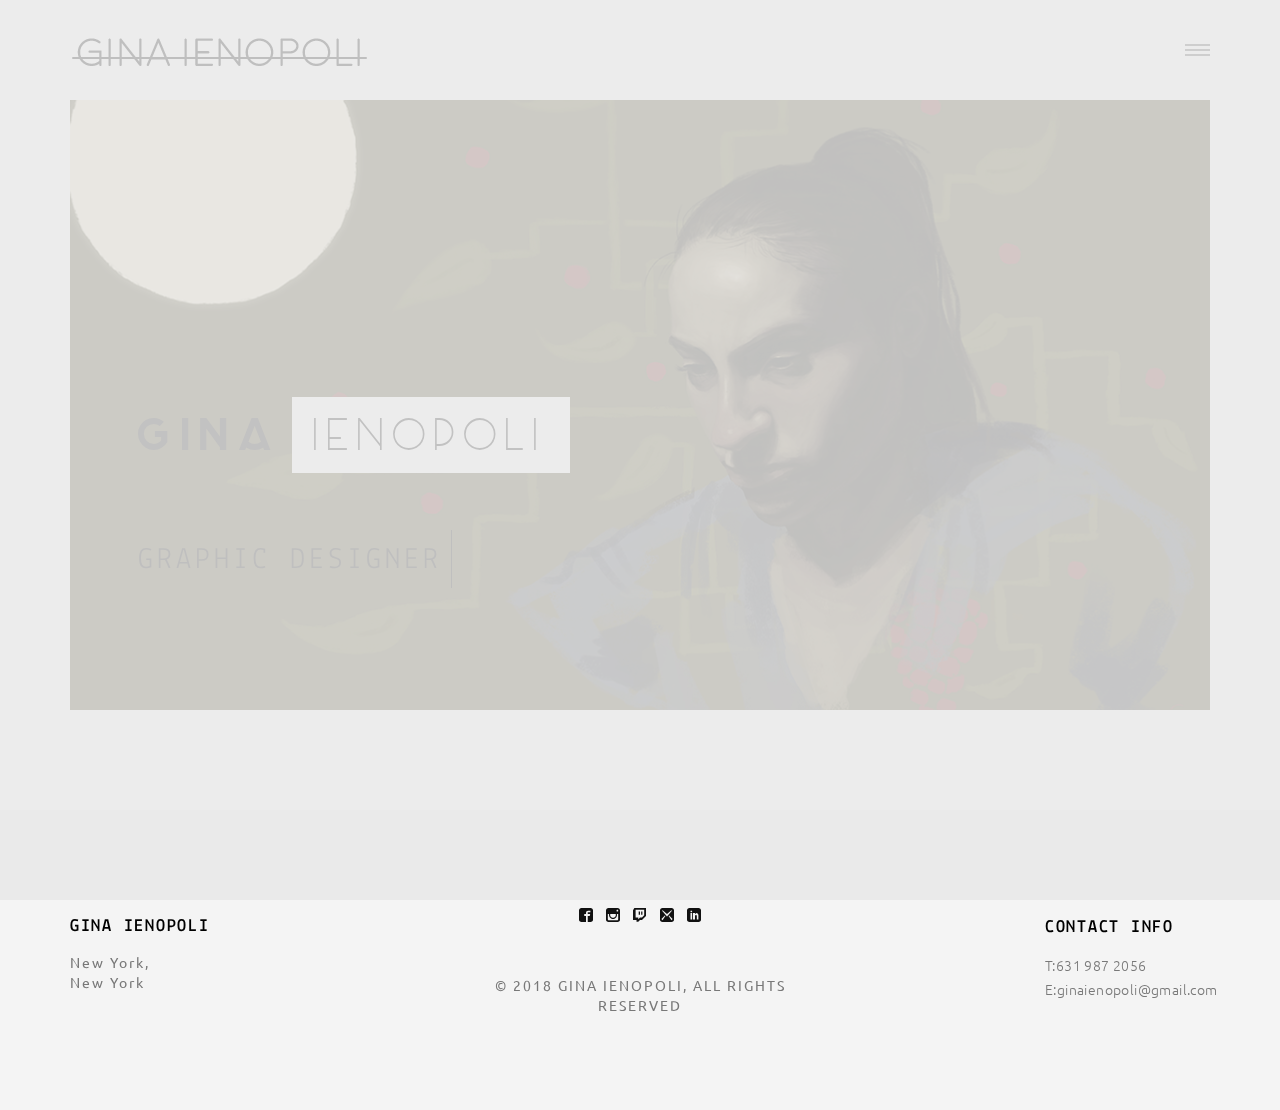
<file: index.html>
<!doctype html>
<html class="no-js" lang="">

<head>
    <meta charset="utf-8">
    <title>GINA IENOPOLI - HOME</title>
    <meta name="description" content="">
    <meta name="msapplication-tap-highlight" content="yes" />
    <meta name="viewport" content="width=device-width, user-scalable=no, initial-scale=1, minimum-scale=1.0, maximum-scale=1.0" />

    <!-- Google Web Font -->
    <link href='http://fonts.googleapis.com/css?family=Ubuntu:300,400,500,700' rel='stylesheet' type='text/css'>
    <link href='http://fonts.googleapis.com/css?family=Lekton:400,700,400italic' rel='stylesheet' type='text/css'>

    <!--  Bootstrap 3-->
    <link rel="stylesheet" href="css/bootstrap.min.css">

    <!-- OWL Carousel -->
    <link rel="stylesheet" href="css/owl.carousel.css">
    <link rel="stylesheet" href="css/owl.theme.css">

    <!--  Slider -->
    <link rel="stylesheet" href="css/jquery.kenburnsy.css">

    <!-- Animate -->
    <link rel="stylesheet" href="css/animate.css">

    <!-- Web Icons Font -->
    <link rel="stylesheet" href="css/pe-icon-7-stroke.css">
    <link rel="stylesheet" href="css/iconmoon.css">
    <link rel="stylesheet" href="css/et-line.css">
    <link rel="stylesheet" href="css/ionicons.css">

    <!-- Magnific PopUp -->
    <link rel="stylesheet" href="css/magnific-popup.css">

    <!-- Tabs -->
    <link rel="stylesheet" type="text/css" href="css/tabs.css" />
    <link rel="stylesheet" type="text/css" href="css/tabstyles.css" />

    <!-- Loader Style -->
    <link rel="stylesheet" href="css/loader-1.css">

    <!-- Costum Styles -->
    <link rel="stylesheet" href="css/main.css">
    <link rel="stylesheet" href="css/responsive.css">

    <!-- Favicon -->
    <link rel="icon" type="image/png" href="favicon.png">

    <!-- Modernizer & Respond js -->
    <script src="js/vendor/modernizr-2.8.3-respond-1.4.2.min.js"></script>
</head>

<body>

    <!-- Preloader -->
    <div class="cover"></div>

    <div class="header">
        <div class="container">
            <div class="logo">
                <a href="index.html">
                    <img src="img/logo.png" alt="Logo">
                </a>
            </div>
            
            <!-- Menu Hamburger (Default) -->
            <button class="main-menu-indicator" id="open-button">
                <span class="line"></span>
            </button>
            
            <div class="menu-wrap" style="background-image: url(img/nav_bg.jpg)">
                <div class="menu-content">
                    <div class="navigation">
                        <span class="pe-7s-close close-menu" id="close-button"></span>
                        <div class="search-wrap js-ui-search">
                            <input class="js-ui-text" type="text" placeholder="Search Here...">
                            <span class="eks js-ui-close"></span>
                        </div>
                    </div>
                    <nav class="menu">
                        <div class="menu-list">
                            <ul>
                                <li class="menu-item-has-children"><a href="#">Home</a>
                                <li><a href="about.html">About</a></li>
                                <li class="menu-item-has-children"><a href="#">Portfolio</a>
                                    <ul class="sub-menu">
                                        <li><a href="illustration.html">-Illustration</a></li>
                                        <li><a href="graphic-design.html">-Graphic Design</a></li>
                                        <li><a href="photography.html">-Photography</a></li>
                                        <li><a href="games.html">-Games</a></li>
                                        <li><a href="animation.html">-Animation</a></li>
                                    </ul>
                                </li>
                                <li><a href="contact.html">Contact</a></li>
                            </ul>
                        </div>
                    </nav>

                    <div class="hidden-xs">
                        <div class="menu-social-media">
                            <ul>
                                <li><a href="https://www.facebook.com/ginpoli/" target="blank"><i class="iconmoon-facebook2"></i></a></li>
                                <li><a href="https://instagram.com/ginpoli" target="blank"><i class="iconmoon-instagram"></i></a></li>
                                <li><a href="https://www.twitch.tv/friedsouls" target="blank"><i class="iconmoon-twitch"></i></a></li>
                                <li><a href="mailto:ginaienopoli@gmail.com"><i class="iconmoon-mail3"></i></a></li>
                                <li><a href="https://www.linkedin.com/in/gina-ienopoli-221560138/" target="blank"><i class="iconmoon-linkedin"></i></a></li>
                            </ul>
                        </div>

                        <div class="menu-information">
                            <ul>
                                <li><span>T:</span> 631 987 2056</li>
                                <li><span>E:</span> ginaienopoli@gmail.com</li>
                            </ul>
                        </div>
                    </div>
                </div>
            </div>
            <!-- End of Menu Hamburger (Default) -->

        </div>
    </div>

    <div class="container">
        <div class="slider-wrapper">
            <div class="slider-description">
                <div class="slider-description-inner">
                    <h1>gina<span>ienopoli</span></h1>
                </div>
                <div class="cd-intro">
                    <div class="cd-headline clip">
                        <span class="cd-words-wrapper">
                            <b class="is-visible">GRAPHIC DESIGNER</b>
                            <b>PHOTOGRAPHER</b>
                            <b>ILLUSTRATOR</b>
                            <b>GAME DESIGNER</b>
                            <b>3D GENERALIST</b>
                            <b>ANIMATOR</b>
                        </span>
                    </div>
                </div>
            </div>
            <div id="slider-ef" class="slider-images-wrapper">
                <img class="img-responsive" src="img/slider/image_1.jpg" alt="">
                <img class="img-responsive" src="img/slider/image_2.jpg" alt="">
                <img class="img-responsive" src="img/slider/image_3.jpg" alt="">
            </div>
        </div>
    </div>
    
                
    <div class="footer margin-top">
        <div class="container">
            <div class="row">
                    <div class="col-md-2 col-sm-4 col-xs-12">
                        <div class="footer-inner">
                            <div class="footer-content">
                                <h4>GINA IENOPOLI</h4>
                                    <address>
                                    New York, 
                                    <br>
                                    New York</address>
                            </div>
                        </div>
                    </div>

                    <div class="col-md-2 col-md-push-8 col-sm-4 col-xs-12">
                        <div class="footer-inner">
                            <div class="footer-content">
                               <h4>CONTACT INFO</h4>
                                <p>
                                    T:631 987 2056 <br>
                                    E:ginaienopoli@gmail.com
                                </p>
                            </div>
                        </div>
                    </div>

                    <div class="col-md-4 col-sm-4 col-xs-12">
                        <div class="footer-inner">
                            <div class="footer-content">
                            <ul class="social-media">
                                <li><a href="https://www.facebook.com/ginpoli/" target="blank"><i class="iconmoon-facebook2"></i></a></li>
                                <li><a href="https://instagram.com/ginpoli" target="blank"><i class="iconmoon-instagram"></i></a></li>
                                <li><a href="https://www.twitch.tv/friedsouls" target="blank"><i class="iconmoon-twitch"></i></a></li>
                                <li><a href="mailto:ginaienopoli@gmail.com"><i class="iconmoon-mail3"></i></a></li>
                                <li><a href="https://www.linkedin.com/in/gina-ienopoli-221560138/" target="blank"><i class="iconmoon-linkedin"></i></a></li>
                            </ul>
                            <span class="copyright-mark">&copy; 2018 GINA IENOPOLI, ALL RIGHTS RESERVED</span>
                            </div>
                        </div>
                    </div>
            </div>
        </div>
    </div>
    <a href="javascript:void(0)" class="scroll-top" id="scroll-top"><i class="pe-7s-angle-up"></i></a>

    <script src="js/vendor/jquery-1.11.2.min.js"></script>
    <script data-pace-options='{ "ajax": false }' src="js/vendor/pace.min.js"></script>
    <script src="js/vendor/bootstrap.min.js"></script>
    <script src="js/vendor/classie.js"></script>
    <script src="js/vendor/isotope.pkgd.min.js"></script>
    <script src="js/vendor/jquery.velocity.min.js"></script>
    <script src="js/vendor/jquery.kenburnsy.min.js"></script>
    <script src="js/vendor/textslide.js"></script>
    <script src="js/vendor/imagesloaded.pkgd.min.js"></script>
    <script src="js/vendor/tabs.js"></script>
    <script src="js/ef-slider.js"></script>    
    <script src="js/vendor/owl.carousel.min.js"></script>
    <script src="js/vendor/jquery.magnific-popup.min.js"></script>
    <script src="js/vendor/jquery.social-buttons.min.js"></script>
    <script src="js/vendor/wow.min.js"></script>
    <script src="js/main.js"></script>
    <script src="js/ajax.js"></script>
</body>
</html>
</file>
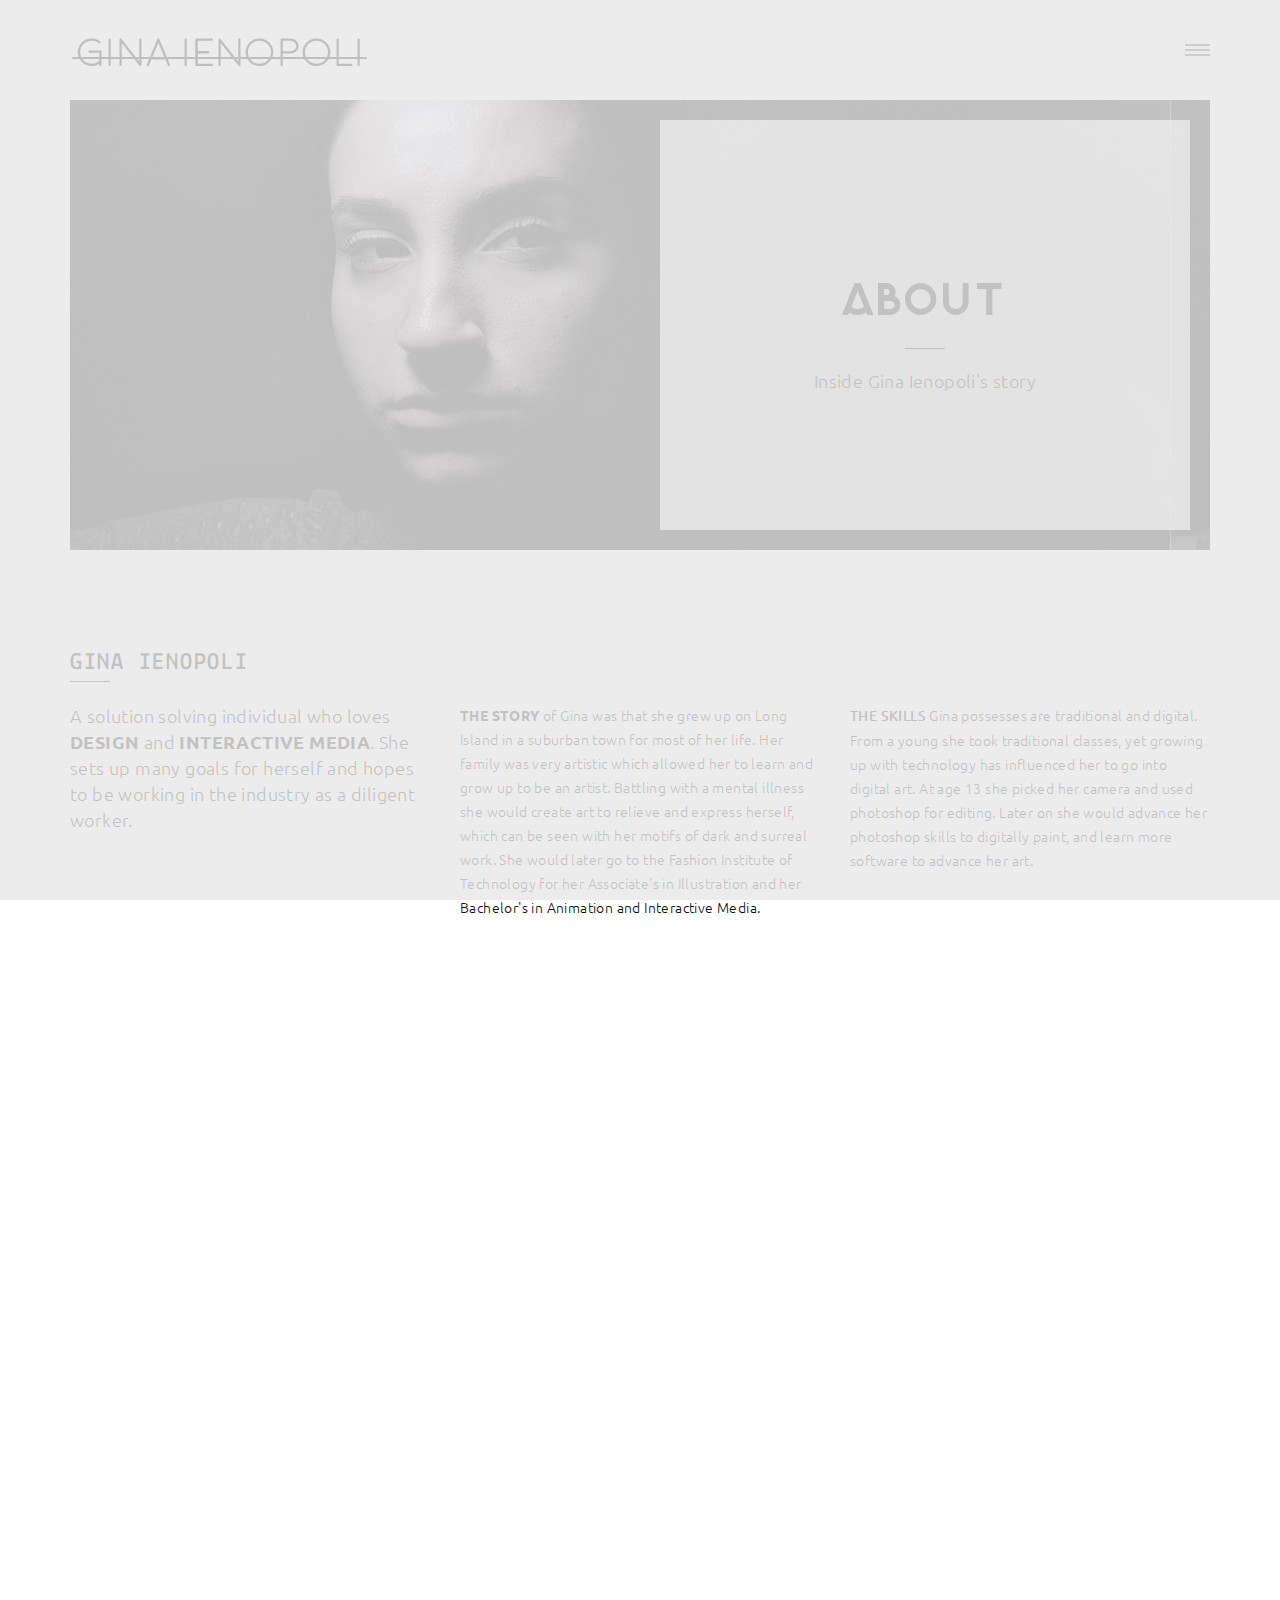
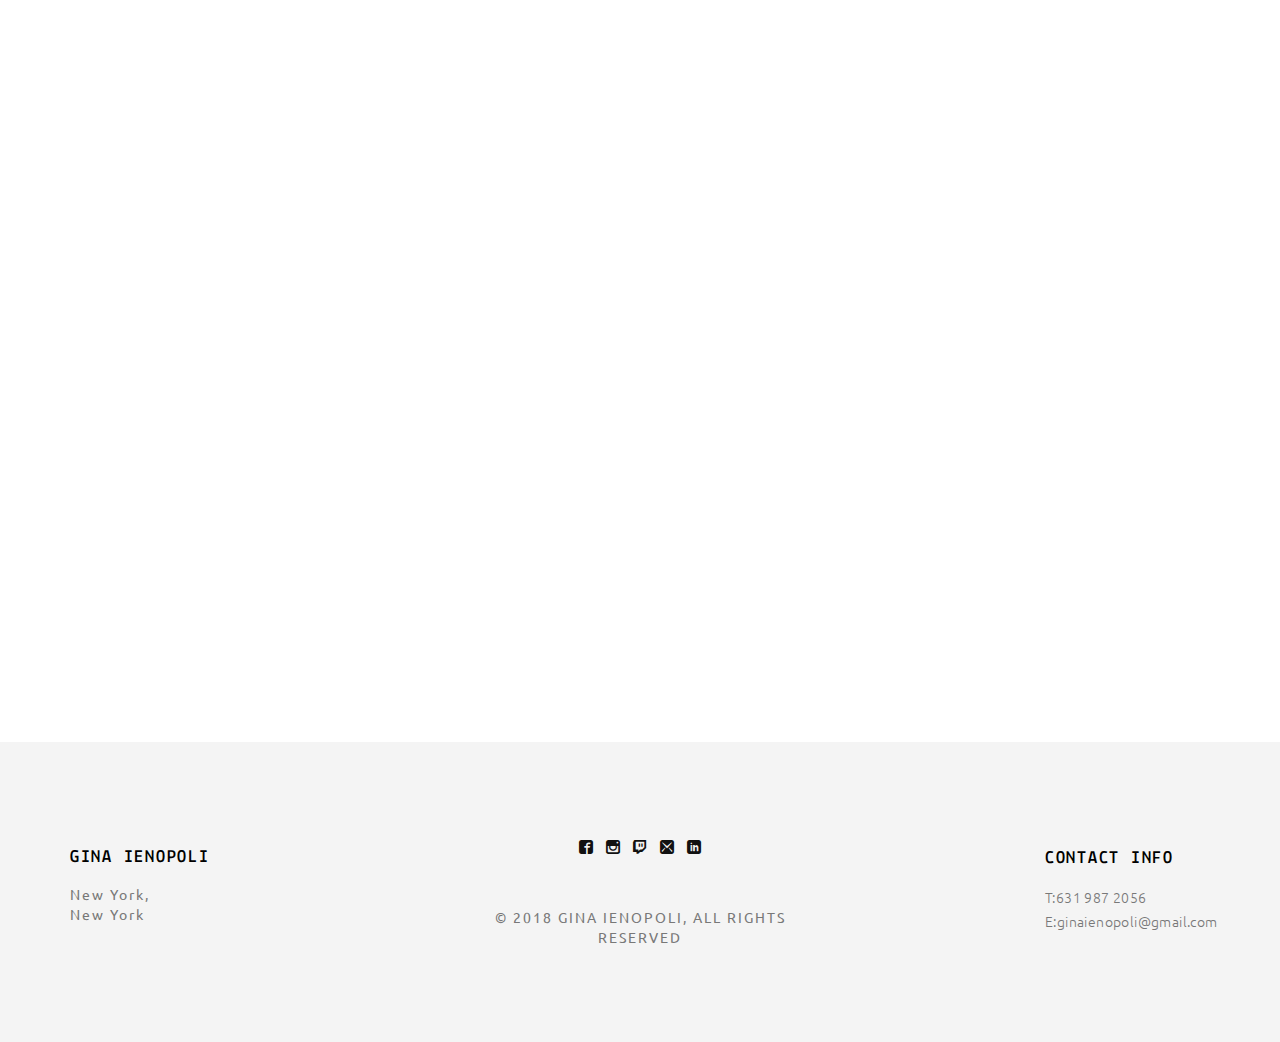
<file: about.html>
<!doctype html>
<html class="no-js" lang="">

<head>
    <meta charset="utf-8">
    <title>GINA IENOPOLI - ABOUT</title>
    <meta name="description" content="">
    <meta name="msapplication-tap-highlight" content="yes" />
    <meta name="viewport" content="width=device-width, user-scalable=no, initial-scale=1, minimum-scale=1.0, maximum-scale=1.0" />

    <!-- Google Web Font -->
    <link href='http://fonts.googleapis.com/css?family=Ubuntu:300,400,500,700' rel='stylesheet' type='text/css'>
    <link href='http://fonts.googleapis.com/css?family=Lekton:400,700,400italic' rel='stylesheet' type='text/css'>

    <!--  Bootstrap 3-->
    <link rel="stylesheet" href="css/bootstrap.min.css">

    <!-- OWL Carousel -->
    <link rel="stylesheet" href="css/owl.carousel.css">
    <link rel="stylesheet" href="css/owl.theme.css">

    <!--  Slider -->
    <link rel="stylesheet" href="css/jquery.kenburnsy.css">

    <!-- Animate -->
    <link rel="stylesheet" href="css/animate.css">

    <!-- Web Icons Font -->
    <link rel="stylesheet" href="css/pe-icon-7-stroke.css">
    <link rel="stylesheet" href="css/iconmoon.css">
    <link rel="stylesheet" href="css/et-line.css">
    <link rel="stylesheet" href="css/ionicons.css">

    <!-- Magnific PopUp -->
    <link rel="stylesheet" href="css/magnific-popup.css">

    <!-- Tabs -->
    <link rel="stylesheet" type="text/css" href="css/tabs.css" />
    <link rel="stylesheet" type="text/css" href="css/tabstyles.css" />

    <!-- Loader Style -->
    <link rel="stylesheet" href="css/loader-1.css">

    <!-- Costum Styles -->
    <link rel="stylesheet" href="css/main.css">
    <link rel="stylesheet" href="css/responsive.css">

    <!-- Favicon -->
    <link rel="icon" type="image/png" href="favicon.png">

    <!-- Modernizer & Respond js -->
    <script src="js/vendor/modernizr-2.8.3-respond-1.4.2.min.js"></script>
</head>

<body>

    <!-- Preloader -->
    <div class="cover"></div>

    <div class="header">
        <div class="container">
            <div class="logo">
                <a href="index.html">
                    <img src="img/logo.png" alt="Logo">
                </a>
            </div>
            
            <!-- Menu Hamburger (Default) -->
            <button class="main-menu-indicator" id="open-button">
                <span class="line"></span>
            </button>
            
            <div class="menu-wrap" style="background-image: url(img/nav_bg.jpg)">
                <div class="menu-content">
                    <div class="navigation">
                        <span class="pe-7s-close close-menu" id="close-button"></span>
                        <div class="search-wrap js-ui-search">
                            <input class="js-ui-text" type="text" placeholder="Search Here...">
                            <span class="eks js-ui-close"></span>
                        </div>
                    </div>
                    <nav class="menu">
                        <div class="menu-list">
                            <ul>
                                <li class="menu-item-has-children"><a href="index.html">Home</a>
                                <li><a href="about.html">About</a></li>
                                <li class="menu-item-has-children"><a href="#">Portfolio</a>
                                    <ul class="sub-menu">
                                        <li><a href="illustration.html">-Illustration</a></li>
                                        <li><a href="graphic-design.html">-Graphic Design</a></li>
                                        <li><a href="photography.html">-Photography</a></li>
                                        <li><a href="games.html">-Games</a></li>
                                        <li><a href="animation.html">-Animation</a></li>
                                    </ul>
                                </li>
                                <li><a href="contact.html">Contact</a></li>
                            </ul>
                        </div>
                    </nav>

                    <div class="hidden-xs">
                        <div class="menu-social-media">
                        <ul>
                           <li><a href="https://www.facebook.com/ginpoli/" target="blank"><i class="iconmoon-facebook2"></i></a></li>
                                <li><a href="https://instagram.com/ginpoli" target="blank"><i class="iconmoon-instagram"></i></a></li>
                                <li><a href="https://www.twitch.tv/friedsouls" target="blank"><i class="iconmoon-twitch"></i></a></li>
                                <li><a href="mailto:ginaienopoli@gmail.com"><i class="iconmoon-mail3"></i></a></li>
                                <li><a href="https://www.linkedin.com/in/gina-ienopoli-221560138/" target="blank"><i class="iconmoon-linkedin"></i></a></li>
                            </ul>
                        </div>

                        <div class="menu-information">
                            <ul>
                                <li><span>T:</span> 631 987 2056</li>
                                <li><span>E:</span> ginaienopoli@gmail.com</li>
                            </ul>
                        </div>
                    </div>
                </div>
            </div>
            <!-- End of Menu Hamburger (Default) -->

        </div>
    </div>
    

<div class="container">
    <div class="header-page ef-parallax-bg" style="background-image:url(img/about-header.jpg)">
        <div class="col-md-6 col-md-offset-6">
            <div class="row">
                <div class="inner-content">
                    <div class="header-content">
                        <h1>About</h1>
                        <hr>
                        <p>Inside Gina Ienopoli's story</p>
                    </div>
                </div>
            </div>
        </div>
    </div>
</div>

<div class="container margin-top">
    <div class="main-title near-content">
        <h1>GINA IENOPOLI</h1>
        <hr>
    </div>
    <div class="row">
        <div class="col-md-4">
            <p style="font-size: 18px; line-height: 26px;">A solution solving individual who loves <b>DESIGN</b> and <b>INTERACTIVE MEDIA</b>. She sets up many goals for herself and hopes to be working in the industry as a diligent worker.</p>
        </div>
        <div class="col-md-4">
            <p><b>THE STORY</b> of Gina was that she grew up on Long Island in a suburban town for most of her life. Her family was very artistic which allowed her to learn and grow up to be an artist. Battling with a mental illness she would create art to relieve and express herself, which can be seen with her motifs of dark and surreal work. She would later go to the Fashion Institute of Technology for her Associate's in Illustration and her Bachelor's in Animation and Interactive Media.</p>
        </div>
        <div class="col-md-4">
            <p><strong>THE SKILLS</strong> Gina possesses are traditional and digital. From a young she took traditional classes, yet growing up with technology has influenced her to go into digital art. At age 13 she picked her camera and used photoshop for editing. Later on she would advance her photoshop skills to digitally paint, and learn more software to advance her art.</p>
        </div>
    </div>
</div>

<div class="container margin-top">
    
    <div class="col-md-4">
        <div class="row">
            <div class="services-home-page">
                <div class="col-md-12 wow fadeInUp" data-wow-duration="0.2s" data-wow-delay="0.2s">
                    <div class="row">
                        <div class="services-icon">
                            <span class="icon-trophy"></span>
                            <hr>
                        </div>
                        <h4>AWARDS</h4>
                        <ul>
                            <li>Juxtapoz's High Art: Finalist (2018)</li>
                            <li>Adobe Design Achievement Awards: Semifinalist (2016)</li>
                            <li>Sony World Photography Awards: Shortlisted in Youth (2016)</li>
                            <li>Scholastic Art Awards: Photography - Silver Key (2015)</li>
                            <li>Scholastic Art Awards: Digital Art - Silver Key (2015)</li>
                            <li>PFLI Youth Showcase: 1st in People/Animals (2015)</li>
                            <li>PFLI Youth Showcase: 2nd in Landscapes (2015)</li>
                            <li>PFLI Youth Showcase: 3rd in Monochrome (2015)​</li>
                            <li>Annual Gurwin Photo Contest: Grand Prize (2014)</li>
                        </ul>
                    </div>
                </div>
                <div class="col-md-12 wow fadeInUp" data-wow-duration="0.4s" data-wow-delay="0.4s">
                    <div class="row">
                        <div class="services-icon">
                            <span class="icon-document"></span>
                            <hr>
                        </div>
                        <h4><h4>PUBLICATIONS</h4></h4>
                        <ul>
                            <li>"Feeling Alive" exhibited at Toast Coffeehouse for the Long Hall Gallery: Dystopia, by The Patchogue Arts Council (2017)</li>
                            <li><a href="http://www.newsday.com/long-island/suffolk/21st-annual-community-mosaic-street-painting-festival-1.13678211?pts=217798">Newsday: "Riverhead Community Mosaic Street Painting Festival"</a></li>
                            <li>Sponsored at East End Arts to Street Paint (2017)</li>
                            <li>Performed in Art Battle (2017-2018)</li>
                            <li>"The Idealist", "My Moon", and a work from the "Abandoned" series exhibited at the Holy Apostles Gallery, for Fashion Week New York S/S 2017, hosted by The Set NYC (2016)</li>
                            <li>"The Idealist" exhibited at Somerset House, London for Sony World Photography Awards (2016)</li>
                            <li>"The Road Not Taken" exhibited at The Long Island Museum: Colors of Long Island and auctioned (2015)</li>
                        </ul>
                    </div>
                </div>
                <div class="col-md-12 wow fadeInUp" data-wow-duration="0.6s" data-wow-delay="0.6s">
                    <div class="row">
                        <div class="services-icon">
                            <span class="icon-paintbrush"></span>
                            <hr>
                        </div>
                        <h4>SKILLS</h4>
                        <ul>
                            <li>Photoshop</li>
                            <li>Illustrator</li>
                            <li>After Effects</li>
                            <li>InDesign</li>
                            <li>Audition</li>
                            <li>Unity</li>
                            <li>Unreal</li>
                            <li>Maya</li>
                            <li>3Ds Max</li>
                            <li>HTML & CSS</li>
                            <li>Processing</li>
                            <li>P5js</li>
                            <li>Toon Boom</li> 
                            <li>Digital & Traditional Photography</li>
                            <li>Drawing</li>
                            <li>Painting</li>
                        </ul>
                    </div>
                </div>
            </div>
        </div>
    </div>
    <div class="col-md-7 col-md-offset-1">
            <div class="our-story-image wow fadeInUp" data-wow-duration="1s" data-wow-delay="1s">
                <img src="img/services.jpg" alt="Chalk street art">
                <p>(Credit: Newsday/Thomas A. Ferrara)</p>
            </div>
    </div>
</div>




    

    <div class="footer margin-top">
        <div class="container">
            <div class="row">
                    <div class="col-md-2 col-sm-4 col-xs-12">
                        <div class="footer-inner">
                            <div class="footer-content">
                               <h4>GINA IENOPOLI</h4>
                                <address>
                                    New York, 
                                    <br>
                                    New York
                                </address>
                            </div>
                        </div>
                    </div>

                    <div class="col-md-2 col-md-push-8 col-sm-4 col-xs-12">
                        <div class="footer-inner">
                            <div class="footer-content">
                               <h4>CONTACT INFO</h4>
                                <p>
                                    T:631 987 2056 <br>
                                    E:ginaienopoli@gmail.com
                                </p>
                            </div>
                        </div>
                    </div>

                    <div class="col-md-4 col-sm-4 col-xs-12">
                        <div class="footer-inner">
                            <div class="footer-content">
                            <ul class="social-media">
                                <li><a href="https://www.facebook.com/ginpoli/" target="blank"><i class="iconmoon-facebook2"></i></a></li>
                                <li><a href="https://instagram.com/ginpoli" target="blank"><i class="iconmoon-instagram"></i></a></li>
                                <li><a href="https://www.twitch.tv/friedsouls" target="blank"><i class="iconmoon-twitch"></i></a></li>
                                <li><a href="mailto:ginaienopoli@gmail.com"><i class="iconmoon-mail3"></i></a></li>
                                <li><a href="https://www.linkedin.com/in/gina-ienopoli-221560138/" target="blank"><i class="iconmoon-linkedin"></i></a></li>
                            </ul>
                                <span class="copyright-mark">&copy; 2018 GINA IENOPOLI, ALL RIGHTS RESERVED</span>
                            </div>
                        </div>
                    </div>
            </div>
        </div>
    </div>

    <a href="javascript:void(0)" class="scroll-top" id="scroll-top"><i class="pe-7s-angle-up"></i></a>

    <script src="js/vendor/jquery-1.11.2.min.js"></script>
    <script data-pace-options='{ "ajax": false }' src="js/vendor/pace.min.js"></script>
    <script src="js/vendor/bootstrap.min.js"></script>
    <script src="js/vendor/classie.js"></script>
    <script src="js/vendor/isotope.pkgd.min.js"></script>
    <script src="js/vendor/jquery.velocity.min.js"></script>
    <script src="js/vendor/jquery.kenburnsy.min.js"></script>
    <script src="js/vendor/textslide.js"></script>
    <script src="js/vendor/imagesloaded.pkgd.min.js"></script>
    <script src="js/vendor/tabs.js"></script>
    <script src="js/ef-slider.js"></script>    
    <script src="js/vendor/owl.carousel.min.js"></script>
    <script src="js/vendor/jquery.magnific-popup.min.js"></script>
    <script src="js/vendor/jquery.social-buttons.min.js"></script>
    <script src="js/vendor/wow.min.js"></script>
    <script src="js/main.js"></script>
    <script src="js/ajax.js"></script>
</body>
</html>
</file>
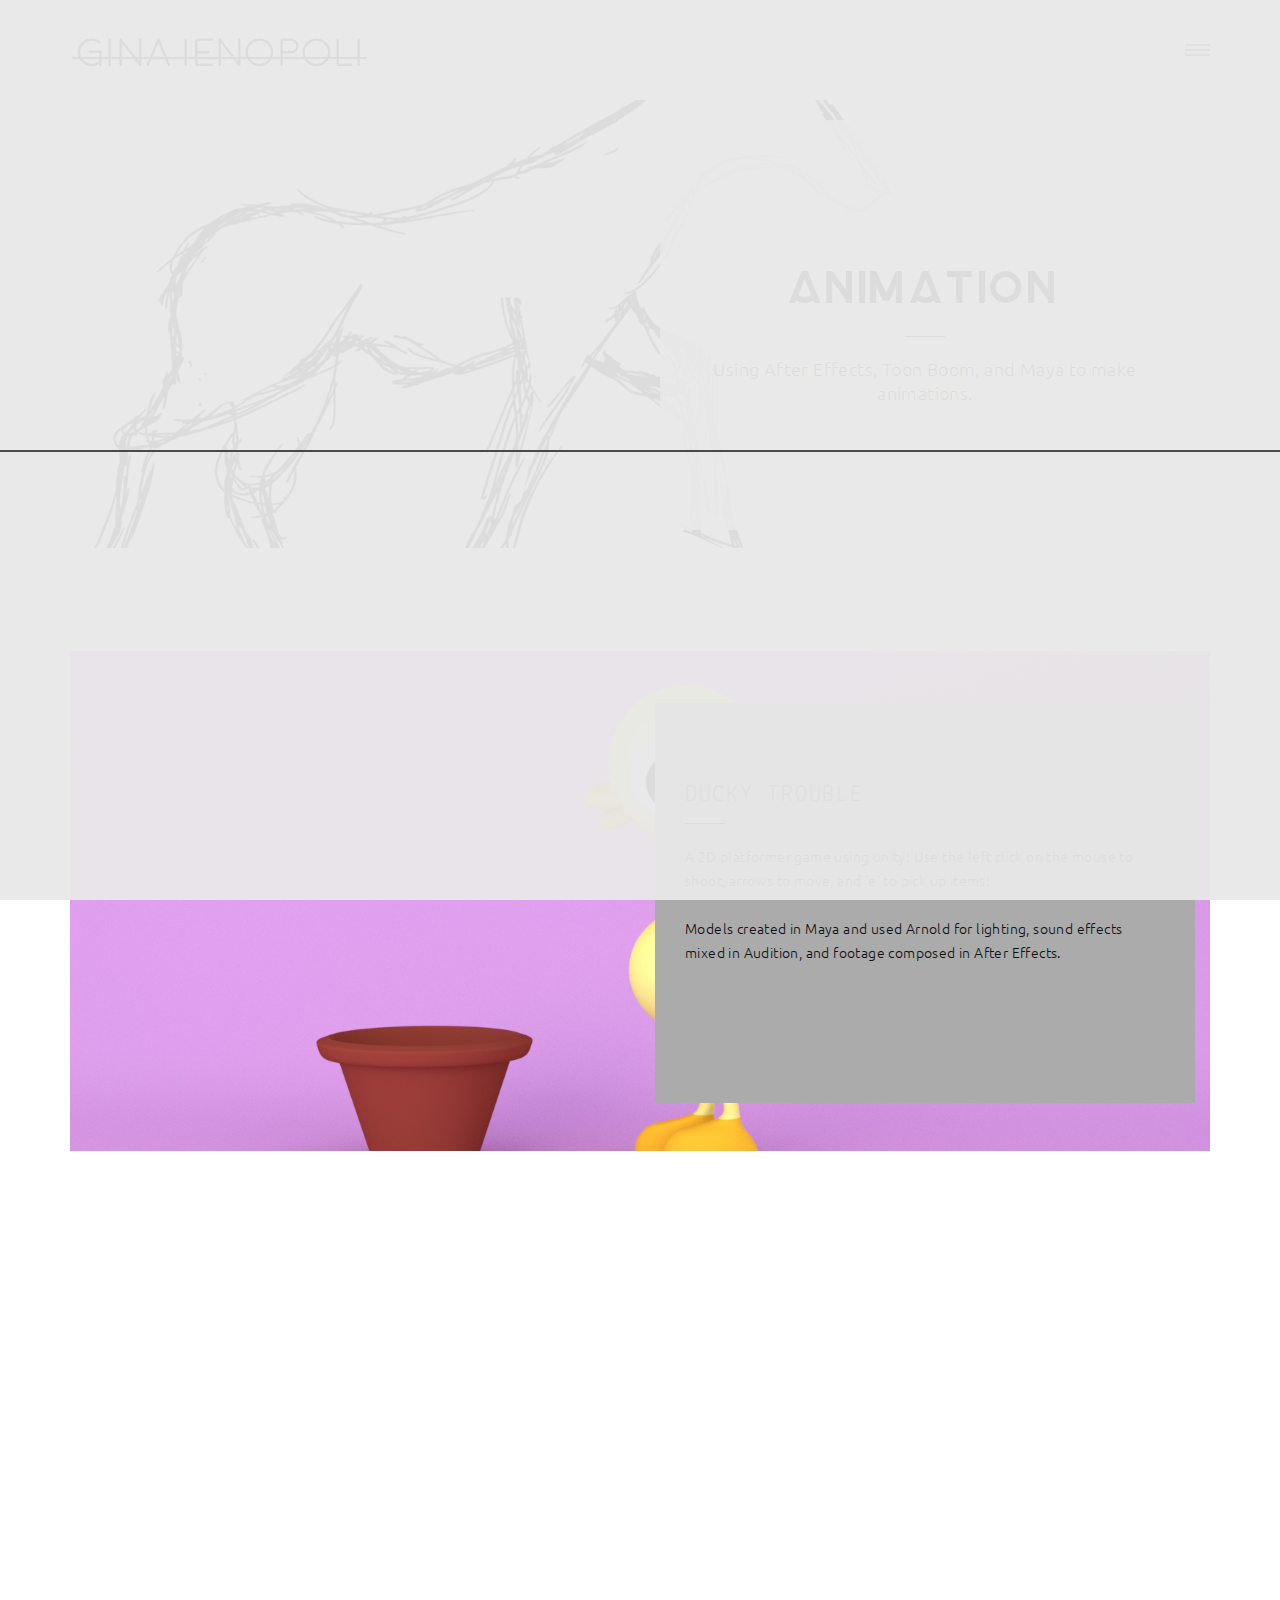
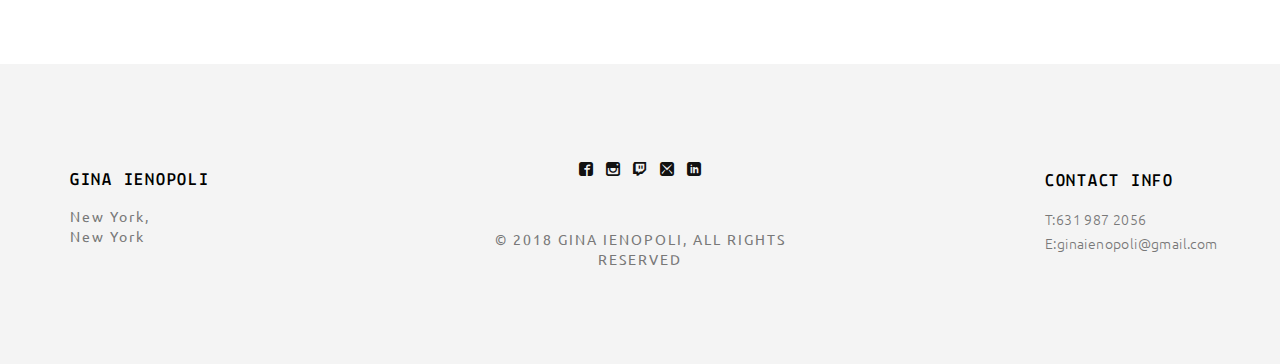
<file: animation.html>
<!doctype html>
<html class="no-js" lang="">

<head>
    <meta charset="utf-8">
    <title>GINA IENOPOLI - ANIMATION</title>
    <meta name="description" content="">
    <meta name="msapplication-tap-highlight" content="yes" />
    <meta name="viewport" content="width=device-width, user-scalable=no, initial-scale=1, minimum-scale=1.0, maximum-scale=1.0" />

    <!-- Google Web Font -->
    <link href='http://fonts.googleapis.com/css?family=Ubuntu:300,400,500,700' rel='stylesheet' type='text/css'>
    <link href='http://fonts.googleapis.com/css?family=Lekton:400,700,400italic' rel='stylesheet' type='text/css'>

    <!--  Bootstrap 3-->
    <link rel="stylesheet" href="css/bootstrap.min.css">

    <!-- OWL Carousel -->
    <link rel="stylesheet" href="css/owl.carousel.css">
    <link rel="stylesheet" href="css/owl.theme.css">

    <!--  Slider -->
    <link rel="stylesheet" href="css/jquery.kenburnsy.css">

    <!-- Animate -->
    <link rel="stylesheet" href="css/animate.css">

    <!-- Web Icons Font -->
    <link rel="stylesheet" href="css/pe-icon-7-stroke.css">
    <link rel="stylesheet" href="css/iconmoon.css">
    <link rel="stylesheet" href="css/et-line.css">
    <link rel="stylesheet" href="css/ionicons.css">

    <!-- Magnific PopUp -->
    <link rel="stylesheet" href="css/magnific-popup.css">

    <!-- Tabs -->
    <link rel="stylesheet" type="text/css" href="css/tabs.css" />
    <link rel="stylesheet" type="text/css" href="css/tabstyles.css" />

    <!-- Loader Style -->
    <link rel="stylesheet" href="css/loader-1.css">

    <!-- Costum Styles -->
    <link rel="stylesheet" href="css/main.css">
    <link rel="stylesheet" href="css/responsive.css">

    <!-- Favicon -->
    <link rel="icon" type="image/png" href="favicon.png">

    <!-- Modernizer & Respond js -->
    <script src="js/vendor/modernizr-2.8.3-respond-1.4.2.min.js"></script>

</head>

<body>

    <!-- Preloader -->
    <div class="cover"></div>

    <div class="header">
        <div class="container">
            <div class="logo">
                <a href="index.html">
                    <img src="img/logo.png" alt="Logo">
                </a>
            </div>

            <!-- Menu Hamburger (Default) -->
            <button class="main-menu-indicator" id="open-button">
                <span class="line"></span>
            </button>

            <div class="menu-wrap" style="background-image: url(img/nav_bg.jpg)">
                <div class="menu-content">
                    <div class="navigation">
                        <span class="pe-7s-close close-menu" id="close-button"></span>
                        <div class="search-wrap js-ui-search">
                            <input class="js-ui-text" type="text" placeholder="Search Here...">
                            <span class="eks js-ui-close"></span>
                        </div>
                    </div>
                    <nav class="menu">
                        <div class="menu-list">
                            <ul>
                                <li class="menu-item-has-children"><a href="index.html">Home</a>
                                <li><a href="about.html">About</a></li>
                                <li class="menu-item-has-children"><a href="#">Portfolio</a>
                                    <ul class="sub-menu">
                                        <li><a href="illustration.html">-Illustration</a></li>
                                        <li><a href="graphic-design.html">-Graphic Design</a></li>
                                        <li><a href="photography.html">-Photography</a></li>
                                        <li><a href="games.html">-Games</a></li>
                                        <li><a href="animation.html">-Animation</a></li>
                                    </ul>
                                </li>
                                <li><a href="contact.html">Contact</a></li>
                            </ul>
                        </div>
                    </nav>

                <div class="hidden-xs">
                    <div class="menu-social-media">
                        <ul>
                           <li><a href="https://www.facebook.com/ginpoli/" target="blank"><i class="iconmoon-facebook2"></i></a></li>
                                <li><a href="https://instagram.com/ginpoli" target="blank"><i class="iconmoon-instagram"></i></a></li>
                                <li><a href="https://www.twitch.tv/friedsouls" target="blank"><i class="iconmoon-twitch"></i></a></li>
                                <li><a href="mailto:ginaienopoli@gmail.com"><i class="iconmoon-mail3"></i></a></li>
                                <li><a href="https://www.linkedin.com/in/gina-ienopoli-221560138/" target="blank"><i class="iconmoon-linkedin"></i></a></li>
                            </ul>
                        </div>

                        <div class="menu-information">
                            <ul>
                                <li><span>T:</span> 631 987 2056</li>
                                <li><span>E:</span> ginaienopoli@gmail.com</li>
                            </ul>
                        </div>
                    </div>
                </div>
            </div>
            <!-- End of Menu Hamburger (Default) -->

        </div>
    </div>

    <div class="container">
        <div class="header-page ef-parallax-bg" style="background-image:url(img2/portfolio-header.jpg)">
            <div class="col-md-6 col-md-offset-6">
                <div class="row">
                    <div class="inner-content">
                        <div class="header-content">
                            <h1>Animation</h1>
                            <hr>
                            <p>Using After Effects, Toon Boom, and Maya to make animations.</p>
                        </div>
                    </div>
                </div>
            </div>
        </div>
    </div>

<div class="container margin-top">
    <div class="row">
    <div class="col-md-6 wow animated fadeInUp" data-wow-delay="0.10s">
                            
                        </div>
        <div class="col-md-12">
                <a href="https://vimeo.com/281165864" target="blank"><div class="our-story wow fadeInUp" style="background: url(img2/img1.jpg) no-repeat" data-wow-duration="0.5s" data-wow-delay="0.2s"></div></a>
               <div class="col-md-6 col-md-offset-6">
                    <div class="our-story-content wow fadeInUp" data-wow-duration="0.5s" data-wow-delay="0.5s">
                        <div class="our-story-content-inner">
                            <h1><a href="https://vimeo.com/281165864" target="blank">DUCKY TROUBLE</a></h1>
                            <hr>
                            <div style= "margin: 0 0 80px"><p>
                                A 2D platformer game using unity! Use the left click on the mouse to shoot, arrows to move, and 'e' to pick up items! <br><br>
                                Models created in Maya and used Arnold for lighting, sound effects mixed in Audition, and footage composed in After Effects.
                            </p></div>
                        </div>
                    </div>
               </div>
            </div>
        </div>
    </div>
</div>

<div class="container margin-top">
        <div class="row">
        <div class="col-md-6 wow animated fadeInUp" data-wow-delay="0.10s">
                                
                            </div>
            <div class="col-md-12">
                    <a href="https://vimeo.com/281165846" target="blank"><div class="our-story wow fadeInUp" style="background: url(img2/img2.jpg) no-repeat" data-wow-duration="0.5s" data-wow-delay="0.2s"></div></a>
                   <div class="col-md-6 col-md-offset-6">
                        <div class="our-story-content wow fadeInUp" data-wow-duration="0.5s" data-wow-delay="0.5s">
                            <div class="our-story-content-inner">
                                <h1><a href="https://vimeo.com/281165846" target="blank">IPHONE 11 COMMERCIAL</a></h1>
                                <hr>
                                <div style= "margin: 0 0 80px"><p>
                                    A commerical for the new iPhone 11, showing that the device can make memories and bring people closer together.<br><br>
                                    Created in After Effects.
                                </p></div>
                            </div>
                        </div>
                   </div>
                </div>
            </div>
        </div>
    </div>

    <div class="container margin-top">
            <div class="row">
            <div class="col-md-6 wow animated fadeInUp" data-wow-delay="0.10s">
                                    
                                </div>
                <div class="col-md-12">
                        <a href="https://vimeo.com/281165874" target="blank"><div class="our-story wow fadeInUp" style="background: url(img2/img3.jpg) no-repeat" data-wow-duration="0.5s" data-wow-delay="0.2s"></div></a>
                       <div class="col-md-6 col-md-offset-6">
                            <div class="our-story-content wow fadeInUp" data-wow-duration="0.5s" data-wow-delay="0.5s">
                                <div class="our-story-content-inner">
                                    <h1><a href="https://vimeo.com/281165874" target="blank">RED AND BLUE STORYBOARD</a></h1>
                                    <hr>
                                    <div style= "margin: 0 0 80px"><p>
                                        A girl in an abusive home decides to take harmful substances to ease the pain of life.<br><br>
                                        Drawings created in Photoshop using the Wacom tablet, then put together in After Effects.
                                    </p></div>
                                </div>
                            </div>
                       </div>
                    </div>
                </div>
            </div>
        </div>

        <div class="container margin-top">
                <div class="row">
                <div class="col-md-6 wow animated fadeInUp" data-wow-delay="0.10s">
                                        
                                    </div>
                    <div class="col-md-12">
                            <a href="https://vimeo.com/281165823" target="blank"><div class="our-story wow fadeInUp" style="background: url(img2/img4.jpg) no-repeat" data-wow-duration="0.5s" data-wow-delay="0.2s"></div></a>
                           <div class="col-md-6 col-md-offset-6">
                                <div class="our-story-content wow fadeInUp" data-wow-duration="0.5s" data-wow-delay="0.5s">
                                    <div class="our-story-content-inner">
                                        <h1><a href="https://vimeo.com/281165823" target="blank">THE PERFECT FIT STORYBOARD</a></h1>
                                        <hr>
                                        <div style= "margin: 0 0 80px"><p>
                                            A star trying to fit in to get out of the grim enviroment he is in, and wanting to join the circles in their utopia. <br><br>
                                            Drawings created in Photoshop using the Wacom tablet, then put together in After Effects.
                                        </p></div>
                                    </div>
                                </div>
                           </div>
                        </div>
                    </div>
                </div>
            </div>

            <div class="container margin-top">
                    <div class="row">
                    <div class="col-md-6 wow animated fadeInUp" data-wow-delay="0.10s">
                                            
                                        </div>
                        <div class="col-md-12">
                                <a href="https://vimeo.com/257075049" target="blank"><div class="our-story wow fadeInUp" style="background: url(img2/img5.jpg) no-repeat" data-wow-duration="0.5s" data-wow-delay="0.2s"></div></a>
                               <div class="col-md-6 col-md-offset-6">
                                    <div class="our-story-content wow fadeInUp" data-wow-duration="0.5s" data-wow-delay="0.5s">
                                        <div class="our-story-content-inner">
                                            <h1><a href="https://vimeo.com/257075049" target="blank">FLY TRAP</a></h1>
                                            <hr>
                                            <div style= "margin: 0 0 80px"><p>
                                                A lamp craving for a fly snack. He follows the path of the fly and eats him.<br><br>
                                                Created in Maya with Arnold.
                                            </p></div>
                                        </div>
                                    </div>
                               </div>
                            </div>
                        </div>
                    </div>
                </div>

                <div class="container margin-top">
                        <div class="row">
                        <div class="col-md-6 wow animated fadeInUp" data-wow-delay="0.10s">
                                                
                                            </div>
                            <div class="col-md-12">
                                    <a href="https://vimeo.com/281165857" target="blank"><div class="our-story wow fadeInUp" style="background: url(img2/img6.jpg) no-repeat" data-wow-duration="0.5s" data-wow-delay="0.2s"></div></a>
                                   <div class="col-md-6 col-md-offset-6">
                                        <div class="our-story-content wow fadeInUp" data-wow-duration="0.5s" data-wow-delay="0.5s">
                                            <div class="our-story-content-inner">
                                                <h1><a href="https://vimeo.com/281165857" target="blank">2D ANIMATION REEL</a></h1>
                                                <hr>
                                                <div style= "margin: 0 0 80px"><p>
                                                    Exploring the principles of animation with timing, spacing, weight, body expression, walking, running, and animal walk cycles.<br><br>
                                                    Created in Toon Boom using a Wacom tablet.
                                                </p></div>
                                            </div>
                                        </div>
                                   </div>
                                </div>
                            </div>
                        </div>
                    </div>

                    <div class="container margin-top">
                            <div class="row">
                            <div class="col-md-6 wow animated fadeInUp" data-wow-delay="0.10s">
                                                    
                                                </div>
                                <div class="col-md-12">
                                        <a href="https://vimeo.com/201328160" target="blank"><div class="our-story wow fadeInUp" style="background: url(img2/img7.jpg) no-repeat" data-wow-duration="0.5s" data-wow-delay="0.2s"></div></a>
                                       <div class="col-md-6 col-md-offset-6">
                                            <div class="our-story-content wow fadeInUp" data-wow-duration="0.5s" data-wow-delay="0.5s">
                                                <div class="our-story-content-inner">
                                                    <h1><a href="https://vimeo.com/201328160" target="blank">LIMITATIONS</a></h1>
                                                    <hr>
                                                    <div style= "margin: 0 0 80px"><p>
                                                        A circle inspires a triangle to follow his movements.<br><br>
                                                        Created in After Effects.
                                                    </p></div>
                                                </div>
                                            </div>
                                       </div>
                                    </div>
                                </div>
                            </div>
                        </div>
    

    <div class="footer margin-top">
        <div class="container">
            <div class="row">
                <div class="col-md-2 col-sm-4 col-xs-12">
                    <div class="footer-inner">
                        <div class="footer-content">
                            <h4>GINA IENOPOLI</h4>
                                <address>
                                    New York, 
                                    <br>
                                    New York
                                </address>
                        </div>
                    </div>
                </div>

                <div class="col-md-2 col-md-push-8 col-sm-4 col-xs-12">
                    <div class="footer-inner">
                        <div class="footer-content">
                            <h4>CONTACT INFO</h4>
                            <p>
                                T:631 987 2056 <br>
                                E:ginaienopoli@gmail.com 
                            </p>
                        </div>
                    </div>
                </div>

                <div class="col-md-4 col-sm-4 col-xs-12">
                    <div class="footer-inner">
                        <div class="footer-content">
                            <ul class="social-media">
                               <li><a href="https://www.facebook.com/ginpoli/" target="blank"><i class="iconmoon-facebook2"></i></a></li>
                                <li><a href="https://instagram.com/ginpoli" target="blank"><i class="iconmoon-instagram"></i></a></li>
                                <li><a href="https://www.twitch.tv/friedsouls" target="blank"><i class="iconmoon-twitch"></i></a></li>
                                <li><a href="mailto:ginaienopoli@gmail.com"><i class="iconmoon-mail3"></i></a></li>
                                <li><a href="https://www.linkedin.com/in/gina-ienopoli-221560138/" target="blank"><i class="iconmoon-linkedin"></i></a></li>
                        </ul>
                        <span class="copyright-mark">&copy; 2018 GINA IENOPOLI, ALL RIGHTS RESERVED</span>
                        </div>
                    </div>
                </div>
            </div>
        </div>
    </div>

    <a href="javascript:void(0)" class="scroll-top" id="scroll-top"><i class="pe-7s-angle-up"></i></a>

    <script src="js/vendor/jquery-1.11.2.min.js"></script>
    <script data-pace-options='{ "ajax": false }' src="js/vendor/pace.min.js"></script>
    <script src="js/vendor/bootstrap.min.js"></script>
    <script src="js/vendor/classie.js"></script>
    <script src="js/vendor/isotope.pkgd.min.js"></script>
    <script src="js/vendor/jquery.velocity.min.js"></script>
    <script src="js/vendor/jquery.kenburnsy.min.js"></script>
    <script src="js/vendor/textslide.js"></script>
    <script src="js/vendor/imagesloaded.pkgd.min.js"></script>
    <script src="js/vendor/tabs.js"></script>
    <script src="js/ef-slider.js"></script>
    <script src="js/vendor/owl.carousel.min.js"></script>
    <script src="js/vendor/jquery.magnific-popup.min.js"></script>
    <script src="js/vendor/jquery.social-buttons.min.js"></script>
    <script src="js/vendor/wow.min.js"></script>
    <script src="js/main.js"></script>
    <script src="js/ajax.js"></script>
</body>

</html>
</file>
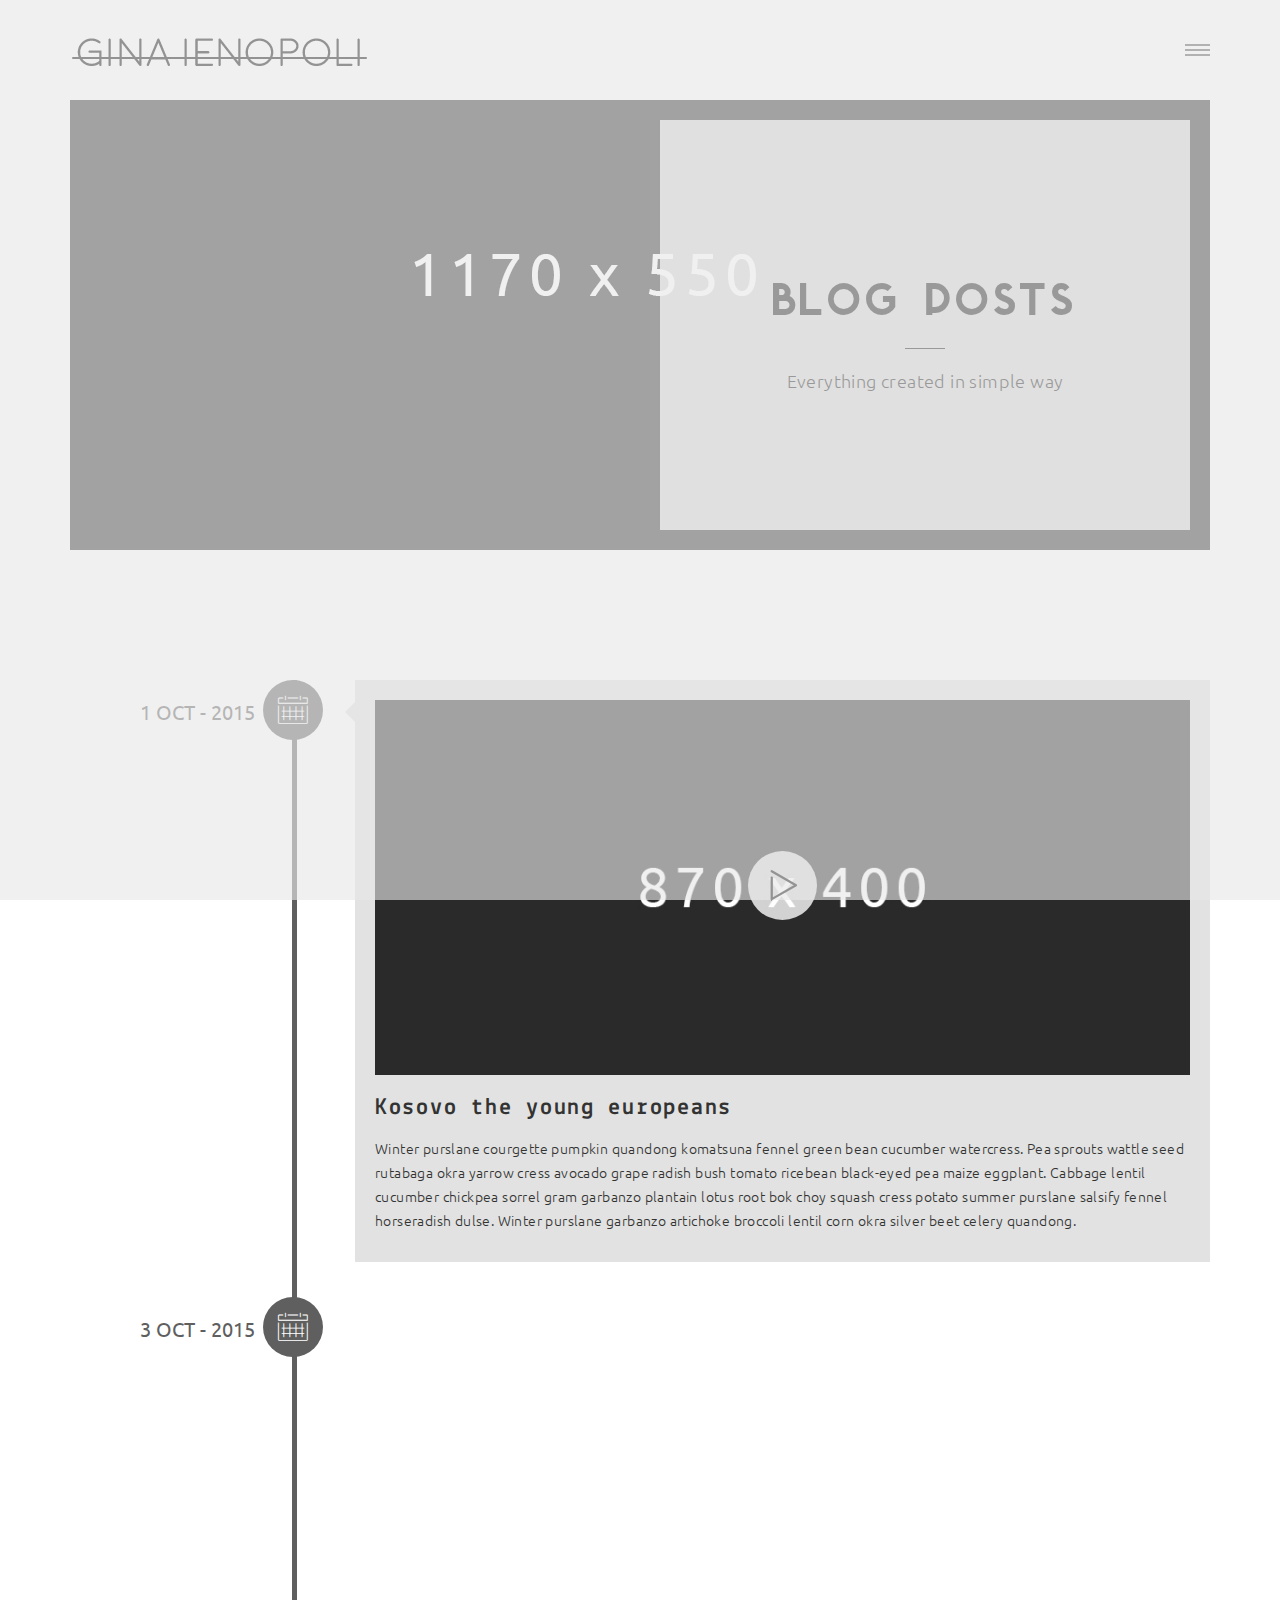
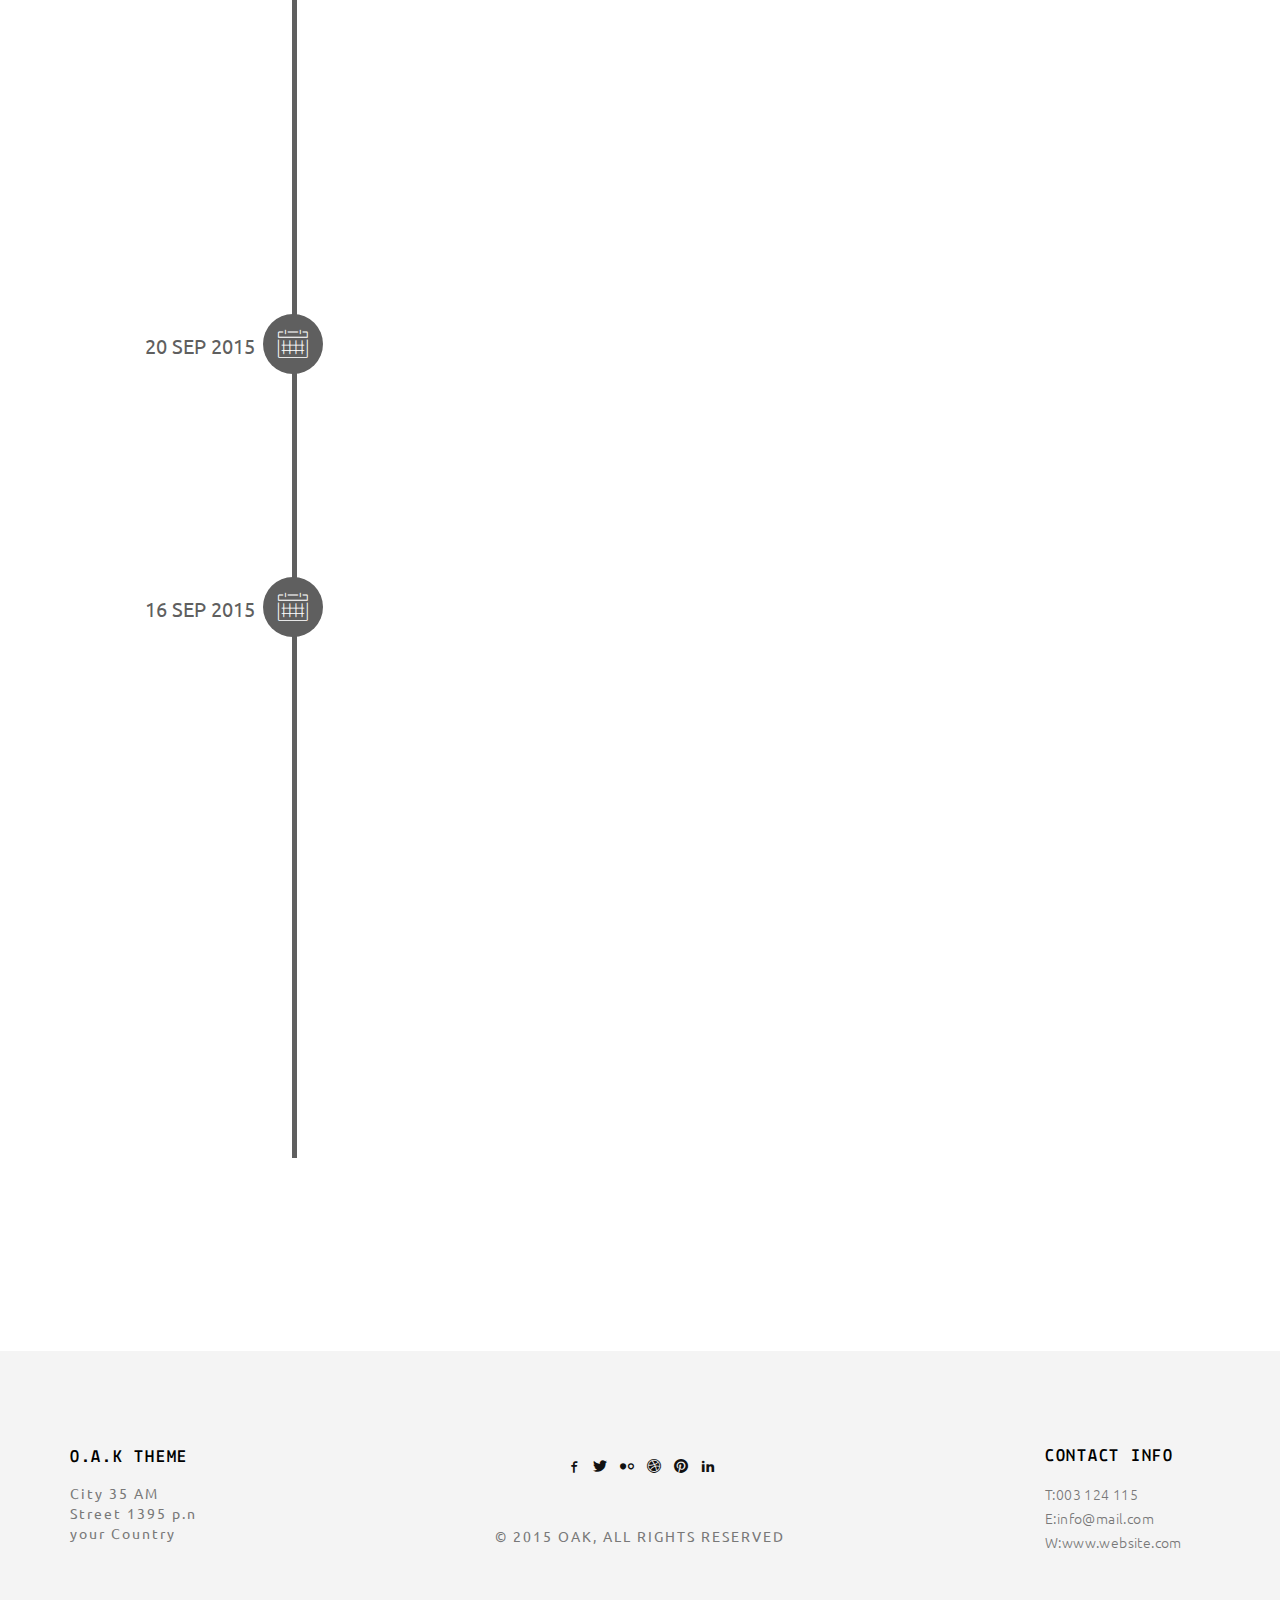
<file: blog-timeline.html>
<!doctype html>
<html class="no-js" lang="">

<head>
    <meta charset="utf-8">
    <title>OAK - HTML Theme</title>
    <meta name="description" content="">
    <meta name="msapplication-tap-highlight" content="yes" />
    <meta name="viewport" content="width=device-width, user-scalable=no, initial-scale=1, minimum-scale=1.0, maximum-scale=1.0" />

    <!-- Google Web Font -->
    <link href='http://fonts.googleapis.com/css?family=Ubuntu:300,400,500,700' rel='stylesheet' type='text/css'>
    <link href='http://fonts.googleapis.com/css?family=Lekton:400,700,400italic' rel='stylesheet' type='text/css'>

    <!--  Bootstrap 3-->
    <link rel="stylesheet" href="css/bootstrap.min.css">

    <!-- OWL Carousel -->
    <link rel="stylesheet" href="css/owl.carousel.css">
    <link rel="stylesheet" href="css/owl.theme.css">

    <!--  Slider -->
    <link rel="stylesheet" href="css/jquery.kenburnsy.css">

    <!-- Animate -->
    <link rel="stylesheet" href="css/animate.css">

    <!-- Web Icons Font -->
    <link rel="stylesheet" href="css/pe-icon-7-stroke.css">
    <link rel="stylesheet" href="css/iconmoon.css">
    <link rel="stylesheet" href="css/et-line.css">
    <link rel="stylesheet" href="css/ionicons.css">

    <!-- Magnific PopUp -->
    <link rel="stylesheet" href="css/magnific-popup.css">

    <!-- Tabs -->
    <link rel="stylesheet" type="text/css" href="css/tabs.css" />
    <link rel="stylesheet" type="text/css" href="css/tabstyles.css" />

    <!-- Loader Style -->
    <link rel="stylesheet" href="css/loader-1.css">

    <!-- Costum Styles -->
    <link rel="stylesheet" href="css/main.css">
    <link rel="stylesheet" href="css/responsive.css">

    <!-- Favicon -->
    <link rel="icon" type="image/ico" href="favicon.ico">

    <!-- Modernizer & Respond js -->
    <script src="js/vendor/modernizr-2.8.3-respond-1.4.2.min.js"></script>
</head>

<body>
    <!-- Preloader -->
    <div class="cover"></div>

    <div class="header">
        <div class="container">
            <div class="logo">
                <a href="index.html">
                    <img src="img/logo.png" alt="Logo">
                </a>
            </div>

            <!-- Menu Hamburger (Default) -->
            <button class="main-menu-indicator" id="open-button">
                <span class="line"></span>
            </button>

            <div class="menu-wrap" style="background-image: url(img/nav_bg.jpg)">
                <div class="menu-content">
                    <div class="navigation">
                        <span class="pe-7s-close close-menu" id="close-button"></span>
                        <div class="search-wrap js-ui-search">
                            <input class="js-ui-text" type="text" placeholder="Search Here...">
                            <span class="eks js-ui-close"></span>
                        </div>
                    </div>
                    <nav class="menu">
                        <div class="menu-list">
                            <ul>
                                <li class="menu-item-has-children"><a href="#">Home</a>
                                    <ul class="sub-menu">
                                        <li><a href="index.html">- Default</a></li>
                                        <li><a href="index-architecture.html">- Architecture</a></li>
                                        <li><a href="index-full-slider.html">- Slider Full Width</a></li>
                                    </ul>
                                </li>
                                <li><a href="about.html">About</a></li>
                                <li class="menu-item-has-children"><a href="#">Portfolio</a>
                                    <ul class="sub-menu">
                                        <li><a href="portfolio-2column.html">-Portfolio 2 Column</a></li>
                                        <li><a href="portfolio-3column.html">-Portfolio 3 Column</a></li>
                                        <li><a href="portfolio-masonry.html">-Portfolio Masonry</a></li>
                                        <li><a href="portfolio-dribbble.html">-Portfolio Dribbble</a></li>
                                    </ul>
                                </li>
                                <li class="menu-item-has-children"><a href="#">Blog</a>
                                    <ul class="sub-menu">
                                        <li><a href="blog.html">Blog Default</a></li>
                                        <li><a href="blog-timeline.html">Blog Timeline</a></li>
                                        <li><a href="single-blog.html">Blog Single</a></li>
                                    </ul>
                                </li>
                                <li><a href="contact.html">Contact</a></li>
                            </ul>
                        </div>
                    </nav>

                    <div class="hidden-xs">
                        <div class="menu-social-media">
                            <ul>
                                <li><a href="#"><i class="iconmoon-facebook"></i></a></li>
                                <li><a href="#"><i class="iconmoon-twitter"></i></a></li>
                                <li><a href="#"><i class="iconmoon-dribbble3"></i></a></li>
                                <li><a href="#"><i class="iconmoon-pinterest"></i></a></li>
                                <li><a href="#"><i class="iconmoon-linkedin2"></i></a></li>
                            </ul>
                        </div>

                        <div class="menu-information">
                            <ul>
                                <li><span>T:</span> 003 124 115</li>
                                <li><span>E:</span> info@mail.com</li>
                            </ul>
                        </div>
                    </div>
                </div>
            </div>
            <!-- End of Menu Hamburger (Default) -->
        </div>
    </div>

    <div class="container">
        <div class="header-page ef-parallax-bg" style="background-image:url(img/blog-header.jpg)">
            <div class="col-md-6 col-md-offset-6">
                <div class="row">
                    <div class="inner-content">
                        <div class="header-content">
                            <h1>Blog Posts</h1>
                            <hr>
                            <p>Everything created in simple way</p>
                        </div>
                    </div>
                </div>
            </div>
        </div>
    </div>

    <div class="container margin-top">
        <div class="blog-wrapper">
            <div class="main">
                <ul class="cbp_tmtimeline">
                    <li>
                        <div class="cbp_tmtime">
                            <span>1 OCT - 2015</span>
                        </div>
                        <div class="cbp_tmicon icon-calendar"></div>
                        <div class="cbp_tmlabel wow animated fadeInUp" data-wow-delay="0.10s">
                            <div class="blog-v2-image">
                                <img src="img/blog/img_4.jpg" alt="Blog Post">
                                <div class="icon-video-blogv2">
                                    <a href="https://vimeo.com/29993935" class="popup-video playBut">
                                        <svg version="1.1" xmlns="http://www.w3.org/2000/svg" xmlns:xlink="http://www.w3.org/1999/xlink" x="0px" y="0px" width="69px" height="69px" viewBox="0 0 213.7 213.7" enable-background="new 0 0 213.7 213.7" xml:space="preserve">
                                            <polygon class="triangle" fill="none" stroke-width="7" stroke-linecap="round" stroke-linejoin="round" stroke-miterlimit="10" points="
                                    73.5,62.5 148.5,105.8 73.5,149.1 " />
                                            <circle class="circle" fill="none" stroke-width="7" stroke-linecap="round" stroke-linejoin="round" stroke-miterlimit="10" cx="106.8" cy="106.8" r="103.3" />
                                        </svg>
                                    </a>
                                </div>
                            </div>
                            <a href="single-blog.html">
                                <h1>Kosovo the young europeans</h1>
                            </a>
                            <p>Winter purslane courgette pumpkin quandong komatsuna fennel green bean cucumber watercress. Pea sprouts wattle seed rutabaga okra yarrow cress avocado grape radish bush tomato ricebean black-eyed pea maize eggplant. Cabbage lentil cucumber chickpea sorrel gram garbanzo plantain lotus root bok choy squash cress potato summer purslane salsify fennel horseradish dulse. Winter purslane garbanzo artichoke broccoli lentil corn okra silver beet celery quandong.</p>
                        </div>
                    </li>
                    <li>
                        <div class="cbp_tmtime">
                            <span>3 OCT - 2015</span>
                        </div>
                        <div class="cbp_tmicon icon-calendar"></div>
                        <div class="cbp_tmlabel wow animated fadeInUp" data-wow-delay="0.10s">
                            <div class="blog-v2-image">
                                <img src="img/blog/img_3.jpg" alt="Blog Post">

                                <div class="icon-video-blogv2">
                                    <a href="https://www.youtube.com/watch?v=n2vy7qRm5s0" class="popup-video playBut">
                                        <svg version="1.1" xmlns="http://www.w3.org/2000/svg" xmlns:xlink="http://www.w3.org/1999/xlink" x="0px" y="0px" width="69px" height="69px" viewBox="0 0 213.7 213.7" enable-background="new 0 0 213.7 213.7" xml:space="preserve">
                                            <polygon class="triangle" fill="none" stroke-width="7" stroke-linecap="round" stroke-linejoin="round" stroke-miterlimit="10" points="
                                        73.5,62.5 148.5,105.8 73.5,149.1 " />
                                            <circle class="circle" fill="none" stroke-width="7" stroke-linecap="round" stroke-linejoin="round" stroke-miterlimit="10" cx="106.8" cy="106.8" r="103.3" />
                                        </svg>
                                    </a>
                                </div>


                            </div>
                            <a href="single-blog.html">
                                <h1>Denouncing pleasure clean and praising pain was born</h1>
                            </a>
                            <p>Winter purslane courgette pumpkin quandong komatsuna fennel green bean cucumber watercress. Pea sprouts wattle seed rutabaga okra yarrow cress avocado grape radish bush tomato ricebean black-eyed pea maize eggplant. Cabbage lentil cucumber chickpea sorrel gram garbanzo plantain lotus root bok choy squash cress potato summer purslane salsify fennel horseradish dulse. Winter purslane garbanzo artichoke broccoli lentil corn okra silver beet celery quandong.</p>
                        </div>
                    </li>


                    <li>
                        <div class="cbp_tmtime">
                            <span>20 SEP 2015</span>
                        </div>
                        <div class="cbp_tmicon icon-calendar"></div>
                        <div class="cbp_tmlabel wow animated fadeInUp" data-wow-delay="0.10s">
                            <a href="single-blog.html">
                                <h1>Denouncing pleasure clean and praising pain was born</h1>
                            </a>
                            <p>Winter purslane courgette pumpkin quandong komatsuna fennel green bean cucumber watercress. Pea sprouts wattle seed rutabaga okra yarrow cress avocado grape radish bush tomato ricebean black-eyed pea maize eggplant. Cabbage lentil cucumber chickpea sorrel gram garbanzo plantain lotus root bok choy squash cress potato summer purslane salsify fennel horseradish dulse. Winter purslane garbanzo artichoke broccoli lentil corn okra silver beet celery quandong.</p>
                        </div>
                    </li>

                    <li>
                        <div class="cbp_tmtime">
                            <span>16 SEP 2015</span>
                        </div>
                        <div class="cbp_tmicon icon-calendar"></div>
                        <div class="cbp_tmlabel wow animated fadeInUp" data-wow-delay="0.10s">
                            <div class="blog-v2-image">
                                <img src="img/blog/img_1.jpg" alt="Blog Post">
                            </div>
                            <a href="single-blog.html">
                                <h1>Denouncing pleasure clean and praising pain was born</h1>
                            </a>
                            <p>Winter purslane courgette pumpkin quandong komatsuna fennel green bean cucumber watercress. Pea sprouts wattle seed rutabaga okra yarrow cress avocado grape radish bush tomato ricebean black-eyed pea maize eggplant. Cabbage lentil cucumber chickpea sorrel gram garbanzo plantain lotus root bok choy squash cress potato summer purslane salsify fennel horseradish dulse. Winter purslane garbanzo artichoke broccoli lentil corn okra silver beet celery quandong.</p>
                        </div>
                    </li>
                </ul>
            </div>
        </div>
    </div>

    <div class="container">
        <ul class="pagination-ef wow animated fadeInUp" data-wow-delay="0.20s">
            <li>
                <a href="#">
                    <i class="pe-7s-angle-left"></i>
                </a>
            </li>
            <li class="current"><a href="#">1</a></li>
            <li><a href="#">2</a></li>
            <li><a href="#">...</a></li>
            <li><a href="#">8</a></li>
            <li>
                <a href="#">
                    <i class="pe-7s-angle-right"></i>
                </a>
            </li>
        </ul>
    </div>

    <div class="footer margin-top">
        <div class="container">
            <div class="row">
                <div class="col-md-2 col-sm-4 col-xs-12">
                    <div class="footer-inner">
                        <div class="footer-content">
                            <h4>O.A.K THEME</h4>
                            <address>City 35 AM <br>Street 1395 p.n <br>your Country</address>
                        </div>
                    </div>
                </div>

                <div class="col-md-2 col-md-push-8 col-sm-4 col-xs-12">
                    <div class="footer-inner">
                        <div class="footer-content">
                            <h4>CONTACT INFO</h4>
                            <p>
                                T:003 124 115
                                <br> E:info@mail.com
                                <br> W:www.website.com
                            </p>
                        </div>
                    </div>
                </div>

                <div class="col-md-4 col-sm-4 col-xs-12">
                    <div class="footer-inner">
                        <div class="footer-content">
                            <ul class="social-media">
                                <li><a href="#"><i class="iconmoon-facebook"></i></a></li>
                                <li><a href="#"><i class="iconmoon-twitter"></i></a></li>
                                <li><a href="#"><i class="iconmoon-flickr2"></i></a></li>
                                <li><a href="#"><i class="iconmoon-dribbble3"></i></a></li>
                                <li><a href="#"><i class="iconmoon-pinterest"></i></a></li>
                                <li><a href="#"><i class="iconmoon-linkedin2"></i></a></li>
                            </ul>
                            <span class="copyright-mark">&copy; 2015 OAK, ALL RIGHTS RESERVED</span>
                        </div>
                    </div>
                </div>
            </div>
        </div>
    </div>

    <a href="javascript:void(0)" class="scroll-top" id="scroll-top"><i class="pe-7s-angle-up"></i></a>

    <script src="js/vendor/jquery-1.11.2.min.js"></script>
    <script data-pace-options='{ "ajax": false }' src="js/vendor/pace.min.js"></script>
    <script src="js/vendor/bootstrap.min.js"></script>
    <script src="js/vendor/classie.js"></script>
    <script src="js/vendor/isotope.pkgd.min.js"></script>
    <script src="js/vendor/jquery.velocity.min.js"></script>
    <script src="js/vendor/jquery.kenburnsy.min.js"></script>
    <script src="js/vendor/textslide.js"></script>
    <script src="js/vendor/imagesloaded.pkgd.min.js"></script>
    <script src="js/vendor/tabs.js"></script>
    <script src="js/ef-slider.js"></script>
    <script src="js/vendor/owl.carousel.min.js"></script>
    <script src="js/vendor/jquery.magnific-popup.min.js"></script>
    <script src="js/vendor/jquery.social-buttons.min.js"></script>
    <script src="js/vendor/wow.min.js"></script>
    <script src="js/main.js"></script>
    <script src="js/ajax.js"></script>
</body>

</html>
</file>
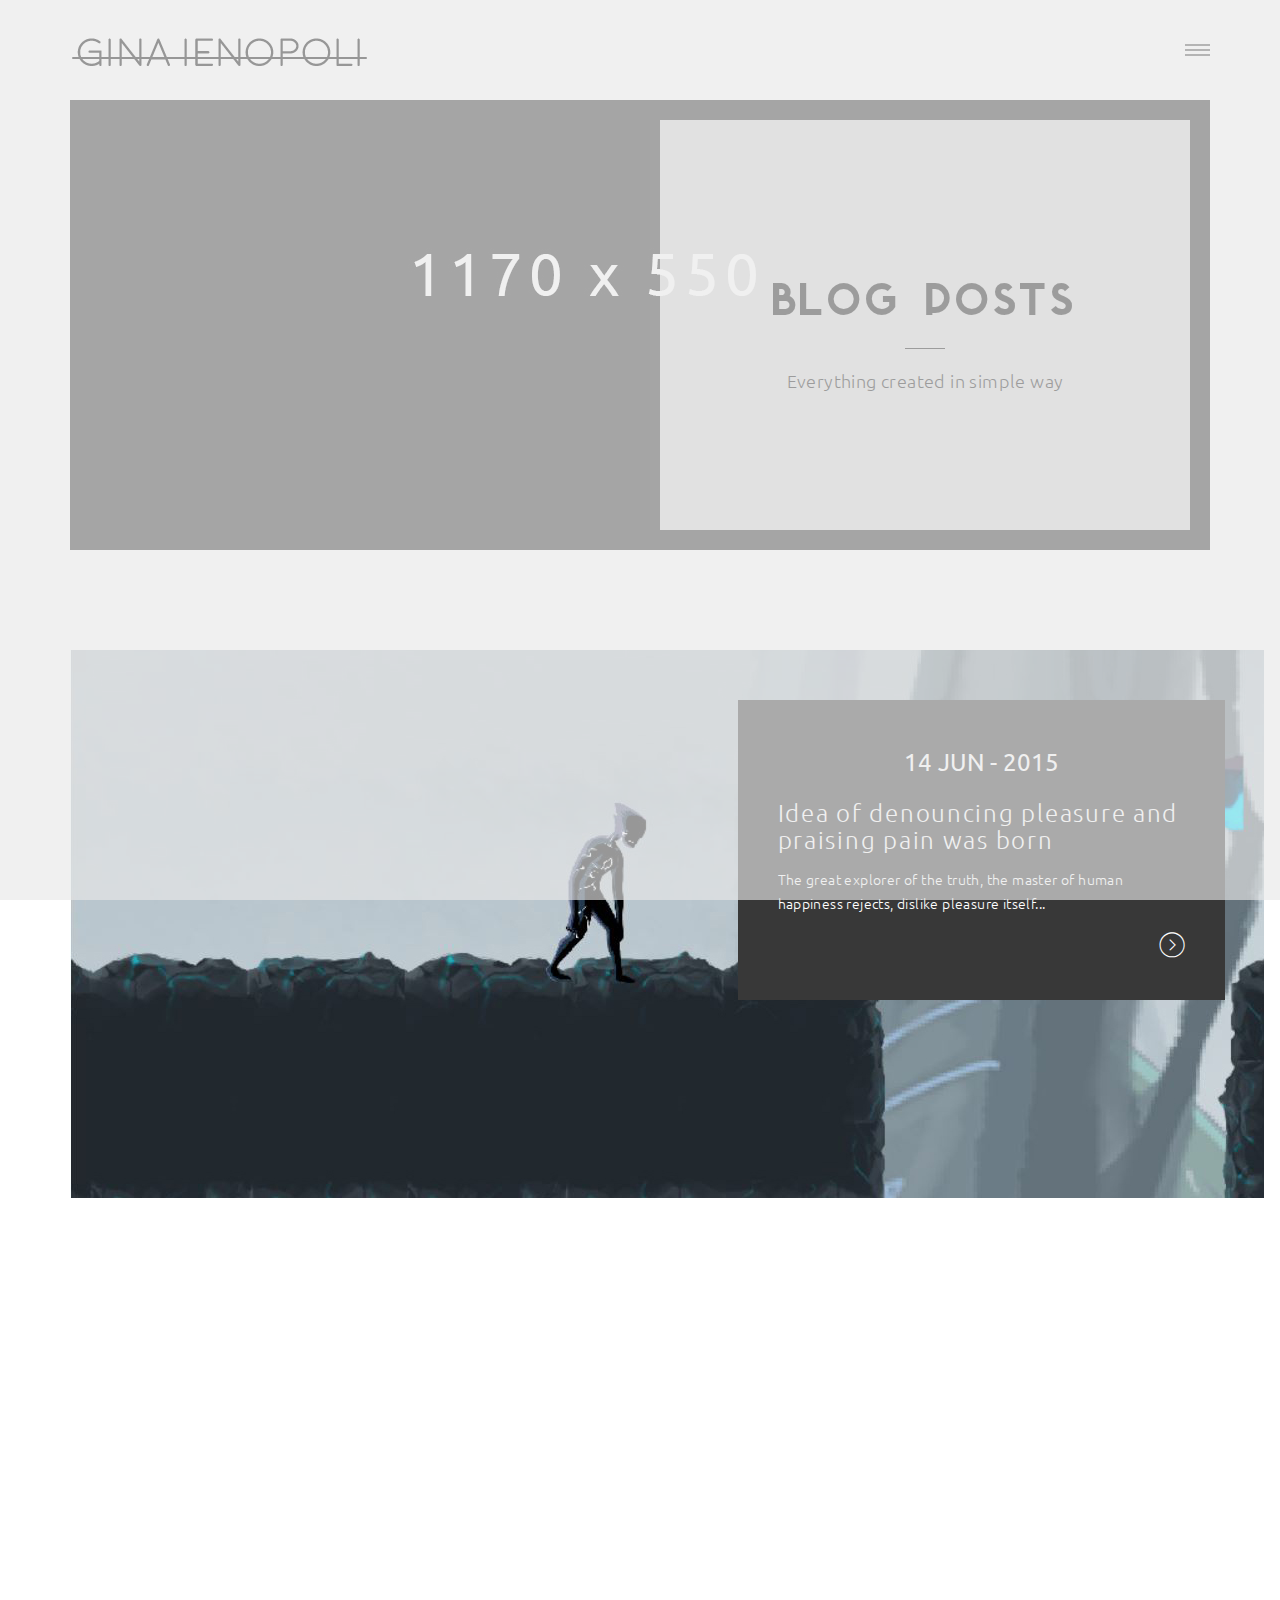
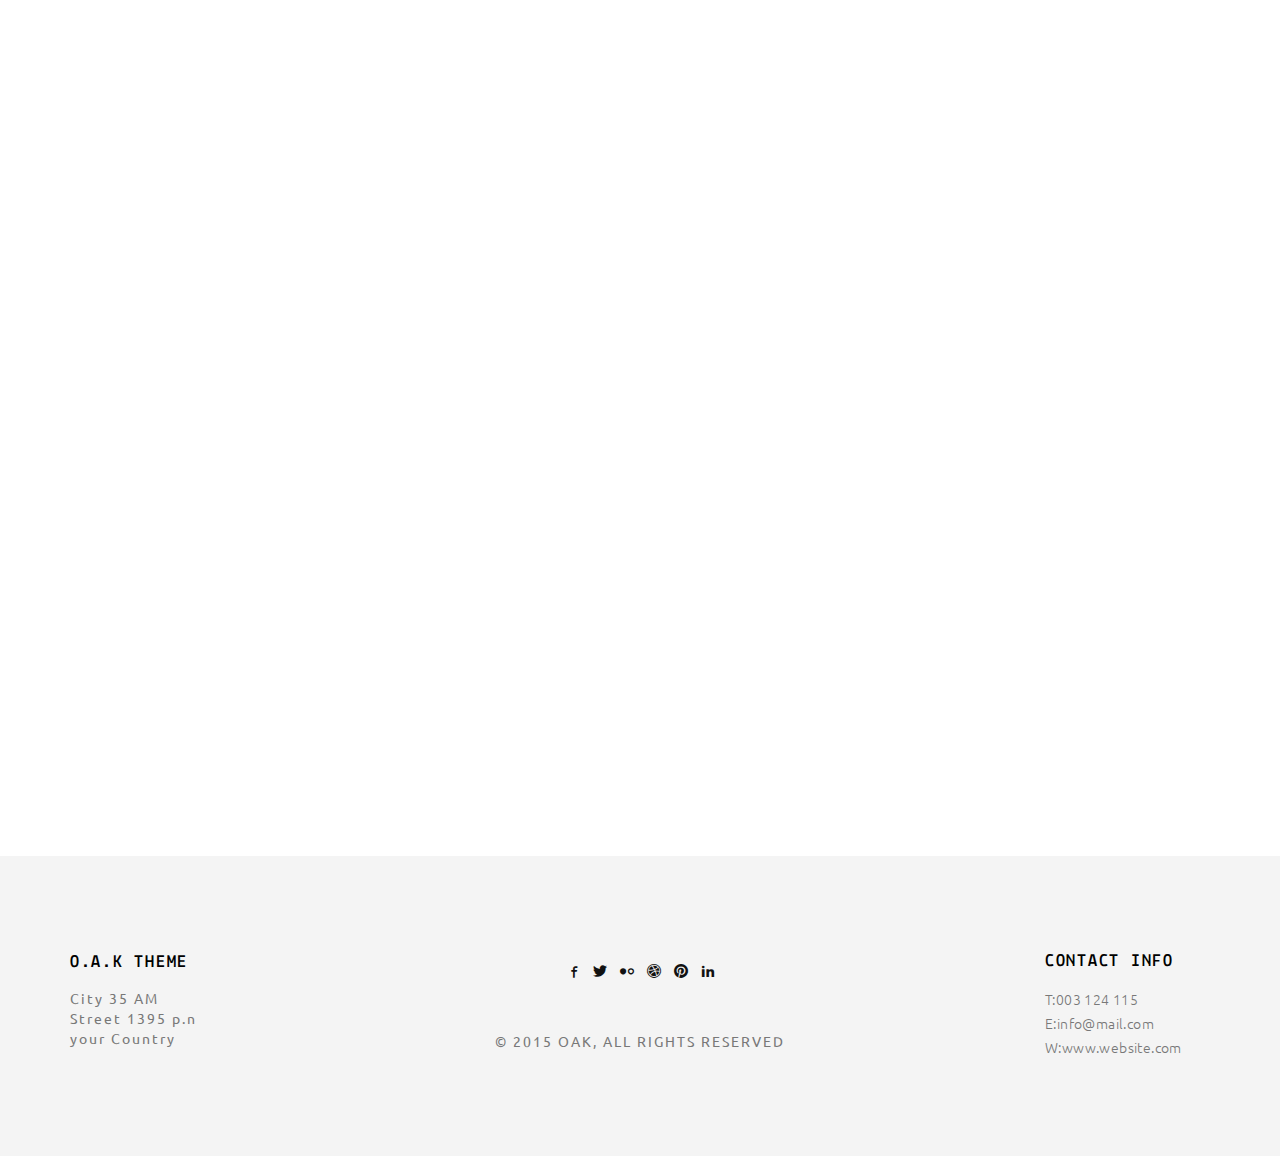
<file: blog.html>
<!doctype html>
<html class="no-js" lang="">

<head>
    <meta charset="utf-8">
    <title>OAK - HTML Theme</title>
    <meta name="description" content="">
    <meta name="msapplication-tap-highlight" content="yes" />
    <meta name="viewport" content="width=device-width, user-scalable=no, initial-scale=1, minimum-scale=1.0, maximum-scale=1.0" />

    <!-- Google Web Font -->
    <link href='http://fonts.googleapis.com/css?family=Ubuntu:300,400,500,700' rel='stylesheet' type='text/css'>
    <link href='http://fonts.googleapis.com/css?family=Lekton:400,700,400italic' rel='stylesheet' type='text/css'>

    <!--  Bootstrap 3-->
    <link rel="stylesheet" href="css/bootstrap.min.css">

    <!-- OWL Carousel -->
    <link rel="stylesheet" href="css/owl.carousel.css">
    <link rel="stylesheet" href="css/owl.theme.css">

    <!--  Slider -->
    <link rel="stylesheet" href="css/jquery.kenburnsy.css">

    <!-- Animate -->
    <link rel="stylesheet" href="css/animate.css">

    <!-- Web Icons Font -->
    <link rel="stylesheet" href="css/pe-icon-7-stroke.css">
    <link rel="stylesheet" href="css/iconmoon.css">
    <link rel="stylesheet" href="css/et-line.css">
    <link rel="stylesheet" href="css/ionicons.css">

    <!-- Magnific PopUp -->
    <link rel="stylesheet" href="css/magnific-popup.css">

    <!-- Tabs -->
    <link rel="stylesheet" type="text/css" href="css/tabs.css" />
    <link rel="stylesheet" type="text/css" href="css/tabstyles.css" />

    <!-- Loader Style -->
    <link rel="stylesheet" href="css/loader-1.css">

    <!-- Costum Styles -->
    <link rel="stylesheet" href="css/main.css">
    <link rel="stylesheet" href="css/responsive.css">

    <!-- Favicon -->
    <link rel="icon" type="image/ico" href="favicon.ico">

    <!-- Modernizer & Respond js -->
    <script src="js/vendor/modernizr-2.8.3-respond-1.4.2.min.js"></script>
</head>

<body>
    <!-- Preloader -->
    <div class="cover"></div>

    <div class="header">
        <div class="container">
            <div class="logo">
                <a href="index.html">
                    <img src="img/logo.png" alt="Logo">
                </a>
            </div>

            <!-- Menu Hamburger (Default) -->
            <button class="main-menu-indicator" id="open-button">
                <span class="line"></span>
            </button>

            <div class="menu-wrap" style="background-image: url(img/nav_bg.jpg)">
                <div class="menu-content">
                    <div class="navigation">
                        <span class="pe-7s-close close-menu" id="close-button"></span>
                        <div class="search-wrap js-ui-search">
                            <input class="js-ui-text" type="text" placeholder="Search Here...">
                            <span class="eks js-ui-close"></span>
                        </div>
                    </div>
                    <nav class="menu">
                        <div class="menu-list">
                            <ul>
                                <li class="menu-item-has-children"><a href="#">Home</a>
                                    <ul class="sub-menu">
                                        <li><a href="index.html">- Default</a></li>
                                        <li><a href="index-architecture.html">- Architecture</a></li>
                                        <li><a href="index-full-slider.html">- Slider Full Width</a></li>
                                    </ul>
                                </li>
                                <li><a href="about.html">About</a></li>
                                <li class="menu-item-has-children"><a href="#">Portfolio</a>
                                    <ul class="sub-menu">
                                        <li><a href="portfolio-2column.html">-Portfolio 2 Column</a></li>
                                        <li><a href="portfolio-3column.html">-Portfolio 3 Column</a></li>
                                        <li><a href="portfolio-masonry.html">-Portfolio Masonry</a></li>
                                        <li><a href="portfolio-dribbble.html">-Portfolio Dribbble</a></li>
                                    </ul>
                                </li>
                                <li class="menu-item-has-children"><a href="#">Blog</a>
                                    <ul class="sub-menu">
                                        <li><a href="blog.html">Blog Default</a></li>
                                        <li><a href="blog-timeline.html">Blog Timeline</a></li>
                                        <li><a href="single-blog.html">Blog Single</a></li>
                                    </ul>
                                </li>
                                <li><a href="contact.html">Contact</a></li>
                            </ul>
                        </div>
                    </nav>

                    <div class="hidden-xs">
                        <div class="menu-social-media">
                            <ul>
                                <li><a href="#"><i class="iconmoon-facebook"></i></a></li>
                                <li><a href="#"><i class="iconmoon-twitter"></i></a></li>
                                <li><a href="#"><i class="iconmoon-dribbble3"></i></a></li>
                                <li><a href="#"><i class="iconmoon-pinterest"></i></a></li>
                                <li><a href="#"><i class="iconmoon-linkedin2"></i></a></li>
                            </ul>
                        </div>

                        <div class="menu-information">
                            <ul>
                                <li><span>T:</span> 003 124 115</li>
                                <li><span>E:</span> info@mail.com</li>
                            </ul>
                        </div>
                    </div>
                </div>
            </div>
            <!-- End of Menu Hamburger (Default) -->

        </div>
    </div>

    <div class="container">
        <div class="header-page ef-parallax-bg" style="background-image:url(img/blog-header.jpg)">
            <div class="col-md-6 col-md-offset-6">
                <div class="row">
                    <div class="inner-content">
                        <div class="header-content">
                            <h1>Blog Posts</h1>
                            <hr>
                            <p>Everything created in simple way</p>
                        </div>
                    </div>
                </div>
            </div>
        </div>
    </div>

    <div class="container margin-top">
        <div class="blog-wrapper">
            <div class="blog-post">
                <div class="blog-front-image">
                    <div class="row">
                        <div class="col-md-6 wow animated fadeInUp" data-wow-delay="0.10s">
                            <img src="img/blog/img_1.jpg" alt="Blog Image">
                        </div>
                        <div class="col-md-5 col-md-offset-1">
                            <div class="blog-front-content wow animated fadeInUp" data-wow-delay="0.20s">
                                <div class="blog-front-content-inner">
                                    <span class="post-date">14 Jun - 2015</span>
                                    <h1>Idea of denouncing pleasure and praising pain was born</h1>
                                    <p>The great explorer of the truth, the master of human happiness rejects, dislike pleasure itself...</p>
                                    <a href="single-blog.html"><i class="read-more-blog-icon pe-7s-angle-right-circle"></i></a>
                                </div>
                            </div>
                        </div>
                    </div>
                </div>
            </div>
            <div class="blog-post">
                <div class="blog-front-image">
                    <div class="row">
                        <div class="col-md-6 wow animated fadeInUp" data-wow-delay="0.10s">
                            <img src="img/blog/img_2.jpg" alt="Blog Image">
                        </div>
                        <div class="col-md-5 col-md-offset-1">
                            <div class="blog-front-content wow animated fadeInUp" data-wow-delay="0.20s">
                                <div class="blog-front-content-inner">
                                    <span class="post-date">9 Jun - 2015</span>
                                    <h1>Denouncing pleasure clean and praising pain was born</h1>
                                    <p>The great explorer of the truth, the master of human happiness rejects, dislike pleasure itself...</p>
                                    <a href="single-blog.html"><i class="read-more-blog-icon pe-7s-angle-right-circle"></i></a>
                                </div>
                            </div>
                        </div>
                    </div>
                </div>
            </div>
            <div class="blog-post">
                <div class="blog-front-image">
                    <div class="row">
                        <div class="col-md-6 wow animated fadeInUp" data-wow-delay="0.10s">
                            <div class="blog-thumb">
                                <img src="img/blog/img_3.jpg" alt="Blog Image">
                                <div class="icon-video-blog">
                                    <a href="https://www.youtube.com/watch?v=n2vy7qRm5s0" class="popup-video playBut">
                                        <svg version="1.1" xmlns="http://www.w3.org/2000/svg" xmlns:xlink="http://www.w3.org/1999/xlink" x="0px" y="0px" width="69px" height="69px" viewBox="0 0 213.7 213.7" enable-background="new 0 0 213.7 213.7" xml:space="preserve">
                                            <polygon class="triangle" id="XMLID_18_" fill="none" stroke-width="7" stroke-linecap="round" stroke-linejoin="round" stroke-miterlimit="10" points="
                                        73.5,62.5 148.5,105.8 73.5,149.1 " />
                                            <circle class="circle" id="XMLID_17_" fill="none" stroke-width="7" stroke-linecap="round" stroke-linejoin="round" stroke-miterlimit="10" cx="106.8" cy="106.8" r="103.3" />
                                        </svg>
                                    </a>
                                </div>
                            </div>
                        </div>
                        <div class="col-md-5 col-md-offset-1">
                            <div class="blog-front-content wow animated fadeInUp" data-wow-delay="0.20s">
                                <div class="blog-front-content-inner">
                                    <span class="post-date">9 Jun - 2015</span>
                                    <h1>Denouncing pleasure clean and praising pain was born</h1>
                                    <p>The great explorer of the truth, the master of human happiness rejects, dislike pleasure itself...</p>
                                    <a href="single-blog.html"><i class="read-more-blog-icon pe-7s-angle-right-circle"></i></a>
                                </div>
                            </div>
                        </div>
                    </div>
                </div>
            </div>
        </div>
    </div>

    <div class="container">
        <ul class="pagination-ef wow animated fadeInUp" data-wow-delay="0.20s">
            <li>
                <a href="#">
                    <i class="pe-7s-angle-left"></i>
                </a>
            </li>
            <li class="current"><a href="#">1</a></li>
            <li><a href="#">2</a></li>
            <li><a href="#">...</a></li>
            <li><a href="#">8</a></li>
            <li>
                <a href="#">
                    <i class="pe-7s-angle-right"></i>
                </a>
            </li>
        </ul>
    </div>

    <div class="footer margin-top">
        <div class="container">
            <div class="row">
                <div class="col-md-2 col-sm-4 col-xs-12">
                    <div class="footer-inner">
                        <div class="footer-content">
                            <h4>O.A.K THEME</h4>
                            <address>City 35 AM <br>Street 1395 p.n <br>your Country</address>
                        </div>
                    </div>
                </div>

                <div class="col-md-2 col-md-push-8 col-sm-4 col-xs-12">
                    <div class="footer-inner">
                        <div class="footer-content">
                            <h4>CONTACT INFO</h4>
                            <p>
                                T:003 124 115
                                <br> E:info@mail.com
                                <br> W:www.website.com
                            </p>
                        </div>
                    </div>
                </div>

                <div class="col-md-4 col-sm-4 col-xs-12">
                    <div class="footer-inner">
                        <div class="footer-content">
                            <ul class="social-media">
                                <li><a href="#"><i class="iconmoon-facebook"></i></a></li>
                                <li><a href="#"><i class="iconmoon-twitter"></i></a></li>
                                <li><a href="#"><i class="iconmoon-flickr2"></i></a></li>
                                <li><a href="#"><i class="iconmoon-dribbble3"></i></a></li>
                                <li><a href="#"><i class="iconmoon-pinterest"></i></a></li>
                                <li><a href="#"><i class="iconmoon-linkedin2"></i></a></li>
                            </ul>
                            <span class="copyright-mark">&copy; 2015 OAK, ALL RIGHTS RESERVED</span>
                        </div>
                    </div>
                </div>
            </div>
        </div>
    </div>

    <a href="javascript:void(0)" class="scroll-top" id="scroll-top"><i class="pe-7s-angle-up"></i></a>

    <script src="js/vendor/jquery-1.11.2.min.js"></script>
    <script data-pace-options='{ "ajax": false }' src="js/vendor/pace.min.js"></script>
    <script src="js/vendor/bootstrap.min.js"></script>
    <script src="js/vendor/classie.js"></script>
    <script src="js/vendor/isotope.pkgd.min.js"></script>
    <script src="js/vendor/jquery.velocity.min.js"></script>
    <script src="js/vendor/jquery.kenburnsy.min.js"></script>
    <script src="js/vendor/textslide.js"></script>
    <script src="js/vendor/imagesloaded.pkgd.min.js"></script>
    <script src="js/vendor/tabs.js"></script>
    <script src="js/ef-slider.js"></script>
    <script src="js/vendor/owl.carousel.min.js"></script>
    <script src="js/vendor/jquery.magnific-popup.min.js"></script>
    <script src="js/vendor/jquery.social-buttons.min.js"></script>
    <script src="js/vendor/wow.min.js"></script>
    <script src="js/main.js"></script>
    <script src="js/ajax.js"></script>
</body>

</html>
</file>
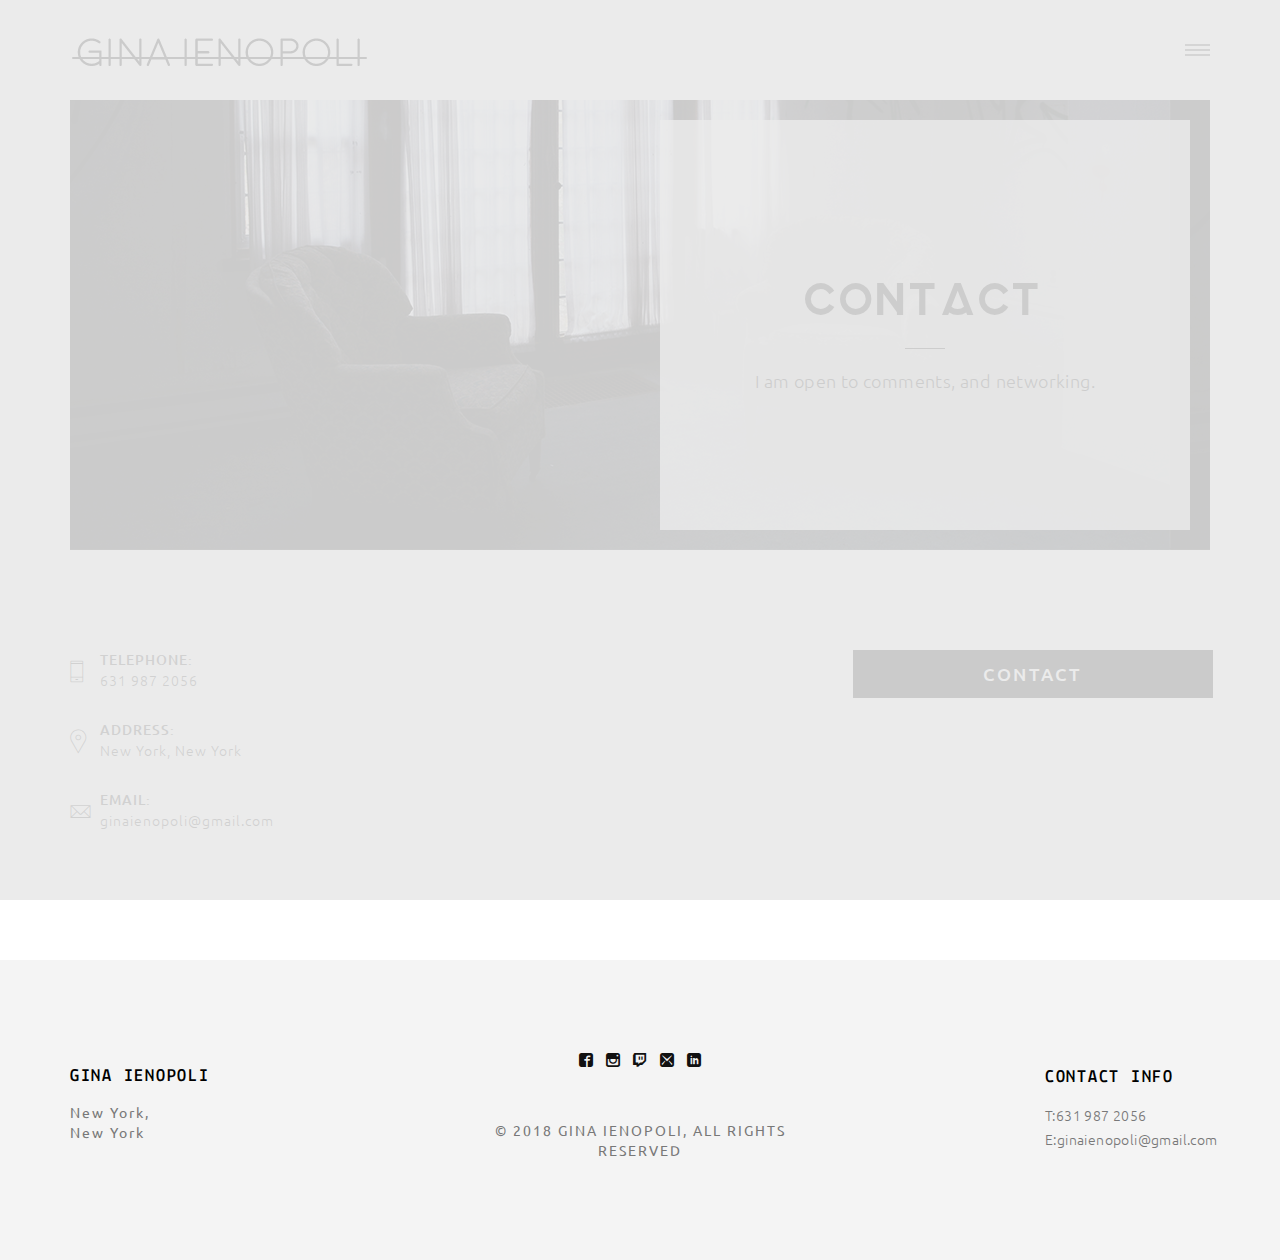
<file: contact.html>
<!doctype html>
<html class="no-js" lang="">

<head>
    <meta charset="utf-8">
    <title>GINA IENOPOLI - CONTACT</title>
    <meta name="description" content="">
    <meta name="msapplication-tap-highlight" content="yes" />
    <meta name="viewport" content="width=device-width, user-scalable=no, initial-scale=1, minimum-scale=1.0, maximum-scale=1.0" />

    <!-- Google Web Font -->
    <link href='http://fonts.googleapis.com/css?family=Ubuntu:300,400,500,700' rel='stylesheet' type='text/css'>
    <link href='http://fonts.googleapis.com/css?family=Lekton:400,700,400italic' rel='stylesheet' type='text/css'>

    <!--  Bootstrap 3-->
    <link rel="stylesheet" href="css/bootstrap.min.css">

    <!-- OWL Carousel -->
    <link rel="stylesheet" href="css/owl.carousel.css">
    <link rel="stylesheet" href="css/owl.theme.css">

    <!--  Slider -->
    <link rel="stylesheet" href="css/jquery.kenburnsy.css">

    <!-- Animate -->
    <link rel="stylesheet" href="css/animate.css">

    <!-- Web Icons Font -->
    <link rel="stylesheet" href="css/pe-icon-7-stroke.css">
    <link rel="stylesheet" href="css/iconmoon.css">
    <link rel="stylesheet" href="css/et-line.css">
    <link rel="stylesheet" href="css/ionicons.css">

    <!-- Magnific PopUp -->
    <link rel="stylesheet" href="css/magnific-popup.css">

    <!-- Tabs -->
    <link rel="stylesheet" type="text/css" href="css/tabs.css" />
    <link rel="stylesheet" type="text/css" href="css/tabstyles.css" />

    <!-- Loader Style -->
    <link rel="stylesheet" href="css/loader-1.css">

    <!-- Costum Styles -->
    <link rel="stylesheet" href="css/main.css">
    <link rel="stylesheet" href="css/responsive.css">

    <!-- Favicon -->
    <link rel="icon" type="image/png" href="favicon.png">

    <!-- Modernizer & Respond js -->
    <script src="js/vendor/modernizr-2.8.3-respond-1.4.2.min.js"></script>

    <!-- Google Map API 
    <script type="text/javascript" src="https://maps.googleapis.com/maps/api/js?key=AIzaSyCcj7IUmQauOqpqeL5xj-UZbLb03vhBV3s&amp;sensor=false"></script>-->

</head>

<body>

    <!-- Preloader -->
    <div class="cover"></div>

    <div class="header">
        <div class="container">
            <div class="logo">
                <a href="index.html">
                    <img src="img/logo.png" alt="Logo">
                </a>
            </div>

            <!-- Menu Hamburger (Default) -->
            <button class="main-menu-indicator" id="open-button">
                <span class="line"></span>
            </button>

            <div class="menu-wrap" style="background-image: url(img/nav_bg.jpg)">
                <div class="menu-content">
                    <div class="navigation">
                        <span class="pe-7s-close close-menu" id="close-button"></span>
                        <div class="search-wrap js-ui-search">
                            <input class="js-ui-text" type="text" placeholder="Search Here...">
                            <span class="eks js-ui-close"></span>
                        </div>
                    </div>
                     <nav class="menu">
                        <div class="menu-list">
                            <ul>
                                <li class="menu-item-has-children"><a href="#">Home</a>
                                <li><a href="about.html">About</a></li>
                                <li class="menu-item-has-children"><a href="#">Portfolio</a>
                                    <ul class="sub-menu">
                                        <li><a href="illustration.html">-Illustration</a></li>
                                        <li><a href="graphic-design.html">-Graphic Design</a></li>
                                        <li><a href="photography.html">-Photography</a></li>
                                        <li><a href="games.html">-Games</a></li>
                                        <li><a href="animation.html">-Animation</a></li>
                                    </ul>
                                </li>
                                <li><a href="contact.html">Contact</a></li>
                            </ul>
                        </div>
                    </nav>


                    <div class="hidden-xs">
                        <div class="menu-social-media">
                             <ul>
                                <li><a href="https://www.facebook.com/ginpoli/" target="blank"><i class="iconmoon-facebook2"></i></a></li>
                                <li><a href="https://instagram.com/ginpoli" target="blank"><i class="iconmoon-instagram"></i></a></li>
                                <li><a href="https://www.twitch.tv/friedsouls" target="blank"><i class="iconmoon-twitch"></i></a></li>
                                <li><a href="mailto:ginaienopoli@gmail.com"><i class="iconmoon-mail3"></i></a></li>
                                <li><a href="https://www.linkedin.com/in/gina-ienopoli-221560138/" target="blank"><i class="iconmoon-linkedin"></i></a></li>
                            </ul>
                        </div>

                        <div class="menu-information">
                            <ul>
                                <li><span>T:</span> 631 987 2056</li>
                                <li><span>E:</span> ginaienopoli@gmail.com</li>
                            </ul>
                        </div>
                    </div>
                </div>
            </div>
            <!-- End of Menu Hamburger (Default) -->

        </div>
    </div>



    <div class="container">
        <div class="header-page ef-parallax-bg" style="background-image:url(img/portfolio-header4.jpg)">
            <div class="col-md-6 col-md-offset-6">
                <div class="row">
                    <div class="inner-content">
                        <div class="header-content">
                            <h1>Contact</h1>
                            <hr>
                            <p>I am open to comments, and networking.</p>
                        </div>
                    </div>
                </div>
            </div>
        </div>
    </div>

    <div class="container margin-top">
        <div class="contact-wrapper">
            <div class="row">
                <div class="col-md-3">
                    <div class="contact-info">
                        <span class="icon-info">
                        <i class="pe-7s-phone"></i>
                    </span>
                        <span class="title-info">TELEPHONE:</span>
                        <span class="description-info">631 987 2056</span>
                    </div>

                    <div class="contact-info">
                        <span class="icon-info">
                        <i class="pe-7s-map-marker"></i>
                    </span>
                        <span class="title-info">ADDRESS:</span>
                        <span class="description-info">New York, New York</span>
                    </div>

                    <div class="contact-info">
                        <span class="icon-info">
                        <i class="pe-7s-mail"></i>
                    </span>
                        <span class="title-info">EMAIL:</span>
                        <span class="description-info">ginaienopoli@gmail.com</span>
                    </div>
                </div>

                <form method="get" action="mailto:ginaienopoli@gmail.com" enctype="text/plain">
                    <div class="contact-form">

                        <div class="col-md-4">
                            
                            <input type="submit" value="CONTACT">
                        </div>
                    </div>
                </form>
            </div>
        </div>
    </div>

    <div class="footer margin-top">
        <div class="container">
            <div class="row">
                <div class="col-md-2 col-sm-4 col-xs-12">
                    <div class="footer-inner">
                        <div class="footer-content">
                            <h4>GINA IENOPOLI</h4>
                                    <address>
                                    New York, 
                                    <br>
                                    New York</address>
                        </div>
                    </div>
                </div>

                <div class="col-md-2 col-md-push-8 col-sm-4 col-xs-12">
                    <div class="footer-inner">
                        <div class="footer-content">
                            <h4>CONTACT INFO</h4>
                                <p>
                                    T:631 987 2056 <br>
                                    E:ginaienopoli@gmail.com 
                                </p>
                        </div>
                    </div>
                </div>

                <div class="col-md-4 col-sm-4 col-xs-12">
                    <div class="footer-inner">
                        <div class="footer-content">
                            <ul class="social-media">
                                <li><a href="https://www.facebook.com/ginpoli/" target="blank"><i class="iconmoon-facebook2"></i></a></li>
                                <li><a href="https://instagram.com/ginpoli" target="blank"><i class="iconmoon-instagram"></i></a></li>
                                <li><a href="https://www.twitch.tv/friedsouls" target="blank"><i class="iconmoon-twitch"></i></a></li>
                                <li><a href="mailto:ginaienopoli@gmail.com"><i class="iconmoon-mail3"></i></a></li>
                                <li><a href="https://www.linkedin.com/in/gina-ienopoli-221560138/" target="blank"><i class="iconmoon-linkedin"></i></a></li>
                            <span class="copyright-mark">&copy; 2018 GINA IENOPOLI, ALL RIGHTS RESERVED</span>
                        </div>
                    </div>
                </div>
            </div>
        </div>
    </div>

    <a href="javascript:void(0)" class="scroll-top" id="scroll-top"><i class="pe-7s-angle-up"></i></a>

    <script src="js/vendor/jquery-1.11.2.min.js"></script>
    <script data-pace-options='{ "ajax": false }' src="js/vendor/pace.min.js"></script>
    <script src="js/vendor/bootstrap.min.js"></script>
    <script src="js/vendor/classie.js"></script>
    <script src="js/vendor/isotope.pkgd.min.js"></script>
    <script src="js/vendor/jquery.velocity.min.js"></script>
    <script src="js/vendor/jquery.kenburnsy.min.js"></script>
    <script src="js/vendor/textslide.js"></script>
    <script src="js/vendor/imagesloaded.pkgd.min.js"></script>
    <script src="js/vendor/tabs.js"></script>
    <script src="js/ef-slider.js"></script>
    <script src="js/vendor/owl.carousel.min.js"></script>
    <script src="js/vendor/jquery.magnific-popup.min.js"></script>
    <script src="js/vendor/jquery.social-buttons.min.js"></script>
    <script src="js/vendor/wow.min.js"></script>
    <script src="js/main.js"></script>
    <script src="js/ajax.js"></script>
    <script src="js/map-costum.js"></script>

</body>

</html>
</file>
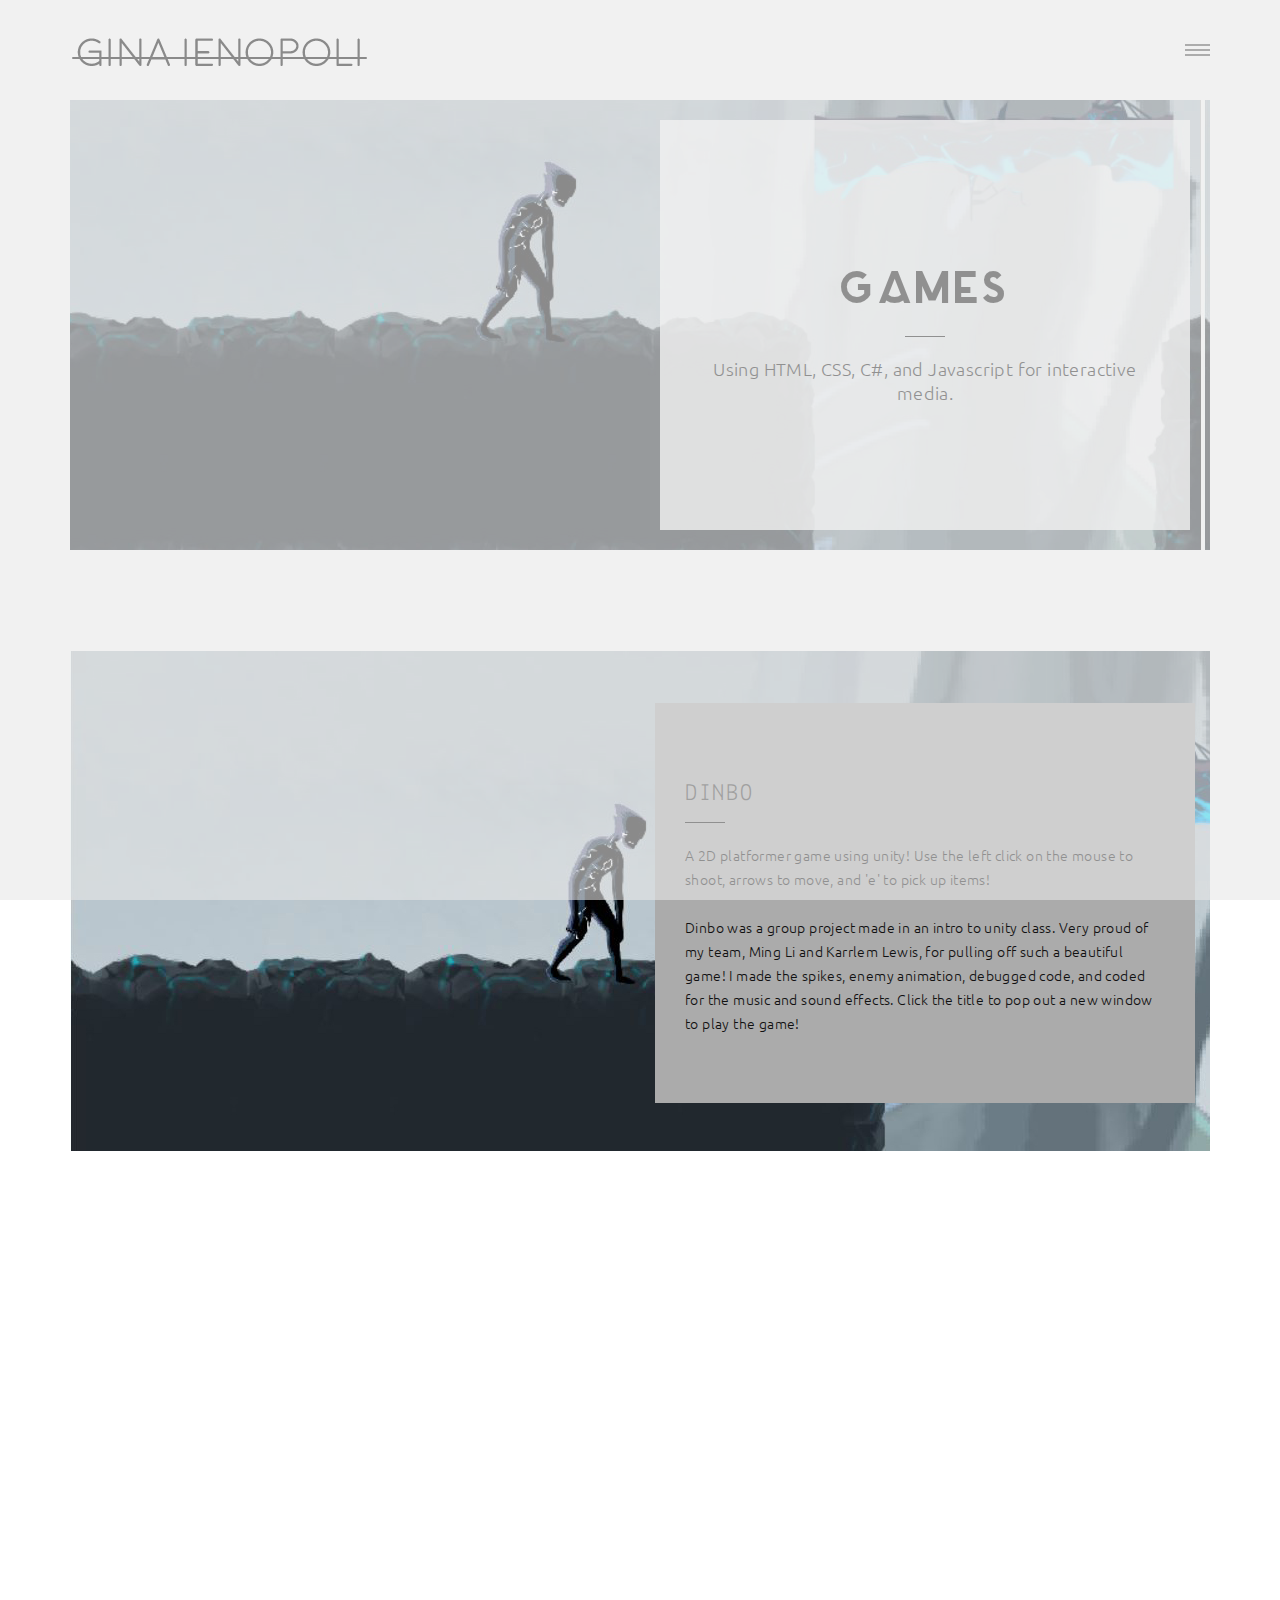
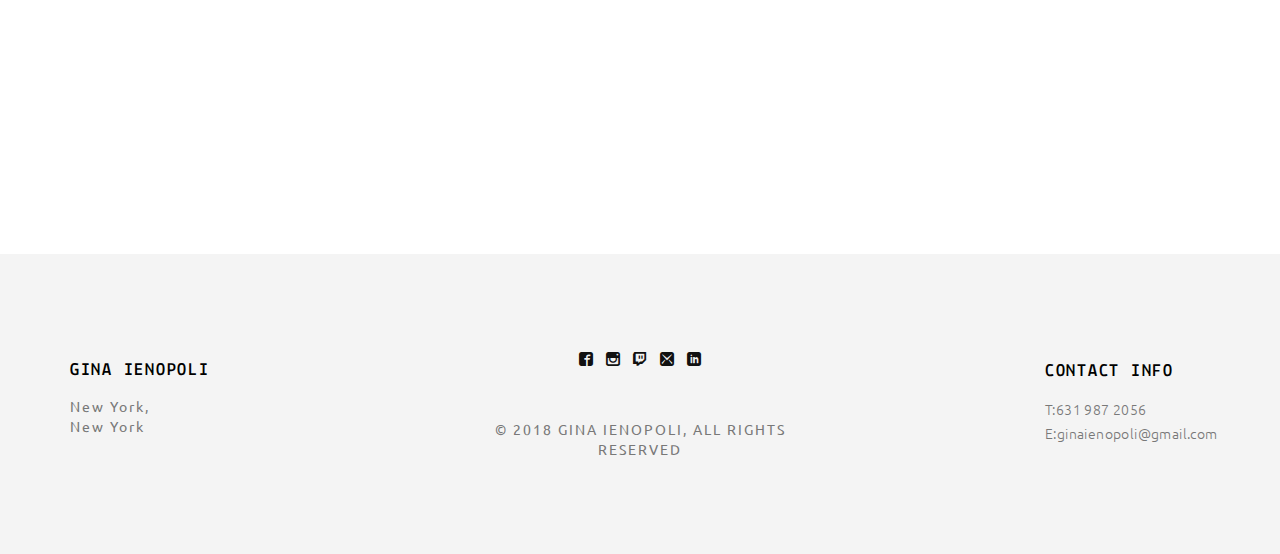
<file: games.html>
<!doctype html>
<html class="no-js" lang="">

<head>
    <meta charset="utf-8">
    <title>GINA IENOPOLI - GAMES</title>
    <meta name="description" content="">
    <meta name="msapplication-tap-highlight" content="yes" />
    <meta name="viewport" content="width=device-width, user-scalable=no, initial-scale=1, minimum-scale=1.0, maximum-scale=1.0" />

    <!-- Google Web Font -->
    <link href='http://fonts.googleapis.com/css?family=Ubuntu:300,400,500,700' rel='stylesheet' type='text/css'>
    <link href='http://fonts.googleapis.com/css?family=Lekton:400,700,400italic' rel='stylesheet' type='text/css'>

    <!--  Bootstrap 3-->
    <link rel="stylesheet" href="css/bootstrap.min.css">

    <!-- OWL Carousel -->
    <link rel="stylesheet" href="css/owl.carousel.css">
    <link rel="stylesheet" href="css/owl.theme.css">

    <!--  Slider -->
    <link rel="stylesheet" href="css/jquery.kenburnsy.css">

    <!-- Animate -->
    <link rel="stylesheet" href="css/animate.css">

    <!-- Web Icons Font -->
    <link rel="stylesheet" href="css/pe-icon-7-stroke.css">
    <link rel="stylesheet" href="css/iconmoon.css">
    <link rel="stylesheet" href="css/et-line.css">
    <link rel="stylesheet" href="css/ionicons.css">

    <!-- Magnific PopUp -->
    <link rel="stylesheet" href="css/magnific-popup.css">

    <!-- Tabs -->
    <link rel="stylesheet" type="text/css" href="css/tabs.css" />
    <link rel="stylesheet" type="text/css" href="css/tabstyles.css" />

    <!-- Loader Style -->
    <link rel="stylesheet" href="css/loader-1.css">

    <!-- Costum Styles -->
    <link rel="stylesheet" href="css/main.css">
    <link rel="stylesheet" href="css/responsive.css">

    <!-- Favicon -->
    <link rel="icon" type="image/png" href="favicon.png">

    <!-- Modernizer & Respond js -->
    <script src="js/vendor/modernizr-2.8.3-respond-1.4.2.min.js"></script>

    <!--p5-->
    <!--<div><iframe id="iframe" src="https://ginaienopoli.github.io/p5final/" width="870px" height="500px"></iframe></div>-->

    <!--dinbo-->
    <!--<div><iframe id="iframe1" src="https://ginaienopoli.github.io/dinbo/" width="870px" height="500px"></iframe></div>-->
</head>

<body>

    <!-- Preloader -->
    <div class="cover"></div>

    <div class="header">
        <div class="container">
            <div class="logo">
                <a href="index.html">
                    <img src="img/logo.png" alt="Logo">
                </a>
            </div>

            <!-- Menu Hamburger (Default) -->
            <button class="main-menu-indicator" id="open-button">
                <span class="line"></span>
            </button>

            <div class="menu-wrap" style="background-image: url(img/nav_bg.jpg)">
                <div class="menu-content">
                    <div class="navigation">
                        <span class="pe-7s-close close-menu" id="close-button"></span>
                        <div class="search-wrap js-ui-search">
                            <input class="js-ui-text" type="text" placeholder="Search Here...">
                            <span class="eks js-ui-close"></span>
                        </div>
                    </div>
                    <nav class="menu">
                        <div class="menu-list">
                            <ul>
                                <li class="menu-item-has-children"><a href="index.html">Home</a>
                                <li><a href="about.html">About</a></li>
                                <li class="menu-item-has-children"><a href="#">Portfolio</a>
                                    <ul class="sub-menu">
                                        <li><a href="illustration.html">-Illustration</a></li>
                                        <li><a href="graphic-design.html">-Graphic Design</a></li>
                                        <li><a href="photography.html">-Photography</a></li>
                                        <li><a href="games.html">-Games</a></li>
                                        <li><a href="animation.html">-Animation</a></li>
                                    </ul>
                                </li>
                                <li><a href="contact.html">Contact</a></li>
                            </ul>
                        </div>
                    </nav>

                <div class="hidden-xs">
                    <div class="menu-social-media">
                        <ul>
                           <li><a href="https://www.facebook.com/ginpoli/" target="blank"><i class="iconmoon-facebook2"></i></a></li>
                                <li><a href="https://instagram.com/ginpoli" target="blank"><i class="iconmoon-instagram"></i></a></li>
                                <li><a href="https://www.twitch.tv/friedsouls" target="blank"><i class="iconmoon-twitch"></i></a></li>
                                <li><a href="mailto:ginaienopoli@gmail.com"><i class="iconmoon-mail3"></i></a></li>
                                <li><a href="https://www.linkedin.com/in/gina-ienopoli-221560138/" target="blank"><i class="iconmoon-linkedin"></i></a></li>
                            </ul>
                        </div>

                        <div class="menu-information">
                            <ul>
                                <li><span>T:</span> 631 987 2056</li>
                                <li><span>E:</span> ginaienopoli@gmail.com</li>
                            </ul>
                        </div>
                    </div>
                </div>
            </div>
            <!-- End of Menu Hamburger (Default) -->

        </div>
    </div>

    <div class="container">
        <div class="header-page ef-parallax-bg" style="background-image:url(img/portfolio-header5.jpg)">
            <div class="col-md-6 col-md-offset-6">
                <div class="row">
                    <div class="inner-content">
                        <div class="header-content">
                            <h1>Games</h1>
                            <hr>
                            <p>Using HTML, CSS, C#, and Javascript for interactive media.</p>
                        </div>
                    </div>
                </div>
            </div>
        </div>
    </div>


<div class="container margin-top">
    <div class="row">
    <div class="col-md-6 wow animated fadeInUp" data-wow-delay="0.10s">
                            
                        </div>
        <div class="col-md-12">
                <a href="https://ginaienopoli.github.io/dinbo/" target="blank"><div class="our-story wow fadeInUp" style="background: url(img/blog/img_1.jpg) no-repeat" data-wow-duration="0.5s" data-wow-delay="0.2s"></div></a>
            <!--p5-->
            <style> iframe{ border: none; } </style>
            <!--end-->
               <div class="col-md-6 col-md-offset-6">
                    <div class="our-story-content wow fadeInUp" data-wow-duration="0.5s" data-wow-delay="0.5s">
                        <div class="our-story-content-inner">
                            <h1><a href="https://ginaienopoli.github.io/dinbo/" target="blank">DINBO</a></h1>
                            <hr>
                            <p>
                                A 2D platformer game using unity! Use the left click on the mouse to shoot, arrows to move, and 'e' to pick up items! <br><br>
                                Dinbo was a group project made in an intro to unity class. Very proud of my team, Ming Li and Karrlem Lewis, for pulling off such a beautiful game! I made the spikes, enemy animation, debugged code, and coded for the music and sound effects. Click the title to pop out a new window to play the game!
                            </p>
                        </div>
                    </div>
               </div>
            </div>
        </div>
    </div>
</div>

<div class="container margin-top">
    <div class="row">
    <div class="col-md-6 wow animated fadeInUp" data-wow-delay="0.10s">
                            
                        </div>
        <div class="col-md-12">
                <a href="https://ginaienopoli.github.io/p5final/" target="blank"><div class="our-story wow fadeInUp" style="background: url(img/blog/img_5.jpg) no-repeat" data-wow-duration="0.5s" data-wow-delay="0.2s"></div></a>
            <!--p5-->
            <style> iframe{ border: none; } </style>
            <!--end-->
               <div class="col-md-6 col-md-offset-6">
                    <div class="our-story-content wow fadeInUp" data-wow-duration="0.5s" data-wow-delay="0.5s">
                        <div class="our-story-content-inner">
                            <h1><a href="https://ginaienopoli.github.io/p5final/" target="blank">KING DUCK</a></h1>
                            <hr>
                            <p>
                                Let your cursor be a hungry duck! Click with your mouse and hover over the cake to eat! <br><br>
                                King Duck was made in p5 as a final project to an introduction to coding class. Had a lot of fun doing this and learned a lot about making websites and interactive media.
                            </p>
                        </div>
                    </div>
               </div>
            </div>
        </div>
    </div>
</div>

    <div class="footer margin-top">
        <div class="container">
            <div class="row">
                <div class="col-md-2 col-sm-4 col-xs-12">
                    <div class="footer-inner">
                        <div class="footer-content">
                            <h4>GINA IENOPOLI</h4>
                                <address>
                                    New York, 
                                    <br>
                                    New York
                                </address>
                        </div>
                    </div>
                </div>

                <div class="col-md-2 col-md-push-8 col-sm-4 col-xs-12">
                    <div class="footer-inner">
                        <div class="footer-content">
                            <h4>CONTACT INFO</h4>
                            <p>
                                T:631 987 2056 <br>
                                E:ginaienopoli@gmail.com 
                            </p>
                        </div>
                    </div>
                </div>

                <div class="col-md-4 col-sm-4 col-xs-12">
                    <div class="footer-inner">
                        <div class="footer-content">
                            <ul class="social-media">
                               <li><a href="https://www.facebook.com/ginpoli/" target="blank"><i class="iconmoon-facebook2"></i></a></li>
                                <li><a href="https://instagram.com/ginpoli" target="blank"><i class="iconmoon-instagram"></i></a></li>
                                <li><a href="https://www.twitch.tv/friedsouls" target="blank"><i class="iconmoon-twitch"></i></a></li>
                                <li><a href="mailto:ginaienopoli@gmail.com"><i class="iconmoon-mail3"></i></a></li>
                                <li><a href="https://www.linkedin.com/in/gina-ienopoli-221560138/" target="blank"><i class="iconmoon-linkedin"></i></a></li>
                        </ul>
                        <span class="copyright-mark">&copy; 2018 GINA IENOPOLI, ALL RIGHTS RESERVED</span>
                        </div>
                    </div>
                </div>
            </div>
        </div>
    </div>

    <a href="javascript:void(0)" class="scroll-top" id="scroll-top"><i class="pe-7s-angle-up"></i></a>

    <script src="js/vendor/jquery-1.11.2.min.js"></script>
    <script data-pace-options='{ "ajax": false }' src="js/vendor/pace.min.js"></script>
    <script src="js/vendor/bootstrap.min.js"></script>
    <script src="js/vendor/classie.js"></script>
    <script src="js/vendor/isotope.pkgd.min.js"></script>
    <script src="js/vendor/jquery.velocity.min.js"></script>
    <script src="js/vendor/jquery.kenburnsy.min.js"></script>
    <script src="js/vendor/textslide.js"></script>
    <script src="js/vendor/imagesloaded.pkgd.min.js"></script>
    <script src="js/vendor/tabs.js"></script>
    <script src="js/ef-slider.js"></script>
    <script src="js/vendor/owl.carousel.min.js"></script>
    <script src="js/vendor/jquery.magnific-popup.min.js"></script>
    <script src="js/vendor/jquery.social-buttons.min.js"></script>
    <script src="js/vendor/wow.min.js"></script>
    <script src="js/main.js"></script>
    <script src="js/ajax.js"></script>
</body>

</html>
</file>
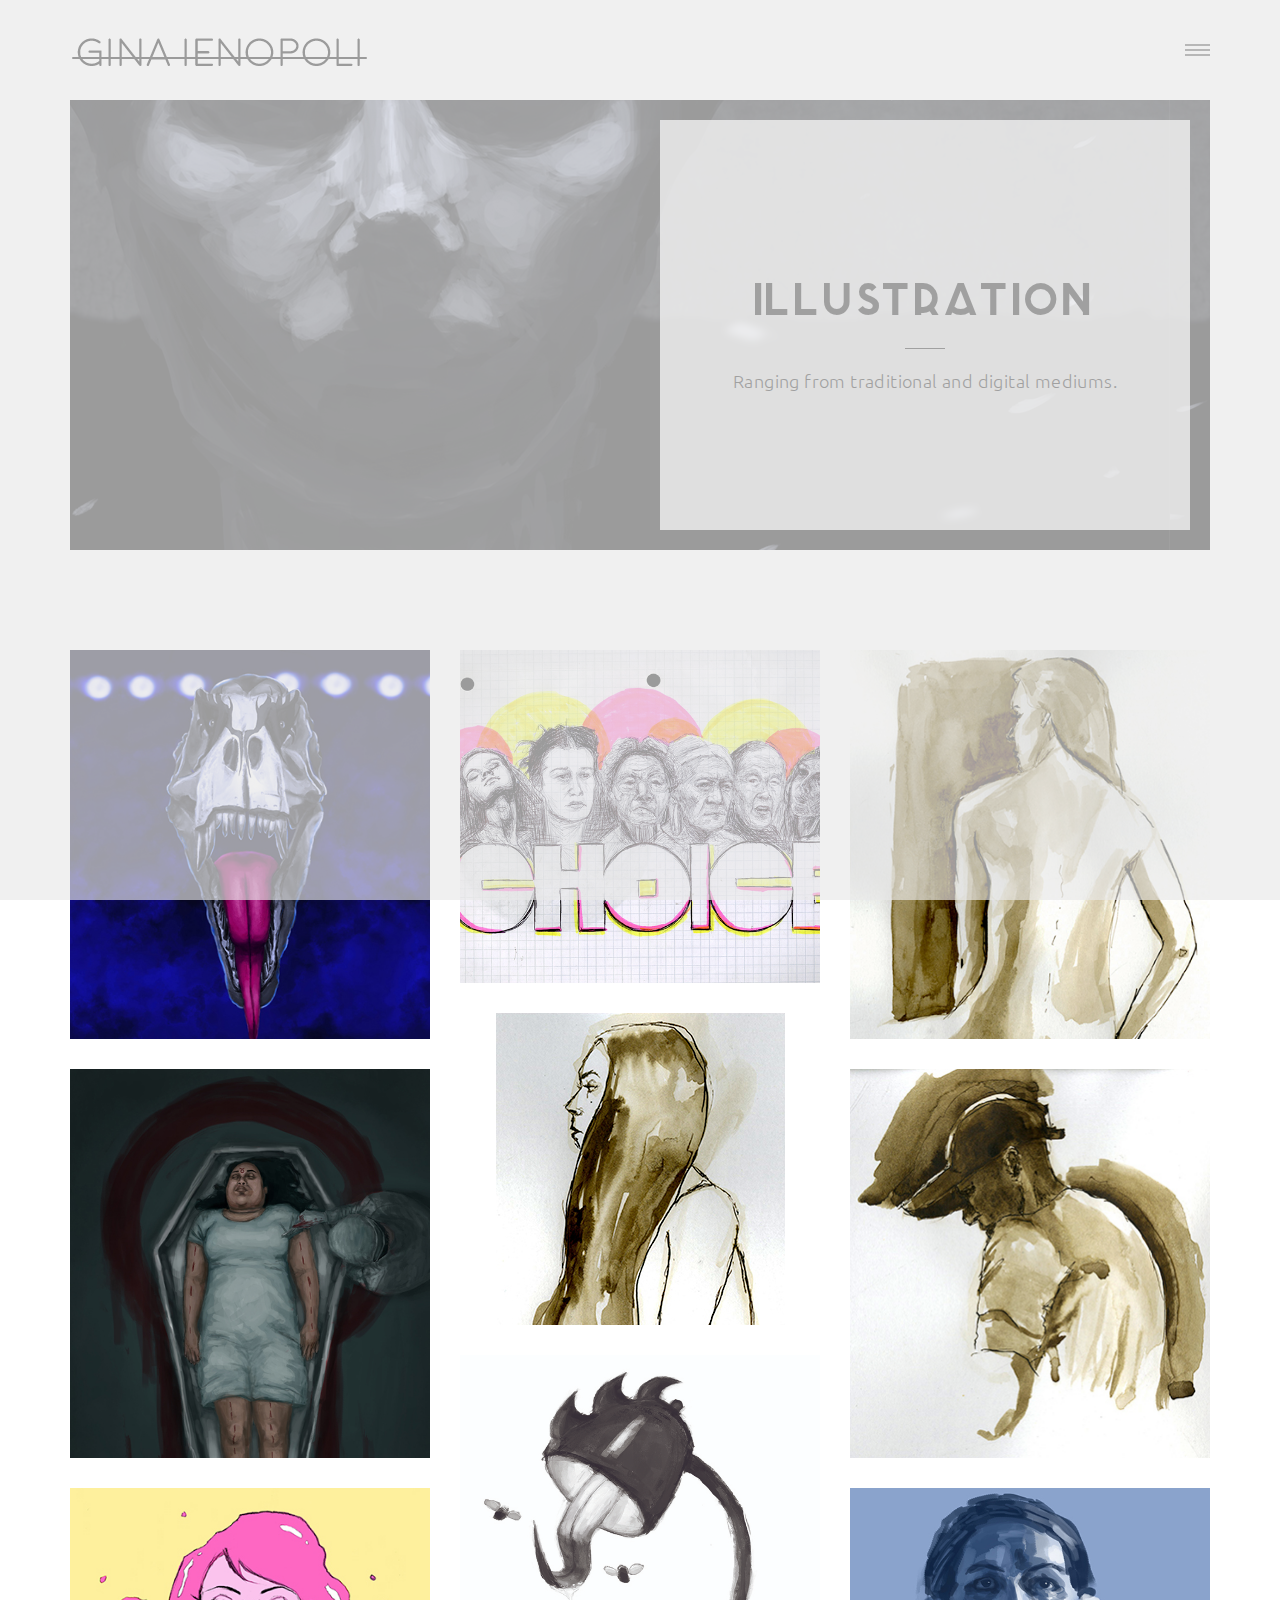
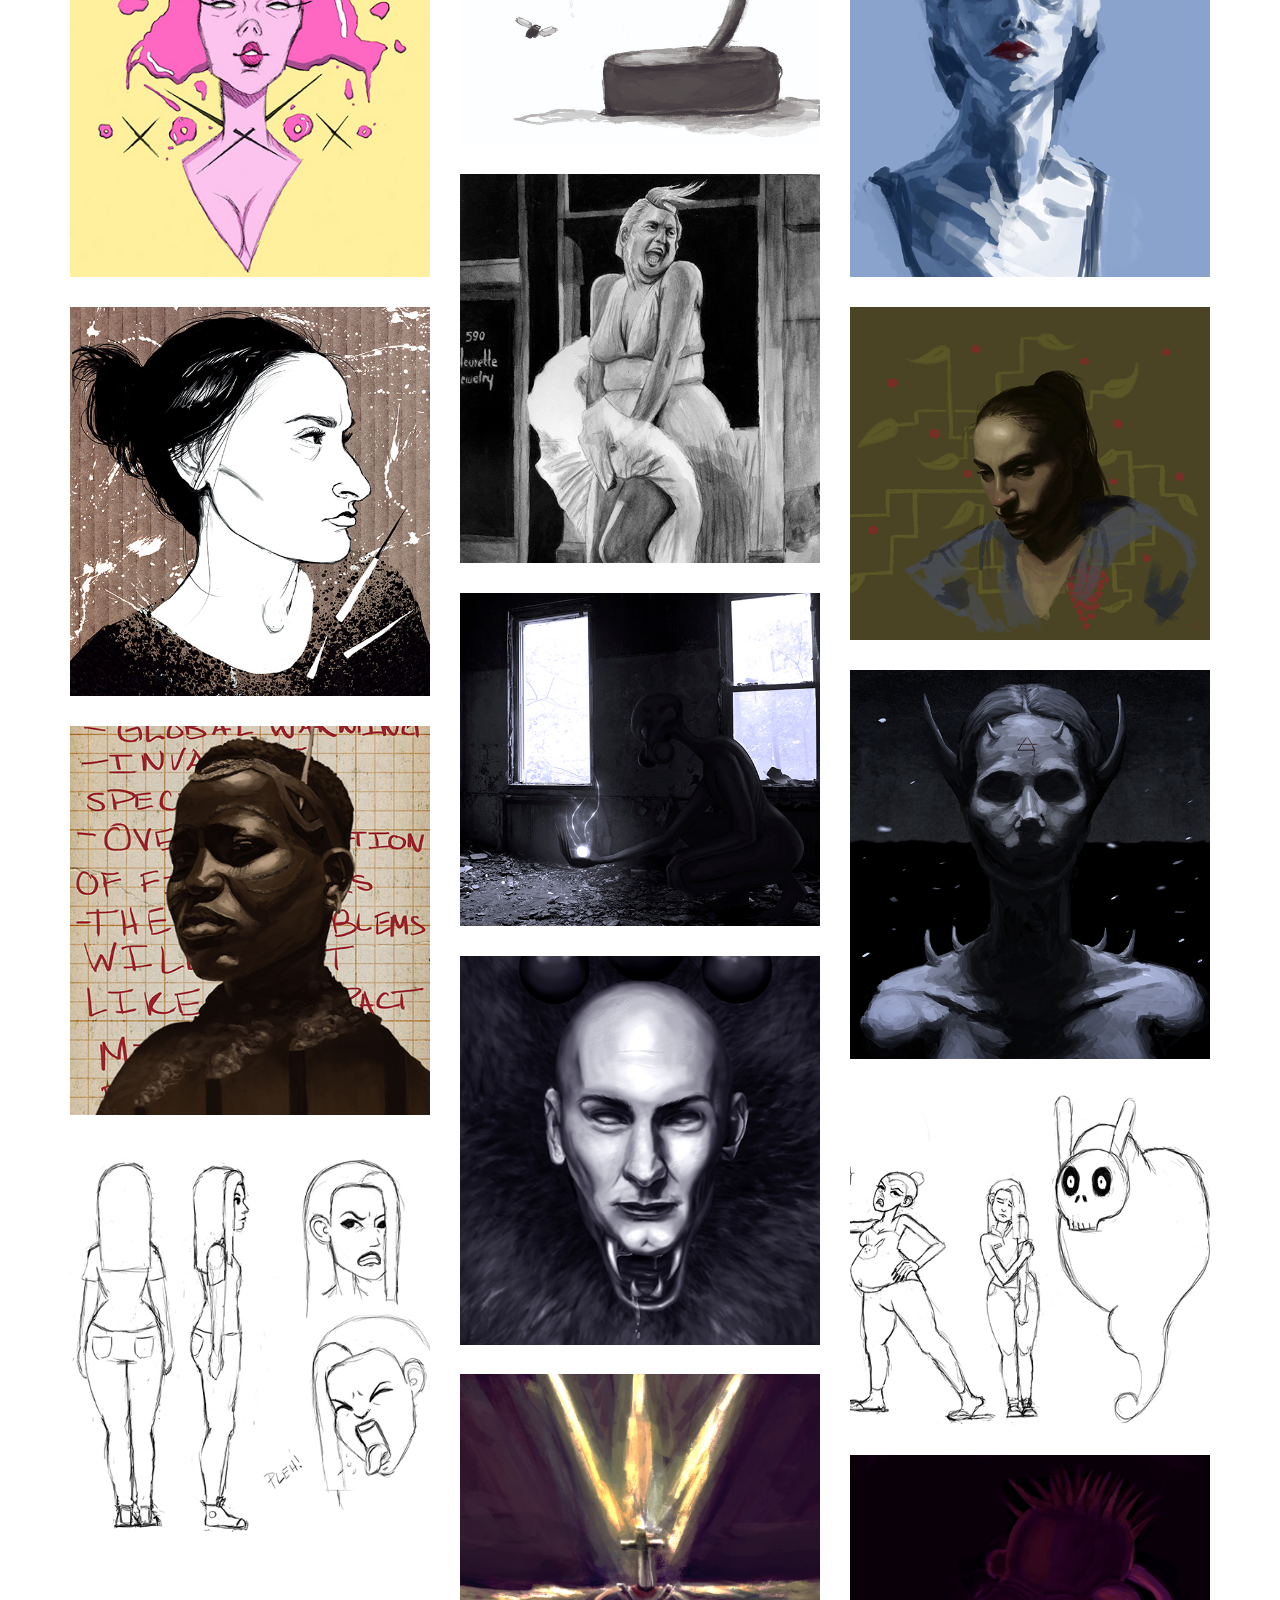
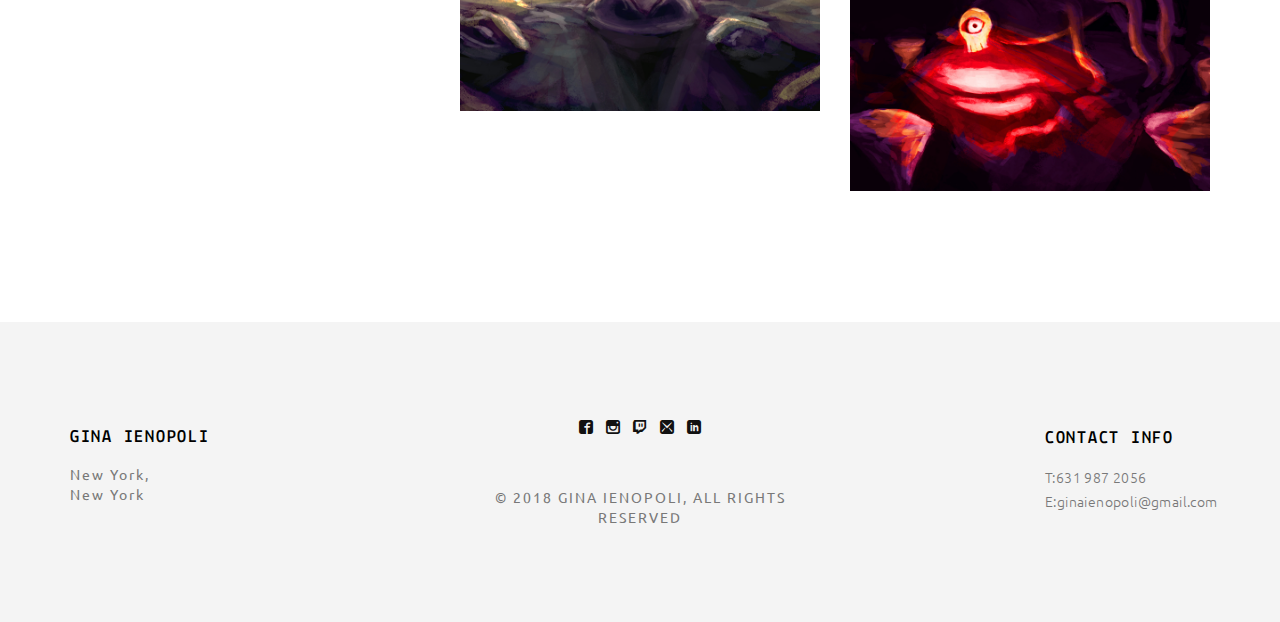
<file: illustration.html>
<!doctype html>
<html class="no-js" lang="">

<head>
    <meta charset="utf-8">
    <title>GINA IENOPOLI - ILLUSTRATION</title>
    <meta name="description" content="">
    <meta name="msapplication-tap-highlight" content="yes" />
    <meta name="viewport" content="width=device-width, user-scalable=no, initial-scale=1, minimum-scale=1.0, maximum-scale=1.0" />

    <!-- Google Web Font -->
    <link href='http://fonts.googleapis.com/css?family=Ubuntu:300,400,500,700' rel='stylesheet' type='text/css'>
    <link href='http://fonts.googleapis.com/css?family=Lekton:400,700,400italic' rel='stylesheet' type='text/css'>

    <!--  Bootstrap 3-->
    <link rel="stylesheet" href="css/bootstrap.min.css">

    <!-- OWL Carousel -->
    <link rel="stylesheet" href="css/owl.carousel.css">
    <link rel="stylesheet" href="css/owl.theme.css">

    <!--  Slider -->
    <link rel="stylesheet" href="css/jquery.kenburnsy.css">

    <!-- Animate -->
    <link rel="stylesheet" href="css/animate.css">

    <!-- Web Icons Font -->
    <link rel="stylesheet" href="css/pe-icon-7-stroke.css">
    <link rel="stylesheet" href="css/iconmoon.css">
    <link rel="stylesheet" href="css/et-line.css">
    <link rel="stylesheet" href="css/ionicons.css">

    <!-- Magnific PopUp -->
    <link rel="stylesheet" href="css/magnific-popup.css">

    <!-- Tabs -->
    <link rel="stylesheet" type="text/css" href="css/tabs.css" />
    <link rel="stylesheet" type="text/css" href="css/tabstyles.css" />

    <!-- Loader Style -->
    <link rel="stylesheet" href="css/loader-1.css">

    <!-- Costum Styles -->
    <link rel="stylesheet" href="css/main.css">
    <link rel="stylesheet" href="css/responsive.css">

    <!-- Favicon -->
    <link rel="icon" type="image/png" href="favicon.png">

    <!-- Modernizer & Respond js -->
    <script src="js/vendor/modernizr-2.8.3-respond-1.4.2.min.js"></script>
</head>

<body>

    <!-- Preloader -->
    <div class="cover"></div>

    <div class="header">
        <div class="container">
            <div class="logo">
                <a href="index.html">
                    <img src="img/logo.png" alt="Logo">
                </a>
            </div>

            <!-- Menu Hamburger (Default) -->
            <button class="main-menu-indicator" id="open-button">
                <span class="line"></span>
            </button>

            <div class="menu-wrap" style="background-image: url(img/nav_bg.jpg)">
                <div class="menu-content">
                    <div class="navigation">
                        <span class="pe-7s-close close-menu" id="close-button"></span>
                        <div class="search-wrap js-ui-search">
                            <input class="js-ui-text" type="text" placeholder="Search Here...">
                            <span class="eks js-ui-close"></span>
                        </div>
                    </div>
                    <nav class="menu">
                        <div class="menu-list">
                            <ul>
                                <li class="menu-item-has-children"><a href="index.html">Home</a>
                                <li><a href="about.html">About</a></li>
                                <li class="menu-item-has-children"><a href="#">Portfolio</a>
                                    <ul class="sub-menu">
                                        <li><a href="illustration.html">-Illustration</a></li>
                                        <li><a href="graphic-design.html">-Graphic Design</a></li>
                                        <li><a href="photography.html">-Photography</a></li>
                                        <li><a href="games.html">-Games</a></li>
                                        <li><a href="animation.html">-Animation</a></li>
                                    </ul>
                                </li>
                                <li><a href="contact.html">Contact</a></li>
                            </ul>
                        </div>
                    </nav>

                <div class="hidden-xs">
                    <div class="menu-social-media">
                        <ul>
                           <li><a href="https://www.facebook.com/ginpoli/" target="blank"><i class="iconmoon-facebook2"></i></a></li>
                                <li><a href="https://instagram.com/ginpoli" target="blank"><i class="iconmoon-instagram"></i></a></li>
                                <li><a href="https://www.twitch.tv/friedsouls" target="blank"><i class="iconmoon-twitch"></i></a></li>
                                <li><a href="mailto:ginaienopoli@gmail.com"><i class="iconmoon-mail3"></i></a></li>
                                <li><a href="https://www.linkedin.com/in/gina-ienopoli-221560138/" target="blank"><i class="iconmoon-linkedin"></i></a></li>>
                            </ul>
                        </div>

                        <div class="menu-information">
                            <ul>
                                <li><span>T:</span> 631 987 2056</li>
                                <li><span>E:</span> ginaienopoli@gmail.com</li>
                            </ul>
                        </div>
                    </div>
                </div>
            </div>
            <!-- End of Menu Hamburger (Default) -->

        </div>
    </div>

    <div class="container">
        <div class="header-page ef-parallax-bg" style="background-image:url(img/portfolio-header1.jpg)">
            <div class="col-md-6 col-md-offset-6">
                <div class="row">
                    <div class="inner-content">
                        <div class="header-content">
                            <h1>Illustration</h1>
                            <hr>
                            <p>Ranging from traditional and digital mediums.</p>
                        </div>
                    </div>
                </div>
            </div>
        </div>
    </div>
<!--gallery-->
    <div class="container margin-top">
        <div class="portfolio-wrapper">
            </div>
            <div class="js-masonry">
                <div class="row" id="work-grid">
                    <!-- Begin of Thumbs Portfolio -->
                    <div class="col-md-4 col-sm-4 col-xs-12 mix branding">
                        <div class="img home-portfolio-image">
                        <div class="galleryItem">
                            <img src="sqimages/img1.jpg" alt="Portfolio Item">
                            <div class="overlay-thumb">
                                <div class="details">
                                    <span class="title">DINO KISS</span>
                                    <span class="info">PHOTOSHOP</span>
                                </div>
                                <span class="btnBefore"></span>
                                <span class="btnAfter"></span>
                                <a class="main-portfolio-link" href="#1"></a>
                            </div>
                        </div>
                        </div>
                    </div>
                    <div class="col-md-4 col-sm-4 col-xs-12 mix web">
                        <div class="img home-portfolio-image">
                            <div class="galleryItem">
                            <img src="sqimages/img2.jpg" alt="Portfolio Item">
                            <div class="overlay-thumb">
                                <div class="details">
                                    <span class="title">CHOICE</span>
                                    <span class="info">BALLPOINT PEN & HIGHLIGHTERS & GRAPH PAPER</span>
                                </div>
                                <span class="btnBefore"></span>
                                <span class="btnAfter"></span>
                                <a class="main-portfolio-link" href="#2"></a>
                            </div>
                        </div>
                        </div>
                    </div>
                    <div class="col-md-4 col-sm-4 col-xs-12 mix graphic">
                        <div class="img home-portfolio-image">
                          <div class="galleryItem">
                            <img src="sqimages/img3.jpg" alt="Portfolio Item">
                            <div class="overlay-thumb">
                                <div class="details">
                                    <span class="title">OVER THE SHOULDER</span>
                                    <span class="info">SEPIA INK</span>
                                </div>
                                <span class="btnBefore"></span>
                                <span class="btnAfter"></span>
                                <a class="main-portfolio-link" href="#3"></a>
                            </div>
                        </div>
                        </div>
                    </div>
                    <div class="col-md-4 col-sm-4 col-xs-12 mix branding">
                        <div class="img home-portfolio-image">
                            <div class="galleryItem">
                            <img src="sqimages/img4.jpg" alt="Portfolio Item">
                            <div class="overlay-thumb">
                                <div class="details">
                                    <span class="title">THE LOOK</span>
                                    <span class="info">SEPIA INK</span>
                                </div>
                                <span class="btnBefore"></span>
                                <span class="btnAfter"></span>
                                <a class="main-portfolio-link" href="#4"></a>
                            </div>
                        </div>
                        </div>
                    </div>
                    <div class="col-md-4 col-sm-4 col-xs-12 mix branding">
                        <div class="img home-portfolio-image">
                        <div class="galleryItem">
                            <img src="sqimages/img5.jpg" alt="Portfolio Item">
                            <div class="overlay-thumb">
                                <div class="details">
                                    <span class="title">COMTEMPLATE</span>
                                    <span class="info">SEPIA INK</span>
                                </div>
                                <span class="btnBefore"></span>
                                <span class="btnAfter"></span>
                                <a class="main-portfolio-link" href="#5"></a>
                            </div>
                        </div>
                        </div>
                    </div>
                    <div class="col-md-4 col-sm-4 col-xs-12 mix branding">
                        <div class="img home-portfolio-image">
                        <div class="galleryItem">
                            <img src="sqimages/img6.jpg" alt="Portfolio Item">
                            <div class="overlay-thumb">
                                <div class="details">
                                    <span class="title">DR. DEATH</span>
                                    <span class="info">PHOTOSHOP</span>
                                </div>
                                <span class="btnBefore"></span>
                                <span class="btnAfter"></span>
                                <a class="main-portfolio-link" href="#6"></a>
                            </div>
                        </div>
                        </div>
                    </div>
                     <div class="col-md-4 col-sm-4 col-xs-12 mix branding">
                        <div class="img home-portfolio-image">
                        <div class="galleryItem">
                            <img src="sqimages/img7.jpg" alt="Portfolio Item">
                            <div class="overlay-thumb">
                                <div class="details">
                                    <span class="title">FLY TRAP LAMP SKETCH</span>
                                    <span class="info">PHOTOSHOP</span>
                                </div>
                                <span class="btnBefore"></span>
                                <span class="btnAfter"></span>
                                <a class="main-portfolio-link" href="#7"></a>
                            </div>
                        </div>
                        </div>
                    </div>
                     <div class="col-md-4 col-sm-4 col-xs-12 mix branding">
                        <div class="img home-portfolio-image">
                        <div class="galleryItem">
                            <img src="sqimages/img8.jpg" alt="Portfolio Item">
                            <div class="overlay-thumb">
                                <div class="details">
                                    <span class="title">SHE</span>
                                    <span class="info">PHOTOSHOP</span>
                                </div>
                                <span class="btnBefore"></span>
                                <span class="btnAfter"></span>
                                <a class="main-portfolio-link" href="#8"></a>
                            </div>
                        </div>
                        </div>
                    </div>
                     <div class="col-md-4 col-sm-4 col-xs-12 mix branding">
                        <div class="img home-portfolio-image">
                        <div class="galleryItem">
                            <img src="sqimages/img9.jpg" alt="Portfolio Item">
                            <div class="overlay-thumb">
                                <div class="details">
                                    <span class="title">XOXO</span>
                                    <span class="info">PENCIL & PAPER & PHOTOSHOP</span>
                                </div>
                                <span class="btnBefore"></span>
                                <span class="btnAfter"></span>
                                <a class="main-portfolio-link" href="#9"></a>
                            </div>
                        </div>
                        </div>
                        </div>
                         <div class="col-md-4 col-sm-4 col-xs-12 mix branding">
                        <div class="img home-portfolio-image">
                        <div class="galleryItem">
                            <img src="sqimages/img10.jpg" alt="Portfolio Item">
                            <div class="overlay-thumb">
                                <div class="details">
                                    <span class="title">TRUMP MONORE</span>
                                    <span class="info">MIXED MEDIA</span>
                                </div>
                                <span class="btnBefore"></span>
                                <span class="btnAfter"></span>
                                <a class="main-portfolio-link" href="#10"></a>
                            </div>
                        </div>
                        </div>
                    </div>
                     <div class="col-md-4 col-sm-4 col-xs-12 mix branding">
                        <div class="img home-portfolio-image">
                        <div class="galleryItem">
                            <img src="sqimages/img11.jpg" alt="Portfolio Item">
                            <div class="overlay-thumb">
                                <div class="details">
                                    <span class="title">MY MOON</span>
                                    <span class="info">PHOTOSHOP</span>
                                </div>
                                <span class="btnBefore"></span>
                                <span class="btnAfter"></span>
                                <a class="main-portfolio-link" href="#11"></a>
                            </div>
                        </div>
                        </div>
                    </div>
                     <div class="col-md-4 col-sm-4 col-xs-12 mix branding">
                        <div class="img home-portfolio-image">
                        <div class="galleryItem">
                            <img src="sqimages/img12.jpg" alt="Portfolio Item">
                            <div class="overlay-thumb">
                                <div class="details">
                                    <span class="title">GRAPHIC PORTRAIT</span>
                                    <span class="info">PHOTOSHOP</span>
                                </div>
                                <span class="btnBefore"></span>
                                <span class="btnAfter"></span>
                                <a class="main-portfolio-link" href="#12"></a>
                            </div>
                        </div>
                        </div>
                    </div> 
                     <div class="col-md-4 col-sm-4 col-xs-12 mix branding">
                        <div class="img home-portfolio-image">
                        <div class="galleryItem">
                            <img src="sqimages/img13.jpg" alt="Portfolio Item">
                            <div class="overlay-thumb">
                                <div class="details">
                                    <span class="title">URBEX CREATURE</span>
                                    <span class="info">PHOTO & PHOTOSHOP</span>
                                </div>
                                <span class="btnBefore"></span>
                                <span class="btnAfter"></span>
                                <a class="main-portfolio-link" href="#13"></a>
                            </div>
                        </div>
                        </div>
                    </div>
                     <div class="col-md-4 col-sm-4 col-xs-12 mix branding">
                        <div class="img home-portfolio-image">
                        <div class="galleryItem">
                            <img src="sqimages/img14.jpg" alt="Portfolio Item">
                            <div class="overlay-thumb">
                                <div class="details">
                                    <span class="title">SANCTUARY</span>
                                    <span class="info">PHOTOSHOP</span>
                                </div>
                                <span class="btnBefore"></span>
                                <span class="btnAfter"></span>
                                <a class="main-portfolio-link" href="#14"></a>
                            </div>
                        </div>
                        </div>
                    </div>
                     <div class="col-md-4 col-sm-4 col-xs-12 mix branding">
                        <div class="img home-portfolio-image">
                        <div class="galleryItem">
                            <img src="sqimages/img15.jpg" alt="Portfolio Item">
                            <div class="overlay-thumb">
                                <div class="details">
                                    <span class="title">LAKE TANGANYIKA</span>
                                    <span class="info">PHOTOSHOP</span>
                                </div>
                                <span class="btnBefore"></span>
                                <span class="btnAfter"></span>
                                <a class="main-portfolio-link" href="#15"></a>
                            </div>
                        </div>
                        </div>
                    </div>
                     <div class="col-md-4 col-sm-4 col-xs-12 mix branding">
                        <div class="img home-portfolio-image">
                        <div class="galleryItem">
                            <img src="sqimages/img16.jpg" alt="Portfolio Item">
                            <div class="overlay-thumb">
                                <div class="details">
                                    <span class="title">CAMO</span>
                                    <span class="info">PHOTOSHOP</span>
                                </div>
                                <span class="btnBefore"></span>
                                <span class="btnAfter"></span>
                                <a class="main-portfolio-link" href="#16"></a>
                            </div>
                        </div>
                        </div>
                    </div>
                    <div class="col-md-4 col-sm-4 col-xs-12 mix branding">
                        <div class="img home-portfolio-image">
                        <div class="galleryItem">
                            <img src="sqimages/img17.jpg" alt="Portfolio Item">
                            <div class="overlay-thumb">
                                <div class="details">
                                    <span class="title">RED AND BLUE CHARACTER SHEET</span>
                                    <span class="info">PHOTOSHOP</span>
                                </div>
                                <span class="btnBefore"></span>
                                <span class="btnAfter"></span>
                                <a class="main-portfolio-link" href="#17"></a>
                            </div>
                        </div>
                        </div>
                    </div>
                    <div class="col-md-4 col-sm-4 col-xs-12 mix branding">
                        <div class="img home-portfolio-image">
                        <div class="galleryItem">
                            <img src="sqimages/img18.jpg" alt="Portfolio Item">
                            <div class="overlay-thumb">
                                <div class="details">
                                    <span class="title">RED AND BLUE MAIN CHARACTER SHEET</span>
                                    <span class="info">PHOTOSHOP</span>
                                </div>
                                <span class="btnBefore"></span>
                                <span class="btnAfter"></span>
                                <a class="main-portfolio-link" href="#18"></a>
                            </div>
                        </div>
                        </div>
                    </div>
                    <div class="col-md-4 col-sm-4 col-xs-12 mix branding">
                        <div class="img home-portfolio-image">
                        <div class="galleryItem">
                            <img src="sqimages/img19.jpg" alt="Portfolio Item">
                            <div class="overlay-thumb">
                                <div class="details">
                                    <span class="title">DUNGEON ENTRANCE CONCEPT ART</span>
                                    <span class="info">PHOTOSHOP</span>
                                </div>
                                <span class="btnBefore"></span>
                                <span class="btnAfter"></span>
                                <a class="main-portfolio-link" href="#19"></a>
                            </div>
                        </div>
                        </div>
                    </div>
                    <div class="col-md-4 col-sm-4 col-xs-12 mix branding">
                        <div class="img home-portfolio-image">
                        <div class="galleryItem">
                            <img src="sqimages/img20.jpg" alt="Portfolio Item">
                            <div class="overlay-thumb">
                                <div class="details">
                                    <span class="title">BOSS ROOM CONCEPT ART</span>
                                    <span class="info">PHOTOSHOP</span>
                                </div>
                                <span class="btnBefore"></span>
                                <span class="btnAfter"></span>
                                <a class="main-portfolio-link" href="#20"></a>
                            </div>
                        </div>
                        </div>
                    </div>

                        </div>
                    </div>
                
            
        <!--lightbox-->
       <div class="lightbox" id="1">
   <div class="image">
       <img src="images/img1.jpg">
          <a href="#20" class="prev"></a>
          <a href="#!" class="close"></a>
          <a href="#2" class="next"></a>
   </div>
</div>
<div class="lightbox" id="2">
    <div class="image">
         <img src="images/img2.jpg">
             <a href="#1" class="prev"></a>
             <a href="#!" class="close"></a>
             <a href="#3" class="next"></a>
        </div>
    </div>
    <div class="lightbox" id="3">
        <div class="image">
            <img src="images/img3.jpg">
                <a href="#2" class="prev"></a>
                <a href="#!" class="close"></a>
                <a href="#4" class="next"></a>
       </div>
   </div>
    <div class="lightbox" id="4">
        <div class="image">
            <img src="images/img4.jpg">
                <a href="#3" class="prev"></a>
                <a href="#!" class="close"></a>
                <a href="#5" class="next"></a>
       </div>
   </div>
    <div class="lightbox" id="5">
        <div class="image">
            <img src="images/img5.jpg">
                <a href="#4" class="prev"></a>
                <a href="#!" class="close"></a>
                <a href="#6" class="next"></a>
       </div>
   </div>
    <div class="lightbox" id="6">
        <div class="image">
            <img src="images/img6.jpg">
                <a href="#5" class="prev"></a>
                <a href="#!" class="close"></a>
                <a href="#7" class="next"></a>
       </div>
   </div>
   <div class="lightbox" id="7">
      <div class="image">
            <img src="images/img7.jpg">
                <a href="#6" class="prev"></a>
                <a href="#!" class="close"></a>
                <a href="#8" class="next"></a>
       </div>
   </div>
   <div class="lightbox" id="8">
      <div class="image">
            <img src="images/img8.jpg">
                <a href="#7" class="prev"></a>
                <a href="#!" class="close"></a>
                <a href="#9" class="next"></a>
       </div>
   </div>
   <div class="lightbox" id="9">
      <div class="image">
            <img src="images/img9.jpg">
                <a href="#8" class="prev"></a>
                <a href="#!" class="close"></a>
                <a href="#10" class="next"></a>
       </div>
   </div>
   <div class="lightbox" id="10">
      <div class="image">
            <img src="images/img10.jpg">
                <a href="#9" class="prev"></a>
                <a href="#!" class="close"></a>
                <a href="#11" class="next"></a>
       </div>
   </div>
   <div class="lightbox" id="11">
      <div class="image">
            <img src="images/img11.jpg">
                <a href="#10" class="prev"></a>
                <a href="#!" class="close"></a>
                <a href="#12" class="next"></a>
       </div>
   </div>
   <div class="lightbox" id="12">
      <div class="image">
            <img src="images/img12.jpg">
                <a href="#11" class="prev"></a>
                <a href="#!" class="close"></a>
                <a href="#13" class="next"></a>
       </div>
   </div>
   <div class="lightbox" id="13">
      <div class="image">
            <img src="images/img13.jpg">
                <a href="#12" class="prev"></a>
                <a href="#!" class="close"></a>
                <a href="#14" class="next"></a>
       </div>
   </div>
   <div class="lightbox" id="14">
      <div class="image">
            <img src="images/img14.jpg">
                <a href="#13" class="prev"></a>
                <a href="#!" class="close"></a>
                <a href="#15" class="next"></a>
       </div>
   </div>
   <div class="lightbox" id="15">
      <div class="image">
            <img src="images/img15.jpg">
                <a href="#14" class="prev"></a>
                <a href="#!" class="close"></a>
                <a href="#16" class="next"></a>
       </div>
   </div>
   <div class="lightbox" id="16">
      <div class="image">
            <img src="images/img16.jpg">
                <a href="#15" class="prev"></a>
                <a href="#!" class="close"></a>
                <a href="#17" class="next"></a>
       </div>
   </div>
   <div class="lightbox" id="17">
    <div class="image">
          <img src="images/img17.jpg">
              <a href="#16" class="prev"></a>
              <a href="#!" class="close"></a>
              <a href="#18" class="next"></a>
     </div>
 </div>
 <div class="lightbox" id="18">
    <div class="image">
          <img src="images/img18.jpg">
              <a href="#17" class="prev"></a>
              <a href="#!" class="close"></a>
              <a href="#19" class="next"></a>
     </div>
 </div>
 <div class="lightbox" id="19">
    <div class="image">
          <img src="images/img19.jpg">
              <a href="#18" class="prev"></a>
              <a href="#!" class="close"></a>
              <a href="#20" class="next"></a>
     </div>
 </div>
 <div class="lightbox" id="20">
    <div class="image">
          <img src="images/img20.jpg">
              <a href="#19" class="prev"></a>
              <a href="#!" class="close"></a>
              <a href="#1" class="next"></a>
     </div>
 </div>
            
        </div>
    </div>

    <div class="footer margin-top">
        <div class="container">
            <div class="row">
                <div class="col-md-2 col-sm-4 col-xs-12">
                    <div class="footer-inner">
                        <div class="footer-content">
                            <h4>GINA IENOPOLI</h4>
                                <address>
                                    New York, 
                                    <br>
                                    New York
                                </address>
                        </div>
                    </div>
                </div>

                <div class="col-md-2 col-md-push-8 col-sm-4 col-xs-12">
                    <div class="footer-inner">
                        <div class="footer-content">
                            <h4>CONTACT INFO</h4>
                            <p>
                                T:631 987 2056 <br>
                                E:ginaienopoli@gmail.com
                            </p>
                        </div>
                    </div>
                </div>

                <div class="col-md-4 col-sm-4 col-xs-12">
                    <div class="footer-inner">
                        <div class="footer-content">
                            <ul class="social-media">
                               <li><a href="https://www.facebook.com/ginpoli/" target="blank"><i class="iconmoon-facebook2"></i></a></li>
                                <li><a href="https://instagram.com/ginpoli" target="blank"><i class="iconmoon-instagram"></i></a></li>
                                <li><a href="https://www.twitch.tv/friedsouls" target="blank"><i class="iconmoon-twitch"></i></a></li>
                                <li><a href="mailto:ginaienopoli@gmail.com"><i class="iconmoon-mail3"></i></a></li>
                                <li><a href="https://www.linkedin.com/in/gina-ienopoli-221560138/" target="blank"><i class="iconmoon-linkedin"></i></a></li>
                        </ul>
                        <span class="copyright-mark">&copy; 2018 GINA IENOPOLI, ALL RIGHTS RESERVED</span>
                        </div>
                    </div>
                </div>
            </div>
        </div>
    </div>

    <a href="javascript:void(0)" class="scroll-top" id="scroll-top"><i class="pe-7s-angle-up"></i></a>

    <script src="js/vendor/jquery-1.11.2.min.js"></script>
    <script data-pace-options='{ "ajax": false }' src="js/vendor/pace.min.js"></script>
    <script src="js/vendor/bootstrap.min.js"></script>
    <script src="js/vendor/classie.js"></script>
    <script src="js/vendor/isotope.pkgd.min.js"></script>
    <script src="js/vendor/jquery.velocity.min.js"></script>
    <script src="js/vendor/jquery.kenburnsy.min.js"></script>
    <script src="js/vendor/textslide.js"></script>
    <script src="js/vendor/imagesloaded.pkgd.min.js"></script>
    <script src="js/vendor/tabs.js"></script>
    <script src="js/ef-slider.js"></script>
    <script src="js/vendor/owl.carousel.min.js"></script>
    <script src="js/vendor/jquery.magnific-popup.min.js"></script>
    <script src="js/vendor/jquery.social-buttons.min.js"></script>
    <script src="js/vendor/wow.min.js"></script>
    <script src="js/main.js"></script>
    <script src="js/ajax.js"></script>
</body>

</html>
</file>
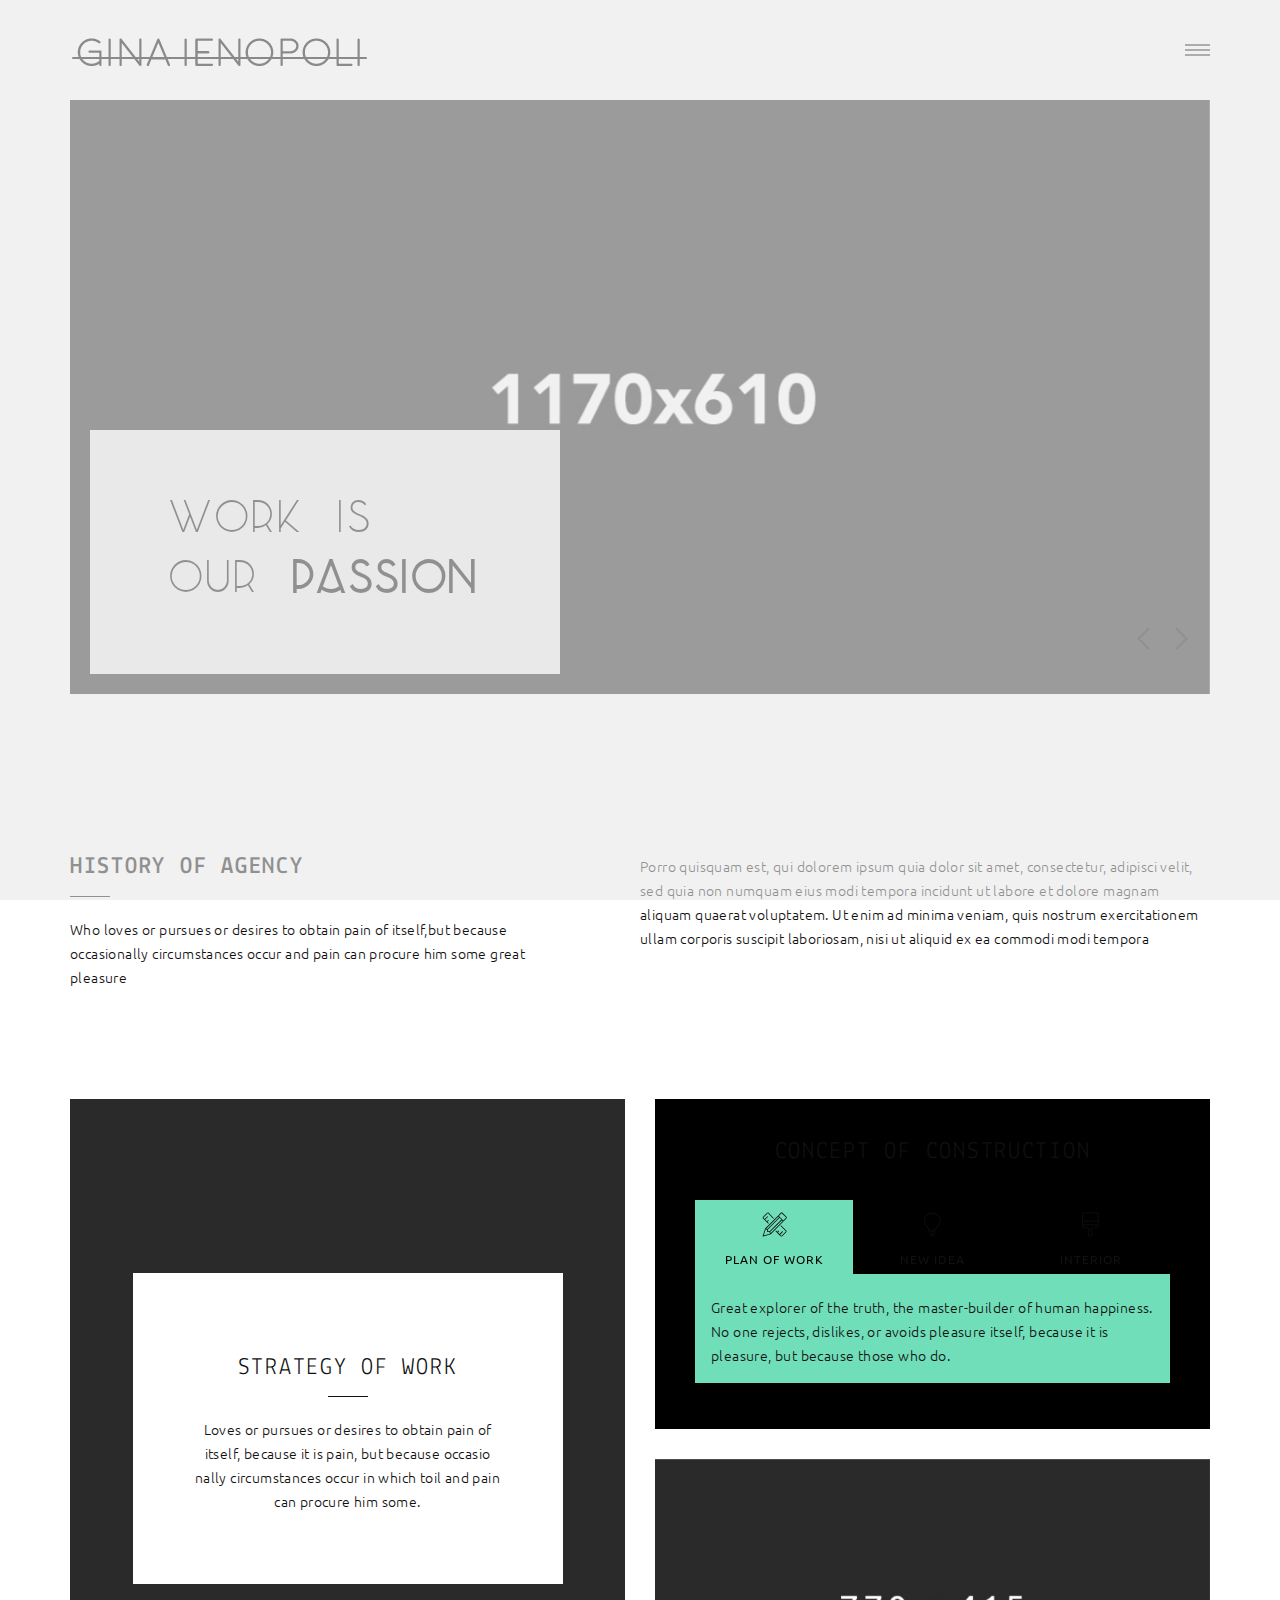
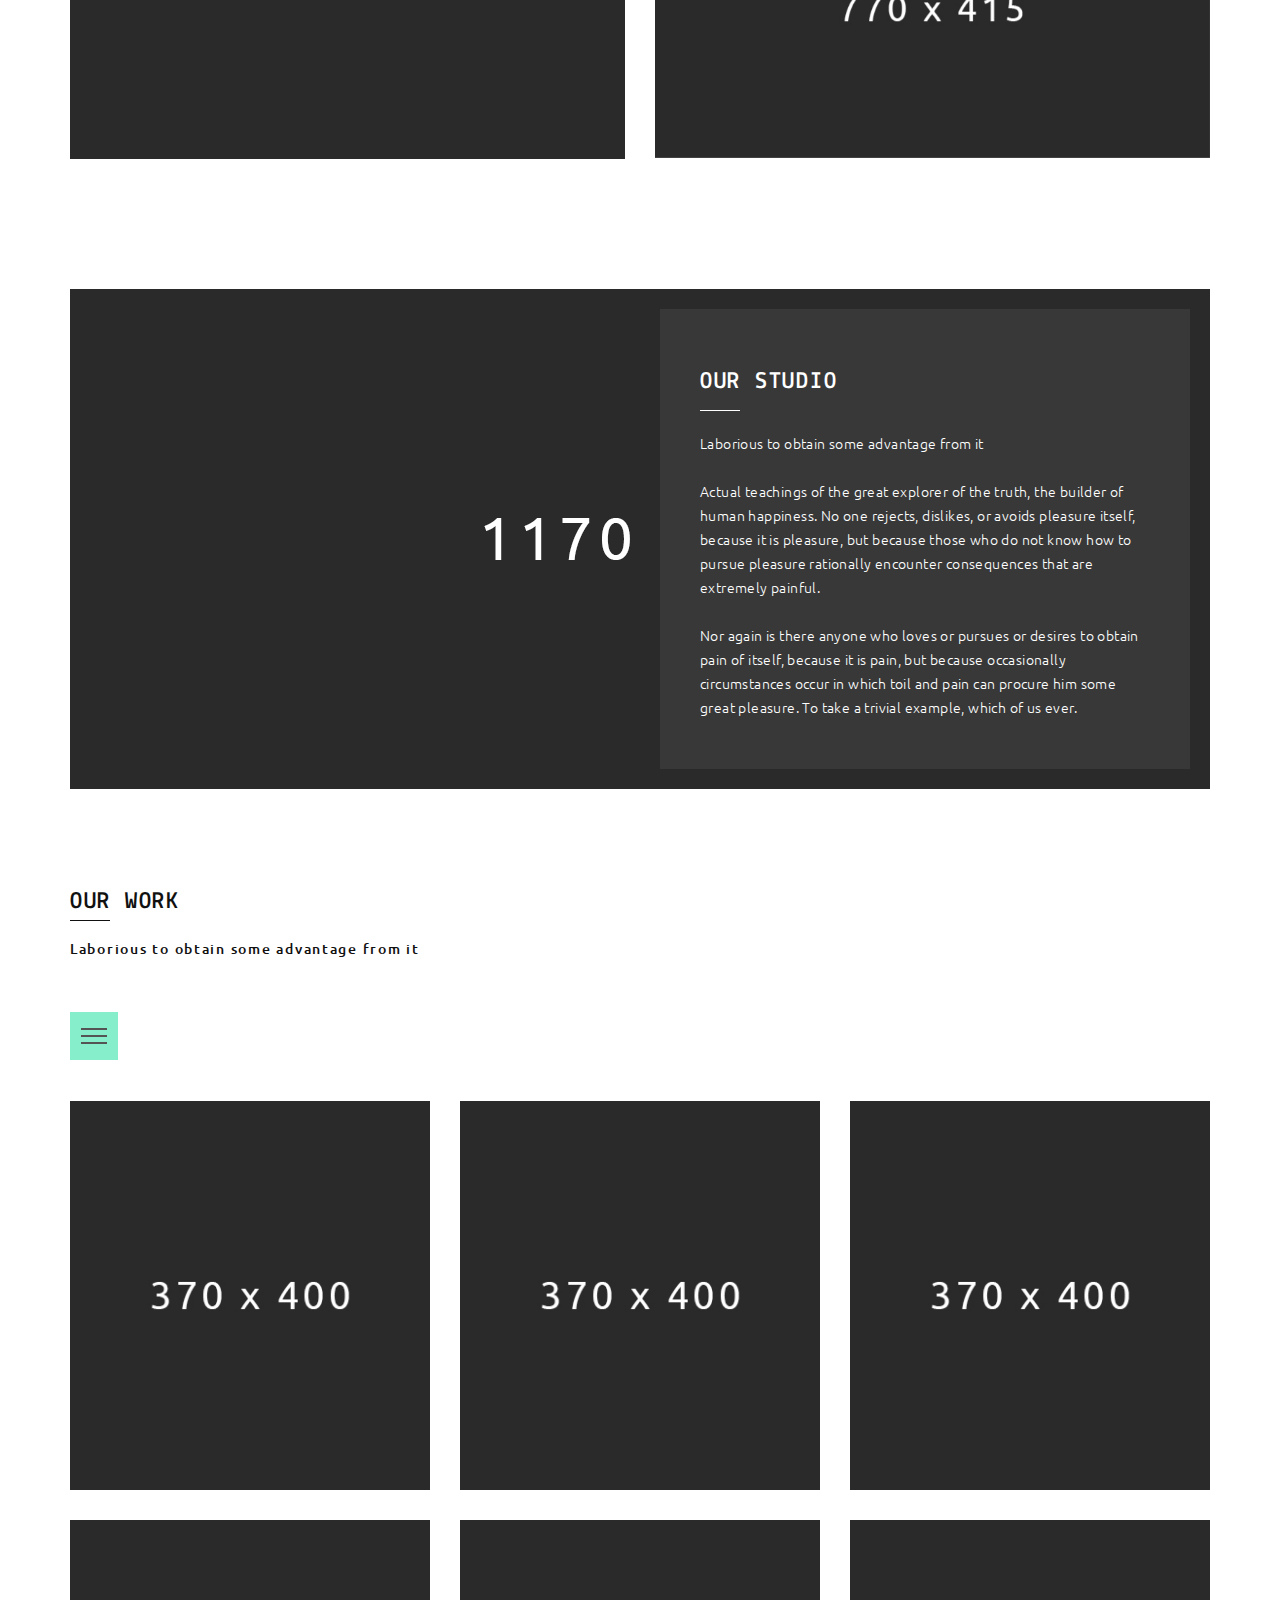
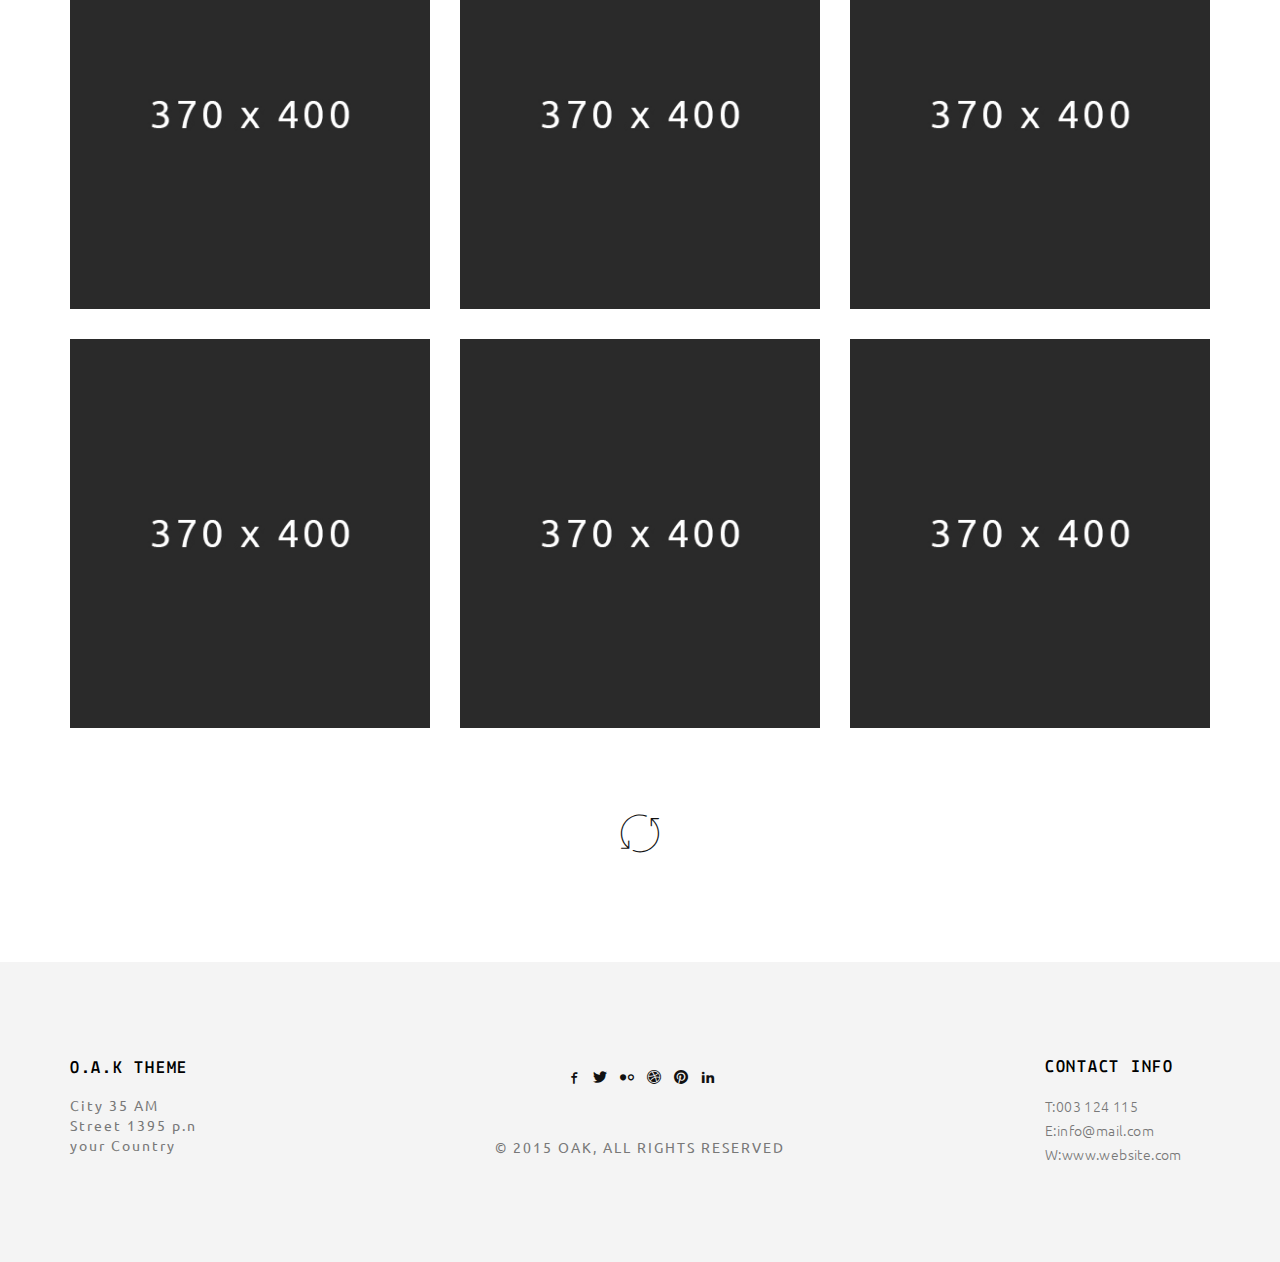
<file: index-architecture.html>
<!doctype html>
<html class="no-js" lang="">

<head>
    <meta charset="utf-8">
    <title>OAK - HTML Theme</title>
    <meta name="description" content="">
    <meta name="msapplication-tap-highlight" content="yes" />
    <meta name="viewport" content="width=device-width, user-scalable=no, initial-scale=1, minimum-scale=1.0, maximum-scale=1.0" />

    <!-- Google Web Font -->
    <link href='http://fonts.googleapis.com/css?family=Ubuntu:300,400,500,700' rel='stylesheet' type='text/css'>
    <link href='http://fonts.googleapis.com/css?family=Lekton:400,700,400italic' rel='stylesheet' type='text/css'>

    <!--  Bootstrap 3-->
    <link rel="stylesheet" href="css/bootstrap.min.css">

    <!-- OWL Carousel -->
    <link rel="stylesheet" href="css/owl.carousel.css">
    <link rel="stylesheet" href="css/owl.theme.css">

    <!--  Slider -->
    <link rel="stylesheet" href="css/jquery.kenburnsy.css">

    <!-- Animate -->
    <link rel="stylesheet" href="css/animate.css">

    <!-- Web Icons Font -->
    <link rel="stylesheet" href="css/pe-icon-7-stroke.css">
    <link rel="stylesheet" href="css/iconmoon.css">
    <link rel="stylesheet" href="css/et-line.css">
    <link rel="stylesheet" href="css/ionicons.css">

    <!-- Magnific PopUp -->
    <link rel="stylesheet" href="css/magnific-popup.css">

    <!-- Tabs -->
    <link rel="stylesheet" type="text/css" href="css/tabs.css" />
    <link rel="stylesheet" type="text/css" href="css/tabstyles.css" />

    <!-- Loader Style -->
    <link rel="stylesheet" href="css/loader-1.css">

    <!-- Costum Styles -->
    <link rel="stylesheet" href="css/main.css">
    <link rel="stylesheet" href="css/responsive.css">

    <!-- Favicon -->
    <link rel="icon" type="image/ico" href="favicon.ico">

    <!-- Modernizer & Respond js -->
    <script src="js/vendor/modernizr-2.8.3-respond-1.4.2.min.js"></script>
</head>

<body>

    <!-- Preloader -->
    <div class="cover"></div>

    <div class="header">
        <div class="container">
            <div class="logo">
                <a href="index.html">
                    <img src="img/logo.png" alt="Logo">
                </a>
            </div>
            
            <!-- Menu Hamburger (Default) -->
            <button class="main-menu-indicator" id="open-button">
                <span class="line"></span>
            </button>
            
            <div class="menu-wrap" style="background-image: url(img/nav_bg.jpg)">
                <div class="menu-content">
                    <div class="navigation">
                        <span class="pe-7s-close close-menu" id="close-button"></span>
                        <div class="search-wrap js-ui-search">
                            <input class="js-ui-text" type="text" placeholder="Search Here...">
                            <span class="eks js-ui-close"></span>
                        </div>
                    </div>
                    <nav class="menu">
                        <div class="menu-list">
                            <ul>
                                <li class="menu-item-has-children"><a href="#">Home</a>
                                    <ul class="sub-menu">
                                        <li><a href="index.html">- Default</a></li>
                                        <li><a href="index-architecture.html">- Architecture</a></li>
                                        <li><a href="index-full-slider.html">- Slider Full Width</a></li>
                                    </ul>
                                </li>
                                <li><a href="about.html">About</a></li>
                                <li class="menu-item-has-children"><a href="#">Portfolio</a>
                                    <ul class="sub-menu">
                                        <li><a href="portfolio-2column.html">-Portfolio 2 Column</a></li>
                                        <li><a href="portfolio-3column.html">-Portfolio 3 Column</a></li>
                                        <li><a href="portfolio-masonry.html">-Portfolio Masonry</a></li>
                                        <li><a href="portfolio-dribbble.html">-Portfolio Dribbble</a></li>
                                    </ul>
                                </li>
                                <li class="menu-item-has-children"><a href="#">Blog</a>
                                    <ul class="sub-menu">
                                        <li><a href="blog.html">Blog Default</a></li>
                                        <li><a href="blog-timeline.html">Blog Timeline</a></li>
                                        <li><a href="single-blog.html">Blog Single</a></li>
                                    </ul>
                                </li>
                                <li><a href="contact.html">Contact</a></li>
                            </ul>
                        </div>
                    </nav>

                    <div class="hidden-xs">
                        <div class="menu-social-media">
                            <ul>
                               <li><a href="#"><i class="iconmoon-facebook"></i></a></li>
                               <li><a href="#"><i class="iconmoon-twitter"></i></a></li>
                               <li><a href="#"><i class="iconmoon-dribbble3"></i></a></li>
                               <li><a href="#"><i class="iconmoon-pinterest"></i></a></li>
                               <li><a href="#"><i class="iconmoon-linkedin2"></i></a></li>
                            </ul>
                        </div>

                        <div class="menu-information">
                            <ul>
                                <li><span>T:</span> 003 124 115</li>
                                <li><span>E:</span> info@mail.com</li>
                            </ul>
                        </div>
                    </div>
                </div>
            </div>
            <!-- End of Menu Hamburger (Default) -->

        </div>
    </div>

<div class="container">
    <div class="arch-slider">
        <div id="arch-slider" class="owl-carousel">
            <div><img class="img-responsive center-block" src="img/arch-slider/image_1.jpg" alt="slider"></div>
            <div><img class="img-responsive center-block" src="img/arch-slider/image_1.jpg" alt="slider"></div>
        </div>
        <div class="slider-controls">
            <span class="arrow-left"><a class="prev-slide" href="javascript:void(0)"><i class="pe-7s-angle-left"></i></a></span>
            <span class="arrow-right"><a class="next-slide" href="javascript:void(0)"><i class="pe-7s-angle-right"></i></a></span>
        </div>
        
        <div class="arch-slider-content">
            <p>
                WORK IS <br>
                OUR <b>PASSION</b>
            </p>
        </div>
    </div>
</div>
<div class="container margin-top">
    <div class="history-wrapper">
        <div class="col-md-5 wow fadeIn" data-wow-duration="0.8s" data-wow-delay="0.3s">
            <div class="row">
                <article>
                    <h1>HISTORY OF AGENCY</h1>
                    <hr>
                    <p>Who loves or pursues or desires to obtain pain of itself,but because occasionally circumstances occur and pain can procure him some great pleasure</p>
                </article>
            </div>
        </div>
        <div class="col-md-6 col-md-offset-1 wow fadeIn" data-wow-duration="0.8s" data-wow-delay="0.3s">
            <div class="row">
                <article>
                    <p>
                        Porro quisquam est, qui dolorem ipsum quia dolor sit amet, consectetur, adipisci velit, sed quia non numquam eius modi tempora incidunt ut labore et dolore magnam aliquam quaerat voluptatem. Ut enim ad minima veniam, quis nostrum exercitationem ullam corporis suscipit laboriosam, nisi ut aliquid ex ea commodi modi tempora
                    </p>
                </article>
            </div>
        </div>
    </div>
</div>
<div class="container margin-top">
    <div class="row">
        <div class="architecture-content">
            <div class="col-md-6">
                <div class="box-over-image" style="background-image: url(img/architecure-image.jpg)">
                    <div class="box-over-image-inner">
                        <h1>STRATEGY OF WORK</h1>
                        <hr>
                        <p>Loves or pursues or desires to obtain pain of itself, because it is pain, but because occasio nally circumstances occur in which toil and pain can procure him some.</p>
                    </div>
                </div>
            </div>
            <div class="col-md-6">
                <div class="tabs-wrapper">
                    <h1>CONCEPT OF CONSTRUCTION</h1>
                    <div class="tabs ef-tabs tabs-style-flip">
                        <nav>
                            <ul>
                                <li class="tab-current">
                                    <a href="#section-flip-1">
                                        <span class="tabs-icon icon-tools"></span>
                                        <span class="tabs-title">PLAN OF WORK</span>
                                    </a>
                                </li>
                                <li>
                                    <a href="#section-flip-2">
                                        <span class="tabs-icon icon-lightbulb"></span>
                                        <span class="tabs-title">NEW IDEA</span>
                                    </a>
                                </li>
                                <li>
                                    <a href="#section-flip-3">
                                        <span class="tabs-icon icon-paintbrush"></span>
                                        <span class="tabs-title">INTERIOR</span>
                                    </a>
                                </li>
                            </ul>
                        </nav>
                        <div class="content-wrap">
                            <section id="section-flip-1" class="content-current">
                                <div class="col-md-12">
                                    <div class="row">
                                        <p>
                                            Great explorer of the truth, the master-builder of human
                                            happiness. No one rejects, dislikes, or avoids pleasure itself,
                                            because it is pleasure, but because those who do.
                                        </p>
                                    </div>
                                </div>
                            </section>
                            <section id="section-flip-2">
                                <div class="col-md-12">
                                    <div class="row">
                                        <p>Magnam rerum neque distinctio non eaque soluta doloribus cumque cupiditate, corrupti mollitia sapiente dolores possimus laboriosam iste cum ipsam. Porro, in, quidem?</p>
                                    </div>
                                </div>
                            </section>
                            <section id="section-flip-3">
                                <div class="col-md-12">
                                    <div class="row">
                                        <p>
                                            Great explorer of the truth, the master-builder of human
                                            happiness. No one rejects, dislikes, or avoids pleasure itself,
                                            because it is pleasure, but because those who do.
                                        </p>
                                    </div>
                                </div>
                            </section>
                            </div><!-- /content-wrap -->
                            </div><!-- /tabs -->
                        </div>
                        <div class="tabs-image">
                            <div id="tabs-slider" class="owl-carousel">
                                <div><img src="img/tabs-slider/image_1.jpg" alt="architecure tabs"></div>
                                <div><img src="img/tabs-slider/image_2.jpg" alt="architecure tabs"></div>
                                <div><img src="img/tabs-slider/image_3.jpg" alt="architecure tabs"></div>
                            </div>
                        </div>
                    </div>
                </div>
            </div>
        </div>
        <div class="container margin-top">
            <div class="about-studio image-cover" style="background-image: url(img/about-studio.jpg)">
                <div class="col-md-6 col-md-offset-6">
                    <div class="our-studio-content">
                        <h1>OUR STUDIO</h1>
                        <hr>
                        <p>
                            Laborious to obtain some advantage from it <br><br>
                            Actual teachings of the great explorer of the truth, the builder of human happiness. No one rejects, dislikes, or avoids pleasure itself, because it is pleasure, but because those who do not know how to pursue pleasure rationally encounter consequences that are extremely painful. <br><br>
                            Nor again is there anyone who loves or pursues or desires to obtain pain of itself, because it is pain, but because occasionally circumstances occur in which toil and pain can procure him some great pleasure. To take a trivial example, which of us ever.
                        </p>
                        
                    </div>
                </div>
            </div>
        </div>
        
        <div class="container margin-top">
            <div class="main-title">
                <h1>OUR WORK</h1>
                <hr>
                <h6>Laborious to obtain some advantage from it</h6>
            </div>
            <div class="portfolio-wrapper">
                <button class="nav">
                <span class="icon-container">
                    <span class="line line01"></span>
                    <span class="line line02"></span>
                    <span class="line line03"></span>
                    <span class="line line04"></span>
                </span>
                </button>
                <div class="works-filter">
                    <a href="javascript:void(0)" class="filter active" data-filter="mix">All</a>
                    <a href="javascript:void(0)" class="filter" data-filter="branding">Branding</a>
                    <a href="javascript:void(0)" class="filter" data-filter="web">Web Design</a>
                    <a href="javascript:void(0)" class="filter" data-filter="graphic">Graphic Design</a>
                </div>
                <div class="js-masonry">
                    <div class="row" id="work-grid">
                        <!-- Begin of Thumbs Portfolio -->
                        <div class="col-md-4 col-sm-4 col-xs-12 mix branding">
                            <div class="img home-portfolio-image">
                                <img src="img/home-portfolio/img_1.jpg" alt="Portfolio Item">
                                <div class="overlay-thumb">
                                    <a href="javascript:void(0)" class="like-product">
                                        <i class="ion-ios-heart-outline"></i>
                                        <span class="like-product">Liked</span>
                                        <span class="output">250</span>
                                    </a>
                                    <div class="details">
                                        <span class="title">STYLE FASHION</span>
                                        <span class="info">NEW BAG & STYLE FASHION</span>
                                    </div>
                                    <span class="btnBefore"></span>
                                    <span class="btnAfter"></span>
                                    <a class="main-portfolio-link" href="single-project.html"></a>
                                </div>
                            </div>
                        </div>
                        <div class="col-md-4 col-sm-4 col-xs-12 mix web">
                            <div class="img home-portfolio-image">
                                <img src="img/home-portfolio/img_2.jpg" alt="Portfolio Item">
                                <div class="overlay-thumb">
                                    <a href="javascript:void(0)" class="like-product">
                                        <i class="ion-ios-heart-outline"></i>
                                        <span class="like-product">Liked</span>
                                        <span class="output">60</span>
                                    </a>
                                    <div class="details">
                                        <span class="title">WATCH-J</span>
                                        <span class="info">NEW TREND FASHION</span>
                                    </div>
                                    <span class="btnBefore"></span>
                                    <span class="btnAfter"></span>
                                    <a class="main-portfolio-link" href="single-project.html"></a>
                                </div>
                            </div>
                        </div>
                        <div class="col-md-4 col-sm-4 col-xs-12 mix graphic">
                            <div class="img home-portfolio-image">
                                <img src="img/home-portfolio/img_3.jpg" alt="Portfolio Item">
                                <div class="overlay-thumb">
                                    <a href="javascript:void(0)" class="like-product">
                                        <i class="ion-ios-heart-outline"></i>
                                        <span class="like-product">Liked</span>
                                        <span class="output">1060</span>
                                    </a>
                                    <div class="details">
                                        <span class="title">STYLE FASHION</span>
                                        <span class="info">NEW BAG & STYLE FASHION</span>
                                    </div>
                                    <span class="btnBefore"></span>
                                    <span class="btnAfter"></span>
                                    <a class="main-portfolio-link" href="single-project.html"></a>
                                </div>
                            </div>
                        </div>
                        <div class="col-md-4 col-sm-4 col-xs-12 mix branding">
                            <div class="img home-portfolio-image">
                                <img src="img/home-portfolio/img_4.jpg" alt="Portfolio Item">
                                <div class="overlay-thumb">
                                    <a href="javascript:void(0)" class="like-product">
                                        <i class="ion-ios-heart-outline"></i>
                                        <span class="like-product">Liked</span>
                                        <span class="output">900</span>
                                    </a>
                                    <div class="details">
                                        <span class="title">STYLE FASHION</span>
                                        <span class="info">NEW BAG & STYLE FASHION</span>
                                    </div>
                                    <span class="btnBefore"></span>
                                    <span class="btnAfter"></span>
                                    <a class="main-portfolio-link" href="single-project.html"></a>
                                </div>
                            </div>
                        </div>
                        <div class="col-md-4 col-sm-4 col-xs-12 mix branding">
                            <div class="img home-portfolio-image">
                                <img src="img/home-portfolio/img_5.jpg" alt="Portfolio Item">
                                <div class="overlay-thumb">
                                    <a href="javascript:void(0)" class="like-product">
                                        <i class="ion-ios-heart-outline"></i>
                                        <span class="like-product">Liked</span>
                                        <span class="output">979</span>
                                    </a>
                                    <div class="details">
                                        <span class="title">STYLE FASHION</span>
                                        <span class="info">NEW BAG & STYLE FASHION</span>
                                    </div>
                                    <span class="btnBefore"></span>
                                    <span class="btnAfter"></span>
                                    <a class="main-portfolio-link" href="single-project.html"></a>
                                </div>
                            </div>
                        </div>
                        <div class="col-md-4 col-sm-4 col-xs-12 mix branding">
                            <div class="img home-portfolio-image">
                                <img src="img/home-portfolio/img_6.jpg" alt="Portfolio Item">
                                <div class="overlay-thumb">
                                    <a href="javascript:void(0)" class="like-product">
                                        <i class="ion-ios-heart-outline"></i>
                                        <span class="like-product">Liked</span>
                                        <span class="output">1024</span>
                                    </a>
                                    <div class="details">
                                        <span class="title">STYLE FASHION</span>
                                        <span class="info">NEW BAG & STYLE FASHION</span>
                                    </div>
                                    <span class="btnBefore"></span>
                                    <span class="btnAfter"></span>
                                    <a class="main-portfolio-link" href="single-project.html"></a>
                                </div>
                            </div>
                        </div>
                        <div class="col-md-4 col-sm-4 col-xs-12 mix branding">
                            <div class="img home-portfolio-image">
                                <img src="img/home-portfolio/img_7.jpg" alt="Portfolio Item">
                                <div class="overlay-thumb">
                                    <a href="javascript:void(0)" class="like-product">
                                        <i class="ion-ios-heart-outline"></i>
                                        <span class="like-product">Liked</span>
                                        <span class="output">2048</span>
                                    </a>
                                    <div class="details">
                                        <span class="title">STYLE FASHION</span>
                                        <span class="info">NEW BAG & STYLE FASHION</span>
                                    </div>
                                    <span class="btnBefore"></span>
                                    <span class="btnAfter"></span>
                                    <a class="main-portfolio-link" href="single-project.html"></a>
                                </div>
                            </div>
                        </div>
                        <div class="col-md-4 col-sm-4 col-xs-12 mix branding">
                            <div class="img home-portfolio-image">
                                <img src="img/home-portfolio/img_8.jpg" alt="Portfolio Item">
                                <div class="overlay-thumb">
                                    <a href="javascript:void(0)" class="like-product">
                                        <i class="ion-ios-heart-outline"></i>
                                        <span class="like-product">Liked</span>
                                        <span class="output">256</span>
                                    </a>
                                    <div class="details">
                                        <span class="title">STYLE FASHION</span>
                                        <span class="info">NEW BAG & STYLE FASHION</span>
                                    </div>
                                    <span class="btnBefore"></span>
                                    <span class="btnAfter"></span>
                                    <a class="main-portfolio-link" href="single-project.html"></a>
                                </div>
                            </div>
                        </div>
                        <div class="col-md-4 col-sm-4 col-xs-12 mix branding">
                            <div class="img home-portfolio-image">
                                <img src="img/home-portfolio/img_9.jpg" alt="Portfolio Item">
                                <div class="overlay-thumb">
                                    <a href="javascript:void(0)" class="like-product">
                                        <i class="ion-ios-heart-outline"></i>
                                        <span class="like-product">Liked</span>
                                        <span class="output">256</span>
                                    </a>
                                    <div class="details">
                                        <span class="title">STYLE FASHION</span>
                                        <span class="info">NEW BAG & STYLE FASHION</span>
                                    </div>
                                    <span class="btnBefore"></span>
                                    <span class="btnAfter"></span>
                                    <a class="main-portfolio-link" href="single-project.html"></a>
                                </div>
                            </div>
                        </div>
                    </div>
                </div>
                <div class="load-more">
                    <a href="javascript:void(0)" id="load-more"><i class="icon-refresh"></i></a>
                </div>
            </div>
        </div>
            

            <div class="footer margin-top">
                <div class="container">
                    <div class="row">
                            <div class="col-md-2 col-sm-4 col-xs-12">
                                <div class="footer-inner">
                                    <div class="footer-content">
                                        <h4>O.A.K THEME</h4>
                                            <address>
                                                City 35 AM <br>
                                                Street 1395 p.n <br>
                                                your Country
                                            </address>
                                    </div>
                                </div>
                            </div>

                            <div class="col-md-2 col-md-push-8 col-sm-4 col-xs-12">
                                <div class="footer-inner">
                                    <div class="footer-content">
                                       <h4>CONTACT INFO</h4>
                                        <p>
                                            T:003 124 115 <br>
                                            E:info@mail.com <br>
                                            W:www.website.com
                                        </p>
                                    </div>
                                </div>
                            </div>

                            <div class="col-md-4 col-sm-4 col-xs-12">
                                <div class="footer-inner">
                                    <div class="footer-content">
                                    <ul class="social-media">
                                        <li><a href="#"><i class="iconmoon-facebook"></i></a></li>
                                        <li><a href="#"><i class="iconmoon-twitter"></i></a></li>
                                        <li><a href="#"><i class="iconmoon-flickr2"></i></a></li>
                                        <li><a href="#"><i class="iconmoon-dribbble3"></i></a></li>
                                        <li><a href="#"><i class="iconmoon-pinterest"></i></a></li>
                                        <li><a href="#"><i class="iconmoon-linkedin2"></i></a></li>
                                    </ul>
                                    <span class="copyright-mark">&copy; 2015 OAK, ALL RIGHTS RESERVED</span>
                                    </div>
                                </div>
                            </div>
                    </div>
                </div>
            </div>

            <a href="javascript:void(0)" class="scroll-top" id="scroll-top"><i class="pe-7s-angle-up"></i></a>

            <script src="js/vendor/jquery-1.11.2.min.js"></script>
            <script data-pace-options='{ "ajax": false }' src="js/vendor/pace.min.js"></script>
            <script src="js/vendor/bootstrap.min.js"></script>
            <script src="js/vendor/classie.js"></script>
            <script src="js/vendor/isotope.pkgd.min.js"></script>
            <script src="js/vendor/jquery.velocity.min.js"></script>
            <script src="js/vendor/jquery.kenburnsy.min.js"></script>
            <script src="js/vendor/textslide.js"></script>
            <script src="js/vendor/imagesloaded.pkgd.min.js"></script>
            <script src="js/vendor/tabs.js"></script>
            <script src="js/ef-slider.js"></script>    
            <script src="js/vendor/owl.carousel.min.js"></script>
            <script src="js/vendor/jquery.magnific-popup.min.js"></script>
            <script src="js/vendor/jquery.social-buttons.min.js"></script>
            <script src="js/vendor/wow.min.js"></script>
            <script src="js/main.js"></script>
            <script src="js/ajax.js"></script>
        </body>
        </html>
</file>
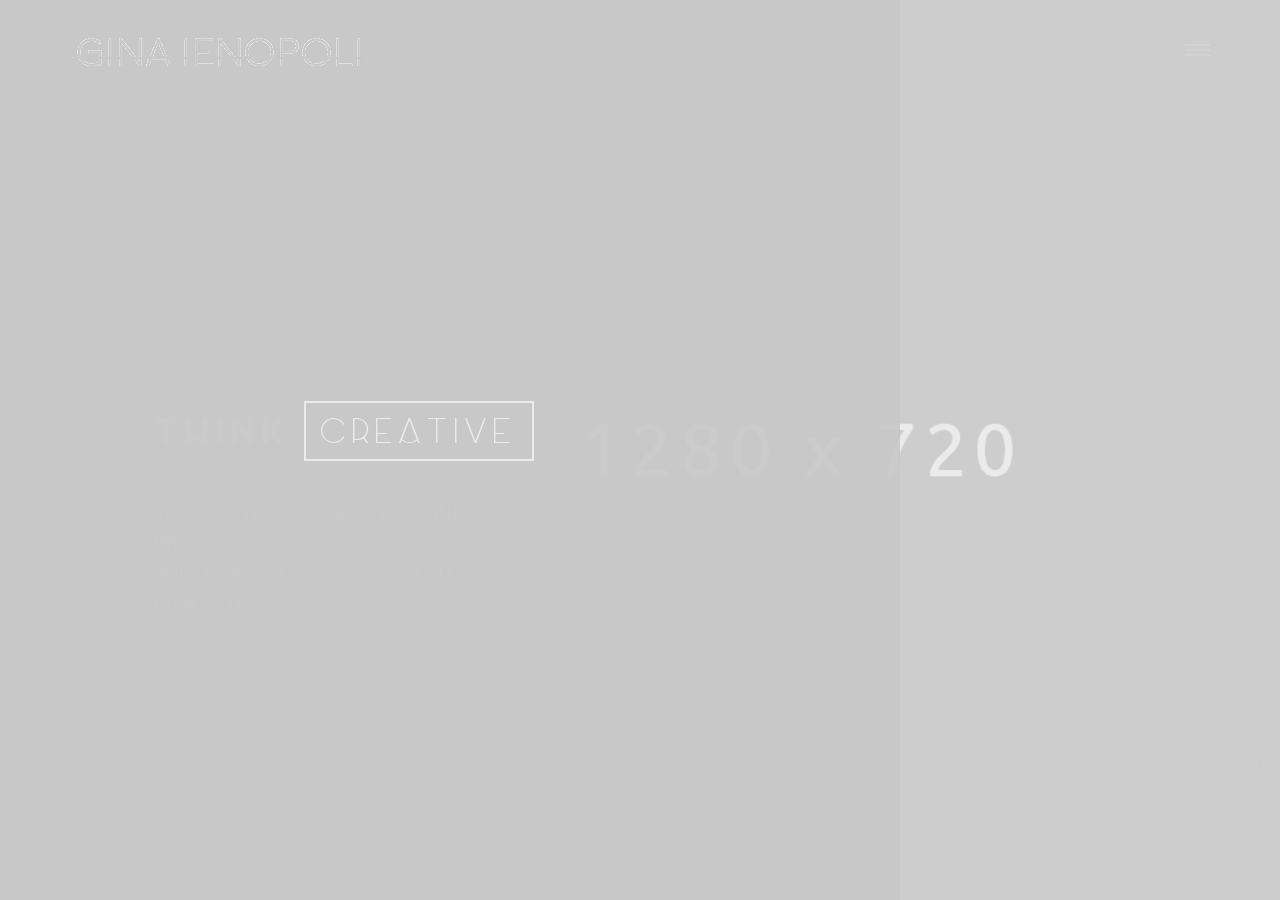
<file: index-full-slider.html>
<!doctype html>
    <html class="no-js" lang="">

    <head>
        <meta charset="utf-8">
        <title>OAK - HTML Theme</title>
        <meta name="description" content="">
        <meta name="msapplication-tap-highlight" content="yes" />
        <meta name="viewport" content="width=device-width, user-scalable=no, initial-scale=1, minimum-scale=1.0, maximum-scale=1.0" />

        <!-- Google Web Font -->
        <link href='http://fonts.googleapis.com/css?family=Ubuntu:300,400,500,700' rel='stylesheet' type='text/css'>
        <link href='http://fonts.googleapis.com/css?family=Lekton:400,700,400italic' rel='stylesheet' type='text/css'>

        <!--  Bootstrap 3-->
        <link rel="stylesheet" href="css/bootstrap.min.css">

        <!-- OWL Carousel -->
        <link rel="stylesheet" href="css/owl.carousel.css">
        <link rel="stylesheet" href="css/owl.theme.css">

        <!--  Slider -->
        <link rel="stylesheet" href="css/jquery.kenburnsy.css">

        <!-- Animate -->
        <link rel="stylesheet" href="css/animate.css">

        <!-- Web Icons Font -->
        <link rel="stylesheet" href="css/pe-icon-7-stroke.css">
        <link rel="stylesheet" href="css/iconmoon.css">
        <link rel="stylesheet" href="css/et-line.css">
        <link rel="stylesheet" href="css/ionicons.css">

        <!-- Magnific PopUp -->
        <link rel="stylesheet" href="css/magnific-popup.css">

        <!-- Tabs -->
        <link rel="stylesheet" type="text/css" href="css/tabs.css" />
        <link rel="stylesheet" type="text/css" href="css/tabstyles.css" />

        <!-- Loader Style -->
        <link rel="stylesheet" href="css/loader-1.css">

        <!-- Costum Styles -->
        <link rel="stylesheet" href="css/main.css">
        <link rel="stylesheet" href="css/responsive.css">

        <!-- Favicon -->
        <link rel="icon" type="image/ico" href="favicon.ico">

        <!-- Modernizer & Respond js -->
        <script src="js/vendor/modernizr-2.8.3-respond-1.4.2.min.js"></script>

        <!-- Full Height -->
        <style>
            html,
            body {
                height: 100%;
                overflow: hidden;
            }
        </style>

    </head>

    <body>

        <!-- Preloader -->
        <div class="cover"></div>

        <div class="header has-slider">
            <div class="container">
                <div class="logo">
                    <a href="index.html">
                        <img src="img/logo.png" alt="Logo">
                    </a>
                </div>

                <!-- Menu Hamburger (Default) -->
                <button class="main-menu-indicator" id="open-button">
                    <span class="line"></span>
                </button>

                <div class="menu-wrap" style="background-image: url(img/nav_bg.jpg)">
                    <div class="menu-content">
                        <div class="navigation">
                            <span class="pe-7s-close close-menu" id="close-button"></span>
                            <div class="search-wrap js-ui-search">
                                <input class="js-ui-text" type="text" placeholder="Search Here...">
                                <span class="eks js-ui-close"></span>
                            </div>
                        </div>
                        <nav class="menu">
                            <div class="menu-list">
                                <ul>
                                    <li class="menu-item-has-children"><a href="#">Home</a>
                                        <ul class="sub-menu">
                                            <li><a href="index.html">- Default</a></li>
                                            <li><a href="index-architecture.html">- Architecture</a></li>
                                            <li><a href="index-full-slider.html">- Slider Full Width</a></li>
                                        </ul>
                                    </li>
                                    <li><a href="about.html">About</a></li>
                                    <li class="menu-item-has-children"><a href="#">Portfolio</a>
                                        <ul class="sub-menu">
                                            <li><a href="portfolio-2column.html">-Portfolio 2 Column</a></li>
                                            <li><a href="portfolio-3column.html">-Portfolio 3 Column</a></li>
                                            <li><a href="portfolio-masonry.html">-Portfolio Masonry</a></li>
                                            <li><a href="portfolio-dribbble.html">-Portfolio Dribbble</a></li>
                                        </ul>
                                    </li>
                                    <li class="menu-item-has-children"><a href="#">Blog</a>
                                        <ul class="sub-menu">
                                            <li><a href="blog.html">Blog Default</a></li>
                                            <li><a href="blog-timeline.html">Blog Timeline</a></li>
                                            <li><a href="single-blog.html">Blog Single</a></li>
                                        </ul>
                                    </li>
                                    <li><a href="contact.html">Contact</a></li>
                                </ul>
                            </div>
                        </nav>

                        <div class="hidden-xs">
                            <div class="menu-social-media">
                                <ul>
                                    <li><a href="#"><i class="iconmoon-facebook"></i></a></li>
                                    <li><a href="#"><i class="iconmoon-twitter"></i></a></li>
                                    <li><a href="#"><i class="iconmoon-dribbble3"></i></a></li>
                                    <li><a href="#"><i class="iconmoon-pinterest"></i></a></li>
                                    <li><a href="#"><i class="iconmoon-linkedin2"></i></a></li>
                                </ul>
                            </div>

                            <div class="menu-information">
                                <ul>
                                    <li><span>T:</span> 003 124 115</li>
                                    <li><span>E:</span> info@mail.com</li>
                                </ul>
                            </div>
                        </div>
                    </div>
                </div>
                <!-- End of Menu Hamburger (Default) -->
            </div>
        </div>

        <div class="slider-container">
            <div class="slider-control left inactive"></div>
            <div class="slider-control right"></div>
            <ul class="slider-pagi"></ul>
            <div class="slider">
                <div class="slide slide-0 active">
                    <div class="slide__bg" style="background-image: url('img/full-slider/image_1.jpg');"></div>
                    <div class="slide__content">
                        <svg class="slide__overlay" viewBox="0 0 1 1" preserveAspectRatio="xMaxYMax slice">
                            <path class="slide__overlay-path" d="M0,0 150,0 500,405 0,405" />
                        </svg>
                        <div class="slide__text">
                            <h2 class="slide__text-heading">THINK<span class="border-text">CREATIVE</span></h2>
                            <p>
                                THE DESIGN IS NOT THE ONLY ONE
                                <br> WHO CAN SEE, BUT IS ALSO A FUNCTION.
                            </p>
                        </div>
                    </div>
                </div>

                <div class="slide slide-1">
                    <div class="slide__bg" style="background-image: url('img/full-slider/image_2.jpg');"></div>
                    <div class="slide__content">
                        <svg class="slide__overlay" viewBox="0 0 720 405" preserveAspectRatio="xMaxYMax slice">
                            <path class="slide__overlay-path" d="M0,0 150,0 500,405 0,405" />
                        </svg>
                        <div class="slide__text">
                            <h2 class="slide__text-heading"><span class="border-text">MODERN</span>SLIDER</h2>
                            <p>VOLUPTATUM MOLESTIAS RECUSANDAE QUAS REPREHENDERIT.</p>
                        </div>
                    </div>
                </div>

                <div class="slide slide-2">
                    <div class="slide__bg" style="background-image: url('img/full-slider/image_3.jpg');"></div>
                    <div class="slide__content">
                        <svg class="slide__overlay" viewBox="0 0 720 405" preserveAspectRatio="xMaxYMax slice">
                            <path class="slide__overlay-path" d="M0,0 150,0 500,405 0,405" />
                        </svg>
                        <div class="slide__text">
                            <h2 class="slide__text-heading">We accomplish individual projects</h2>
                        </div>
                    </div>
                </div>

                <div class="slide slide-3">
                    <div class="slide__bg" style="background-image: url('img/full-slider/image_4.jpg');"></div>
                    <div class="slide__content">
                        <svg class="slide__overlay" viewBox="0 0 720 405" preserveAspectRatio="xMaxYMax slice">
                            <path class="slide__overlay-path" d="M0,0 150,0 500,405 0,405" />
                        </svg>
                        <div class="slide__text">
                            <h2 class="slide__text-heading">New projects <span>Modern</span></h2>
                        </div>
                    </div>
                </div>

                <div class="slide slide-4">
                    <div class="slide__bg" style="background-image: url('img/full-slider/image_1.jpg');"></div>
                    <div class="slide__content">
                        <svg class="slide__overlay" viewBox="0 0 720 405" preserveAspectRatio="xMaxYMax slice">
                            <path class="slide__overlay-path" d="M0,0 150,0 500,405 0,405" />
                        </svg>
                        <div class="slide__text">
                            <h2 class="slide__text-heading"><span>New projects And Modern</span></h2>
                        </div>
                    </div>
                </div>
            </div>
        </div>


        <script src="js/vendor/jquery-1.11.2.min.js"></script>
        <script data-pace-options='{ "ajax": false }' src="js/vendor/pace.min.js"></script>
        <script src="js/vendor/bootstrap.min.js"></script>
        <script src="js/vendor/classie.js"></script>
        <script src="js/vendor/isotope.pkgd.min.js"></script>
        <script src="js/vendor/jquery.velocity.min.js"></script>
        <script src="js/vendor/jquery.kenburnsy.min.js"></script>
        <script src="js/vendor/textslide.js"></script>
        <script src="js/vendor/imagesloaded.pkgd.min.js"></script>
        <script src="js/vendor/tabs.js"></script>
        <script src="js/ef-slider.js"></script>
        <script src="js/vendor/owl.carousel.min.js"></script>
        <script src="js/vendor/jquery.magnific-popup.min.js"></script>
        <script src="js/vendor/jquery.social-buttons.min.js"></script>
        <script src="js/vendor/wow.min.js"></script>
        <script src="js/main.js"></script>
        <script src="js/ajax.js"></script>
    </body>

    </html>
</file>
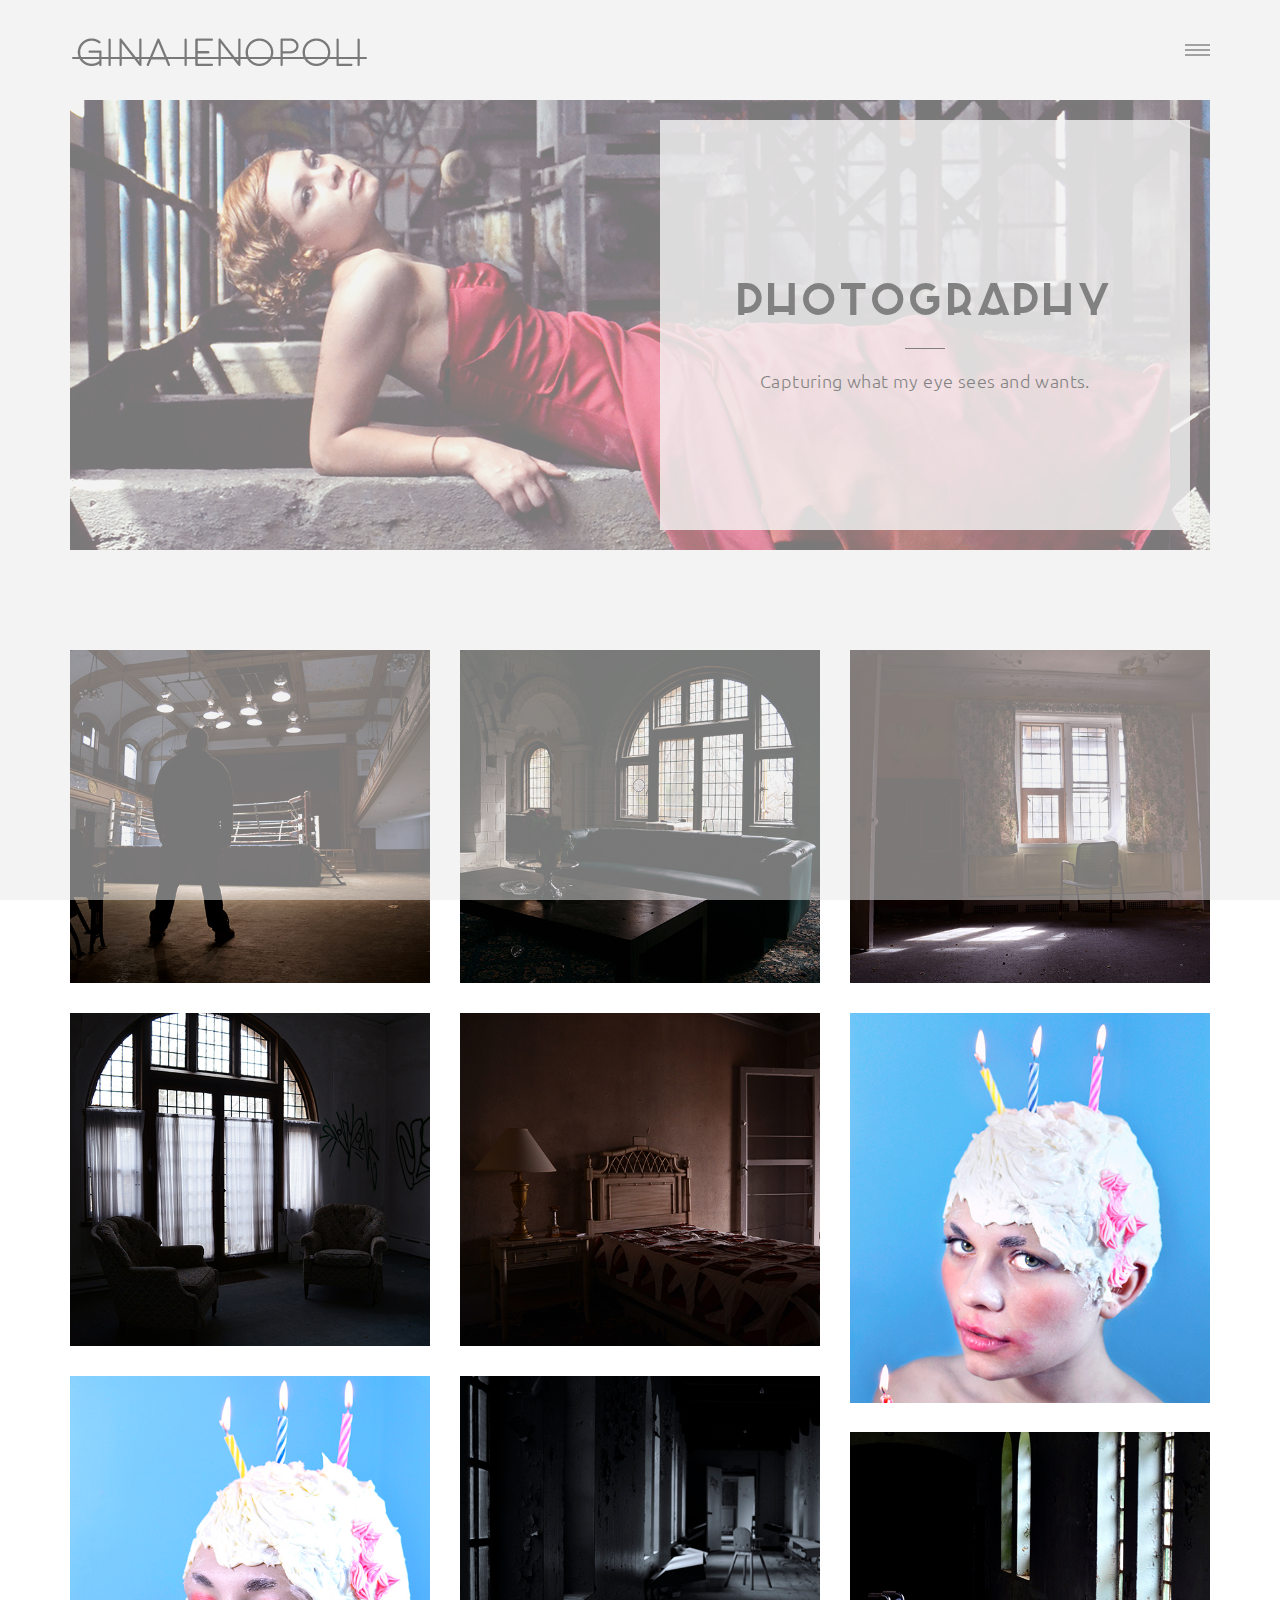
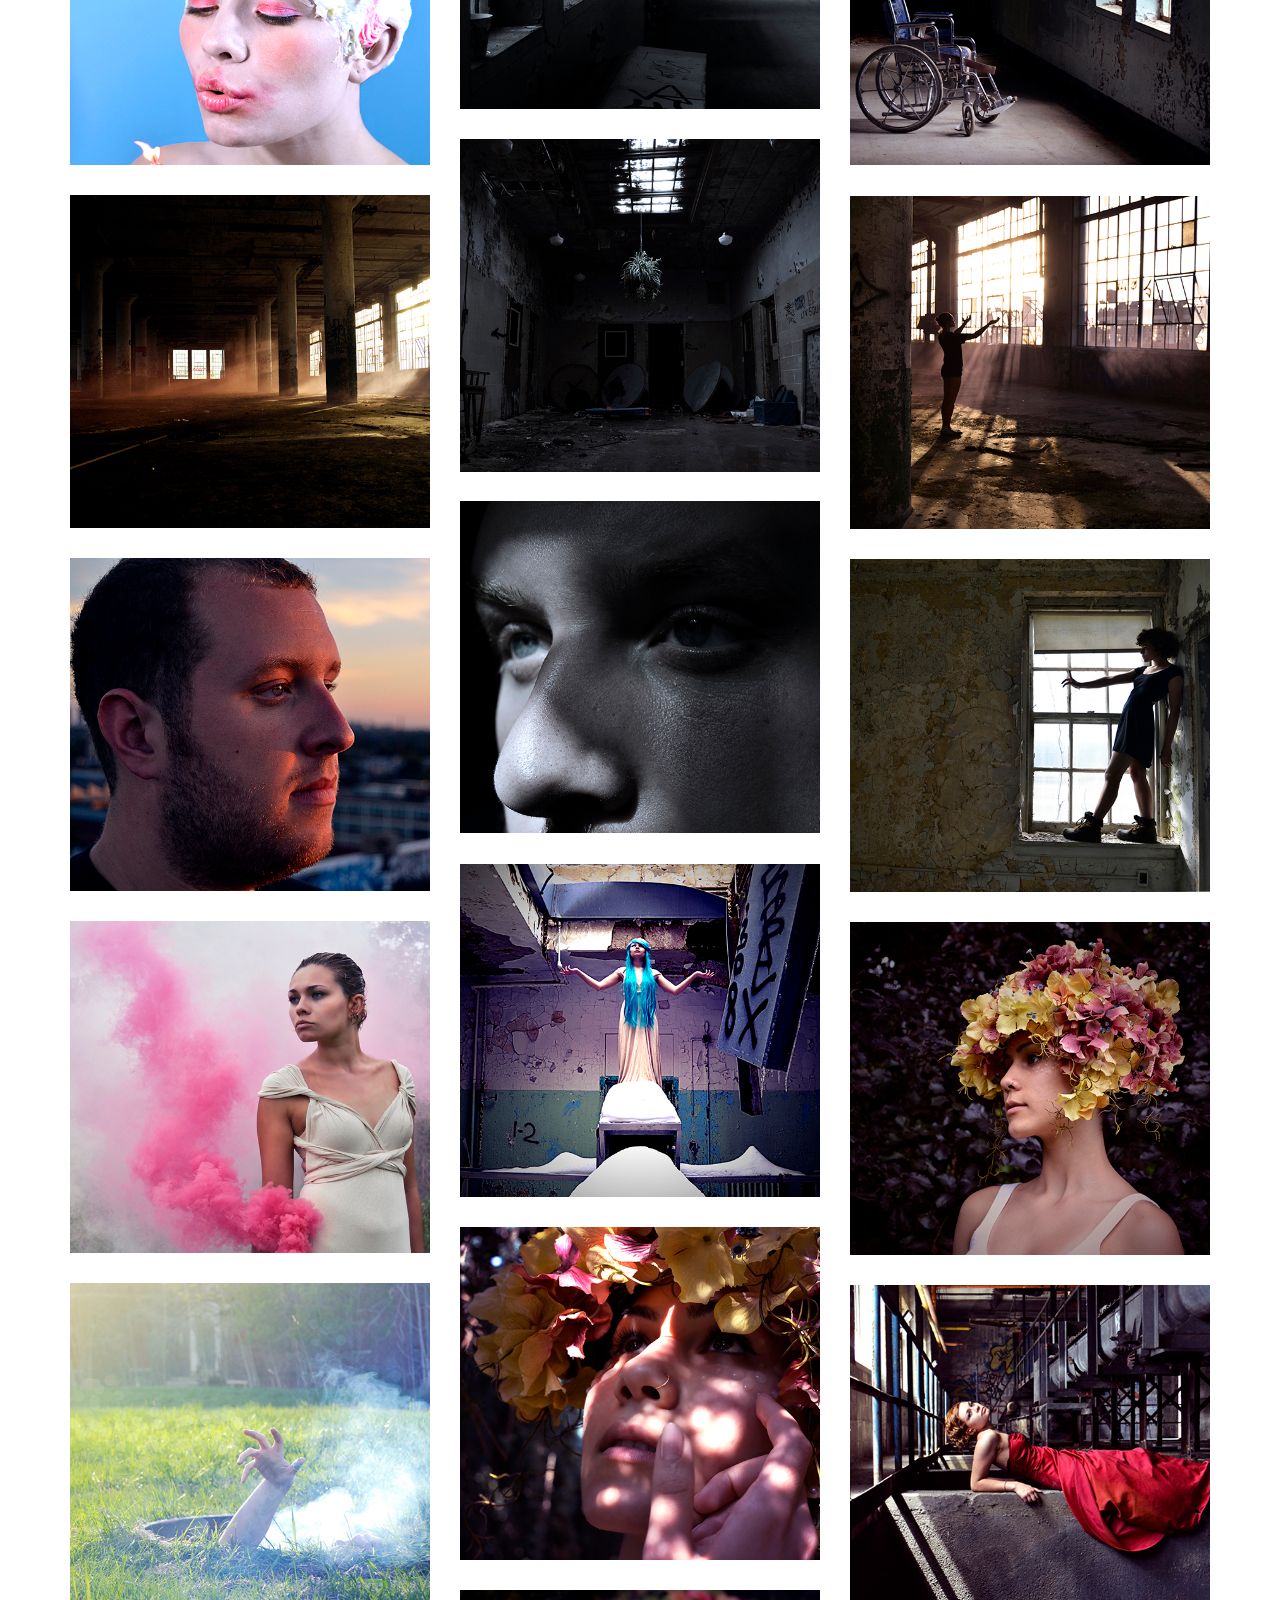
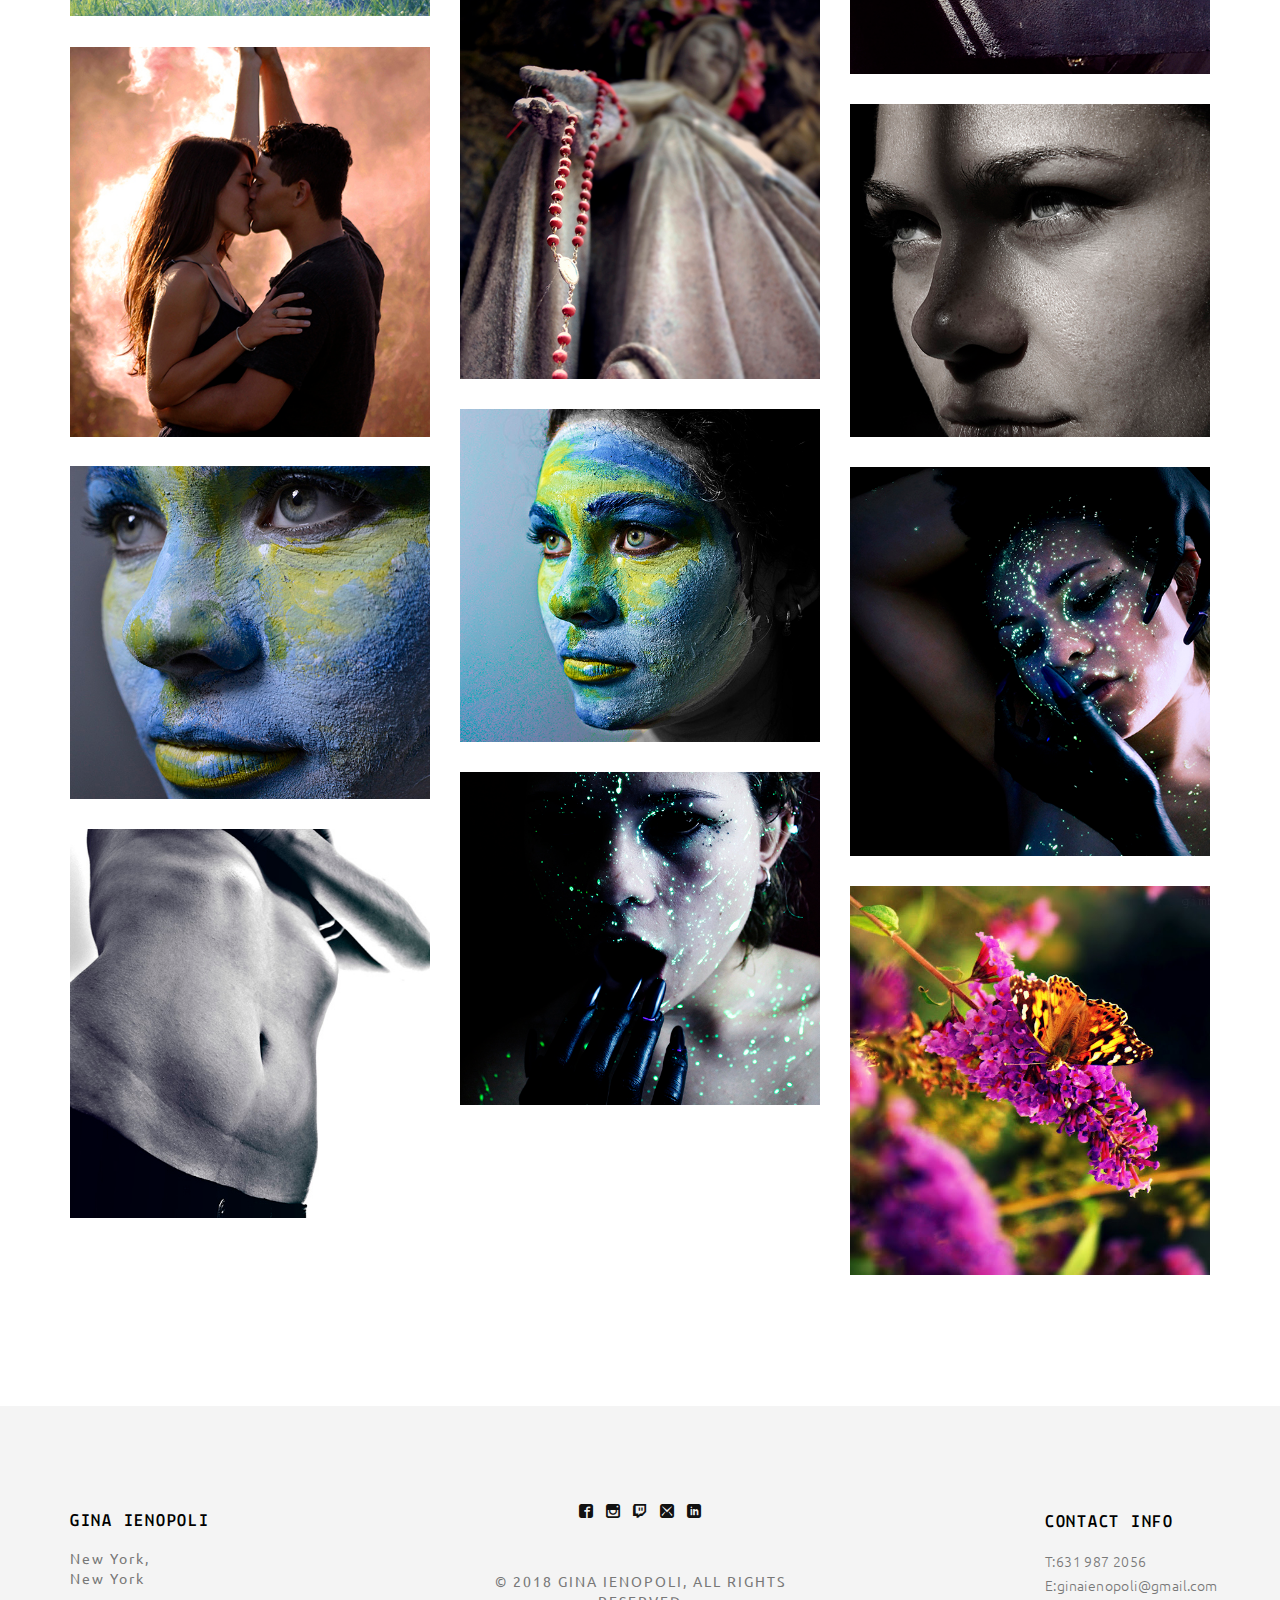
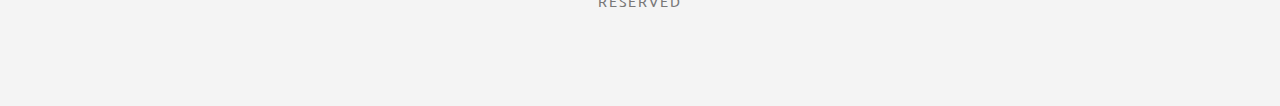
<file: photography.html>
<!doctype html>
<html class="no-js" lang="">

<head>
    <meta charset="utf-8">
    <title>GINA IENOPOLI - PHOTOGRAPHY</title>
    <meta name="description" content="">
    <meta name="msapplication-tap-highlight" content="yes" />
    <meta name="viewport" content="width=device-width, user-scalable=no, initial-scale=1, minimum-scale=1.0, maximum-scale=1.0" />

    <!-- Google Web Font -->
    <link href='http://fonts.googleapis.com/css?family=Ubuntu:300,400,500,700' rel='stylesheet' type='text/css'>
    <link href='http://fonts.googleapis.com/css?family=Lekton:400,700,400italic' rel='stylesheet' type='text/css'>

    <!--  Bootstrap 3-->
    <link rel="stylesheet" href="css/bootstrap.min.css">

    <!-- OWL Carousel -->
    <link rel="stylesheet" href="css/owl.carousel.css">
    <link rel="stylesheet" href="css/owl.theme.css">

    <!--  Slider -->
    <link rel="stylesheet" href="css/jquery.kenburnsy.css">

    <!-- Animate -->
    <link rel="stylesheet" href="css/animate.css">

    <!-- Web Icons Font -->
    <link rel="stylesheet" href="css/pe-icon-7-stroke.css">
    <link rel="stylesheet" href="css/iconmoon.css">
    <link rel="stylesheet" href="css/et-line.css">
    <link rel="stylesheet" href="css/ionicons.css">

    <!-- Magnific PopUp -->
    <link rel="stylesheet" href="css/magnific-popup.css">

    <!-- Tabs -->
    <link rel="stylesheet" type="text/css" href="css/tabs.css" />
    <link rel="stylesheet" type="text/css" href="css/tabstyles.css" />

    <!-- Loader Style -->
    <link rel="stylesheet" href="css/loader-1.css">

    <!-- Costum Styles -->
    <link rel="stylesheet" href="css/main.css">
    <link rel="stylesheet" href="css/responsive.css">

    <!-- Favicon -->
    <link rel="icon" type="image/png" href="favicon.png">

    <!-- Modernizer & Respond js -->
    <script src="js/vendor/modernizr-2.8.3-respond-1.4.2.min.js"></script>
</head>

<body>

    <!-- Preloader -->
    <div class="cover"></div>

    <div class="header">
        <div class="container">
            <div class="logo">
                <a href="index.html">
                    <img src="img/logo.png" alt="Logo">
                </a>
            </div>

            <!-- Menu Hamburger (Default) -->
            <button class="main-menu-indicator" id="open-button">
                <span class="line"></span>
            </button>

            <div class="menu-wrap" style="background-image: url(img/nav_bg.jpg)">
                <div class="menu-content">
                    <div class="navigation">
                        <span class="pe-7s-close close-menu" id="close-button"></span>
                        <div class="search-wrap js-ui-search">
                            <input class="js-ui-text" type="text" placeholder="Search Here...">
                            <span class="eks js-ui-close"></span>
                        </div>
                    </div>
                    <nav class="menu">
                        <div class="menu-list">
                            <ul>
                                <li class="menu-item-has-children"><a href="index.html">Home</a>
                                <li><a href="about.html">About</a></li>
                                <li class="menu-item-has-children"><a href="#">Portfolio</a>
                                    <ul class="sub-menu">
                                        <li><a href="illustration.html">-Illustration</a></li>
                                        <li><a href="graphic-design.html">-Graphic Design</a></li>
                                        <li><a href="photography.html">-Photography</a></li>
                                        <li><a href="games.html">-Games</a></li>
                                        <li><a href="animation.html">-Animation</a></li>
                                    </ul>
                                </li>
                                <li><a href="contact.html">Contact</a></li>
                            </ul>
                        </div>
                    </nav>

                <div class="hidden-xs">
                    <div class="menu-social-media">
                        <ul>
                           <li><a href="https://www.facebook.com/ginpoli/" target="blank"><i class="iconmoon-facebook2"></i></a></li>
                                <li><a href="https://instagram.com/ginpoli" target="blank"><i class="iconmoon-instagram"></i></a></li>
                                <li><a href="https://www.twitch.tv/friedsouls" target="blank"><i class="iconmoon-twitch"></i></a></li>
                                <li><a href="mailto:ginaienopoli@gmail.com"><i class="iconmoon-mail3"></i></a></li>
                                <li><a href="https://www.linkedin.com/in/gina-ienopoli-221560138/" target="blank"><i class="iconmoon-linkedin"></i></a></li>>
                            </ul>
                        </div>

                        <div class="menu-information">
                            <ul>
                                <li><span>T:</span> 631 987 2056</li>
                                <li><span>E:</span> ginaienopoli@gmail.com</li>
                            </ul>
                        </div>
                    </div>
                </div>
            </div>
            <!-- End of Menu Hamburger (Default) -->

        </div>
    </div>

    <div class="container">
        <div class="header-page ef-parallax-bg" style="background-image:url(img/portfolio-header3.jpg)">
            <div class="col-md-6 col-md-offset-6">
                <div class="row">
                    <div class="inner-content">
                        <div class="header-content">
                            <h1>Photography</h1>
                            <hr>
                            <p>Capturing what my eye sees and wants.</p>
                        </div>
                    </div>
                </div>
            </div>
        </div>
    </div>
<!--gallery-->
    <div class="container margin-top">
        <div class="portfolio-wrapper">
            </div>
            <div class="js-masonry">
                <div class="row" id="work-grid">
                    <!-- Begin of Thumbs Portfolio -->
                    <div class="col-md-4 col-sm-4 col-xs-12 mix branding">
                        <div class="img home-portfolio-image">
                        <div class="galleryItem">
                            <img src="sqimages2/img1.jpg" alt="Portfolio Item">
                            <div class="overlay-thumb">
                                <div class="details">
                                    <span class="title">DESOLATION</span>
                                    <span class="info">DSLR NIKON</span>
                                </div>
                                <span class="btnBefore"></span>
                                <span class="btnAfter"></span>
                                <a class="main-portfolio-link" href="#1"></a>
                            </div>
                        </div>
                        </div>
                    </div>
                    <div class="col-md-4 col-sm-4 col-xs-12 mix web">
                        <div class="img home-portfolio-image">
                            <div class="galleryItem">
                            <img src="sqimages2/img2.jpg" alt="Portfolio Item">
                            <div class="overlay-thumb">
                                <div class="details">
                                    <span class="title">CONVERSATION</span>
                                    <span class="info">DSLR NIKON</span>
                                </div>
                                <span class="btnBefore"></span>
                                <span class="btnAfter"></span>
                                <a class="main-portfolio-link" href="#2"></a>
                            </div>
                        </div>
                        </div>
                    </div>
                    <div class="col-md-4 col-sm-4 col-xs-12 mix graphic">
                        <div class="img home-portfolio-image">
                          <div class="galleryItem">
                            <img src="sqimages2/img3.jpg" alt="Portfolio Item">
                            <div class="overlay-thumb">
                                <div class="details">
                                    <span class="title">GLANCING</span>
                                    <span class="info">DSLR NIKON</span>
                                </div>
                                <span class="btnBefore"></span>
                                <span class="btnAfter"></span>
                                <a class="main-portfolio-link" href="#3"></a>
                            </div>
                        </div>
                        </div>
                    </div>
                    <div class="col-md-4 col-sm-4 col-xs-12 mix branding">
                        <div class="img home-portfolio-image">
                            <div class="galleryItem">
                            <img src="sqimages2/img4.jpg" alt="Portfolio Item">
                            <div class="overlay-thumb">
                                <div class="details">
                                    <span class="title">COMPANY</span>
                                    <span class="info">DSLR NIKON</span>
                                </div>
                                <span class="btnBefore"></span>
                                <span class="btnAfter"></span>
                                <a class="main-portfolio-link" href="#4"></a>
                            </div>
                        </div>
                        </div>
                    </div>
                    <div class="col-md-4 col-sm-4 col-xs-12 mix branding">
                        <div class="img home-portfolio-image">
                        <div class="galleryItem">
                            <img src="sqimages2/img5.jpg" alt="Portfolio Item">
                            <div class="overlay-thumb">
                                <div class="details">
                                    <span class="title">CLOSURE</span>
                                    <span class="info">DSLR NIKON</span>
                                </div>
                                <span class="btnBefore"></span>
                                <span class="btnAfter"></span>
                                <a class="main-portfolio-link" href="#5"></a>
                            </div>
                        </div>
                        </div>
                    </div>
                    <div class="col-md-4 col-sm-4 col-xs-12 mix branding">
                        <div class="img home-portfolio-image">
                        <div class="galleryItem">
                            <img src="sqimages2/img6.jpg" alt="Portfolio Item">
                            <div class="overlay-thumb">
                                <div class="details">
                                    <span class="title">THE IDEALIST II</span>
                                    <span class="info">DSLR NIKON</span>
                                </div>
                                <span class="btnBefore"></span>
                                <span class="btnAfter"></span>
                                <a class="main-portfolio-link" href="#6"></a>
                            </div>
                        </div>
                        </div>
                    </div>
                     <div class="col-md-4 col-sm-4 col-xs-12 mix branding">
                        <div class="img home-portfolio-image">
                        <div class="galleryItem">
                            <img src="sqimages2/img7.jpg" alt="Portfolio Item">
                            <div class="overlay-thumb">
                                <div class="details">
                                    <span class="title">THE IDEALIST I</span>
                                    <span class="info">DSLR NIKON</span>
                                </div>
                                <span class="btnBefore"></span>
                                <span class="btnAfter"></span>
                                <a class="main-portfolio-link" href="#7"></a>
                            </div>
                        </div>
                        </div>
                    </div>
                     <div class="col-md-4 col-sm-4 col-xs-12 mix branding">
                        <div class="img home-portfolio-image">
                        <div class="galleryItem">
                            <img src="sqimages2/img8.jpg" alt="Portfolio Item">
                            <div class="overlay-thumb">
                                <div class="details">
                                    <span class="title">CHILD'S PSYCH WARD</span>
                                    <span class="info">DSLR NIKON</span>
                                </div>
                                <span class="btnBefore"></span>
                                <span class="btnAfter"></span>
                                <a class="main-portfolio-link" href="#8"></a>
                            </div>
                        </div>
                        </div>
                    </div>
                     <div class="col-md-4 col-sm-4 col-xs-12 mix branding">
                        <div class="img home-portfolio-image">
                        <div class="galleryItem">
                            <img src="sqimages2/img9.jpg" alt="Portfolio Item">
                            <div class="overlay-thumb">
                                <div class="details">
                                    <span class="title">INJURED</span>
                                    <span class="info">DSLR NIKON</span>
                                </div>
                                <span class="btnBefore"></span>
                                <span class="btnAfter"></span>
                                <a class="main-portfolio-link" href="#9"></a>
                            </div>
                        </div>
                        </div>
                        </div>
                         <div class="col-md-4 col-sm-4 col-xs-12 mix branding">
                        <div class="img home-portfolio-image">
                        <div class="galleryItem">
                            <img src="sqimages2/img10.jpg" alt="Portfolio Item">
                            <div class="overlay-thumb">
                                <div class="details">
                                    <span class="title">FEELING ALIVE</span>
                                    <span class="info">DSLR NIKON</span>
                                </div>
                                <span class="btnBefore"></span>
                                <span class="btnAfter"></span>
                                <a class="main-portfolio-link" href="#10"></a>
                            </div>
                        </div>
                        </div>
                    </div>
                     <div class="col-md-4 col-sm-4 col-xs-12 mix branding">
                        <div class="img home-portfolio-image">
                        <div class="galleryItem">
                            <img src="sqimages2/img11.jpg" alt="Portfolio Item">
                            <div class="overlay-thumb">
                                <div class="details">
                                    <span class="title">BLURS</span>
                                    <span class="info">DSLR NIKON</span>
                                </div>
                                <span class="btnBefore"></span>
                                <span class="btnAfter"></span>
                                <a class="main-portfolio-link" href="#11"></a>
                            </div>
                        </div>
                        </div>
                    </div>
                     <div class="col-md-4 col-sm-4 col-xs-12 mix branding">
                        <div class="img home-portfolio-image">
                        <div class="galleryItem">
                            <img src="sqimages2/img12.jpg" alt="Portfolio Item">
                            <div class="overlay-thumb">
                                <div class="details">
                                    <span class="title">PRAISE</span>
                                    <span class="info">DSLR NIKON</span>
                                </div>
                                <span class="btnBefore"></span>
                                <span class="btnAfter"></span>
                                <a class="main-portfolio-link" href="#12"></a>
                            </div>
                        </div>
                        </div>
                    </div> 
                     <div class="col-md-4 col-sm-4 col-xs-12 mix branding">
                        <div class="img home-portfolio-image">
                        <div class="galleryItem">
                            <img src="sqimages2/img13.jpg" alt="Portfolio Item">
                            <div class="overlay-thumb">
                                <div class="details">
                                    <span class="title">THE SEARCH</span>
                                    <span class="info">DSLR NIKON</span>
                                </div>
                                <span class="btnBefore"></span>
                                <span class="btnAfter"></span>
                                <a class="main-portfolio-link" href="#13"></a>
                            </div>
                        </div>
                        </div>
                    </div>
                     <div class="col-md-4 col-sm-4 col-xs-12 mix branding">
                        <div class="img home-portfolio-image">
                        <div class="galleryItem">
                            <img src="sqimages2/img14.jpg" alt="Portfolio Item">
                            <div class="overlay-thumb">
                                <div class="details">
                                    <span class="title">ON TOP</span>
                                    <span class="info">DSLR NIKON</span>
                                </div>
                                <span class="btnBefore"></span>
                                <span class="btnAfter"></span>
                                <a class="main-portfolio-link" href="#14"></a>
                            </div>
                        </div>
                        </div>
                    </div>
                     <div class="col-md-4 col-sm-4 col-xs-12 mix branding">
                        <div class="img home-portfolio-image">
                        <div class="galleryItem">
                            <img src="sqimages2/img15.jpg" alt="Portfolio Item">
                            <div class="overlay-thumb">
                                <div class="details">
                                    <span class="title">OUT OF TOUCH</span>
                                    <span class="info">DSLR NIKON</span>
                                </div>
                                <span class="btnBefore"></span>
                                <span class="btnAfter"></span>
                                <a class="main-portfolio-link" href="#15"></a>
                            </div>
                        </div>
                        </div>
                    </div>
                     <div class="col-md-4 col-sm-4 col-xs-12 mix branding">
                        <div class="img home-portfolio-image">
                        <div class="galleryItem">
                            <img src="sqimages2/img16.jpg" alt="Portfolio Item">
                            <div class="overlay-thumb">
                                <div class="details">
                                    <span class="title">HOLY ISOLATION</span>
                                    <span class="info">DSLR NIKON</span>
                                </div>
                                <span class="btnBefore"></span>
                                <span class="btnAfter"></span>
                                <a class="main-portfolio-link" href="#16"></a>
                            </div>
                        </div>
                        </div>
                    </div>
                    <div class="col-md-4 col-sm-4 col-xs-12 mix branding">
                        <div class="img home-portfolio-image">
                        <div class="galleryItem">
                            <img src="sqimages2/img17.jpg" alt="Portfolio Item">
                            <div class="overlay-thumb">
                                <div class="details">
                                    <span class="title">WHITE CANVAS</span>
                                    <span class="info">DSLR NIKON</span>
                                </div>
                                <span class="btnBefore"></span>
                                <span class="btnAfter"></span>
                                <a class="main-portfolio-link" href="#17"></a>
                            </div>
                        </div>
                        </div>
                    </div>
                    <div class="col-md-4 col-sm-4 col-xs-12 mix branding">
                        <div class="img home-portfolio-image">
                        <div class="galleryItem">
                            <img src="sqimages2/img18.jpg" alt="Portfolio Item">
                            <div class="overlay-thumb">
                                <div class="details">
                                    <span class="title">FLOWER GRACE I</span>
                                    <span class="info">DSLR NIKON</span>
                                </div>
                                <span class="btnBefore"></span>
                                <span class="btnAfter"></span>
                                <a class="main-portfolio-link" href="#18"></a>
                            </div>
                        </div>
                        </div>
                    </div>
                    <div class="col-md-4 col-sm-4 col-xs-12 mix branding">
                        <div class="img home-portfolio-image">
                        <div class="galleryItem">
                            <img src="sqimages2/img19.jpg" alt="Portfolio Item">
                            <div class="overlay-thumb">
                                <div class="details">
                                    <span class="title">FLOWER GRACE II</span>
                                    <span class="info">DSLR NIKON</span>
                                </div>
                                <span class="btnBefore"></span>
                                <span class="btnAfter"></span>
                                <a class="main-portfolio-link" href="#19"></a>
                            </div>
                        </div>
                        </div>
                    </div>
                    <div class="col-md-4 col-sm-4 col-xs-12 mix branding">
                        <div class="img home-portfolio-image">
                        <div class="galleryItem">
                            <img src="sqimages2/img20.jpg" alt="Portfolio Item">
                            <div class="overlay-thumb">
                                <div class="details">
                                    <span class="title">THRILL</span>
                                    <span class="info">DSLR NIKON</span>
                                </div>
                                <span class="btnBefore"></span>
                                <span class="btnAfter"></span>
                                <a class="main-portfolio-link" href="#20"></a>
                            </div>
                        </div>
                        </div>
                    </div>
                    <div class="col-md-4 col-sm-4 col-xs-12 mix branding">
                        <div class="img home-portfolio-image">
                        <div class="galleryItem">
                            <img src="sqimages2/img21.jpg" alt="Portfolio Item">
                            <div class="overlay-thumb">
                                <div class="details">
                                    <span class="title">ON EDGE</span>
                                    <span class="info">DSLR NIKON</span>
                                </div>
                                <span class="btnBefore"></span>
                                <span class="btnAfter"></span>
                                <a class="main-portfolio-link" href="#21"></a>
                            </div>
                        </div>
                        </div>
                    </div>
                    <div class="col-md-4 col-sm-4 col-xs-12 mix branding">
                        <div class="img home-portfolio-image">
                        <div class="galleryItem">
                            <img src="sqimages2/img22.jpg" alt="Portfolio Item">
                            <div class="overlay-thumb">
                                <div class="details">
                                    <span class="title">MARY</span>
                                    <span class="info">DSLR NIKON</span>
                                </div>
                                <span class="btnBefore"></span>
                                <span class="btnAfter"></span>
                                <a class="main-portfolio-link" href="#22"></a>
                            </div>
                        </div>
                        </div>
                    </div>
                    <div class="col-md-4 col-sm-4 col-xs-12 mix branding">
                        <div class="img home-portfolio-image">
                        <div class="galleryItem">
                            <img src="sqimages2/img23.jpg" alt="Portfolio Item">
                            <div class="overlay-thumb">
                                <div class="details">
                                    <span class="title">LOVE CORROSION</span>
                                    <span class="info">DSLR NIKON</span>
                                </div>
                                <span class="btnBefore"></span>
                                <span class="btnAfter"></span>
                                <a class="main-portfolio-link" href="#23"></a>
                            </div>
                        </div>
                        </div>
                    </div>
                    <div class="col-md-4 col-sm-4 col-xs-12 mix branding">
                        <div class="img home-portfolio-image">
                        <div class="galleryItem">
                            <img src="sqimages2/img24.jpg" alt="Portfolio Item">
                            <div class="overlay-thumb">
                                <div class="details">
                                    <span class="title">STAGED</span>
                                    <span class="info">DSLR NIKON</span>
                                </div>
                                <span class="btnBefore"></span>
                                <span class="btnAfter"></span>
                                <a class="main-portfolio-link" href="#24"></a>
                            </div>
                        </div>
                        </div>
                    </div>
                    <div class="col-md-4 col-sm-4 col-xs-12 mix branding">
                        <div class="img home-portfolio-image">
                        <div class="galleryItem">
                            <img src="sqimages2/img25.jpg" alt="Portfolio Item">
                            <div class="overlay-thumb">
                                <div class="details">
                                    <span class="title">THE CANVAS GLANCE</span>
                                    <span class="info">DSLR NIKON</span>
                                </div>
                                <span class="btnBefore"></span>
                                <span class="btnAfter"></span>
                                <a class="main-portfolio-link" href="#25"></a>
                            </div>
                        </div>
                        </div>
                    </div>
                    <div class="col-md-4 col-sm-4 col-xs-12 mix branding">
                        <div class="img home-portfolio-image">
                        <div class="galleryItem">
                            <img src="sqimages2/img26.jpg" alt="Portfolio Item">
                            <div class="overlay-thumb">
                                <div class="details">
                                    <span class="title">CLOSE UP</span>
                                    <span class="info">DSLR NIKON</span>
                                </div>
                                <span class="btnBefore"></span>
                                <span class="btnAfter"></span>
                                <a class="main-portfolio-link" href="#26"></a>
                            </div>
                        </div>
                        </div>
                    </div>
                    <div class="col-md-4 col-sm-4 col-xs-12 mix branding">
                        <div class="img home-portfolio-image">
                        <div class="galleryItem">
                            <img src="sqimages2/img27.jpg" alt="Portfolio Item">
                            <div class="overlay-thumb">
                                <div class="details">
                                    <span class="title">GALAXY DEMON I</span>
                                    <span class="info">DSLR NIKON</span>
                                </div>
                                <span class="btnBefore"></span>
                                <span class="btnAfter"></span>
                                <a class="main-portfolio-link" href="#27"></a>
                            </div>
                        </div>
                        </div>
                    </div>
                    <div class="col-md-4 col-sm-4 col-xs-12 mix branding">
                        <div class="img home-portfolio-image">
                        <div class="galleryItem">
                            <img src="sqimages2/img28.jpg" alt="Portfolio Item">
                            <div class="overlay-thumb">
                                <div class="details">
                                    <span class="title">DEMON GALAXY II</span>
                                    <span class="info">DSLR NIKON</span>
                                </div>
                                <span class="btnBefore"></span>
                                <span class="btnAfter"></span>
                                <a class="main-portfolio-link" href="#28"></a>
                            </div>
                        </div>
                        </div>
                    </div>
                    <div class="col-md-4 col-sm-4 col-xs-12 mix branding">
                        <div class="img home-portfolio-image">
                        <div class="galleryItem">
                            <img src="sqimages2/img29.jpg" alt="Portfolio Item">
                            <div class="overlay-thumb">
                                <div class="details">
                                    <span class="title">EXPOSE</span>
                                    <span class="info">DSLR NIKON</span>
                                </div>
                                <span class="btnBefore"></span>
                                <span class="btnAfter"></span>
                                <a class="main-portfolio-link" href="#29"></a>
                            </div>
                        </div>
                        </div>
                    </div>
                    <div class="col-md-4 col-sm-4 col-xs-12 mix branding">
                        <div class="img home-portfolio-image">
                        <div class="galleryItem">
                            <img src="sqimages2/img30.jpg" alt="Portfolio Item">
                            <div class="overlay-thumb">
                                <div class="details">
                                    <span class="title">BEAUTY</span>
                                    <span class="info">DSLR NIKON</span>
                                </div>
                                <span class="btnBefore"></span>
                                <span class="btnAfter"></span>
                                <a class="main-portfolio-link" href="#30"></a>
                            </div>
                        </div>
                        </div>
                    </div>


                        </div>
                    </div>
                
            
        <!--lightbox-->
       <div class="lightbox" id="1">
   <div class="image">
       <img src="images2/img1.jpg">
          <a href="#16" class="prev"></a>
          <a href="#!" class="close"></a>
          <a href="#2" class="next"></a>
   </div>
</div>
<div class="lightbox" id="2">
    <div class="image">
         <img src="images2/img2.jpg">
             <a href="#1" class="prev"></a>
             <a href="#!" class="close"></a>
             <a href="#3" class="next"></a>
        </div>
    </div>
    <div class="lightbox" id="3">
        <div class="image">
            <img src="images2/img3.jpg">
                <a href="#2" class="prev"></a>
                <a href="#!" class="close"></a>
                <a href="#4" class="next"></a>
       </div>
   </div>
    <div class="lightbox" id="4">
        <div class="image">
            <img src="images2/img4.jpg">
                <a href="#3" class="prev"></a>
                <a href="#!" class="close"></a>
                <a href="#5" class="next"></a>
       </div>
   </div>
    <div class="lightbox" id="5">
        <div class="image">
            <img src="images2/img5.jpg">
                <a href="#4" class="prev"></a>
                <a href="#!" class="close"></a>
                <a href="#6" class="next"></a>
       </div>
   </div>
    <div class="lightbox" id="6">
        <div class="image">
            <img src="images2/img6.jpg">
                <a href="#5" class="prev"></a>
                <a href="#!" class="close"></a>
                <a href="#7" class="next"></a>
       </div>
   </div>
   <div class="lightbox" id="7">
      <div class="image">
            <img src="images2/img7.jpg">
                <a href="#6" class="prev"></a>
                <a href="#!" class="close"></a>
                <a href="#8" class="next"></a>
       </div>
   </div>
   <div class="lightbox" id="8">
      <div class="image">
            <img src="images2/img8.jpg">
                <a href="#7" class="prev"></a>
                <a href="#!" class="close"></a>
                <a href="#9" class="next"></a>
       </div>
   </div>
   <div class="lightbox" id="9">
      <div class="image">
            <img src="images2/img9.jpg">
                <a href="#8" class="prev"></a>
                <a href="#!" class="close"></a>
                <a href="#10" class="next"></a>
       </div>
   </div>
   <div class="lightbox" id="10">
      <div class="image">
            <img src="images2/img10.jpg">
                <a href="#9" class="prev"></a>
                <a href="#!" class="close"></a>
                <a href="#11" class="next"></a>
       </div>
   </div>
   <div class="lightbox" id="11">
      <div class="image">
            <img src="images2/img11.jpg">
                <a href="#10" class="prev"></a>
                <a href="#!" class="close"></a>
                <a href="#12" class="next"></a>
       </div>
   </div>
   <div class="lightbox" id="12">
      <div class="image">
            <img src="images2/img12.jpg">
                <a href="#11" class="prev"></a>
                <a href="#!" class="close"></a>
                <a href="#13" class="next"></a>
       </div>
   </div>
   <div class="lightbox" id="13">
      <div class="image">
            <img src="images2/img13.jpg">
                <a href="#12" class="prev"></a>
                <a href="#!" class="close"></a>
                <a href="#14" class="next"></a>
       </div>
   </div>
   <div class="lightbox" id="14">
      <div class="image">
            <img src="images2/img14.jpg">
                <a href="#13" class="prev"></a>
                <a href="#!" class="close"></a>
                <a href="#15" class="next"></a>
       </div>
   </div>
   <div class="lightbox" id="15">
      <div class="image">
            <img src="images2/img15.jpg">
                <a href="#14" class="prev"></a>
                <a href="#!" class="close"></a>
                <a href="#16" class="next"></a>
       </div>
   </div>
   <div class="lightbox" id="16">
      <div class="image">
            <img src="images2/img16.jpg">
                <a href="#15" class="prev"></a>
                <a href="#!" class="close"></a>
                <a href="#1" class="next"></a>
       </div>
   </div>
   <div class="lightbox" id="17">
      <div class="image">
            <img src="images2/img17.jpg">
                <a href="#16" class="prev"></a>
                <a href="#!" class="close"></a>
                <a href="#18" class="next"></a>
       </div>
   </div>
   <div class="lightbox" id="18">
      <div class="image">
            <img src="images2/img18.jpg">
                <a href="#17" class="prev"></a>
                <a href="#!" class="close"></a>
                <a href="#19" class="next"></a>
       </div>
   </div>
   <div class="lightbox" id="19">
      <div class="image">
            <img src="images2/img19.jpg">
                <a href="#18" class="prev"></a>
                <a href="#!" class="close"></a>
                <a href="#20" class="next"></a>
       </div>
   </div>
   <div class="lightbox" id="20">
      <div class="image">
            <img src="images2/img20.jpg">
                <a href="#19" class="prev"></a>
                <a href="#!" class="close"></a>
                <a href="#21" class="next"></a>
       </div>
   </div>
   <div class="lightbox" id="21">
      <div class="image">
            <img src="images2/img21.jpg">
                <a href="#20" class="prev"></a>
                <a href="#!" class="close"></a>
                <a href="#22" class="next"></a>
       </div>
   </div>
   <div class="lightbox" id="22">
      <div class="image">
            <img src="images2/img22.jpg">
                <a href="#21" class="prev"></a>
                <a href="#!" class="close"></a>
                <a href="#23" class="next"></a>
       </div>
   </div>
   <div class="lightbox" id="23">
      <div class="image">
            <img src="images2/img23.jpg">
                <a href="#22" class="prev"></a>
                <a href="#!" class="close"></a>
                <a href="#24" class="next"></a>
       </div>
   </div>
   <div class="lightbox" id="24">
      <div class="image">
            <img src="images2/img24.jpg">
                <a href="#23" class="prev"></a>
                <a href="#!" class="close"></a>
                <a href="#25" class="next"></a>
       </div>
   </div>
   <div class="lightbox" id="25">
      <div class="image">
            <img src="images2/img25.jpg">
                <a href="#24" class="prev"></a>
                <a href="#!" class="close"></a>
                <a href="#26" class="next"></a>
       </div>
   </div>
   <div class="lightbox" id="26">
      <div class="image">
            <img src="images2/img26.jpg">
                <a href="#25" class="prev"></a>
                <a href="#!" class="close"></a>
                <a href="#27" class="next"></a>
       </div>
   </div>
   <div class="lightbox" id="27">
      <div class="image">
            <img src="images2/img27.jpg">
                <a href="#26" class="prev"></a>
                <a href="#!" class="close"></a>
                <a href="#28" class="next"></a>
       </div>
   </div>
   <div class="lightbox" id="28">
      <div class="image">
            <img src="images2/img28.jpg">
                <a href="#27" class="prev"></a>
                <a href="#!" class="close"></a>
                <a href="#29" class="next"></a>
       </div>
   </div>
   <div class="lightbox" id="29">
      <div class="image">
            <img src="images2/img29.jpg">
                <a href="#28" class="prev"></a>
                <a href="#!" class="close"></a>
                <a href="#30" class="next"></a>
       </div>
   </div>
   <div class="lightbox" id="30">
      <div class="image">
            <img src="images2/img30.jpg">
                <a href="#29" class="prev"></a>
                <a href="#!" class="close"></a>
                <a href="#1" class="next"></a>
       </div>
   </div>
            
        </div>
    </div>

    <div class="footer margin-top">
        <div class="container">
            <div class="row">
                <div class="col-md-2 col-sm-4 col-xs-12">
                    <div class="footer-inner">
                        <div class="footer-content">
                            <h4>GINA IENOPOLI</h4>
                                <address>
                                    New York, 
                                    <br>
                                    New York
                                </address>
                        </div>
                    </div>
                </div>

                <div class="col-md-2 col-md-push-8 col-sm-4 col-xs-12">
                    <div class="footer-inner">
                        <div class="footer-content">
                            <h4>CONTACT INFO</h4>
                            <p>
                                T:631 987 2056 <br>
                                E:ginaienopoli@gmail.com 
                            </p>
                        </div>
                    </div>
                </div>

                <div class="col-md-4 col-sm-4 col-xs-12">
                    <div class="footer-inner">
                        <div class="footer-content">
                            <ul class="social-media">
                               <li><a href="https://www.facebook.com/ginpoli/" target="blank"><i class="iconmoon-facebook2"></i></a></li>
                                <li><a href="https://instagram.com/ginpoli" target="blank"><i class="iconmoon-instagram"></i></a></li>
                                <li><a href="https://www.twitch.tv/friedsouls" target="blank"><i class="iconmoon-twitch"></i></a></li>
                                <li><a href="mailto:ginaienopoli@gmail.com"><i class="iconmoon-mail3"></i></a></li>
                                <li><a href="https://www.linkedin.com/in/gina-ienopoli-221560138/" target="blank"><i class="iconmoon-linkedin"></i></a></li>
                        </ul>
                        <span class="copyright-mark">&copy; 2018 GINA IENOPOLI, ALL RIGHTS RESERVED</span>
                        </div>
                    </div>
                </div>
            </div>
        </div>
    </div>

    <a href="javascript:void(0)" class="scroll-top" id="scroll-top"><i class="pe-7s-angle-up"></i></a>

    <script src="js/vendor/jquery-1.11.2.min.js"></script>
    <script data-pace-options='{ "ajax": false }' src="js/vendor/pace.min.js"></script>
    <script src="js/vendor/bootstrap.min.js"></script>
    <script src="js/vendor/classie.js"></script>
    <script src="js/vendor/isotope.pkgd.min.js"></script>
    <script src="js/vendor/jquery.velocity.min.js"></script>
    <script src="js/vendor/jquery.kenburnsy.min.js"></script>
    <script src="js/vendor/textslide.js"></script>
    <script src="js/vendor/imagesloaded.pkgd.min.js"></script>
    <script src="js/vendor/tabs.js"></script>
    <script src="js/ef-slider.js"></script>
    <script src="js/vendor/owl.carousel.min.js"></script>
    <script src="js/vendor/jquery.magnific-popup.min.js"></script>
    <script src="js/vendor/jquery.social-buttons.min.js"></script>
    <script src="js/vendor/wow.min.js"></script>
    <script src="js/main.js"></script>
    <script src="js/ajax.js"></script>
</body>

</html>
</file>
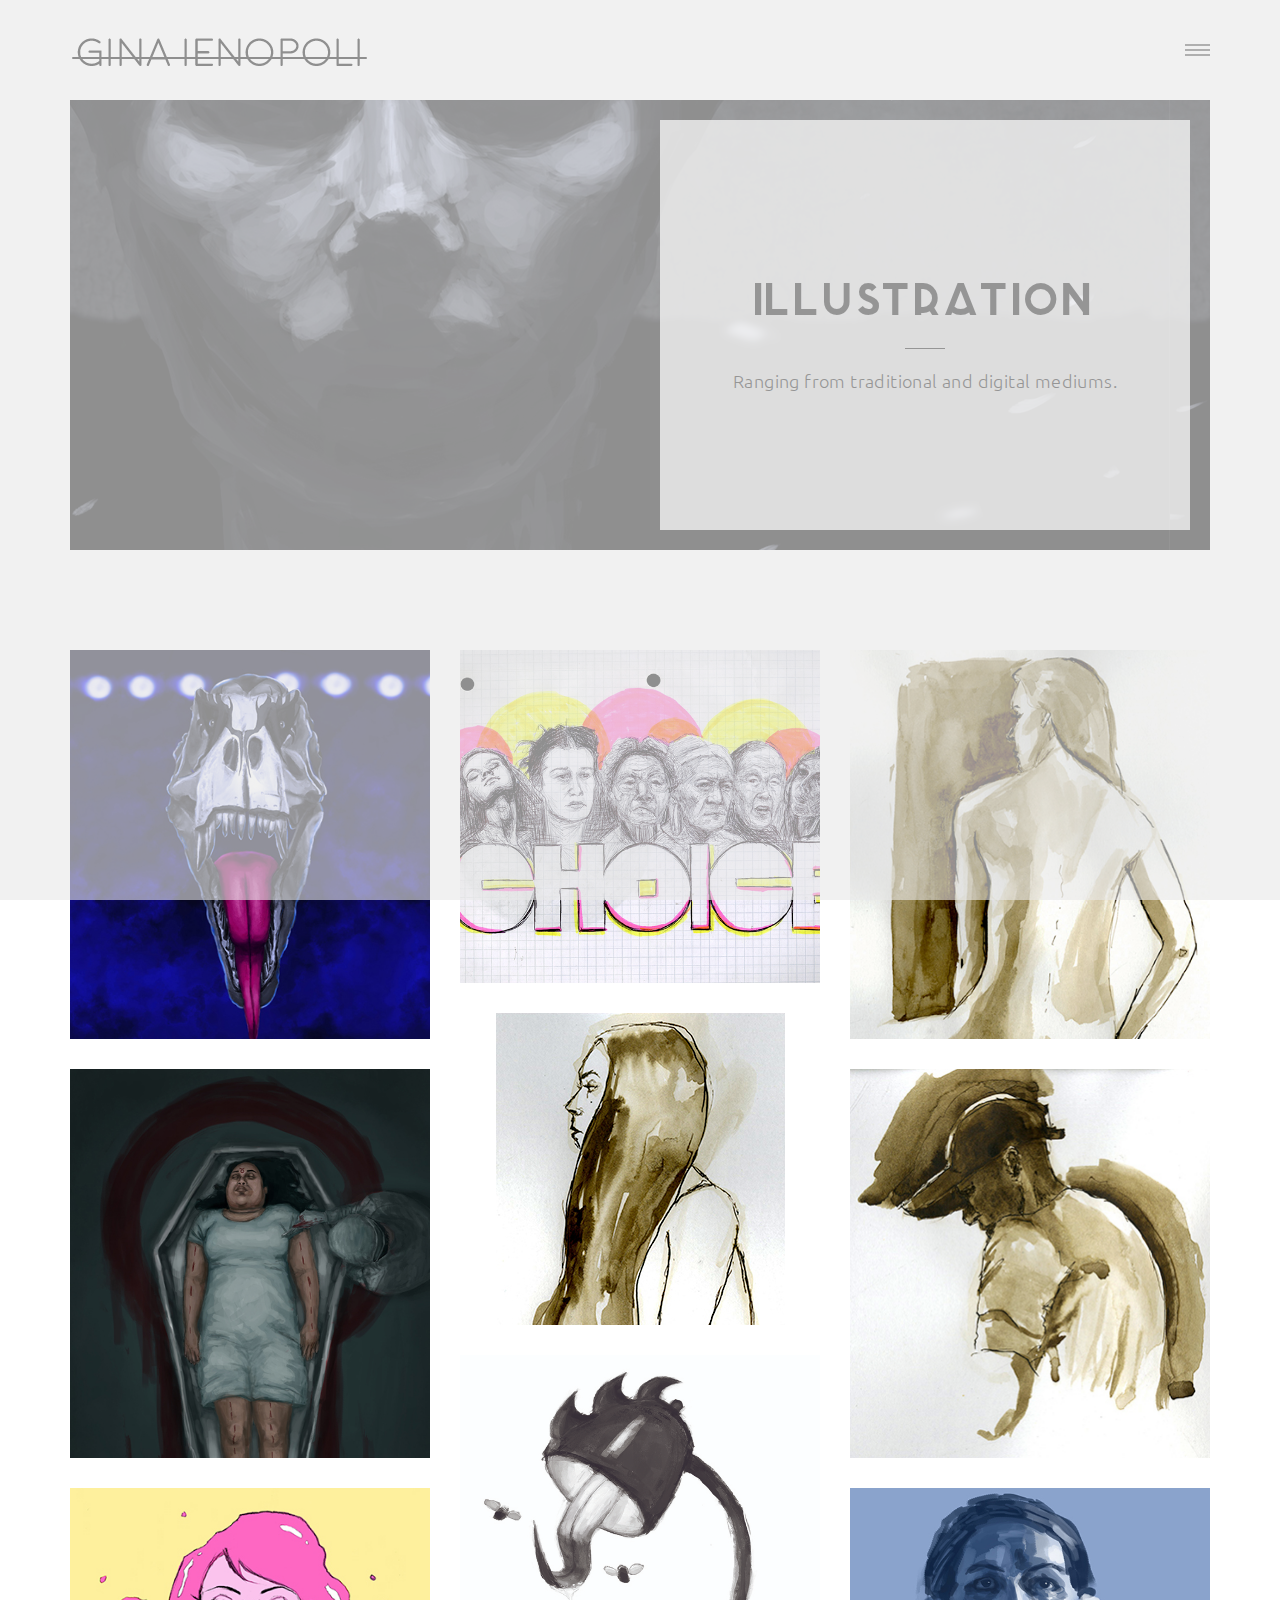
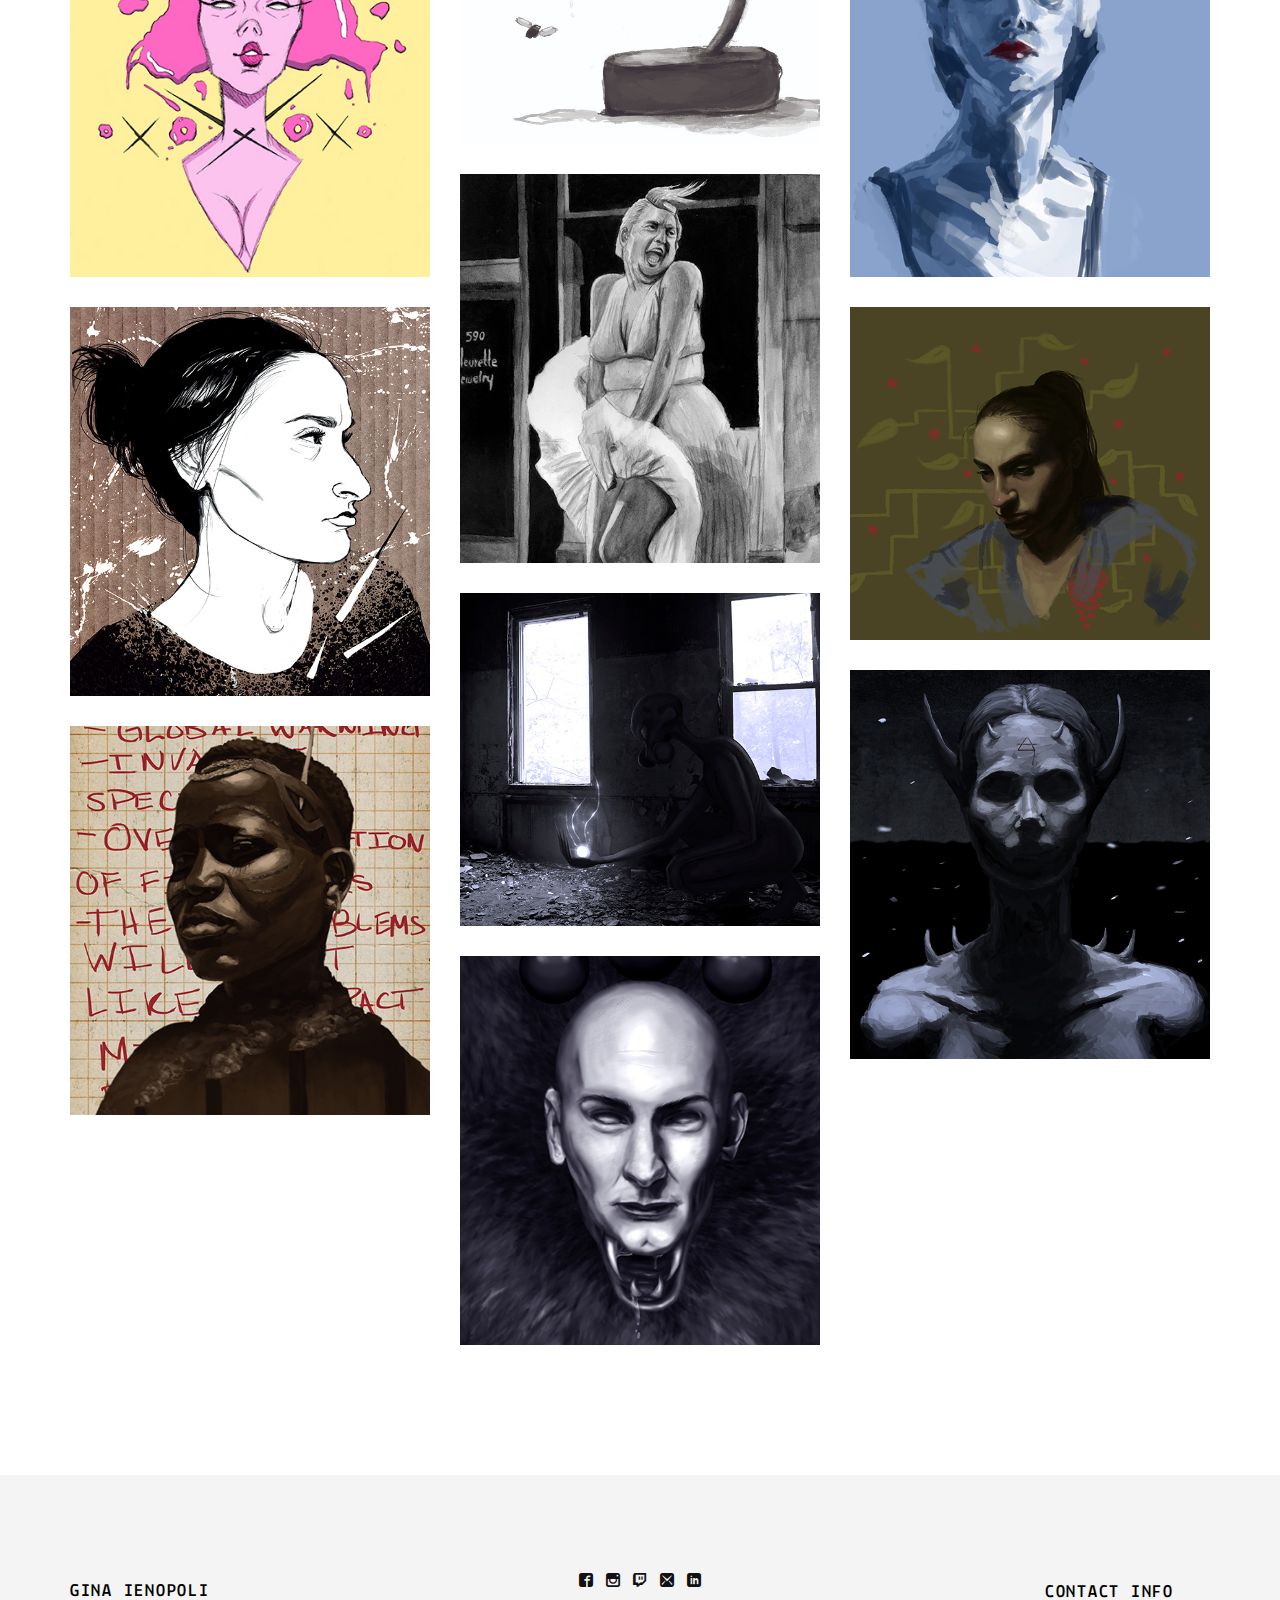
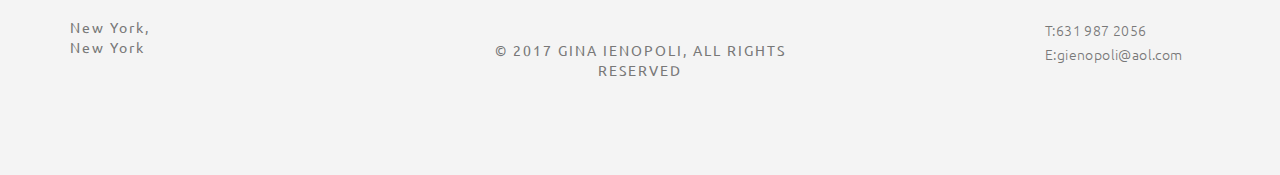
<file: portfolio-2column.html>
<!doctype html>
<html class="no-js" lang="">

<head>
    <meta charset="utf-8">
    <title>GINA IENOPOLI - ILLUSTRATION</title>
    <meta name="description" content="">
    <meta name="msapplication-tap-highlight" content="yes" />
    <meta name="viewport" content="width=device-width, user-scalable=no, initial-scale=1, minimum-scale=1.0, maximum-scale=1.0" />

    <!-- Google Web Font -->
    <link href='http://fonts.googleapis.com/css?family=Ubuntu:300,400,500,700' rel='stylesheet' type='text/css'>
    <link href='http://fonts.googleapis.com/css?family=Lekton:400,700,400italic' rel='stylesheet' type='text/css'>

    <!--  Bootstrap 3-->
    <link rel="stylesheet" href="css/bootstrap.min.css">

    <!-- OWL Carousel -->
    <link rel="stylesheet" href="css/owl.carousel.css">
    <link rel="stylesheet" href="css/owl.theme.css">

    <!--  Slider -->
    <link rel="stylesheet" href="css/jquery.kenburnsy.css">

    <!-- Animate -->
    <link rel="stylesheet" href="css/animate.css">

    <!-- Web Icons Font -->
    <link rel="stylesheet" href="css/pe-icon-7-stroke.css">
    <link rel="stylesheet" href="css/iconmoon.css">
    <link rel="stylesheet" href="css/et-line.css">
    <link rel="stylesheet" href="css/ionicons.css">

    <!-- Magnific PopUp -->
    <link rel="stylesheet" href="css/magnific-popup.css">

    <!-- Tabs -->
    <link rel="stylesheet" type="text/css" href="css/tabs.css" />
    <link rel="stylesheet" type="text/css" href="css/tabstyles.css" />

    <!-- Loader Style -->
    <link rel="stylesheet" href="css/loader-1.css">

    <!-- Costum Styles -->
    <link rel="stylesheet" href="css/main.css">
    <link rel="stylesheet" href="css/responsive.css">

    <!-- Favicon -->
    <link rel="icon" type="image/png" href="favicon.png">

    <!-- Modernizer & Respond js -->
    <script src="js/vendor/modernizr-2.8.3-respond-1.4.2.min.js"></script>
</head>

<body>

    <!-- Preloader -->
    <div class="cover"></div>

    <div class="header">
        <div class="container">
            <div class="logo">
                <a href="index.html">
                    <img src="img/logo.png" alt="Logo">
                </a>
            </div>

            <!-- Menu Hamburger (Default) -->
            <button class="main-menu-indicator" id="open-button">
                <span class="line"></span>
            </button>

            <div class="menu-wrap" style="background-image: url(img/nav_bg.jpg)">
                <div class="menu-content">
                    <div class="navigation">
                        <span class="pe-7s-close close-menu" id="close-button"></span>
                        <div class="search-wrap js-ui-search">
                            <input class="js-ui-text" type="text" placeholder="Search Here...">
                            <span class="eks js-ui-close"></span>
                        </div>
                    </div>
                    <nav class="menu">
                        <div class="menu-list">
                            <ul>
                                <li class="menu-item-has-children"><a href="index.html">Home</a>
                                <li><a href="about.html">About</a></li>
                                <li class="menu-item-has-children"><a href="#">Portfolio</a>
                                    <ul class="sub-menu">
                                        <li><a href="portfolio-2column.html">-Illustration</a></li>
                                        <li><a href="portfolio-3column.html">-Graphic Design</a></li>
                                        <li><a href="portfolio-masonry.html">-Photography</a></li>
                                        <!--<li><a href="portfolio-dribbble.html">-Coding</a></li>-->
                                    </ul>
                                </li>
                                <li><a href="contact.html">Contact</a></li>
                            </ul>
                        </div>
                    </nav>

                <div class="hidden-xs">
                    <div class="menu-social-media">
                        <ul>
                           <li><a href="https://www.facebook.com/ginpoli/" target="blank"><i class="iconmoon-facebook2"></i></a></li>
                                <li><a href="https://instagram.com/ginpoli" target="blank"><i class="iconmoon-instagram"></i></a></li>
                                <li><a href="https://www.twitch.tv/friedsouls" target="blank"><i class="iconmoon-twitch"></i></a></li>
                                <li><a href="mailto:gienopli@aol.com"><i class="iconmoon-mail3"></i></a></li>
                                <li><a href="https://www.linkedin.com/in/gina-ienopoli-221560138/" target="blank"><i class="iconmoon-linkedin"></i></a></li>>
                            </ul>
                        </div>

                        <div class="menu-information">
                            <ul>
                                <li><span>T:</span> 631 987 2056</li>
                                <li><span>E:</span> gienopoli@aol.com</li>
                            </ul>
                        </div>
                    </div>
                </div>
            </div>
            <!-- End of Menu Hamburger (Default) -->

        </div>
    </div>

    <div class="container">
        <div class="header-page ef-parallax-bg" style="background-image:url(img/portfolio-header1.jpg)">
            <div class="col-md-6 col-md-offset-6">
                <div class="row">
                    <div class="inner-content">
                        <div class="header-content">
                            <h1>Illustration</h1>
                            <hr>
                            <p>Ranging from traditional and digital mediums.</p>
                        </div>
                    </div>
                </div>
            </div>
        </div>
    </div>
<!--gallery-->
    <div class="container margin-top">
        <div class="portfolio-wrapper">
            </div>
            <div class="js-masonry">
                <div class="row" id="work-grid">
                    <!-- Begin of Thumbs Portfolio -->
                    <div class="col-md-4 col-sm-4 col-xs-12 mix branding">
                        <div class="img home-portfolio-image">
                        <div class="galleryItem">
                            <img src="sqimages/img1.jpg" alt="Portfolio Item">
                            <div class="overlay-thumb">
                                <div class="details">
                                    <span class="title">DINO KISS</span>
                                    <span class="info">PHOTOSHOP</span>
                                </div>
                                <span class="btnBefore"></span>
                                <span class="btnAfter"></span>
                                <a class="main-portfolio-link" href="#1"></a>
                            </div>
                        </div>
                        </div>
                    </div>
                    <div class="col-md-4 col-sm-4 col-xs-12 mix web">
                        <div class="img home-portfolio-image">
                            <div class="galleryItem">
                            <img src="sqimages/img2.jpg" alt="Portfolio Item">
                            <div class="overlay-thumb">
                                <div class="details">
                                    <span class="title">CHOICE</span>
                                    <span class="info">BALLPOINT PEN & HIGHLIGHTERS & GRAPH PAPER</span>
                                </div>
                                <span class="btnBefore"></span>
                                <span class="btnAfter"></span>
                                <a class="main-portfolio-link" href="#2"></a>
                            </div>
                        </div>
                        </div>
                    </div>
                    <div class="col-md-4 col-sm-4 col-xs-12 mix graphic">
                        <div class="img home-portfolio-image">
                          <div class="galleryItem">
                            <img src="sqimages/img3.jpg" alt="Portfolio Item">
                            <div class="overlay-thumb">
                                <div class="details">
                                    <span class="title">OVER THE SHOULDER</span>
                                    <span class="info">SEPIA INK</span>
                                </div>
                                <span class="btnBefore"></span>
                                <span class="btnAfter"></span>
                                <a class="main-portfolio-link" href="#3"></a>
                            </div>
                        </div>
                        </div>
                    </div>
                    <div class="col-md-4 col-sm-4 col-xs-12 mix branding">
                        <div class="img home-portfolio-image">
                            <div class="galleryItem">
                            <img src="sqimages/img4.jpg" alt="Portfolio Item">
                            <div class="overlay-thumb">
                                <div class="details">
                                    <span class="title">THE LOOK</span>
                                    <span class="info">SEPIA INK</span>
                                </div>
                                <span class="btnBefore"></span>
                                <span class="btnAfter"></span>
                                <a class="main-portfolio-link" href="#4"></a>
                            </div>
                        </div>
                        </div>
                    </div>
                    <div class="col-md-4 col-sm-4 col-xs-12 mix branding">
                        <div class="img home-portfolio-image">
                        <div class="galleryItem">
                            <img src="sqimages/img5.jpg" alt="Portfolio Item">
                            <div class="overlay-thumb">
                                <div class="details">
                                    <span class="title">COMTEMPLATE</span>
                                    <span class="info">SEPIA INK</span>
                                </div>
                                <span class="btnBefore"></span>
                                <span class="btnAfter"></span>
                                <a class="main-portfolio-link" href="#5"></a>
                            </div>
                        </div>
                        </div>
                    </div>
                    <div class="col-md-4 col-sm-4 col-xs-12 mix branding">
                        <div class="img home-portfolio-image">
                        <div class="galleryItem">
                            <img src="sqimages/img6.jpg" alt="Portfolio Item">
                            <div class="overlay-thumb">
                                <div class="details">
                                    <span class="title">DR. DEATH</span>
                                    <span class="info">PHOTOSHOP</span>
                                </div>
                                <span class="btnBefore"></span>
                                <span class="btnAfter"></span>
                                <a class="main-portfolio-link" href="#6"></a>
                            </div>
                        </div>
                        </div>
                    </div>
                     <div class="col-md-4 col-sm-4 col-xs-12 mix branding">
                        <div class="img home-portfolio-image">
                        <div class="galleryItem">
                            <img src="sqimages/img7.jpg" alt="Portfolio Item">
                            <div class="overlay-thumb">
                                <div class="details">
                                    <span class="title">FLY TRAP LAMP SKETCH</span>
                                    <span class="info">PHOTOSHOP</span>
                                </div>
                                <span class="btnBefore"></span>
                                <span class="btnAfter"></span>
                                <a class="main-portfolio-link" href="#7"></a>
                            </div>
                        </div>
                        </div>
                    </div>
                     <div class="col-md-4 col-sm-4 col-xs-12 mix branding">
                        <div class="img home-portfolio-image">
                        <div class="galleryItem">
                            <img src="sqimages/img8.jpg" alt="Portfolio Item">
                            <div class="overlay-thumb">
                                <div class="details">
                                    <span class="title">SHE</span>
                                    <span class="info">PHOTOSHOP</span>
                                </div>
                                <span class="btnBefore"></span>
                                <span class="btnAfter"></span>
                                <a class="main-portfolio-link" href="#8"></a>
                            </div>
                        </div>
                        </div>
                    </div>
                     <div class="col-md-4 col-sm-4 col-xs-12 mix branding">
                        <div class="img home-portfolio-image">
                        <div class="galleryItem">
                            <img src="sqimages/img9.jpg" alt="Portfolio Item">
                            <div class="overlay-thumb">
                                <div class="details">
                                    <span class="title">XOXO</span>
                                    <span class="info">PENCIL & PAPER & PHOTOSHOP</span>
                                </div>
                                <span class="btnBefore"></span>
                                <span class="btnAfter"></span>
                                <a class="main-portfolio-link" href="#9"></a>
                            </div>
                        </div>
                        </div>
                        </div>
                         <div class="col-md-4 col-sm-4 col-xs-12 mix branding">
                        <div class="img home-portfolio-image">
                        <div class="galleryItem">
                            <img src="sqimages/img10.jpg" alt="Portfolio Item">
                            <div class="overlay-thumb">
                                <div class="details">
                                    <span class="title">TRUMP MONORE</span>
                                    <span class="info">MIXED MEDIA</span>
                                </div>
                                <span class="btnBefore"></span>
                                <span class="btnAfter"></span>
                                <a class="main-portfolio-link" href="#10"></a>
                            </div>
                        </div>
                        </div>
                    </div>
                     <div class="col-md-4 col-sm-4 col-xs-12 mix branding">
                        <div class="img home-portfolio-image">
                        <div class="galleryItem">
                            <img src="sqimages/img11.jpg" alt="Portfolio Item">
                            <div class="overlay-thumb">
                                <div class="details">
                                    <span class="title">MY MOON</span>
                                    <span class="info">PHOTOSHOP</span>
                                </div>
                                <span class="btnBefore"></span>
                                <span class="btnAfter"></span>
                                <a class="main-portfolio-link" href="#11"></a>
                            </div>
                        </div>
                        </div>
                    </div>
                     <div class="col-md-4 col-sm-4 col-xs-12 mix branding">
                        <div class="img home-portfolio-image">
                        <div class="galleryItem">
                            <img src="sqimages/img12.jpg" alt="Portfolio Item">
                            <div class="overlay-thumb">
                                <div class="details">
                                    <span class="title">GRAPHIC PORTRAIT</span>
                                    <span class="info">PHOTOSHOP</span>
                                </div>
                                <span class="btnBefore"></span>
                                <span class="btnAfter"></span>
                                <a class="main-portfolio-link" href="#12"></a>
                            </div>
                        </div>
                        </div>
                    </div> 
                     <div class="col-md-4 col-sm-4 col-xs-12 mix branding">
                        <div class="img home-portfolio-image">
                        <div class="galleryItem">
                            <img src="sqimages/img13.jpg" alt="Portfolio Item">
                            <div class="overlay-thumb">
                                <div class="details">
                                    <span class="title">URBEX CREATURE</span>
                                    <span class="info">PHOTO & PHOTOSHOP</span>
                                </div>
                                <span class="btnBefore"></span>
                                <span class="btnAfter"></span>
                                <a class="main-portfolio-link" href="#13"></a>
                            </div>
                        </div>
                        </div>
                    </div>
                     <div class="col-md-4 col-sm-4 col-xs-12 mix branding">
                        <div class="img home-portfolio-image">
                        <div class="galleryItem">
                            <img src="sqimages/img14.jpg" alt="Portfolio Item">
                            <div class="overlay-thumb">
                                <div class="details">
                                    <span class="title">SANCTUARY</span>
                                    <span class="info">PHOTOSHOP</span>
                                </div>
                                <span class="btnBefore"></span>
                                <span class="btnAfter"></span>
                                <a class="main-portfolio-link" href="#14"></a>
                            </div>
                        </div>
                        </div>
                    </div>
                     <div class="col-md-4 col-sm-4 col-xs-12 mix branding">
                        <div class="img home-portfolio-image">
                        <div class="galleryItem">
                            <img src="sqimages/img15.jpg" alt="Portfolio Item">
                            <div class="overlay-thumb">
                                <div class="details">
                                    <span class="title">LAKE TANGANYIKA</span>
                                    <span class="info">PHOTOSHOP</span>
                                </div>
                                <span class="btnBefore"></span>
                                <span class="btnAfter"></span>
                                <a class="main-portfolio-link" href="#15"></a>
                            </div>
                        </div>
                        </div>
                    </div>
                     <div class="col-md-4 col-sm-4 col-xs-12 mix branding">
                        <div class="img home-portfolio-image">
                        <div class="galleryItem">
                            <img src="sqimages/img16.jpg" alt="Portfolio Item">
                            <div class="overlay-thumb">
                                <div class="details">
                                    <span class="title">CAMO</span>
                                    <span class="info">PHOTOSHOP</span>
                                </div>
                                <span class="btnBefore"></span>
                                <span class="btnAfter"></span>
                                <a class="main-portfolio-link" href="#16"></a>
                            </div>
                        </div>
                        </div>
                    </div>


                        </div>
                    </div>
                
            
        <!--lightbox-->
       <div class="lightbox" id="1">
   <div class="image">
       <img src="images/img1.jpg">
          <a href="#16" class="prev"></a>
          <a href="#!" class="close"></a>
          <a href="#2" class="next"></a>
   </div>
</div>
<div class="lightbox" id="2">
    <div class="image">
         <img src="images/img2.jpg">
             <a href="#1" class="prev"></a>
             <a href="#!" class="close"></a>
             <a href="#3" class="next"></a>
        </div>
    </div>
    <div class="lightbox" id="3">
        <div class="image">
            <img src="images/img3.jpg">
                <a href="#2" class="prev"></a>
                <a href="#!" class="close"></a>
                <a href="#4" class="next"></a>
       </div>
   </div>
    <div class="lightbox" id="4">
        <div class="image">
            <img src="images/img4.jpg">
                <a href="#3" class="prev"></a>
                <a href="#!" class="close"></a>
                <a href="#5" class="next"></a>
       </div>
   </div>
    <div class="lightbox" id="5">
        <div class="image">
            <img src="images/img5.jpg">
                <a href="#4" class="prev"></a>
                <a href="#!" class="close"></a>
                <a href="#6" class="next"></a>
       </div>
   </div>
    <div class="lightbox" id="6">
        <div class="image">
            <img src="images/img6.jpg">
                <a href="#5" class="prev"></a>
                <a href="#!" class="close"></a>
                <a href="#7" class="next"></a>
       </div>
   </div>
   <div class="lightbox" id="7">
      <div class="image">
            <img src="images/img7.jpg">
                <a href="#6" class="prev"></a>
                <a href="#!" class="close"></a>
                <a href="#8" class="next"></a>
       </div>
   </div>
   <div class="lightbox" id="8">
      <div class="image">
            <img src="images/img8.jpg">
                <a href="#7" class="prev"></a>
                <a href="#!" class="close"></a>
                <a href="#9" class="next"></a>
       </div>
   </div>
   <div class="lightbox" id="9">
      <div class="image">
            <img src="images/img9.jpg">
                <a href="#8" class="prev"></a>
                <a href="#!" class="close"></a>
                <a href="#10" class="next"></a>
       </div>
   </div>
   <div class="lightbox" id="10">
      <div class="image">
            <img src="images/img10.jpg">
                <a href="#9" class="prev"></a>
                <a href="#!" class="close"></a>
                <a href="#11" class="next"></a>
       </div>
   </div>
   <div class="lightbox" id="11">
      <div class="image">
            <img src="images/img11.jpg">
                <a href="#10" class="prev"></a>
                <a href="#!" class="close"></a>
                <a href="#12" class="next"></a>
       </div>
   </div>
   <div class="lightbox" id="12">
      <div class="image">
            <img src="images/img12.jpg">
                <a href="#11" class="prev"></a>
                <a href="#!" class="close"></a>
                <a href="#13" class="next"></a>
       </div>
   </div>
   <div class="lightbox" id="13">
      <div class="image">
            <img src="images/img13.jpg">
                <a href="#12" class="prev"></a>
                <a href="#!" class="close"></a>
                <a href="#14" class="next"></a>
       </div>
   </div>
   <div class="lightbox" id="14">
      <div class="image">
            <img src="images/img14.jpg">
                <a href="#13" class="prev"></a>
                <a href="#!" class="close"></a>
                <a href="#15" class="next"></a>
       </div>
   </div>
   <div class="lightbox" id="15">
      <div class="image">
            <img src="images/img15.jpg">
                <a href="#14" class="prev"></a>
                <a href="#!" class="close"></a>
                <a href="#16" class="next"></a>
       </div>
   </div>
   <div class="lightbox" id="16">
      <div class="image">
            <img src="images/img16.jpg">
                <a href="#15" class="prev"></a>
                <a href="#!" class="close"></a>
                <a href="#1" class="next"></a>
       </div>
   </div>
            
        </div>
    </div>

    <div class="footer margin-top">
        <div class="container">
            <div class="row">
                <div class="col-md-2 col-sm-4 col-xs-12">
                    <div class="footer-inner">
                        <div class="footer-content">
                            <h4>GINA IENOPOLI</h4>
                                <address>
                                    New York, 
                                    <br>
                                    New York
                                </address>
                        </div>
                    </div>
                </div>

                <div class="col-md-2 col-md-push-8 col-sm-4 col-xs-12">
                    <div class="footer-inner">
                        <div class="footer-content">
                            <h4>CONTACT INFO</h4>
                            <p>
                                T:631 987 2056 <br>
                                E:gienopoli@aol.com 
                            </p>
                        </div>
                    </div>
                </div>

                <div class="col-md-4 col-sm-4 col-xs-12">
                    <div class="footer-inner">
                        <div class="footer-content">
                            <ul class="social-media">
                               <li><a href="https://www.facebook.com/ginpoli/" target="blank"><i class="iconmoon-facebook2"></i></a></li>
                                <li><a href="https://instagram.com/ginpoli" target="blank"><i class="iconmoon-instagram"></i></a></li>
                                <li><a href="https://www.twitch.tv/friedsouls" target="blank"><i class="iconmoon-twitch"></i></a></li>
                                <li><a href="mailto:gienopli@aol.com"><i class="iconmoon-mail3"></i></a></li>
                                <li><a href="https://www.linkedin.com/in/gina-ienopoli-221560138/" target="blank"><i class="iconmoon-linkedin"></i></a></li>
                        </ul>
                        <span class="copyright-mark">&copy; 2017 GINA IENOPOLI, ALL RIGHTS RESERVED</span>
                        </div>
                    </div>
                </div>
            </div>
        </div>
    </div>

    <a href="javascript:void(0)" class="scroll-top" id="scroll-top"><i class="pe-7s-angle-up"></i></a>

    <script src="js/vendor/jquery-1.11.2.min.js"></script>
    <script data-pace-options='{ "ajax": false }' src="js/vendor/pace.min.js"></script>
    <script src="js/vendor/bootstrap.min.js"></script>
    <script src="js/vendor/classie.js"></script>
    <script src="js/vendor/isotope.pkgd.min.js"></script>
    <script src="js/vendor/jquery.velocity.min.js"></script>
    <script src="js/vendor/jquery.kenburnsy.min.js"></script>
    <script src="js/vendor/textslide.js"></script>
    <script src="js/vendor/imagesloaded.pkgd.min.js"></script>
    <script src="js/vendor/tabs.js"></script>
    <script src="js/ef-slider.js"></script>
    <script src="js/vendor/owl.carousel.min.js"></script>
    <script src="js/vendor/jquery.magnific-popup.min.js"></script>
    <script src="js/vendor/jquery.social-buttons.min.js"></script>
    <script src="js/vendor/wow.min.js"></script>
    <script src="js/main.js"></script>
    <script src="js/ajax.js"></script>
</body>

</html>
</file>
<file: css/pe-icon-7-stroke.css>
@font-face {
	font-family: 'Pe-icon-7-stroke';
	src:url('../fonts/Pe-icon-7-stroke.eot?-2irksn');
	src:url('../fonts/Pe-icon-7-stroke.eot?#iefix-2irksn') format('embedded-opentype'),
		url('../fonts/Pe-icon-7-stroke.woff?-2irksn') format('woff'),
		url('../fonts/Pe-icon-7-stroke.ttf?-2irksn') format('truetype'),
		url('../fonts/Pe-icon-7-stroke.svg?-2irksn#Pe-icon-7-stroke') format('svg');
	font-weight: normal;
	font-style: normal;
}

[class^="pe-7s-"], [class*=" pe-7s-"] {
	display: inline-block;
	font-family: 'Pe-icon-7-stroke';
	speak: none;
	font-style: normal;
	font-weight: normal;
	font-variant: normal;
	text-transform: none;
	line-height: 1;

	/* Better Font Rendering =========== */
	-webkit-font-smoothing: antialiased;
	-moz-osx-font-smoothing: grayscale;
}

.pe-7s-cloud-upload:before {
	content: "\e68a";
}
.pe-7s-cash:before {
	content: "\e68c";
}
.pe-7s-close:before {
	content: "\e680";
}
.pe-7s-bluetooth:before {
	content: "\e68d";
}
.pe-7s-cloud-download:before {
	content: "\e68b";
}
.pe-7s-way:before {
	content: "\e68e";
}
.pe-7s-close-circle:before {
	content: "\e681";
}
.pe-7s-id:before {
	content: "\e68f";
}
.pe-7s-angle-up:before {
	content: "\e682";
}
.pe-7s-wristwatch:before {
	content: "\e690";
}
.pe-7s-angle-up-circle:before {
	content: "\e683";
}
.pe-7s-world:before {
	content: "\e691";
}
.pe-7s-angle-right:before {
	content: "\e684";
}
.pe-7s-volume:before {
	content: "\e692";
}
.pe-7s-angle-right-circle:before {
	content: "\e685";
}
.pe-7s-users:before {
	content: "\e693";
}
.pe-7s-angle-left:before {
	content: "\e686";
}
.pe-7s-user-female:before {
	content: "\e694";
}
.pe-7s-angle-left-circle:before {
	content: "\e687";
}
.pe-7s-up-arrow:before {
	content: "\e695";
}
.pe-7s-angle-down:before {
	content: "\e688";
}
.pe-7s-switch:before {
	content: "\e696";
}
.pe-7s-angle-down-circle:before {
	content: "\e689";
}
.pe-7s-scissors:before {
	content: "\e697";
}
.pe-7s-wallet:before {
	content: "\e600";
}
.pe-7s-safe:before {
	content: "\e698";
}
.pe-7s-volume2:before {
	content: "\e601";
}
.pe-7s-volume1:before {
	content: "\e602";
}
.pe-7s-voicemail:before {
	content: "\e603";
}
.pe-7s-video:before {
	content: "\e604";
}
.pe-7s-user:before {
	content: "\e605";
}
.pe-7s-upload:before {
	content: "\e606";
}
.pe-7s-unlock:before {
	content: "\e607";
}
.pe-7s-umbrella:before {
	content: "\e608";
}
.pe-7s-trash:before {
	content: "\e609";
}
.pe-7s-tools:before {
	content: "\e60a";
}
.pe-7s-timer:before {
	content: "\e60b";
}
.pe-7s-ticket:before {
	content: "\e60c";
}
.pe-7s-target:before {
	content: "\e60d";
}
.pe-7s-sun:before {
	content: "\e60e";
}
.pe-7s-study:before {
	content: "\e60f";
}
.pe-7s-stopwatch:before {
	content: "\e610";
}
.pe-7s-star:before {
	content: "\e611";
}
.pe-7s-speaker:before {
	content: "\e612";
}
.pe-7s-signal:before {
	content: "\e613";
}
.pe-7s-shuffle:before {
	content: "\e614";
}
.pe-7s-shopbag:before {
	content: "\e615";
}
.pe-7s-share:before {
	content: "\e616";
}
.pe-7s-server:before {
	content: "\e617";
}
.pe-7s-search:before {
	content: "\e618";
}
.pe-7s-film:before {
	content: "\e6a5";
}
.pe-7s-science:before {
	content: "\e619";
}
.pe-7s-disk:before {
	content: "\e6a6";
}
.pe-7s-ribbon:before {
	content: "\e61a";
}
.pe-7s-repeat:before {
	content: "\e61b";
}
.pe-7s-refresh:before {
	content: "\e61c";
}
.pe-7s-add-user:before {
	content: "\e6a9";
}
.pe-7s-refresh-cloud:before {
	content: "\e61d";
}
.pe-7s-paperclip:before {
	content: "\e69c";
}
.pe-7s-radio:before {
	content: "\e61e";
}
.pe-7s-note2:before {
	content: "\e69d";
}
.pe-7s-print:before {
	content: "\e61f";
}
.pe-7s-network:before {
	content: "\e69e";
}
.pe-7s-prev:before {
	content: "\e620";
}
.pe-7s-mute:before {
	content: "\e69f";
}
.pe-7s-power:before {
	content: "\e621";
}
.pe-7s-medal:before {
	content: "\e6a0";
}
.pe-7s-portfolio:before {
	content: "\e622";
}
.pe-7s-like2:before {
	content: "\e6a1";
}
.pe-7s-plus:before {
	content: "\e623";
}
.pe-7s-left-arrow:before {
	content: "\e6a2";
}
.pe-7s-play:before {
	content: "\e624";
}
.pe-7s-key:before {
	content: "\e6a3";
}
.pe-7s-plane:before {
	content: "\e625";
}
.pe-7s-joy:before {
	content: "\e6a4";
}
.pe-7s-photo-gallery:before {
	content: "\e626";
}
.pe-7s-pin:before {
	content: "\e69b";
}
.pe-7s-phone:before {
	content: "\e627";
}
.pe-7s-plug:before {
	content: "\e69a";
}
.pe-7s-pen:before {
	content: "\e628";
}
.pe-7s-right-arrow:before {
	content: "\e699";
}
.pe-7s-paper-plane:before {
	content: "\e629";
}
.pe-7s-delete-user:before {
	content: "\e6a7";
}
.pe-7s-paint:before {
	content: "\e62a";
}
.pe-7s-bottom-arrow:before {
	content: "\e6a8";
}
.pe-7s-notebook:before {
	content: "\e62b";
}
.pe-7s-note:before {
	content: "\e62c";
}
.pe-7s-next:before {
	content: "\e62d";
}
.pe-7s-news-paper:before {
	content: "\e62e";
}
.pe-7s-musiclist:before {
	content: "\e62f";
}
.pe-7s-music:before {
	content: "\e630";
}
.pe-7s-mouse:before {
	content: "\e631";
}
.pe-7s-more:before {
	content: "\e632";
}
.pe-7s-moon:before {
	content: "\e633";
}
.pe-7s-monitor:before {
	content: "\e634";
}
.pe-7s-micro:before {
	content: "\e635";
}
.pe-7s-menu:before {
	content: "\e636";
}
.pe-7s-map:before {
	content: "\e637";
}
.pe-7s-map-marker:before {
	content: "\e638";
}
.pe-7s-mail:before {
	content: "\e639";
}
.pe-7s-mail-open:before {
	content: "\e63a";
}
.pe-7s-mail-open-file:before {
	content: "\e63b";
}
.pe-7s-magnet:before {
	content: "\e63c";
}
.pe-7s-loop:before {
	content: "\e63d";
}
.pe-7s-look:before {
	content: "\e63e";
}
.pe-7s-lock:before {
	content: "\e63f";
}
.pe-7s-lintern:before {
	content: "\e640";
}
.pe-7s-link:before {
	content: "\e641";
}
.pe-7s-like:before {
	content: "\e642";
}
.pe-7s-light:before {
	content: "\e643";
}
.pe-7s-less:before {
	content: "\e644";
}
.pe-7s-keypad:before {
	content: "\e645";
}
.pe-7s-junk:before {
	content: "\e646";
}
.pe-7s-info:before {
	content: "\e647";
}
.pe-7s-home:before {
	content: "\e648";
}
.pe-7s-help2:before {
	content: "\e649";
}
.pe-7s-help1:before {
	content: "\e64a";
}
.pe-7s-graph3:before {
	content: "\e64b";
}
.pe-7s-graph2:before {
	content: "\e64c";
}
.pe-7s-graph1:before {
	content: "\e64d";
}
.pe-7s-graph:before {
	content: "\e64e";
}
.pe-7s-global:before {
	content: "\e64f";
}
.pe-7s-gleam:before {
	content: "\e650";
}
.pe-7s-glasses:before {
	content: "\e651";
}
.pe-7s-gift:before {
	content: "\e652";
}
.pe-7s-folder:before {
	content: "\e653";
}
.pe-7s-flag:before {
	content: "\e654";
}
.pe-7s-filter:before {
	content: "\e655";
}
.pe-7s-file:before {
	content: "\e656";
}
.pe-7s-expand1:before {
	content: "\e657";
}
.pe-7s-exapnd2:before {
	content: "\e658";
}
.pe-7s-edit:before {
	content: "\e659";
}
.pe-7s-drop:before {
	content: "\e65a";
}
.pe-7s-drawer:before {
	content: "\e65b";
}
.pe-7s-download:before {
	content: "\e65c";
}
.pe-7s-display2:before {
	content: "\e65d";
}
.pe-7s-display1:before {
	content: "\e65e";
}
.pe-7s-diskette:before {
	content: "\e65f";
}
.pe-7s-date:before {
	content: "\e660";
}
.pe-7s-cup:before {
	content: "\e661";
}
.pe-7s-culture:before {
	content: "\e662";
}
.pe-7s-crop:before {
	content: "\e663";
}
.pe-7s-credit:before {
	content: "\e664";
}
.pe-7s-copy-file:before {
	content: "\e665";
}
.pe-7s-config:before {
	content: "\e666";
}
.pe-7s-compass:before {
	content: "\e667";
}
.pe-7s-comment:before {
	content: "\e668";
}
.pe-7s-coffee:before {
	content: "\e669";
}
.pe-7s-cloud:before {
	content: "\e66a";
}
.pe-7s-clock:before {
	content: "\e66b";
}
.pe-7s-check:before {
	content: "\e66c";
}
.pe-7s-chat:before {
	content: "\e66d";
}
.pe-7s-cart:before {
	content: "\e66e";
}
.pe-7s-camera:before {
	content: "\e66f";
}
.pe-7s-call:before {
	content: "\e670";
}
.pe-7s-calculator:before {
	content: "\e671";
}
.pe-7s-browser:before {
	content: "\e672";
}
.pe-7s-box2:before {
	content: "\e673";
}
.pe-7s-box1:before {
	content: "\e674";
}
.pe-7s-bookmarks:before {
	content: "\e675";
}
.pe-7s-bicycle:before {
	content: "\e676";
}
.pe-7s-bell:before {
	content: "\e677";
}
.pe-7s-battery:before {
	content: "\e678";
}
.pe-7s-ball:before {
	content: "\e679";
}
.pe-7s-back:before {
	content: "\e67a";
}
.pe-7s-attention:before {
	content: "\e67b";
}
.pe-7s-anchor:before {
	content: "\e67c";
}
.pe-7s-albums:before {
	content: "\e67d";
}
.pe-7s-alarm:before {
	content: "\e67e";
}
.pe-7s-airplay:before {
	content: "\e67f";
}
</file>
<file: css/iconmoon.css>
@font-face {
	font-family: 'icomoon';
	src:url('../fonts/icomoon.eot?-l9mc1q');
	src:url('../fonts/icomoon.eot?#iefix-l9mc1q') format('embedded-opentype'),
		url('../fonts/icomoon.woff?-l9mc1q') format('woff'),
		url('../fonts/icomoon.ttf?-l9mc1q') format('truetype'),
		url('../fonts/icomoon.svg?-l9mc1q#icomoon') format('svg');
	font-weight: normal;
	font-style: normal;
}

[class^="iconmoon-"], [class*=" iconmoon-"] {
	font-family: 'icomoon';
	speak: none;
	font-style: normal;
	font-weight: normal;
	font-variant: normal;
	text-transform: none;
	line-height: 1;

	/* Better Font Rendering =========== */
	-webkit-font-smoothing: antialiased;
	-moz-osx-font-smoothing: grayscale;
}


.iconmoon-share2:before {
	content: "\ea82";
}

.iconmoon-mail:before {
	content: "\ea83";
}

.iconmoon-mail2:before {
	content: "\ea84";
}

.iconmoon-mail3:before {
	content: "\ea85";
}

.iconmoon-mail4:before {
	content: "\ea86";
}

.iconmoon-google:before {
	content: "\ea87";
}

.iconmoon-google-plus:before {
	content: "\ea88";
}

.iconmoon-google-plus2:before {
	content: "\ea89";
}

.iconmoon-google-plus3:before {
	content: "\ea8a";
}

.iconmoon-google-drive:before {
	content: "\ea8b";
}

.iconmoon-facebook:before {
	content: "\ea8c";
}

.iconmoon-facebook2:before {
	content: "\ea8d";
}

.iconmoon-facebook3:before {
	content: "\ea8e";
}

.iconmoon-ello:before {
	content: "\ea8f";
}

.iconmoon-instagram:before {
	content: "\ea90";
}

.iconmoon-twitter:before {
	content: "\ea91";
}

.iconmoon-twitter2:before {
	content: "\ea92";
}

.iconmoon-twitter3:before {
	content: "\ea93";
}

.iconmoon-feed2:before {
	content: "\ea94";
}

.iconmoon-feed3:before {
	content: "\ea95";
}

.iconmoon-feed4:before {
	content: "\ea96";
}

.iconmoon-youtube:before {
	content: "\ea97";
}

.iconmoon-youtube2:before {
	content: "\ea98";
}

.iconmoon-youtube3:before {
	content: "\ea99";
}

.iconmoon-youtube4:before {
	content: "\ea9a";
}

.iconmoon-twitch:before {
	content: "\ea9b";
}

.iconmoon-vimeo:before {
	content: "\ea9c";
}

.iconmoon-vimeo2:before {
	content: "\ea9d";
}

.iconmoon-vimeo3:before {
	content: "\ea9e";
}

.iconmoon-lanyrd:before {
	content: "\ea9f";
}

.iconmoon-flickr:before {
	content: "\eaa0";
}

.iconmoon-flickr2:before {
	content: "\eaa1";
}

.iconmoon-flickr3:before {
	content: "\eaa2";
}

.iconmoon-flickr4:before {
	content: "\eaa3";
}

.iconmoon-picassa:before {
	content: "\eaa4";
}

.iconmoon-picassa2:before {
	content: "\eaa5";
}

.iconmoon-dribbble:before {
	content: "\eaa6";
}

.iconmoon-dribbble2:before {
	content: "\eaa7";
}

.iconmoon-dribbble3:before {
	content: "\eaa8";
}

.iconmoon-forrst:before {
	content: "\eaa9";
}

.iconmoon-forrst2:before {
	content: "\eaaa";
}

.iconmoon-deviantart:before {
	content: "\eaab";
}

.iconmoon-deviantart2:before {
	content: "\eaac";
}

.iconmoon-steam:before {
	content: "\eaad";
}

.iconmoon-steam2:before {
	content: "\eaae";
}

.iconmoon-dropbox:before {
	content: "\eaaf";
}

.iconmoon-onedrive:before {
	content: "\eab0";
}

.iconmoon-github:before {
	content: "\eab1";
}

.iconmoon-github2:before {
	content: "\eab2";
}

.iconmoon-github3:before {
	content: "\eab3";
}

.iconmoon-github4:before {
	content: "\eab4";
}

.iconmoon-github5:before {
	content: "\eab5";
}

.iconmoon-wordpress:before {
	content: "\eab6";
}

.iconmoon-wordpress2:before {
	content: "\eab7";
}

.iconmoon-joomla:before {
	content: "\eab8";
}

.iconmoon-blogger:before {
	content: "\eab9";
}

.iconmoon-blogger2:before {
	content: "\eaba";
}

.iconmoon-tumblr:before {
	content: "\eabb";
}

.iconmoon-tumblr2:before {
	content: "\eabc";
}

.iconmoon-yahoo:before {
	content: "\eabd";
}

.iconmoon-tux:before {
	content: "\eabe";
}

.iconmoon-apple:before {
	content: "\eabf";
}

.iconmoon-finder:before {
	content: "\eac0";
}

.iconmoon-android:before {
	content: "\eac1";
}

.iconmoon-windows:before {
	content: "\eac2";
}

.iconmoon-windows8:before {
	content: "\eac3";
}

.iconmoon-soundcloud:before {
	content: "\eac4";
}

.iconmoon-soundcloud2:before {
	content: "\eac5";
}

.iconmoon-skype:before {
	content: "\eac6";
}

.iconmoon-reddit:before {
	content: "\eac7";
}

.iconmoon-linkedin:before {
	content: "\eac8";
}

.iconmoon-linkedin2:before {
	content: "\eac9";
}

.iconmoon-lastfm:before {
	content: "\eaca";
}

.iconmoon-lastfm2:before {
	content: "\eacb";
}

.iconmoon-delicious:before {
	content: "\eacc";
}

.iconmoon-stumbleupon:before {
	content: "\eacd";
}

.iconmoon-stumbleupon2:before {
	content: "\eace";
}

.iconmoon-stackoverflow:before {
	content: "\eacf";
}

.iconmoon-pinterest:before {
	content: "\ead0";
}

.iconmoon-pinterest2:before {
	content: "\ead1";
}

.iconmoon-xing:before {
	content: "\ead2";
}

.iconmoon-xing2:before {
	content: "\ead3";
}

.iconmoon-flattr:before {
	content: "\ead4";
}

.iconmoon-foursquare:before {
	content: "\ead5";
}

.iconmoon-paypal:before {
	content: "\ead6";
}

.iconmoon-paypal2:before {
	content: "\ead7";
}

.iconmoon-paypal3:before {
	content: "\ead8";
}

.iconmoon-yelp:before {
	content: "\ead9";
}

.iconmoon-file-pdf:before {
	content: "\eada";
}

.iconmoon-file-openoffice:before {
	content: "\eadb";
}

.iconmoon-file-word:before {
	content: "\eadc";
}

.iconmoon-file-excel:before {
	content: "\eadd";
}

.iconmoon-libreoffice:before {
	content: "\eade";
}

.iconmoon-html5:before {
	content: "\eadf";
}

.iconmoon-html52:before {
	content: "\eae0";
}

.iconmoon-css3:before {
	content: "\eae1";
}

.iconmoon-git:before {
	content: "\eae2";
}

.iconmoon-svg:before {
	content: "\eae3";
}

.iconmoon-codepen:before {
	content: "\eae4";
}

.iconmoon-chrome:before {
	content: "\eae5";
}

.iconmoon-firefox:before {
	content: "\eae6";
}

.iconmoon-IE:before {
	content: "\eae7";
}

.iconmoon-opera:before {
	content: "\eae8";
}

.iconmoon-safari:before {
	content: "\eae9";
}

.iconmoon-IcoMoon:before {
	content: "\eaea";
}
</file>
<file: css/et-line.css>
@font-face {
	font-family: 'et-line';
	src:url('../fonts/et-line.eot');
	src:url('../fonts/et-line.eot?#iefix') format('embedded-opentype'),
		url('../fonts/et-line.woff') format('woff'),
		url('../fonts/et-line.ttf') format('truetype'),
		url('../fonts/et-line.svg#et-line') format('svg');
	font-weight: normal;
	font-style: normal;
}

/* Use the following CSS code if you want to use data attributes for inserting your icons */
[data-icon]:before {
	font-family: 'et-line';
	content: attr(data-icon);
	speak: none;
	font-weight: normal;
	font-variant: normal;
	text-transform: none;
	line-height: 1;
	-webkit-font-smoothing: antialiased;
	-moz-osx-font-smoothing: grayscale;
	display:inline-block;
}

/* Use the following CSS code if you want to have a class per icon */
/*
Instead of a list of all class selectors,
you can use the generic selector below, but it's slower:
[class*="icon-"] {
*/
.icon-mobile, .icon-laptop, .icon-desktop, .icon-tablet, .icon-phone, .icon-document, .icon-documents, .icon-search, .icon-clipboard, .icon-newspaper, .icon-notebook, .icon-book-open, .icon-browser, .icon-calendar, .icon-presentation, .icon-picture, .icon-pictures, .icon-video, .icon-camera, .icon-printer, .icon-toolbox, .icon-briefcase, .icon-wallet, .icon-gift, .icon-bargraph, .icon-grid, .icon-expand, .icon-focus, .icon-edit, .icon-adjustments, .icon-ribbon, .icon-hourglass, .icon-lock, .icon-megaphone, .icon-shield, .icon-trophy, .icon-flag, .icon-map, .icon-puzzle, .icon-basket, .icon-envelope, .icon-streetsign, .icon-telescope, .icon-gears, .icon-key, .icon-paperclip, .icon-attachment, .icon-pricetags, .icon-lightbulb, .icon-layers, .icon-pencil, .icon-tools, .icon-tools-2, .icon-scissors, .icon-paintbrush, .icon-magnifying-glass, .icon-circle-compass, .icon-linegraph, .icon-mic, .icon-strategy, .icon-beaker, .icon-caution, .icon-recycle, .icon-anchor, .icon-profile-male, .icon-profile-female, .icon-bike, .icon-wine, .icon-hotairballoon, .icon-globe, .icon-genius, .icon-map-pin, .icon-dial, .icon-chat, .icon-heart, .icon-cloud, .icon-upload, .icon-download, .icon-target, .icon-hazardous, .icon-piechart, .icon-speedometer, .icon-global, .icon-compass, .icon-lifesaver, .icon-clock, .icon-aperture, .icon-quote, .icon-scope, .icon-alarmclock, .icon-refresh, .icon-happy, .icon-sad, .icon-facebook, .icon-twitter, .icon-googleplus, .icon-rss, .icon-tumblr, .icon-linkedin, .icon-dribbble {
	font-family: 'et-line';
	speak: none;
	font-style: normal;
	font-weight: normal;
	font-variant: normal;
	text-transform: none;
	line-height: 1;
	-webkit-font-smoothing: antialiased;
	-moz-osx-font-smoothing: grayscale;
	display:inline-block;
}
.icon-mobile:before {
	content: "\e000";
}
.icon-laptop:before {
	content: "\e001";
}
.icon-desktop:before {
	content: "\e002";
}
.icon-tablet:before {
	content: "\e003";
}
.icon-phone:before {
	content: "\e004";
}
.icon-document:before {
	content: "\e005";
}
.icon-documents:before {
	content: "\e006";
}
.icon-search:before {
	content: "\e007";
}
.icon-clipboard:before {
	content: "\e008";
}
.icon-newspaper:before {
	content: "\e009";
}
.icon-notebook:before {
	content: "\e00a";
}
.icon-book-open:before {
	content: "\e00b";
}
.icon-browser:before {
	content: "\e00c";
}
.icon-calendar:before {
	content: "\e00d";
}
.icon-presentation:before {
	content: "\e00e";
}
.icon-picture:before {
	content: "\e00f";
}
.icon-pictures:before {
	content: "\e010";
}
.icon-video:before {
	content: "\e011";
}
.icon-camera:before {
	content: "\e012";
}
.icon-printer:before {
	content: "\e013";
}
.icon-toolbox:before {
	content: "\e014";
}
.icon-briefcase:before {
	content: "\e015";
}
.icon-wallet:before {
	content: "\e016";
}
.icon-gift:before {
	content: "\e017";
}
.icon-bargraph:before {
	content: "\e018";
}
.icon-grid:before {
	content: "\e019";
}
.icon-expand:before {
	content: "\e01a";
}
.icon-focus:before {
	content: "\e01b";
}
.icon-edit:before {
	content: "\e01c";
}
.icon-adjustments:before {
	content: "\e01d";
}
.icon-ribbon:before {
	content: "\e01e";
}
.icon-hourglass:before {
	content: "\e01f";
}
.icon-lock:before {
	content: "\e020";
}
.icon-megaphone:before {
	content: "\e021";
}
.icon-shield:before {
	content: "\e022";
}
.icon-trophy:before {
	content: "\e023";
}
.icon-flag:before {
	content: "\e024";
}
.icon-map:before {
	content: "\e025";
}
.icon-puzzle:before {
	content: "\e026";
}
.icon-basket:before {
	content: "\e027";
}
.icon-envelope:before {
	content: "\e028";
}
.icon-streetsign:before {
	content: "\e029";
}
.icon-telescope:before {
	content: "\e02a";
}
.icon-gears:before {
	content: "\e02b";
}
.icon-key:before {
	content: "\e02c";
}
.icon-paperclip:before {
	content: "\e02d";
}
.icon-attachment:before {
	content: "\e02e";
}
.icon-pricetags:before {
	content: "\e02f";
}
.icon-lightbulb:before {
	content: "\e030";
}
.icon-layers:before {
	content: "\e031";
}
.icon-pencil:before {
	content: "\e032";
}
.icon-tools:before {
	content: "\e033";
}
.icon-tools-2:before {
	content: "\e034";
}
.icon-scissors:before {
	content: "\e035";
}
.icon-paintbrush:before {
	content: "\e036";
}
.icon-magnifying-glass:before {
	content: "\e037";
}
.icon-circle-compass:before {
	content: "\e038";
}
.icon-linegraph:before {
	content: "\e039";
}
.icon-mic:before {
	content: "\e03a";
}
.icon-strategy:before {
	content: "\e03b";
}
.icon-beaker:before {
	content: "\e03c";
}
.icon-caution:before {
	content: "\e03d";
}
.icon-recycle:before {
	content: "\e03e";
}
.icon-anchor:before {
	content: "\e03f";
}
.icon-profile-male:before {
	content: "\e040";
}
.icon-profile-female:before {
	content: "\e041";
}
.icon-bike:before {
	content: "\e042";
}
.icon-wine:before {
	content: "\e043";
}
.icon-hotairballoon:before {
	content: "\e044";
}
.icon-globe:before {
	content: "\e045";
}
.icon-genius:before {
	content: "\e046";
}
.icon-map-pin:before {
	content: "\e047";
}
.icon-dial:before {
	content: "\e048";
}
.icon-chat:before {
	content: "\e049";
}
.icon-heart:before {
	content: "\e04a";
}
.icon-cloud:before {
	content: "\e04b";
}
.icon-upload:before {
	content: "\e04c";
}
.icon-download:before {
	content: "\e04d";
}
.icon-target:before {
	content: "\e04e";
}
.icon-hazardous:before {
	content: "\e04f";
}
.icon-piechart:before {
	content: "\e050";
}
.icon-speedometer:before {
	content: "\e051";
}
.icon-global:before {
	content: "\e052";
}
.icon-compass:before {
	content: "\e053";
}
.icon-lifesaver:before {
	content: "\e054";
}
.icon-clock:before {
	content: "\e055";
}
.icon-aperture:before {
	content: "\e056";
}
.icon-quote:before {
	content: "\e057";
}
.icon-scope:before {
	content: "\e058";
}
.icon-alarmclock:before {
	content: "\e059";
}
.icon-refresh:before {
	content: "\e05a";
}
.icon-happy:before {
	content: "\e05b";
}
.icon-sad:before {
	content: "\e05c";
}
.icon-facebook:before {
	content: "\e05d";
}
.icon-twitter:before {
	content: "\e05e";
}
.icon-googleplus:before {
	content: "\e05f";
}
.icon-rss:before {
	content: "\e060";
}
.icon-tumblr:before {
	content: "\e061";
}
.icon-linkedin:before {
	content: "\e062";
}
.icon-dribbble:before {
	content: "\e063";
}
</file>
<file: css/tabs.css>
/* Default tab style */

.tabs {
	position: relative;
	overflow: hidden;
	margin: 0 auto;
	width: 100%;
	font-weight: 300;
	font-size: 1.25em;
	margin-top: 30px;
}

/* Nav */
.tabs nav {
	text-align: center;
}

.tabs nav ul {
	position: relative;
	display: -ms-flexbox;
	display: -webkit-flex;
	display: -moz-flex;
	display: -ms-flex;
	display: flex;
	margin: 0 auto;
	padding: 0;
	max-width: 1200px;
	list-style: none;
	-ms-box-orient: horizontal;
	-ms-box-pack: center;
	-webkit-flex-flow: row wrap;
	-moz-flex-flow: row wrap;
	-ms-flex-flow: row wrap;
	flex-flow: row wrap;
	-webkit-justify-content: center;
	-moz-justify-content: center;
	-ms-justify-content: center;
	justify-content: center;
}

.tabs nav ul li {
	position: relative;
	z-index: 1;
	display: block;
	margin: 0;
	text-align: center;
	-webkit-flex: 1;
	-moz-flex: 1;
	-ms-flex: 1;
	flex: 1;
}

.tabs nav a {
	position: relative;
	display: block;
	overflow: hidden;
	text-overflow: ellipsis;
	white-space: nowrap;
	line-height: 2.5;
}

.tabs nav a span {
	vertical-align: middle;
}

.tabs nav li.tab-current a {
	color: #74777b;
}

.tabs nav a:focus {
	outline: none;
}

/* Icons */
.icon::before {
	z-index: 10;
	display: inline-block;
	margin: 0 0.4em 0 0;
	vertical-align: middle;
	text-transform: none;
	font-weight: normal;
	font-variant: normal;
	font-size: 1.3em;
	font-family: 'stroke7pixeden';
	line-height: 1;
	speak: none;
	-webkit-backface-visibility: hidden;
	-webkit-font-smoothing: antialiased;
	-moz-osx-font-smoothing: grayscale;
}

/* Content */
.content-wrap {
	position: relative;
}

.content-wrap section {
	display: none;
	margin: 0 auto;
	padding: 15px 10px 15px 10px;
	max-width: 1200px;
}

.content-wrap section.content-current {
	display: block;
}

/* Fallback */
.no-js .content-wrap section {
	display: block;
	padding-bottom: 2em;
	border-bottom: 1px solid rgba(255,255,255,0.6);
}

.no-flexbox nav ul {
	display: block;
}

.no-flexbox nav ul li {
	min-width: 15%;
	display: inline-block;
}

@media screen and (max-width: 58em) {
	.tabs nav a.icon span {
		display: none;
	}
	.tabs nav a:before {
		margin-right: 0;
	}
}
</file>
<file: css/tabstyles.css>
/* Individual tab styles */

/*****************************/
/* Bar */
/*****************************/

.tabs-style-bar nav {
	background: rgba(40,44,42,0.05);
}

.tabs-style-bar nav ul {
	border: 4px solid transparent;
}

.tabs-style-bar nav ul li a {
	margin: 0 2px;
	background-color: #f7f7f7;
	color: #74777b;
	transition: background-color 0.2s, color 0.2s;
}

.tabs-style-bar nav ul li a:hover,
.tabs-style-bar nav ul li a:focus {
	color: #000000;
}

.tabs-style-bar nav ul li a span {
	text-transform: uppercase;
	letter-spacing: 1px;
	font-weight: 500;
	font-size: 0.6em;
}

.tabs-style-bar nav ul li.tab-current a {
	background: #000000;
	color: #fff;
}

/*****************************/
/* Icon box */
/*****************************/

.tabs-style-iconbox nav {
	background: rgba(255,255,255,0.4);
}

.tabs-style-iconbox nav ul li a {
	overflow: visible;
	padding: 2em 0;
	line-height: 1;
	-webkit-transition: color 0.2s;
	transition: color 0.2s;
}

.tabs-style-iconbox nav ul li a span {
	font-weight: 700;
	font-size: 0.7em;	
}

.tabs-style-iconbox nav ul li.tab-current {
	z-index: 100;
}

.tabs-style-iconbox nav ul li.tab-current a {
	background: #fff;
	box-shadow: -1px 0 0 #fff;
}

.tabs-style-iconbox nav ul li.tab-current a::after {
	position: absolute;
	top: 100%;
	left: 50%;
	margin-left: -10px;
	width: 0;
	height: 0;
	border: solid transparent;
	border-width: 10px;
	border-top-color: #fff;
	content: '';
	pointer-events: none;
}

.tabs-style-iconbox nav ul li:first-child::before,
.tabs-style-iconbox nav ul li::after {
	position: absolute;
	top: 20%;
	right: 0;
	z-index: -1;
	width: 1px;
	height: 60%;
	background: rgba(0,0,0,0.07);
	content: '';
}

.tabs-style-iconbox nav ul li:first-child::before {
	right: auto;
	left: 0;
}

.tabs-style-iconbox .icon::before {
	display: block;
	margin: 0 0 0.25em 0;
}

/*****************************/
/* Underline */
/*****************************/

.tabs-style-underline nav {
	background: #fff;
}

.tabs-style-underline nav a {
	padding: 0.25em 0 0.5em;
	border-left: 1px solid #e7ecea;
	-webkit-transition: color 0.2s;
	transition: color 0.2s;
}

.tabs-style-underline nav li:last-child a {
	border-right: 1px solid #e7ecea;
}

.tabs-style-underline nav li a::after {
	position: absolute;
	bottom: 0;
	left: 0;
	width: 100%;
	height: 6px;
	background: #000000;
	content: '';
	-webkit-transition: -webkit-transform 0.3s;
	transition: transform 0.3s;
	-webkit-transform: translate3d(0,150%,0);
	transform: translate3d(0,150%,0);
}

.tabs-style-underline nav li.tab-current a::after {
	-webkit-transform: translate3d(0,0,0);
	transform: translate3d(0,0,0);
}

.tabs-style-underline nav a span {
	font-weight: 700;
}

/*****************************/
/* Triangle and line */
/*****************************/

.tabs-style-linetriangle nav a {
	overflow: visible;
	border-bottom: 1px solid rgba(0,0,0,0.2);
	-webkit-transition: color 0.2s;
	transition: color 0.2s;
}

.tabs-style-linetriangle nav a span {
	display: block;
	overflow: hidden;
	text-overflow: ellipsis;
	white-space: nowrap;
	font-size: 1em;
}

.tabs-style-linetriangle nav li.tab-current a:after, 
.tabs-style-linetriangle nav li.tab-current a:before {
	position: absolute;
	top: 100%;
	left: 50%;
	width: 0;
	height: 0;
	border: solid transparent;
	content: '';
	pointer-events: none;
}

.tabs-style-linetriangle nav li.tab-current a:after {
	margin-left: -10px;
	border-width: 10px;
	border-top-color: #e7ecea;
}

.tabs-style-linetriangle nav li.tab-current a:before {
	margin-left: -11px;
	border-width: 11px;
	border-top-color: rgba(0,0,0,0.2);
}

@media screen and (max-width: 58em) {
	.tabs-style-linetriangle nav {
		font-size: 0.6em;
	}
}

/*****************************/
/* Top Line */
/*****************************/

.tabs-style-topline {
	max-width: 1200px;
}

.tabs-style-topline nav li {
	border: 1px solid rgba(40,44,42,0.1);
}

.tabs-style-topline nav li:not(:last-child) {
	border-right: none;
}

.tabs-style-topline nav li.tab-current {
	border-top-color: #000000;
	border-bottom: none;
}

.tabs-style-topline nav a {
	padding: 0.65em 0 0.5em;
	background: rgba(40,44,42,0.05);
	color: #74777b;
	line-height: 1;
	-webkit-transition: color 0.2s;
	transition: color 0.2s;
}

.tabs-style-topline nav a:hover,
.tabs-style-topline nav a:focus {
	color: #000000;
}

.tabs-style-topline nav li.tab-current a {
	background: none;
	box-shadow: inset 0 3px 0 #000000;
	color: #000000;
}

.tabs-style-topline .icon::before {
	display: block;
	margin: 0;
}

.tabs-style-topline nav a span {
	text-transform: uppercase;
	letter-spacing: 1px;
	font-weight: 700;
	font-size: 0.5em;
}

/*****************************/
/* Falling Icon, from http://vintageproductions.eu/grid/interactivity/ */ 
/*****************************/

.tabs-style-iconfall {
	overflow: visible;
}

.tabs-style-iconfall nav a {
	display: inline-block;
	overflow: visible;
	padding: 1em 0 2em;
	color: #74777b;
	line-height: 1;
	-webkit-transition: color 0.3s cubic-bezier(0.7,0,0.3,1); 
	transition: color 0.3s cubic-bezier(0.7,0,0.3,1);
}

.tabs-style-iconfall nav a:hover,
.tabs-style-iconfall nav a:focus,
.tabs-style-iconfall nav li.tab-current a {
	color: #000000;
}

.tabs-style-iconfall nav a span {
	font-weight: 700;
}

.tabs-style-iconfall nav li::before {
	position: absolute;
	bottom: 1em;
	left: 50%;
	margin-left: -20px;
	width: 40px;
	height: 4px;
	background: #000000;
	content: '';
	opacity: 0;
	-webkit-transition: -webkit-transform 0.2s ease-in;
	transition: transform 0.2s ease-in;
	-webkit-transform: scale3d(0,1,1);
	transform: scale3d(0,1,1);
}

.tabs-style-iconfall nav li.tab-current::before {
	opacity: 1;
	-webkit-transform: scale3d(1,1,1);
	transform: scale3d(1,1,1);
}

.tabs-style-iconfall .icon::before {
	display: block;
	margin: 0 0 0.35em;
	opacity: 0;
	-webkit-transition: -webkit-transform 0.2s, opacity 0.2s;
	transition: transform 0.2s, opacity 0.2s;
	-webkit-transform: translate3d(0,-100px,0);
	transform: translate3d(0,-100px,0);
	pointer-events: none;
}

.tabs-style-iconfall nav li.tab-current .icon::before {
	opacity: 1;
	-webkit-transform: translate3d(0,0,0);
	transform: translate3d(0,0,0);
}

@media screen and (max-width: 58em) {
	.tabs-style-iconfall nav li .icon::before {
		opacity: 1;
		-webkit-transform: translate3d(0,0,0);
		transform: translate3d(0,0,0);
	}
}

/*****************************/
/* Moving Line */
/*****************************/

.tabs-style-linemove nav {
	background: #fff;
}

.tabs-style-linemove nav li:last-child::before {
	position: absolute;
	bottom: 0;
	left: 0;
	width: 100%;
	height: 4px;
	background: #000000;
	content: '';
	-webkit-transition: -webkit-transform 0.3s;
	transition: transform 0.3s;
}

/* Move the line */
.tabs-style-linemove nav li:first-child.tab-current ~ li:last-child::before {
	-webkit-transform: translate3d(-400%,0,0);
	transform: translate3d(-400%,0,0);
}

.tabs-style-linemove nav li:nth-child(2).tab-current ~ li:last-child::before {
	-webkit-transform: translate3d(-300%,0,0);
	transform: translate3d(-300%,0,0);
}

.tabs-style-linemove nav li:nth-child(3).tab-current ~ li:last-child::before {
	-webkit-transform: translate3d(-200%,0,0);
	transform: translate3d(-200%,0,0);
}

.tabs-style-linemove nav li:nth-child(4).tab-current ~ li:last-child::before {
	-webkit-transform: translate3d(-100%,0,0);
	transform: translate3d(-100%,0,0);
}

.tabs-style-linemove nav a {
	padding: 1em 0;
	color: #74777b;
	line-height: 1;
	-webkit-transition: color 0.3s, -webkit-transform 0.3s; 
	transition: color 0.3s, transform 0.3s;
}

.tabs-style-linemove nav li.tab-current a {
	color: #000000;
	-webkit-transform: translate3d(0,8px,0);
	transform: translate3d(0,8px,0);
}

.tabs-style-linemove nav a span {
	font-weight: 700;
}

/*****************************/
/* Line */
/*****************************/

.tabs-style-line nav ul {
	padding: 0 2em;
	max-width: none;
	box-shadow: inset 0 -2px #d1d3d2;
}

.tabs-style-line nav a {
	padding: 0.7em 0.4em;
	box-shadow: inset 0 -2px #d1d3d2;
	color: #74777b;
	text-align: left;
	text-transform: uppercase;
	letter-spacing: 1px;
	font-weight: 700;
	font-size: 0.8em;
	line-height: 1;
	-webkit-transition: color 0.3s, box-shadow 0.3s;
	transition: color 0.3s, box-shadow 0.3s;
}

.tabs-style-line nav a:hover,
.tabs-style-line nav a:focus {
	box-shadow: inset 0 -2px #74777b;
}

.tabs-style-line nav li.tab-current a {
	box-shadow: inset 0 -2px #000000;
	color: #000000;
}

@media screen and (max-width: 58em) {
	.tabs-style-line nav ul {
		display: block;
		box-shadow: none;
	}
	.tabs-style-line nav ul li {
		display: block;
		-webkit-flex: none;
		flex: none;
	}
}

/*****************************/
/* Circle */
/*****************************/

.tabs-style-circle {
	overflow: visible;
}

.tabs-style-circle nav li::before {
	position: absolute;
	top: 50%;
	left: 50%;
	margin: -60px 0 0 -60px;
	width: 120px;
	height: 120px;
	border: 1px solid #000000;
	border-radius: 50%;
	content: '';
	opacity: 0;
	-webkit-transition: -webkit-transform 0.2s, opacity 0.2s;
	transition: transform 0.2s, opacity 0.2s;
	-webkit-transition-timing-function: cubic-bezier(0.7,0,0.3,1);
	transition-timing-function: cubic-bezier(0.7,0,0.3,1);
}

@media screen and (max-width: 58em) {
	.tabs-style-circle nav li::before {
		margin: -40px 0 0 -40px;
		width: 80px;
		height: 80px;
	}
}

.tabs-style-circle nav li.tab-current::before {
	opacity: 1;
	-webkit-transform: scale3d(1,1,1);
	transform: scale3d(1,1,1);
}

.tabs-style-circle nav a {
	overflow: visible;
	color: #74777b;
	font-weight: 700;
	font-size: 0.9em;
	line-height: 1.1;
	-webkit-transition: color 0.3s cubic-bezier(0.7,0,0.3,1); 
	transition: color 0.3s cubic-bezier(0.7,0,0.3,1);
}

.tabs-style-circle nav a span {
	display: inline-block;
}

.tabs-style-circle nav a span,
.tabs-style-circle .icon::before {
	-webkit-transition: -webkit-transform 0.3s cubic-bezier(0.7,0,0.3,1);
	transition: transform 0.3s cubic-bezier(0.7,0,0.3,1);
}

.tabs-style-circle nav a:hover,
.tabs-style-circle nav a:focus {
	color: #4a4a4b;
}

.tabs-style-circle nav li.tab-current a {
	color: #000000;
}

.tabs-style-circle nav li.tab-current a span {
	-webkit-transform: translate3d(0,4px,0);
	transform: translate3d(0,4px,0);
}

.tabs-style-circle .icon::before {
	display: block;
	margin: 0;
	pointer-events: none;
}

.tabs-style-circle nav li.tab-current .icon::before {
	-webkit-transform: translate3d(0,-4px,0);
	transform: translate3d(0,-4px,0);
}

/*****************************/
/* Shape */
/*****************************/

.tabs-style-shape {
	max-width: 1200px;
}

.tabs-style-shape nav ul li {
	margin: 0 3em;
}

.tabs-style-shape nav ul li:first-child {
	margin-left: 0;
}

.tabs-style-shape nav ul li.tab-current {
	z-index: 100;
}

.tabs-style-shape nav li a {
	overflow: visible;
	margin: 0 -3em 0 0;
	padding: 0;
	color: #fff;
	font-weight: 500;
}

.tabs-style-shape nav li:first-child a span {
	padding-left: 2em;
	border-radius: 30px 0 0 0;
}

.tabs-style-shape nav li:last-child a span {
	padding-right: 2em;
	border-radius: 0 30px 0 0;
}

.tabs-style-shape nav li a svg {
	position: absolute;
	left: 100%;
	margin: 0;
	width: 3em;
	height: 100%;
	fill: #bdc2c9;
}

.tabs-style-shape nav li a svg:nth-child(2),
.tabs-style-shape nav li:last-child a svg {
	right: 100%;
	left: auto;
	-webkit-transform: scale3d(-1,1,1);
	transform: scale3d(-1,1,1);
}

.tabs-style-shape nav li a span {
	display: block;
	overflow: hidden;
	padding: 0.65em 0;
	background-color: #bdc2c9;
	text-overflow: ellipsis;
	white-space: nowrap;
}

.tabs-style-shape nav li a:hover span {
	background-color: #000000;
}

.tabs-style-shape nav li a:hover svg {
	fill: #000000;
}

/* Make only shape clickable */
.tabs-style-shape nav li a svg {
	pointer-events: none;
}

.tabs-style-shape nav li a svg use {
	pointer-events: auto;
}

.tabs-style-shape nav li.tab-current a span,
.tabs-style-shape nav li.tab-current a svg {
	-webkit-transition: none;
	transition: none;
}

.tabs-style-shape nav li.tab-current a span {
	background: #fff;
}

.tabs-style-shape nav li.tab-current a svg {
	fill: #fff;
}

.tabs-style-shape .content-wrap {
	background: #fff;
}

@media screen and (max-width: 58em) {
	.tabs-style-shape nav ul {
		display: block;
		padding-top: 1.5em;
	}
	.tabs-style-shape nav ul li {
		display: block;
		margin: -1.25em 0 0;
		-webkit-flex: none;
		flex: none;
	}
	.tabs-style-shape nav ul li a {
		margin: 0;
	}
	.tabs-style-shape nav ul li svg {
		display: none;
	}
	.tabs-style-shape nav ul li a span {
		padding: 1.25em 0 2em !important;
		border-radius: 30px 30px 0 0 !important;
		box-shadow: 0 -1px 2px rgba(0,0,0,0.1);
		line-height: 1;
	}
	.tabs-style-shape nav ul li:last-child a span {
		padding: 1.25em 0 !important;
	}
	.tabs-style-shape nav ul li.tab-current {
		z-index: 1;
	}
}

/*****************************/
/* Line Box */
/*****************************/

.tabs-style-linebox nav ul li {
	margin: 0 0.5em;
	-webkit-flex: none;
	flex: none;
}

.tabs-style-linebox nav a {
	padding: 0 1.5em;
	color: #74777b;
	font-weight: 700;
	-webkit-transition: color 0.3s;
	transition: color 0.3s;
}

.tabs-style-linebox nav a:hover,
.tabs-style-linebox nav a:focus {
	color: #000000;
}

.tabs-style-linebox nav li.tab-current a {
	color: #fff;
}

.tabs-style-linebox nav a::after {
	position: absolute;
	top: 0;
	left: 0;
	z-index: -1;
	width: 100%;
	height: 100%;
	background: #d2d8d6;
	content: '';
	-webkit-transition: background-color 0.3s, -webkit-transform 0.3s;
	transition: background-color 0.3s, transform 0.3s;
	-webkit-transition-timing-function: ease, cubic-bezier(0.7,0,0.3,1);
	transition-timing-function: ease, cubic-bezier(0.7,0,0.3,1);
	-webkit-transform: translate3d(0,100%,0) translate3d(0,-3px,0);
	transform: translate3d(0,100%,0) translate3d(0,-3px,0);
}

.tabs-style-linebox nav li.tab-current a::after {
	-webkit-transform: translate3d(0,0,0);
	transform: translate3d(0,0,0);
}

.tabs-style-linebox nav a:hover::after,
.tabs-style-linebox nav a:focus::after,
.tabs-style-linebox nav li.tab-current a::after {
	background: #000000;
}

@media screen and (max-width: 58em) {
	.tabs-style-linebox nav ul {
		display: block;
		box-shadow: none;
	}
	.tabs-style-linebox nav ul li {
		display: block;
		-webkit-flex: none;
		flex: none;
	}
}

/*****************************/
/* Flip */
/*****************************/

.tabs-style-flip {
	max-width: 1200px;
}

.tabs-style-flip nav a {
	color: #111111;
	-webkit-transition: color 0.3s;
	transition: color 0.3s;
}



.tabs-style-flip nav a:hover,
.tabs-style-flip nav a:focus,
.tabs-style-flip nav li.tab-current a {
	color: #000;
}

.tabs-style-flip nav a span.tabs-icon {
	font-size: 24px;
}

span.tabs-title{
	display: block;
	font-size: 12px;
	letter-spacing: 1px;
}

.tabs-style-flip nav a::after {
	position: absolute;
	top: 0;
	left: 0;
	z-index: -1;
	width: 100%;
	height: 100%;
	background-color: #70deb9;
	content: '';
	-webkit-transition: -webkit-transform 0.3s, background-color 0.3s;
	transition: transform 0.3s, background-color 0.3s;
	-webkit-transform: perspective(900px) rotate3d(1,0,0,90deg);
	transform: perspective(900px) rotate3d(1,0,0,90deg);
	-webkit-transform-origin: 50% 100%;
	transform-origin: 50% 100%;
	-webkit-perspective-origin: 50% 100%;
	perspective-origin: 50% 100%;
}

.tabs-style-flip nav li.tab-current a::after {
	background-color: #70deb9;
	-webkit-transform: perspective(900px) rotate3d(1,0,0,0deg);
	transform: perspective(900px) rotate3d(1,0,0,0deg);
}

.tabs-style-flip .content-wrap {
	background: #70deb9;
	float: left;
	padding: 6px;
}


/*****************************/
/* Fill up */
/*****************************/

.tabs-style-fillup .content-current{
	background: #f1f1f1;
}

.tabs-style-fillup nav ul li a {
	padding: 16px 0;
	border-right: 1px solid #f1f1f1;
	line-height: 1;
	-webkit-transition: color 0.3s;
	transition: color 0.3s;
	-webkit-backface-visibility: hidden;
	backface-visibility: hidden;
	font-size: 38px
}

.tabs-style-fillup nav ul li:last-child a {
	border: none;
}

.tabs-style-fillup nav ul li.tab-current {
	z-index: 100;
}

.tabs-style-fillup nav ul li.tab-current a {
	color: #333;
}

.tabs-style-fillup nav ul li a::after {
	position: absolute;
	top: 0;
	left: 0;
	z-index: -1;
	width: 100%;
	height: 100%;
	height: calc(100% + 1px);
	border: 1px solid #f1f1f1;
	background: #f1f1f1;
	content: '';
	-webkit-transition: -webkit-transform 0.3s;
	transition: transform 0.3s;
	-webkit-transform: translate3d(0,100%,0);
	transform: translate3d(0,100%,0);
}

.tabs-style-fillup nav ul li.tab-current a::after {
	-webkit-transform: translate3d(0,0,0);
	transform: translate3d(0,0,0);
}

.tabs-style-fillup nav ul li a span,
.tabs-style-fillup .icon::before {
	-webkit-transition: -webkit-transform 0.5s;
	transition: transform 0.5s;
	-webkit-transform: translate3d(0,5px,0);
	transform: translate3d(0,5px,0);
}

.tabs-style-fillup nav ul li a span {
	display: block;
	font-weight: 700;
	font-size: 16px;
	line-height: 65px;
	text-transform: uppercase;
}

.tabs-style-fillup .icon::before {
	display: block;
	margin: 0;
}

.tabs-style-fillup nav ul li.tab-current a span,
.tabs-style-fillup li.tab-current .icon::before {
	-webkit-transform: translate3d(0,-10px,0);
	transform: translate3d(0,-10px,0);
}


/*****************************/
/* Trapezoid, based on http://lea.verou.me/2013/10/slanted-tabs-with-css-3d-transforms/ */
/*****************************/ 

.tabs-style-tzoid {
	max-width: 1200px;
}

.tabs-style-tzoid nav {
	padding: 0 1em;
}

.tabs-style-tzoid nav ul li {
	-webkit-backface-visibility: hidden;
	backface-visibility: hidden;
}

.tabs-style-tzoid nav ul li a {
	padding: 0 1.5em 0 0.3em;
	color: #0d9564;
	-webkit-transition: color 0.2s;
	transition: color 0.2s;
}

@media screen and (max-width: 54em) {
	.tabs-style-tzoid nav ul li a {
		padding: 0 0.5em 0 0.3em;
	}
}

.tabs-style-tzoid nav ul li a:hover,
.tabs-style-tzoid nav ul li a:focus {
	color: #fff;
}

.tabs-style-tzoid nav ul li.tab-current a,
.tabs-style-tzoid nav ul li.tab-current a:hover {
	color: #000000;
}

.tabs-style-tzoid nav ul li a span {
	font-weight: 500;
	font-size: 0.75em;
}

.tabs-style-tzoid nav ul li a::after {
	position: absolute;
	top: 0;
	right: 0;
	bottom: 0;
	left: 0;
	z-index: -1;
	outline: 1px solid transparent;
	border-radius: 10px 10px 0 0;
	background: #000000;
	box-shadow: inset 0 -3px 3px rgba(0,0,0,0.05);
	content: '';
	-webkit-transform: perspective(5px) rotateX(0.93deg) translateZ(-1px);
	transform: perspective(5px) rotateX(0.93deg) translateZ(-1px);
	-webkit-transform-origin: 0 0;
	transform-origin: 0 0;
	-webkit-backface-visibility: hidden;
	backface-visibility: hidden;
}

.tabs-style-tzoid nav ul li.tab-current a::after,
.tabs-style-tzoid .content-wrap {
	background: #fff;
	box-shadow: none;
}

/*****************************/
/* Circle fill */
/*****************************/

.tabs-style-circlefill {
	max-width: 700px;
	border: 1px solid #000000;
}

.tabs-style-circlefill nav ul li {
	overflow: hidden;
	border-right: 1px solid #000000;
}

.tabs-style-circlefill nav li a {
	padding: 1.5em 0;
	color: #fff;
	font-size: 1.25em;
}

.tabs-style-circlefill nav li:first-child {
	border-left: none;
}

.tabs-style-circlefill nav li:last-child {
	border: none;
}

.tabs-style-circlefill nav li::before {
	position: absolute;
	top: 50%;
	left: 50%;
	margin: -40px 0 0 -40px;
	width: 80px;
	height: 80px;
	border: 1px solid #000000;
	border-radius: 50%;
	background: #000000;
	content: '';
	-webkit-transition: -webkit-transform 0.3s;
	transition: transform 0.3s;
}

.tabs-style-circlefill nav li.tab-current::before {
	-webkit-transform: scale3d(2.5,2.5,1);
	transform: scale3d(2.5,2.5,1);
}

.tabs-style-circlefill nav a {
	-webkit-transition: color 0.3s; 
	transition: color 0.3s;
}

.tabs-style-circlefill nav a span {
	display: none;
}

.tabs-style-circlefill nav li.tab-current a {
	color: #fff;
}

.tabs-style-circlefill .icon::before {
	display: block;
	margin: 0;
	pointer-events: none;
}

.tabs-style-circlefill .content-wrap {
	border-top: 1px solid #000000;
}
</file>
<file: css/loader-1.css>
.preloader {
    position: fixed;
    width: 100%;
    height: 100%;
    background: #f2f2f2;
    z-index: 99999;
}
.pace {
    -webkit-pointer-events: none;
    pointer-events: none;
    -webkit-user-select: none;
    -moz-user-select: none;
    user-select: none;
    z-index: 9999999999;
    position: fixed;
    margin: auto;
    top: 0;
    left: 0;
    right: 0;
    bottom: 0;
    width: 100%;
    overflow: hidden;
}
.pace .pace-progress {
    -webkit-box-sizing: border-box;
    -moz-box-sizing: border-box;
    -ms-box-sizing: border-box;
    -o-box-sizing: border-box;
    box-sizing: border-box;
    -webkit-background-clip: padding-box;
    -moz-background-clip: padding;
    background-clip: padding-box;
    -webkit-transform: translate3d(0, 0, 0);
    transform: translate3d(0, 0, 0);
    display: block;
    position: absolute;
    right: 100%;
    width: 100%;
    top: 50%;
    height: 2px;
    font-size: 12px;
    background: #4a4a4a;
    color: #4a4a4a;
    line-height: 60px;
    font-weight: bold;
    z-index: 9999999;
}

.pace .pace-activity {
    position: absolute;
    width: 100%;
    height: 28px;
    z-index: 2001;
}
.pace.pace-inactive {
    display: none;
}
</file>
<file: css/main.css>
/*
    Name: OAK
    Version: 1.1
    Author: EliteFingers
    Author URI: http://www.elitefingers.com
*/

/* =Table of Contents
--------------------------------------------------------------
    /* =lightbox
    /* =Common Styles
    /* =Typography
    /* =General
    /* =Buttons
    /* =Preloader
    /* =Header
    /* =Full Width Slider
    /* =Architecure Slider 
    /* =Menu right
    /* =Home Content
    /* =Architecture Content
    /* =Portfolio General
    /* =Single Project
    /* =Blog
    /* =Contact
    /* =Page Not Found
    /* =Footer
--------------------------------------------------------------


/* lightbox */

.lightbox {
  display: none;
  position: fixed;
  z-index: 5;
  width: 100%;
  height: 100%;
  text-align: center;
  top: 0;
  left: 0;
  background: rgba(0,0,0,0.85);

}

.lightbox a { 
  color: #fff;
  text-decoration: none; 
}

.lightbox img {
  max-height: 85%;
  max-width: 85%;
}

.lightbox:target {
  display: table;
}

.lightbox .image {
  display: table-cell;
  vertical-align: middle; }

.lightbox .image img {
  -webkit-box-shadow: 0px 0px 5px 0px rgba(0, 0, 0, 0.25);
  box-shadow: 0px 0px 5px 0px rgba(0, 0, 0, 0.25); }

.next, .prev, .close { display: block; position: fixed; }

.close { width: 5000px; height: 5000px; overflow: hidden; top: 0; left: 0; z-index: 5; cursor: default; }

.next, .prev { width: 100px; height: 25px; top: 50%; z-index: 10; opacity: 0.7; font-size: 2em; line-height: 25px; text-shadow: 0px 0px 15px rgba(0, 0, 0, 1); }

.prev { left: 10px; text-align: left; }

.prev::after { content: '\2039'; }
    
.next { right: 10px; text-align: right; }

.next::before { content: '\203A'; }

/*Iframe*/
#iframe{
    margin-top: 50%;
    margin-bottom: 20px; 
    margin-left: 5.5%;
    position: absolute;
    
}

#iframe1{
    margin-top: 100%;
    margin-bottom: 20px; 
    margin-left: 5.5%;
    position: absolute;
    
}



/* =Common Styles
-------------------------------------------------------------- */

@font-face {
    font-family: 'azedobold';
    src: url('../fonts/azedo-bold-webfont.eot');
    src: url('../fonts/azedo-bold-webfont.eot?#iefix') format('embedded-opentype'), url('../fonts/azedo-bold-webfont.woff2') format('woff2'), url('../fonts/azedo-bold-webfont.woff') format('woff'), url('../fonts/azedo-bold-webfont.ttf') format('truetype'), url('../fonts/azedo-bold-webfont.svg#azedobold') format('svg');
    font-weight: normal;
    font-style: normal;
}
@font-face {
    font-family: 'azedolight';
    src: url('../fonts/azedo-light-webfont.eot');
    src: url('../fonts/azedo-light-webfont.eot?#iefix') format('embedded-opentype'), url('../fonts/azedo-light-webfont.woff2') format('woff2'), url('../fonts/azedo-light-webfont.woff') format('woff'), url('../fonts/azedo-light-webfont.ttf') format('truetype'), url('../fonts/azedo-light-webfont.svg#azedolight') format('svg');
    font-weight: normal;
    font-style: normal;
}
html {
    -webkit-font-smoothing: antialiased;
    -moz-osx-font-smoothing: grayscale;
}
body {
    overflow-x: hidden !important;
    -webkit-font-smoothing: antialiased;
    font-family: 'Ubuntu', sans-serif;
}
::-webkit-scrollbar {
    width: 10px;
    height: 5px;
    background-color: #eee;
    -webkit-border-radius: 0;
}
::-webkit-scrollbar:hover {
    width: 7px;
}
::-webkit-scrollbar-thumb {
    background: #aeaeae;
    -webkit-border-radius: 0;
}
::-webkit-scrollbar-thumb:hover,
::-webkit-scrollbar-thumb:active {
    background: #bbb;
    cursor: pointer;
}
::-moz-selection {
    background: #060606;
    color: #fff;
}
::selection {
    background: #060606;
    color: #fff;
}
::-moz-selection {
    background: #060606;
    color: #fff;
}
::-webkit-input-placeholder {
    color: #787878;
    font-size: 14px;
    letter-spacing: 1pt;
    font-family: 'Ubuntu', sans-serif;
}
:-moz-placeholder {
    /* Firefox 18- */
    
    color: #787878;
    font-size: 14px;
    letter-spacing: 1pt;
    font-family: 'Ubuntu', sans-serif;
}
::-moz-placeholder {
    /* Firefox 19+ */
    
    color: #787878;
    font-size: 14px;
    letter-spacing: 1pt;
    font-family: 'Ubuntu', sans-serif;
}
:-ms-input-placeholder {
    color: #787878;
    font-size: 14px;
    letter-spacing: 1pt;
    font-family: 'Ubuntu', sans-serif;
}
/* =Typography
-------------------------------------------------------------- */

a {
    color: #383838;
    transition: all 0.5s;
}
a:focus {
    outline: 0;
}
a:hover,
a:focus {
    color: #cbcbcb;
    text-decoration: none;
}
a,
a:visited {
    font-weight: 400;
    text-decoration: none;
}
em {
    font-style: italic;
}
strong {
    font-weight: 500;
}
small {
    font-size: 0.8em;
}
p {
    color: #111111;
    line-height: 24px;
    font-size: 14px;
    font-weight: 100;
    clear: both;
    letter-spacing: 0.4px;
}
hr {
    width: 40px;
    height: 1px;
    background: #111111;
    border-top: 0;
    margin-top: 0px;
    margin-bottom: 20px;
    clear: both;
    float: left;
}
h1 {
    font-size: 24px;
    font-weight: bold;
}
h2 {
    font-size: 22px;
}
h3 {
    font-size: 20px;
}
h4 {
    font-size: 18px;
}
h5 {
    font-size: 16px;
}
h6 {
    font-size: 14px;
}
h1,
h2,
h3,
h4,
h5,
h6 {
    font-family: 'Lekton', sans-serif;
    letter-spacing: 1.3pt;
    color: #111111;
    clear: both;
    padding-bottom: 5px;
}
b {
    font-weight: 900;
}
blockquote {
    margin: 30px 0 30px;
    padding: 0 0 0 20px;
    font-size: 18px;
    border-left: 4px solid #787878;
    line-height: 25px;
    font-weight: 100;
    color: #787878;
}
blockquote p {
    display: inline;
}
ul {
    padding-left: 25px;
}
ul li {
    list-style-type: inherit;
}
ul.list {
    display: block;
    line-height: 25px;
}
ul.sublist {
    padding-left: 35px;
}
/* =General
-------------------------------------------------------------- */

.clearfix {
    clear: both;
}
.seperate {
    clear: both;
    height: 35px;
}
.img-center {
    display: block;
    margin: auto;
}
.image-cover {
    background-size: cover !important;
}
.no-padding {
    padding: 0;
}
.no-margin {
    margin: 0;
}
.margin-top {
    margin-top: 100px;
}
.margin-bottom {
    margin-bottom: 100px;
}
.seperate {
    height: 100px;
    clear: both;
}
.main-title {
    clear: both;
    margin-bottom: 50px;
}
.main-title.near-content {
    margin-bottom: 22px;
}
.main-title h1 {
    font-size: 24px;
    font-weight: 700;
    margin: 0;
}
.main-title h6 {
    font-family: 'Ubuntu', sans-serif;
}
.slogan {
    display: block;
    font-size: 14px;
    text-align: center;
}
.second-title {
    padding: 100px 0 90px 0;
}
.second-title h1 {
    font-size: 18px;
    font-weight: 700;
    text-align: left;
    margin: 0;
}
.second-title hr {
    width: 22px;
    height: 2px;
    background: #56c8d4;
    float: left;
}
.second-title .slogan {
    display: block;
    float: left;
    clear: both;
}
.pagination-ef {
    float: right;
    padding: 0;
}
.pagination-ef li a, .pagination-ef li span.page-numbers {
    color: #111111;
    font-weight: 100;
    font-size: 18px;
    font-family: 'Lekton', sans-serif;
    border: 1px solid #f4f4f4;
    display: inline-block;
    width: 100%;
}
.pagination-ef li a:hover {
    color: #333;
    background-color: #000000;
}
.pagination-ef li {
    line-height: 48px;
    width: 48px;
    height: 48px;
    display: inline-block;
    text-align: center;
}
.pagination-ef li.current a, .pagination-ef li span.page-numbers.current {
    background-color: #000000;
}
.pagination-ef i {
    font-size: 30px;
    display: inline-table;
    vertical-align: middle;
}
.scroll-top {
    position: fixed;
    bottom: 15px;
    right: 15px;
    cursor: pointer;
    width: 50px;
    height: 50px;
    background-color: #333;
    text-align: center;
    color: #fff;
    z-index: 9;
}
.scroll-top i {
    color: #fff;
    font-size: 48px;
}



.animated {
    -webkit-animation-duration: 1s;
    animation-duration: 1s;
    -webkit-animation-fill-mode: both;
    animation-fill-mode: both;
}
.animated.infinite {
    -webkit-animation-iteration-count: infinite;
    animation-iteration-count: infinite;
}
.animated.hinge {
    -webkit-animation-duration: 2s;
    animation-duration: 2s;
}

/*the animation definition*/
@-webkit-keyframes fadeInUp {
    0% {
        opacity: 0;
        -webkit-transform: translate3d(0, 80px, 0);
        transform: translate3d(0, 80px, 0)
    }
    100% {
        opacity: 1;
        -webkit-transform: none;
        transform: none
    }
}
@keyframes fadeInUp {
    0% {
        opacity: 0;
        -webkit-transform: translate3d(0, 80px, 0);
        -ms-transform: translate3d(0, 80px, 0);
        transform: translate3d(0, 80px, 0)
    }
    100% {
        opacity: 1;
        -webkit-transform: none;
        -ms-transform: none;
        transform: none
    }
}
.fadeInUp {
    -webkit-animation-name: fadeInUp;
    animation-name: fadeInUp
}

/*Parallax Move*/
.parallax-move{
    overflow: hidden;
}
.parallax-move img {
  position: relative;
  z-index: 4;
  max-width: 100%;
  -webkit-transform-origin: 50% 50%;
  -moz-transform-origin: 50% 50%;
  -ms-transform-origin: 50% 50%;
  -o-transform-origin: 50% 50%;
  transform-origin: 50% 50%;
  -webkit-transition: opacity 0.3s ease-out, -webkit-transform 0.2s ease-out;
  -moz-transition: opacity 0.3s ease-out, -moz-transform 0.2s ease-out;
  -o-transition: opacity 0.3s ease-out, -o-transform 0.2s ease-out;
  transition: opacity 0.3s ease-out, transform 0.2s ease-out;
}

/* =Buttons
-------------------------------------------------------------- */

.btn {
    letter-spacing: 1.5pt;
    border-radius: 0;
    font-weight: 400;
}
.btn-1 {
    clear: both;
    margin-top: 45px;
    border: 1px solid #c5c5c5;
    color: #909090;
    padding: 10px 20px 10px 20px;
    text-transform: uppercase;
    font-weight: 700;
}
.btn-1:hover {
    border: 1px solid #56c8d4;
    box-shadow: 200px 0 0 0 #56c8d4 inset;
    color: #fff;
}

/* =Preloader
-------------------------------------------------------------- */

.cover {
    position: fixed;
    left: 0px;
    top: 0px;
    width: 100%;
    height: 100%;
    z-index: 99999;
    background: rgba(232, 232, 232, 0.95);
}

/* =Header
-------------------------------------------------------------- */

.header {
    height: 100px;
    width: 100%;
    background: #fff;
    z-index: 9;
    position: relative;
}
.logo {
    float: left;
    line-height: 100px;
    width: auto;
    height: auto;
}

a>span.site-name{
    text-transform: uppercase;
    letter-spacing: 1px;
    font-weight: bold;
    font-size: 16px;
}
a:hover>span.site-name{
    color: #333;
}

.logo h1 {
    line-height: 100px;
}

/*Slider Home*/
.slider-wrapper {
    position: relative;
}
.slider-images-wrapper {
    z-index: -1;
}
.slider-description {
    position: absolute;
    top: 45%;
    width: 100%;
    max-width: 100%;
}
.slider-description-inner {
    margin-left: 6%;
}
.slider-description-inner h1 {
    font-family: 'azedobold';
    font-size: 60px;
    letter-spacing: 8px;
}
.slider-description-inner h1 span {
    font-family: 'azedolight';
    background: #FFF;
    padding: 22px;
    font-weight: 100;
    margin-left: 10px;
    line-height: 80px;
}
.cd-intro {
    float: left;
    margin-left: 6%;
}
.cd-headline {
    font-size: 30px;
    margin-top: 40px;
    color: #000;
    font-weight: 100;
    letter-spacing: 3pt;
}
.cd-words-wrapper {
    display: inline-block;
    position: relative;
}
.cd-words-wrapper b {
    display: inline-block;
    position: absolute;
    white-space: nowrap;
    left: 0;
    top: 0;
    font-weight: normal;
}
.cd-words-wrapper b.is-visible {
    position: relative;
}
.no-js .cd-words-wrapper b {
    opacity: 0;
}
.no-js .cd-words-wrapper b.is-visible {
    opacity: 1;
}
/* Text Slider Clip */
.cd-headline.clip span {
    display: inline-block;
    padding: .2em 0;
}
.cd-headline.clip .cd-words-wrapper {
    overflow: hidden;
    vertical-align: top;
}
.cd-headline.clip .cd-words-wrapper::after {
    /* line */
    content: '';
    position: absolute;
    top: 0;
    right: 0;
    width: 1px;
    height: 100%;
    background-color: #000;
}
.cd-headline.clip b {
    font-family: 'Lekton', sans-serif;
    opacity: 0;
}
.cd-headline.clip b.is-visible {
    opacity: 1;
}
.header-page {
    position: relative;
    min-height: 450px;
}
.header-page .inner-content {
    padding: 25px;
    background: rgba(255, 255, 255, 0.8);
    display: table;
    height: 410px;
    width: calc(100% - 40px);
    margin-top: 20px;
    margin-left: 20px;
}
.header-page .inner-content.dribble-header {
    height: 220px;
}
.header-page .inner-content .header-content {
    display: table-cell;
    vertical-align: middle;
}
.header-page .inner-content .header-content h1 {
    text-align: center;
    font-size: 60px;
    font-family: 'azedobold', sans-serif;
}
.header-page .inner-content .header-content hr {
    float: none;
}
.header-page .inner-content .header-content p {
    text-align: center;
    font-size: 18px;
}
/* =Full Width Slider
-------------------------------------------------------------- */

.has-slider {
    position: absolute;
    background: transparent;
}
svg {
    display: block;
    overflow: visible;
}
.architecture-slider-menu {
    position: fixed;
    width: 100%;
    z-index: 4;
}
.slider-container {
    position: relative;
    height: 100%;
    -webkit-user-select: none;
    -moz-user-select: none;
    -ms-user-select: none;
    user-select: none;
    cursor: all-scroll;
}
.slider-control {
    z-index: 2;
    position: absolute;
    top: 0;
    width: 12%;
    height: 100%;
    transition: opacity 0.3s;
    will-change: opacity;
    opacity: 0;
}
.slider-control.inactive:hover .slider-control:not(.inactive):hover {
    opacity: 1;
}
.slider-control.left {
    left: 0;
    cursor: url(../img/slider-left.png), auto;
}
.slider-control.right {
    right: 0;
    cursor: url(../img/slider-right.png), auto;
}
.slider-pagi {
    position: absolute;
    z-index: 3;
    right: 0;
    bottom: 2rem;
    -webkit-transform: translateX(-50%);
    transform: translateX(-50%);
    font-size: 0;
    list-style-type: none;
    padding: 0;
    margin: 0;
}
.slider-pagi__elem {
    position: relative;
    display: block;
    vertical-align: top;
    width: 10px;
    height: 10px;
    margin: 14px 0.5rem;
    border: 1px solid #111111;
    cursor: pointer;
    border-radius: 50%;
}
.slider-pagi__elem:before {
    content: "";
    position: absolute;
    left: 50%;
    top: 50%;
    width: 5px;
    height: 5px;
    background: #111111;
    border-radius: 50%;
    transition: -webkit-transform 0.3s;
    transition: transform 0.3s;
    -webkit-transform: translate(-50%, -50%) scale(0);
    transform: translate(-50%, -50%) scale(0);
}
.slider-pagi__elem.active:before,
.slider-pagi__elem:hover:before {
    -webkit-transform: translate(-50%, -50%) scale(1);
    transform: translate(-50%, -50%) scale(1);
}
.slider {
    z-index: 1;
    position: relative;
    height: 100%;
}
.slider.animating {
    transition: -webkit-transform 0.5s;
    transition: transform 0.5s;
    will-change: transform;
}
.slider.animating .slide__bg {
    transition: -webkit-transform 0.5s;
    transition: transform 0.5s;
    will-change: transform;
}
.slide {
    position: absolute;
    top: 0;
    width: 100%;
    height: 100%;
    overflow: hidden;
}
.slide.active .slide__overlay,
.slide.active .slide__text {
    opacity: 1;
    -webkit-transform: translateX(0);
    transform: translateX(0);
}
.slide__bg {
    position: absolute;
    top: 0;
    left: -50%;
    width: 100%;
    height: 100%;
    background-size: cover;
    will-change: transform;
}
.slider .slide:nth-child(1) {
    left: 0;
}
.slider .slide:nth-child(1) .slide__bg {
    left: 0;
}
.slider .slide .slide__overlay-path {
    fill: #000000;
}
.slider .slide:nth-child(2) {
    left: 100%;
}
.slider .slide:nth-child(3) {
    left: 200%;
}
.slider .slide:nth-child(4) {
    left: 300%;
}
.slider .slide:nth-child(5) {
    left: 400%;
}
.slide:nth-child(6) {
    left: 500%;
}
.slider .slide:nth-child(7) {
    left: 600%;
}
.slider .slide:nth-child(8) {
    left: 700%;
}
.slider .slide:nth-child(9) {
    left: 800%;
}
.slider .slide:nth-child(10) {
    left: 900%;
}
.slider .slide:nth-child(2) .slide__bg {
    left: -50%;
}
.slider .slide:nth-child(3) .slide__bg {
    left: -100%;
}
.slider .slide:nth-child(4) .slide__bg {
    left: -150%;
}
.slider .slide:nth-child(5) .slide__bg {
    left: -200%;
}
.slide:nth-child(6) .slide__bg {
    left: -250%;
}
.slide:nth-child(7) .slide__bg {
    left: -300%;
}
.slider .slide:nth-child(8) .slide__bg {
    left: -350%;
}
.slider .slide:nth-child(9) .slide__bg {
    left: -400%;
}
.slider .slide:nth-child(10) .slide__bg {
    left: -450%;
}
.slide__text-link {
    z-index: 5;
    display: inline-block;
    position: relative;
    padding: 0.5rem;
    cursor: pointer;
    font-size: 2.3rem;
    -webkit-perspective: 1000px;
    perspective: 1000px;
}
.slide__text-desc {
    margin-bottom: 30px;
    text-transform: uppercase;
}
.slide__content {
    position: absolute;
    top: 0;
    left: 0;
    width: 100%;
    height: 100%;
}
.slide__overlay {
    position: absolute;
    bottom: 0;
    left: 0;
    height: 100%;
    min-height: 720px;
    transition: -webkit-transform 0.5s 0.5s, opacity 0.2s 0.5s;
    transition: transform 0.5s 0.5s, opacity 0.2s 0.5s;
    will-change: transform, opacity;
    -webkit-transform: translate3d(-20%, 0, 0);
    transform: translate3d(-20%, 0, 0);
    opacity: 0;
}
.slide__overlay path {
    opacity: 0.9;
}
.slide__text {
    position: absolute;
    width: 28%;
    bottom: 30%;
    left: 12%;
    color: #fff;
    transition: -webkit-transform 0.5s 0.8s, opacity 0.5s 0.8s;
    transition: transform 0.5s 0.8s, opacity 0.5s 0.8s;
    will-change: transform, opacity;
    -webkit-transform: translateY(-50%);
    transform: translateY(-50%);
    opacity: 0;
}
.slide__text-heading {
    font-size: 48px;
    font-family: 'azedobold';
    text-transform: uppercase;
    font-weight: 800;
    dispay: block;
    width: 100%;
    padding: 2px;
    position: relative;
    letter-spacing: 4.5pt;
}
span.border-text {
    font-family: 'azedolight';
    font-weight: 100;
    color: #fff;
    border: 2px solid #fff;
    padding: 15px;
    margin-left: 10px;
    margin-right: 10px;
}
.slide__text p {
    font-size: 24px;
    font-family: 'Lekton', sans-serif;
    padding-top: 30px;
    line-height: 30px;
    color: #111111;
    font-weight: 400;
}

/* =Architecure Slider 
-------------------------------------------------------------- */
.arch-slider {
    position: relative;
}
.arch-slider-content {
    position: absolute;
    max-width: 510px;
    padding: 5% 7% 5% 7%;
    left: 20px;
    bottom: 20px;
    background: rgba(255, 255, 255, 0.9);
}
.arch-slider-content p {
    font-size: 60px;
    font-weight: 100;
    line-height: 60px;
    font-family: 'azedolight', sans-serif;
    letter-spacing: 2.5pt;
}
.slider-controls {
    position: absolute;
    right: 10px;
    bottom: 10px;
}
.slider-controls a {
    font-size: 60px;
    padding-left: 10px;
    padding-right: 10px;
    color: #111111;
}
.slider-controls a:hover,
.slider-controls a i:hover {
    color: #000000;
}
/* =Menu right
-------------------------------------------------------------- */

.navigation {
    display: block;
    position: absolute;
    top: 30px;
    width: 100%;
    padding-right: 30px;
    padding-left: 30px;
}
.close-menu {
    color: #fff;
    font-size: 60px;
    cursor: pointer;
    line-height: 49px;
}
.search-icon {
    color: #fff;
    font-size: 24px;
    cursor: pointer;
    float: right;
    line-height: 54px;
}
.close-menu:hover,
.search-icon:hover {
    color: #cbcbcb;
}
/* search */
.js-ui-search input[type="text"] {
    -webkit-appearance: none;
    outline: none;
    border: none;
    height: 20px;
    line-height: 20px;
}
.js-ui-search input[type="text"]:focus {
    -webkit-appearance: none;
    outline: none;
    border: none;
}
.search-wrap {
    position: absolute;
    right: 25px;
    top: 11px;
    display: block;
    z-index: 1;
    width: 25px;
    height: 25px;
    margin-left: 0;
    padding: 0;
    border: 2px solid #f7f7f7;
    border-radius: 20px;
    -moz-transition: all 0.25s ease 0.3s;
    -o-transition: all 0.25s ease 0.3s;
    -webkit-transition: all 0.25s ease;
    -webkit-transition-delay: 0.3s;
    transition: all 0.25s ease 0.3s;
}
.search-wrap:before {
    top: 90%;
    left: 90%;
    width: 14px;
    height: 2px;
    background-color: #f7f7f7;
    border-radius: 1px;
    -moz-transition: width 0.15s ease 0.55s;
    -o-transition: width 0.15s ease 0.55s;
    -webkit-transition: width 0.15s ease;
    -webkit-transition-delay: 0.55s;
    transition: width 0.15s ease 0.55s;
    -webkit-transform: rotate(45deg);
    transform: rotate(45deg);
    -webkit-transform-origin: top left;
    transform-origin: top left;
}
.search-wrap input {
    width: 100%;
    color: #fff;
    opacity: 0;
    background-color: transparent;
    transition: opacity 0.15s ease;
}
.eks {
    display: block;
    position: absolute;
    top: 50%;
    right: 0;
    z-index: 20;
    width: 30px;
    height: 30px;
    cursor: pointer;
    -webkit-transform: translateY(-50%);
    transform: translateY(-50%);
}
.eks:before,
.eks:after {
    right: 5px;
    height: 2px;
    width: 2px;
    border-radius: 1px;
    transition: all 0.25s ease;
}
.eks:before {
    top: 3.3px;
    background-color: white;
    -webkit-transform: rotate(-45deg);
    transform: rotate(-45deg);
    -webkit-transform-origin: top right;
    transform-origin: top right;
    transition-delay: 0.1s;
}
.eks:after {
    bottom: 3.3px;
    background-color: white;
    -webkit-transform: rotate(45deg);
    transform: rotate(45deg);
    -webkit-transform-origin: bottom right;
    transform-origin: bottom right;
    transition-delay: 0s;
}
.search-wrap.open {
    width: 230px;
    transition-delay: 0.1s;
}
.search-wrap.open:before {
    width: 0px;
    transition-delay: 0s;
}
.search-wrap.open input {
    opacity: 1;
    transition-delay: 0.15s;
}
.search-wrap.open input:focus {
    border:0; 
}
.search-wrap.open ::-webkit-input-placeholder {
    font-size: 12px;
    text-transform: uppercase;
    padding-left: 15px;
}
.search-wrap.open .eks:before,
.search-wrap.open .eks:after {
    width: 15px;
    right: 12px;
}
.search-wrap.open .eks:before {
    top: 9px;
    transition-delay: 0.25s;
}
.search-wrap.open .eks:after {
    bottom: 9px;
    transition-delay: 0.3s;
}
.search-wrap:before,
.eks:before,
.eks:after {
    content: "";
    position: absolute;
    display: block;
}
.menu-wrap a {
    color: #fff;
}
.menu-wrap a:hover,
.menu-wrap a:focus {
    color: #cbcbcb;
}
.content-wrap {
    -webkit-overflow-scrolling: touch;
}
.content {
    position: relative;
    background: #b4bad2;
}
.content::before {
    position: fixed;
    top: 0;
    left: 0;
    z-index: 10;
    width: 100%;
    height: 100%;
    background: rgba(0, 0, 0, 0.3);
    content: '';
    opacity: 0;
    -webkit-transform: translate3d(100%, 0, 0);
    transform: translate3d(100%, 0, 0);
    transition: opacity 0.4s, -webkit-transform 0s 0.4s;
    transition: opacity 0.4s, transform 0s 0.4s;
    transition-timing-function: cubic-bezier(0.7, 0, 0.3, 1);
}
/* Menu Button */
.menu-button {
    position: fixed;
    right: 15px;
    z-index: 1000;
    margin: 1em;
    padding: 0;
    width: 2.5em;
    height: 2.25em;
    border: none;
    text-indent: 2.5em;
    font-size: 1.5em;
    color: transparent;
    background: transparent;
    outline: 0;
}
.menu-button::before {
    position: absolute;
    top: 0.5em;
    right: 0.5em;
    bottom: 0.5em;
    left: 0.5em;
    background: linear-gradient(#373a47 20%, transparent 20%, transparent 40%, #373a47 40%, #373a47 60%, transparent 60%, transparent 80%, #373a47 80%);
    content: '';
}
.menu-button:hover {
    opacity: 0.6;
}
/* Close Button */
.close-button {
    width: 1em;
    height: 1em;
    position: absolute;
    right: 0.5em;
    top: 0.5em;
    overflow: hidden;
    text-indent: 1em;
    font-size: 34px;
    border: none;
    background: transparent;
    color: transparent;
    outline: 0;
}
.close-button::before,
.close-button::after {
    content: '';
    position: absolute;
    width: 3px;
    height: 100%;
    top: 0;
    left: 50%;
    background: #bdc3c7;
}
.close-button::before {
    -webkit-transform: rotate(45deg);
    transform: rotate(45deg);
}
.close-button::after {
    -webkit-transform: rotate(-45deg);
    transform: rotate(-45deg);
}
.indicator-name {
    position: absolute;
    right: 30px;
    top: 0;
    line-height: 50px;
    color: #111111;
}
.content-menu {
    position: relative;
}
.menu-wrap {
    position: fixed;
    z-index: 9999;
    width: 35%;
    height: 100%;
    right: 0;
    top: 0;
    background-color: #111;
    background-position: center center;
    background-size: cover;
    font-size: 1.15em;
    display: table;
    -webkit-transform: translate3d(100%, 0, 0);
    transform: translate3d(100%, 0, 0);
    transition: -webkit-transform 0.4s;
    transition: transform 0.4s;
    transition-timing-function: cubic-bezier(0.7, 0, 0.3, 1);
}
.menu,
.menu-list {
    height: 100%;
    display: table-cell;
    vertical-align: middle;
    padding-left: 35px
}
.menu-contact-information {
    clear: both;
}
.menu-contact-information span {
    padding-top: 10px;
    padding-bottom: 50px;
    display: block;
    color: #fff;
    font-size: 16px;
    font-weight: 100;
    letter-spacing: 2.5px;
    text-align: right;
}
.menu-content {
    padding-top: 30%;
}
.menu-list ul {
    padding: 0;
}
.menu-list ul li {
    display: block;
    -webkit-transform: translate3d(0, 500px, 0);
    transform: translate3d(0, 500px, 0);
}
.menu-list,
.menu-list ul li {
    transition: -webkit-transform 0s 0.4s;
    transition: transform 0s 0.4s;
    transition-timing-function: cubic-bezier(0.8, 0, 0.3, 1);
}
.menu-list ul li:nth-child(1) {
    -webkit-transform: translate3d(250px, 0, 0);
    transform: translate3d(250px, 0, 0);
}
.menu-list ul li:nth-child(2) {
    -webkit-transform: translate3d(500px, 0, 0);
    transform: translate3d(500px, 0, 0);
}
.menu-list ul li:nth-child(3) {
    -webkit-transform: translate3d(1000px, 0, 0);
    transform: translate3d(1000px, 0, 0);
}
.menu-list ul li:nth-child(4) {
    -webkit-transform: translate3d(1500px, 0, 0);
    transform: translate3d(1500px, 0, 0);
}
.menu-list ul li:nth-child(5) {
    -webkit-transform: translate3d(2000px, 0, 0);
    transform: translate3d(2000px, 0, 0);
}
.menu-list ul li:nth-child(6) {
    -webkit-transform: translate3d(2500px, 0, 0);
    transform: translate3d(2500px, 0, 0);
}
.menu-list ul li:nth-child(7) {
    -webkit-transform: translate3d(3000px, 0, 0);
    transform: translate3d(3000px, 0, 0);
}
.menu-list ul li a {
    font-weight: 900;
    font-size: 30px;
    font-family: 'Lekton', sans-serif;
    text-transform: uppercase;
    letter-spacing: 2.5pt;
    transition: all 350ms cubic-bezier(0.215, .61, .215, 1);
    -webkit-transition: all 350ms cubic-bezier(0.215, .61, .215, 1);
    -moz-transition: all 350ms cubic-bezier(0.215, .61, .215, 1);
    -o-transition: all 350ms cubic-bezier(0.215, .61, .215, 1);
}
ul.sub-menu {
    position: relative;
    display: none;

}
ul.sub-menu li {
    padding: 0;
    padding-bottom: 8px;
    padding-top: 8px;
    line-height: 10px !important;
}
ul.sub-menu li a {
    font-size: 14px;
    text-transform: none;
}
/* Shown menu */
.show-menu .menu-wrap {
    -webkit-transform: translate3d(0, 0, 0);
    transform: translate3d(0, 0, 0);
    transition: -webkit-transform 0.8s;
    transition: transform 0.8s;
    transition-timing-function: cubic-bezier(0.7, 0, 0.3, 1);
}
.show-menu .menu-list,
.show-menu .menu-list ul li {
    -webkit-transform: translate3d(0, 0, 0);
    transform: translate3d(0, 0, 0);
    transition: -webkit-transform 0.8s;
    transition: transform 0.8s;
    transition-timing-function: cubic-bezier(0.7, 0, 0.3, 1);
}
.show-menu .menu-list ul li {
    transition-duration: 0.9s;
    text-decoration: none;
    line-height: 42px;
}
.show-menu .content::before {
    opacity: 1;
    transition: opacity 0.8s;
    transition-timing-function: cubic-bezier(0.7, 0, 0.3, 1);
    -webkit-transform: translate3d(0, 0, 0);
    transform: translate3d(0, 0, 0);
}
.main-menu-indicator {
    display: block;
    border: none;
    padding: 0;
    cursor: pointer;
    z-index: 1000;
    height: 62px;
    width: 25px;
    background: transparent;
    outline: 0;
    float: right;
    position: relative;
    margin: 17px 0 17px 0;
}
.main-menu-indicator:hover {
    border: 0;
    box-shadow: none;
}
.main-menu-indicator>span {
    transition: all 0.1s ease 0s;
    display: block;
    position: absolute;
    width: 25px;
    height: 2px;
    top: 32px;
    left: 0;
    right: 0;
    margin: auto;
    background: #545454;
}
.main-menu-indicator>span:before,
.main-menu-indicator>span:after {
    transition: all 0.2s ease 0s;
    position: absolute;
    content: '';
    width: 25px;
    height: 2px;
    background: #545454;
    left: 0;
}
.main-menu-indicator>span:after {
    top: -5px;
}
.main-menu-indicator>span:before {
    bottom: -5px;
}

.main-menu-indicator.active>span {
    background: transparent;
}

.main-menu-indicator.active>span:after {
    top: 0;
    transform: rotate(45deg);
    -ms-transform: rotate(45deg);
    -webkit-transform: rotate(45deg);
    -moz-transform: rotate(45deg);
    -webkit-transform-origin: center center;
    -ms-transform-origin: center center;
    transform-origin: center center;
}

.main-menu-indicator.active>span:before {
    bottom: 0;
    transform: rotate(-45deg);
    -ms-transform: rotate(-45deg);
    -webkit-transform: rotate(-45deg);
    -moz-transform: rotate(-45deg);
    -webkit-transform-origin: center center;
    -ms-transform-origin: center center;
    transform-origin: center center;
}
/* Social Menu */
.menu-social-media {
    position: absolute;
    bottom: 100px;
}
.menu-social-media ul {
    padding: 0;
    padding-left: 50px;
}
.menu-social-media ul li {
    padding-left: 15px;
    padding-left: 15px;
    display: inline;
}
/* Menu Information */
.menu-information {
    position: absolute;
    bottom: 18px;
}
.menu-information p {
    font-family: 'Lekton', sans-serif;
    color: #fff;
    padding-left: 71px;
    line-height: 18px;
    font-weight: 600;
    letter-spacing: 1px;
}

.menu-information ul {
    padding: 0;
    padding-left: 50px;
}
.menu-information ul li {
    padding-left: 15px;
    padding-right: 15px;
    display: block;
    list-style: none;
    color: #fff;
    letter-spacing: 2.5pt;
    font-family: 'Lekton', sans-serif;
}
.menu-information ul li span {
    padding-right: 15px;
}


/* =Menu Version 2
-------------------------------------------------------------- */

.menu-wrap-2{
    float: right;
}

.menu-wrap-2 ul{
    padding:0;
    margin-bottom:0; 
}

.menu-wrap-2 ul li{
    position: relative;
    display: inline-block;
    font-size: 14px;
    padding: 0 22px;
    text-transform: uppercase;
}

.menu-wrap-2 ul li a{
    letter-spacing: 2px;
}

.menu-wrap-2 ul.sub-menu li {
    display: block;
    padding: 8px;
    padding-top: 10px;
}

.menu-wrap-2 ul.sub-menu li a{
    line-height: normal;
}


/* =Home Content
-------------------------------------------------------------- */
.history-wrapper {
    float: left;
    width: 100%;
}
.history-wrapper article {
    margin-top: 60px
}
.history-wrapper h4 {
    font-family: 'Ubuntu';
    font-weight: 400;
    line-height: 24px;
}
/* Services */
.services-home-page {
    float: left;
}
.services-home-page h4 {
    font-weight: 600;
}
.services-icon>span {
    font-size: 36px;
    padding-bottom: 24px;
    clear: both;
    float: left;
}
.services-icon>hr {
    float: left;
}
/* News Letter*/
.newsletter-left {
    height: 325px;
    width: 100%;
    background-color: #000000;
    display: table;
    text-align: center;
}
.newsletter-left-inner {
    display: table-cell;
    vertical-align: middle;
    padding-left: 12%;
    padding-right: 12%;
}
.newsletter-left-inner h1 {
    text-align: left;
    font-size: 30px;
    font-weight: 100;
    color: #111111;
    line-height: 40px;
}
.newsletter-right {
    position: relative;
    height: 325px;
    width: 100%;
    background-color: #000000;
    display: table;
    text-align: center;
}
.newsletter-right-inner {
    position: absolute;
    left: 50px;
    top: 50px;
    background: #fff;
    width: calc(100% - 100px);
    height: calc(100% - 100px);
    padding: 60px;
}
.newsletter-right-inner input {
    width: 100%;
    height: 45px;
    border: 0;
    border: 1px solid #e6e6e6;
    outline: 0;
    padding-left: 20px;
    padding-right: 20px;
}
.newsletter-right-inner input:focus {
    border: 1px solid #000000;
}
.newsletter-right-inner input[type=submit] {
    margin-top: 15px;
    max-width: 175px;
    margin: auto;
    background: #000000;
    border: 0;
    margin-top: 30px;
    color: #fff;
    font-size: 18px;
    letter-spacing: 1.5pt;
}
/* =Architecture Content
-------------------------------------------------------------- */

.architecture-content .box-over-image {
    min-height: 660px;
    margin-bottom: 30px;
    width: 100%;
    background-color: #383838;
    display: -webkit-flex;
    display: -ms-flexbox;
    display: flex;
    -webkit-align-items: center;
    -ms-flex-align: center;
    align-items: center;
    -webkit-justify-content: center;
    -ms-flex-pack: center;
    justify-content: center;
}
.box-over-image-inner {
    max-width: 430px;
    background: #fff;
    width: 100%;
    padding: 11%;
    margin-left: 20px;
    margin-right: 20px;
}
.box-over-image-inner h1 {
    font-weight: 400;
    text-align: center;
}
.box-over-image-inner hr {
    float: none;
}
.box-over-image-inner p {
    text-align: center;
}
.tabs-wrapper {
    background-color: #000000;
    min-height: 330px;
    width: 100%;
    padding: 40px;
    margin-bottom: 30px;
}
.tabs-wrapper h1 {
    text-align: center;
    font-weight: 400;
    margin: 0;
}
.tabs-image {
    margin-bottom: 30px;
}
.tabs-image img {
    max-width: 100%;
    height: auto;
}

.circle-image img{
    max-width: 350px;
    max-height: 350px;
    height: auto;
    display: block;
    margin: auto;
    outline: 3px solid #F1F1F1;
    outline-offset: -15px;
}

.tab-view {
    background: #333;
}
/* About Studio */

.about-studio {
    position: relative;
    width: 100%;
    min-height: 500px;
    padding-top: 20px;
    padding-bottom: 20px;
}
.our-studio-content {
    background-color: #383838;
    min-height: 460px;
    margin-left: 5px;
    margin-right: 5px;
    padding: 40px;
}
.our-studio-content h1,
.our-studio-content p {
    color: #fff;
}
.our-studio-content hr {
    background: #fff;
}
.our-story {
    min-height: 500px;
    width: 100%;
}
.our-story-content {
    background-color: #ababab;
    margin-top: -83%;
    height: 400px;
    display: table;
    width: 100%;
}
.our-story-content-inner {
    display: table-cell;
    vertical-align: middle;
    padding: 10px;
    margin-top: 20%;
}
.our-story-image img {
    max-width: 100%;
    height: auto;
    outline: 8px solid white;
    outline-offset: -20px;
}
/*Team*/
.member {
    margin: auto;
    overflow: hidden;
    max-width: 350px;
}
.member .overlay-thumb {
    left: 0;
    right: 0;
    margin: auto;
}
.overlay-member {
    position: absolute;
    top: 0;
    left: 0;
    width: 100%;
    height: 100%;
    z-index: 1;
    overflow: hidden;
    border: none;
    transition: all 0.5s ease-out;
    display: table;
}
.overlay-member-content {
    display: table;
    width: 100%;
    height: 100%;
    padding: 20px;
}
.overlay-member-content-inner {
    display: table-cell;
    vertical-align: middle;
    opacity: 0;
    z-index: 9;
    position: relative
}
.overlay-member-content-inner hr {
    float: none;
}
.member:hover .overlay-member-content-inner {
    opacity: 1;
    font-family: 'Lekton', sans-serif;
    text-align: center;
}
span.position {
    font-size: 18px;
    font-weight: 400;
    padding-bottom: 20px;
    display: block;
}
.member-name {
    padding-left: 17px;
    font-size: 18px;
    font-weight: 100;
    letter-spacing: 1px;
    margin-top: 6px;
    float: left;
}
ul.member-social-media {
    padding: 0;
}
.member-social-media li {
    display: inline-block;
    padding: 5px;
}
.member-social-media li a {
    font-size: 14px;
    color: #383838;
    letter-spacing: 2px;
    text-transform: uppercase;
}
.member-social-media li a:hover {
    color: #fff;
}
ul.client-thumb li {
    display: inline-block;
    width: 24%;
    text-align: center;
    margin-bottom: 30px;
}
ul.client-thumb li a img {
    max-width: 100%;
    height: auto;
    opacity: 0.8;
    height: auto;
}

ul.client-thumb li a img:hover {
    opacity: 1;
}

ul.client-thumb-2 li{
    display: inline-block;
    width: 25%;
    text-align: center;
    margin-left: -3px;
    border-right: 1px solid #F3F3F3;
    border-top: 1px solid #F3F3F3;
    line-height: 145px;
}


ul.client-thumb-2 li:nth-child(4n+4) {
    border-right: 0;
}
ul.client-thumb-2 li:nth-child(-n+4) {
    border-top: 0;
}
ul.client-thumb-2 li:nth-child(n+5) {
    border-bottom: 0;
}

ul.client-thumb-2 li a img{
    max-width: 100%;
    opacity: 0.8;
    height: auto;
}

ul.client-thumb-2 li a img:hover{
    opacity: 1;
}



/* =Portfolio General
-------------------------------------------------------------- */
.portfolio-wrapper {
    clear: both;
}
/* Filter Button */
.nav {
    -webkit-backface-visibility: hidden;
    -o-backface-visibility: hidden;
    -ms-backface-visibility: hidden;
    backface-visibility: hidden;
    background: #86eecb;
    cursor: pointer;
    border: none;
    width: 48px;
    height: 48px;
    float: left;
    position: relative;
    z-index: 1;
    margin-right: 25px
}
.nav:focus {
    outline: none;
}
.nav .icon-container {
    width: 100%;
    position: absolute;
    top: 16px;
    left: 0;
    cursor: pointer;
    -webkit-backface-visibility: hidden;
    -o-backface-visibility: hidden;
    -ms-backface-visibility: hidden;
    backface-visibility: hidden;
}
.nav .line {
    width: 26px;
    position: absolute;
    left: 0;
    right: 0;
    margin: auto;
    height: 2px;
    background-color: #545454;
    transition: all 300ms cubic-bezier(0.215, 0.61, 0.355, 1);
    -webkit-transform: translate3d(0, 0, 0);
    transform: translate3d(0, 0, 0);
}
.nav .line01 {
    top: 0;
    opacity: 1;
    transition-delay: 210ms;
}
.nav .line02 {
    top: 7px;
    transition-delay: 140ms;
}
.nav .line03 {
    top: 14px;
    transition-delay: 70ms;
}
.nav .line04 {
    top: 21px;
    opacity: 0;
    transition-delay: 0ms;
}
.active .nav .line {
    left: 28px;
}
.nav:hover .line {
    -webkit-transform: translate3d(0, -7px, 0);
    transform: translate3d(0, -7px, 0);
}
.nav:hover .line01 {
    opacity: 0;
    transition-delay: 0ms;
}
.nav:hover .line02 {
    transition-delay: 70ms;
}
.nav:hover .line03 {
    transition-delay: 140ms;
}
.nav:hover .line04 {
    opacity: 1;
    transition-delay: 210ms;
}
.open.nav .line {
    transition: all 0.3s;
}
.open.nav:hover .line {
    -webkit-transform: none;
    transform: none;
}
.open.nav .line:nth-child(2) {
    background: 0;
}
.open.nav .line:nth-child(4) {
    background: 0;
}
.open.nav .line:nth-child(1) {
    -webkit-transform: rotate(-45deg);
    transform: rotate(-45deg);
    top: 7px;
    opacity: 1;
}
.open.nav .line:nth-child(3) {
    -webkit-transform: rotate(45deg);
    transform: rotate(45deg);
    top: 7px;
    opacity: 1;
}
.works-filter {
    float: left;
    line-height: 46px;
    margin-bottom: 42px;
}
.works-filter a {
    display: inline-block;
    font-size: 18px;
    padding-right: 8px;
    padding-left: 8px;
    color: #111111;
    font-weight: 300;
    -webkit-transform: translate3d(-200px, 0, 0);
    transform: translate3d(-200px, 0, 0);
    opacity: 0;
}
.works-filter.open a {
    opacity: 1;
    transition: all 300ms cubic-bezier(.175, .885, .32, 1.075);
}
.works-filter.open a {
    -webkit-transform: translate3d(0, 0, 0);
    transform: translate3d(0, 0, 0);
}
.works-filter.open a:nth-child(1) {
    transition-duration: 600ms;
}
.works-filter.open a:nth-child(2) {
    transition-duration: 400ms
}
.works-filter.open a:nth-child(3) {
    transition-duration: 300ms
}
.works-filter.open a:nth-child(4) {
    transition-duration: 200ms
}
.works-filter a.active {
    color: #000000;
}
.works-filter a:before {
    padding-right: 20px;
    padding-left: 20px;
    color: #111111;
}
.works-filter a:first-child:before {
    content: "  ";
    padding-right: 5px;
    padding-left: 5px;
    color: #111111;
}
#work-grid, #dribbble-portfolio {
    clear: both;
}
.js-masonry {
    height: 100% !important;
    clear: both;
}
/*Overlay Thumb Portftolio and Team*/
.img {
    position: relative;
    overflow: hidden;
    display: inherit;
}
.mix .img {
    margin-bottom: 30px;
}
.img img {
    display: block;
    margin: auto;
    max-width: 100%;
    height: auto;
    transition: opacity 0.35s, -webkit-transform 0.35s;
    transition: opacity 0.35s, transform 0.35s;
    -o-transition: opacity 0.35s, -o-transform 0.35s;
}
.img:hover img {
    -webkit-transform: scale(1.1);
    transform: scale(1.1);
    transition: -webkit-transform 3s;
    transition: transform 0.5s;
}
.overlay-thumb a.main-portfolio-link {
    position: absolute;
    top: 0;
    left: 0;
    width: 100%;
    height: 100%;
    padding: 45px;
    z-index: 4;
    cursor: url(../img/cursor.png), auto;
}
.img .overlay-thumb {
    position: absolute;
    top: 0;
    left: 0;
    width: 100%;
    height: 100%;
    z-index: 1;
    overflow: hidden;
    border: none;
    transition: all 0.5s ease-out;
    z-index: 4;
}
.img .overlay-thumb:hover {
    background-color: rgba(255, 255, 255, .8);
}

.img .overlay-thumb.bg-white:hover{
    background-color: rgba(255, 255, 255, 0.65);
}
.overlay-thumb span {
    position: relative;
    z-index: 1;
    line-height: 15px;
    transition: 0.3s ease;
    -webkit-transition: 0.3s ease;
    -moz-transition: 0.3s ease;
    -o-transition: 0.3s ease;
    -ms-transition: 0.3s ease;
}
.details span.title,
.details span.info {
    color: #111111;
}
.details span.title {
    font-size: 18px;
    letter-spacing: 1.2pt;
    line-height: 24px;
    text-transform: uppercase;
}
.details span.info {
    font-size: 14px;
    text-transform: uppercase;

}
.overlay-thumb .btnBefore,
.overlay-thumb .btnAfter {
    content: '';
    position: absolute;
    height: 0;
    width: 0;
    border: solid #000;
    border-width: 0;
    transition: all ease-in-out;
    -webkit-transition: all ease-in-out;
    -moz-transition: all ease-in-out;
    -o-transition: all ease-in-out;
    -ms-transition: all ease-in-out;
}
.overlay-thumb .btnBefore {
    width: 0;
    height: 0;
    right: 0;
    bottom: 0;
}
.overlay-thumb .btnAfter {
    width: 0;
    height: 0;
    left: 0;
    top: 0;
}
.overlay-thumb:hover .btnBefore {
    border-width: 0 0 3px 3px;
}
.overlay-thumb:hover .btnAfter {
    border-width: 3px 3px 0 0;
}
.overlay-thumb:hover .btnAfter,
.overlay-thumb:hover .btnBefore {
    height: 100%;
    width: 100%;
    transition: width 0.5s ease, height 0.5s ease 0.5s, border-top-right-radius 0.1s ease 0.4s, border-bottom-left-radius 0.1s ease 0.4s, border-bottom-right-radius 0.1s ease 0.9s, border-top-left-radius 0.1s ease 0.9s;
    -webkit-transition: width 0.5s ease, height 0.5s ease 0.5s, border-top-right-radius 0.1s ease 0.4s, border-bottom-left-radius 0.1s ease 0.4s, border-bottom-right-radius 0.1s ease 0.9s, border-top-left-radius 0.1s ease 0.9s;
    -moz-transition: width 0.5s ease, height 0.5s ease 0.5s, border-top-right-radius 0.1s ease 0.4s, border-bottom-left-radius 0.1s ease 0.4s, border-bottom-right-radius 0.1s ease 0.9s, border-top-left-radius 0.1s ease 0.9s;
    -o-transition: width 0.5s ease, height 0.5s ease 0.5s, border-top-right-radius 0.1s ease 0.4s, border-bottom-left-radius 0.1s ease 0.4s, border-bottom-right-radius 0.1s ease 0.9s, border-top-left-radius 0.1s ease 0.9s;
    -ms-transition: width 0.5s ease, height 0.5s ease 0.5s, border-top-right-radius 0.1s ease 0.4s, border-bottom-left-radius 0.1s ease 0.4s, border-bottom-right-radius 0.1s ease 0.9s, border-top-left-radius 0.1s ease 0.9s;
}
.overlay-thumb:hover:before,
.overlay-thumb:hover span {
    opacity: 1;
}
.overlay-thumb:hover .details span {
    top: 0;
}
.overlay-thumb:hover .title {
    transition-delay: 0.15s;
}
.overlay-thumb:hover .info {
    transition-delay: 0.25s;
}
/*Details on portfolio*/
.details {
    padding: 20px;
    position: absolute;
    bottom: 0;
    left: 0;
    z-index: 3;
}
.details span {
    display: block;
    opacity: 0;
    position: relative;
    top: 100px;
    transition-property: top, opacity;
    transition-duration: 0.3s;
    transition-delay: 0s;
}
.details .title {
    line-height: 1;
    font-weight: 600;
    font-size: 18px;
}
.details .info {
    line-height: 1.2;
    letter-spacing: 1.5pt;
    margin-top: 5px;
    font-size: 12px;
}
.img .like-product {
    position: absolute;
    left: 0;
    top: 0;
    z-index: 9;
    cursor: pointer;
    opacity: 0;
    text-align: center;
}
.img:hover .like-product {
    opacity: 1;
}
.like-product i {
    font-size: 24px;
    cursor: pointer;
    margin-top: 18px;
    margin-left: 18px;
    border-radius: 50%;
    display: inline-block;
    color: #111111;
    transition: .4s;
}
.output {
    color: #111111;
    clear: both;
    display: block;
    padding-left: 18px;
}
span.like-product {
    position: absolute;
    bottom: 70px;
    left: 0;
    right: 0;
    visibility: hidden;
    transition: .6s;
    z-index: 7;
    font-size: 2px;
    color: transparent;
    font-weight: 400;
    padding-left: 48px;
    line-height: 58px;
}
.like-product i.press {
    -webkit-animation: size .4s;
    animation: size .4s;
    color: #505050;
}
span.press {
    line-height: 70px;
    font-size: 14px;
    visibility: visible;
    -webkit-animation: fade 1s;
    animation: fade 1s;
}
@-webkit-keyframes fade {
    0% {
        color: #transparent;
    }
    50% {
        color: #505050;
    }
    100% {
        color: #transparent;
    }
}
@keyframes fade {
    0% {
        color: #transparent;
    }
    50% {
        color: #505050;
    }
    100% {
        color: #transparent;
    }
}
@-webkit-keyframes size {
    0% {
        padding-top: 0;
    }
    50% {
        padding-top: 8px;
    }
    100% {
        padding-top: 0
    }
}
@keyframes size {
    0% {
        padding-top: 0;
    }
    50% {
        padding-top: 8px;
    }
    100% {
        padding-top: 0
    }
}
.load-more {
    text-align: center;
    margin-top: 50px;
    clear: both;
    float: left;
    width: 100%;
}
.load-more a {
    text-decoration: none;
    color: #111111;
    text-transform: uppercase;
    font-size: 38px;
}
.load-more a:hover {
    color: #56c8d4;
}
.spinef {
    -webkit-animation-name: spin;
    -webkit-animation-duration: 1.5s;
    -webkit-animation-iteration-count: infinite;
    -webkit-animation-timing-function: linear;
    -moz-animation-name: spin;
    -moz-animation-duration: 1.5s;
    -moz-animation-iteration-count: infinite;
    -moz-animation-timing-function: linear;
    -ms-animation-name: spin;
    -ms-animation-duration: 1.5s;
    -ms-animation-iteration-count: infinite;
    -ms-animation-timing-function: linear;
    -webkit-animation-name: spin;
    animation-name: spin;
    -webkit-animation-duration: 1.5s;
    animation-duration: 1.5s;
    -webkit-animation-iteration-count: infinite;
    animation-iteration-count: infinite;
    -webkit-animation-timing-function: linear;
    animation-timing-function: linear;
}
@-webkit-keyframes spin {
    from {
        -webkit-transform: rotate(360deg);
    }
    to {
        -webkit-transform: rotate(0);
    }
}
@keyframes spin {
    from {
        -webkit-transform: rotate(360deg);
        transform: rotate(360deg);
    }
    to {
        -webkit-transform: rotate(0);
        transform: rotate(0);
    }
}
/* Height of portfolio */
.home-portfolio-image {
    height: 100%;
}
/* Height 3 column Portfolio */
.height-3column {
    height: 410px;
    overflow: hidden;
    margin-bottom: 30px;
}

/* =Single Project
-------------------------------------------------------------- */
.single-project-slider {
    position: relative;
}
.single-project-slider .single-controls .arrow-left,
.single-project-slider .single-controls .arrow-right {
    position: absolute;
    top: calc(50% - 24px);
    color: #fff;
    width: 48px;
    height: 48px;
    line-height: 48px;
    font-size: 30px;
    text-align: center;
}
.single-project-slider .single-controls .arrow-left {
    left: 20px;
}
.single-project-slider .single-controls .arrow-right {
    right: 20px;
}
.single-project-slider .single-controls .arrow-left a,
.single-project-slider .single-controls .arrow-right a {
    display: block;
    width: 100%;
    height: 100%;
    font-size: 30px;
    color: #111111;
    border: 1px solid #fff;
}
.single-project-slider .single-controls .arrow-left a:hover,
.single-project-slider .single-controls .arrow-right a:hover {
    color: #fff;
    background: #000000;
    border: 1px solid #000000;
}
.single-project-slider .single-controls .arrow-right {
    right: 20px;
}
.single-project-slider .slider-controls a:hover,
.slider-controls a i:hover {
    color: #000000;
}
.single-portfolio-wrapper {
    margin-top: 50px
}
.single-portfolio-wrapper span.info {
    font-size: 14px;
    letter-spacing: 1.5px;
    padding-bottom: 25px;
    clear: both;
    float: left;
}
.table>thead>tr>th,
.table>tbody>tr>th,
.table>tfoot>tr>th,
.table>thead>tr>td,
.table>tbody>tr>td,
.table>tfoot>tr>td {
    border: 0;
    font-size: 16px;
    font-weight: 300;
    color: #383838;
}
ul.social-buttons {
    padding: 0;
}
ul.social-buttons li {
    display: inline-block;
    padding-right: 10px;
}
.project-information td {} .single-project-images {
    margin-bottom: 30px;
}
.single-project-images img {
    max-width: 100%;
    height: auto;
    display: block;
    margin: auto;
}
.portfolio-controls {
    background: #f1f1f1;
    margin-top: 20px;
}
.btn-project {
    width: 100px;
    height: 48px;
    text-align: center;
    line-height: 48px;
    border: 1px solid #f4f4f4;
    font-size: 24px;
}
.home-btn {
    float: left;
}
.back-btn,
.forward-btn {
    float: right;
    margin-left: 8px;
}
.btn-project a:hover {
    cursor: pointer;
}
.btn-project a {
    background: transparent;
    outline: none;
    position: relative;
    overflow: hidden;
    display: block;
}
.btn-project:hover a:hover:before {
    opacity: 1;
    transform: translate(0, 0);
    color: #111;
    font-weight: 100;
}
.btn-project a:before {
    content: attr(data-hover);
    position: absolute;
    left: 0;
    right: 0;
    margin: auto;
    text-transform: uppercase;
    letter-spacing: 3px;
    font-weight: 800;
    opacity: 0;
    transform: translate(100%, 0);
    transition: all .3s ease-in-out;
    font-size: 10px;
    background: #000000;
}

/*Similar Project*/
.similar-project {
    clear: both;
}
.similar-project h4 {
    font-weight: 700;
    text-transform: uppercase;
    margin-bottom: 50px;
}

/* Buttons home, back, next */
.btn-project a:hover i {
    opacity: 0;
    transform: translate(100%, 0);
}
.btn-project a i {
    text-transform: uppercase;
    letter-spacing: 3px;
    font-weight: 800;
    font-size: .8em;
    transition: all .3s ease-in-out;
}

/* =Blog
-------------------------------------------------------------- */

.blog-post {
    margin-bottom: 100px;
}
.blog-front-image {
    position: relative;
}
.blog-front-image {
    position: relative;
    width: 100%;
}
.blog-thumb {
    position: relative;
}

.blog-thumb img{
    height: auto;
}
.blog-thumb .icon-video-blog {
    position: absolute;
    top: calc(50% - 34px);
    left: calc(50% - 34px);
    font-size: 38px;
    color: #545454;
    width: 68px;
    height: 68px;
    line-height: 70px;
    text-align: center;
    border-radius: 50%;
    background-color: rgba(255, 255, 255, 0.5);
}
.blog-thumb .icon-video-blog:hover {
    background-color: #fff;
}
.circle {
    stroke: #48ac8a;
    stroke-dasharray: 650;
    stroke-dashoffset: 650;
    -webkit-transition: all 0.5s ease-in-out;
    opacity: 0.3;
}

/*Play Button*/
.playBut { 
    display: inline-block;
    -webkit-transition: all 0.5s ease;
    background-color: rgba(255, 255, 255, 0.79);
    border-radius: 50%;
}
.playBut .triangle {
    -webkit-transition: all 0.7s ease-in-out;
    stroke-dasharray: 240;
    stroke-dashoffset: 480;
    stroke: #000;
    transform: translateY(0);
}
.playBut:hover .triangle {
    stroke-dashoffset: 0;
    opacity: 1;
    stroke: #48ac8a;
    animation: nudge 0.7s ease-in-out;
}
@keyframes nudge {
    0% {
        transform: translateX(0);
    }
    30% {
        transform: translateX(-5px);
    }
    50% {
        transform: translateX(5px);
    }
    70% {
        transform: translateX(-2px);
    }
    100% {
        transform: translateX(0);
    }
}
.playBut:hover .circle {
    stroke-dashoffset: 0;
    opacity: 1;
}
.blog-front-content {
    position: absolute;
    right: 0;
    background: #383838;
    width: 100%;
    padding: 40px;
}
.blog-front-content-inner {
    position: relative;
}

.blog-front-content-inner h1 a{
    color: #fff;
}
.blog-front-content-inner .post-date {
    display: block;
    text-align: center;
    color: #fff;
    font-size: 24px;
    text-transform: uppercase;
}
.blog-front-content-inner h1 {
    font-family: 'Ubuntu', sans-serif;
    font-size: 24px;
    color: #fff;
    font-weight: 100;
}
.blog-front-content-inner p {
    color: #fff;
    padding-bottom: 30px;
}
.read-more-blog-icon {
    position: absolute;
    right: 0;
    bottom: 0;
    font-size: 30px;
    color: #fff;
}
.single-blog-wrapper {} .single-blog-wrapper h1 {
    font-family: 'Ubuntu', sans-serif;
    font-weight: 300;
}
.info-title {
    color: #fff;
    line-height: 45px;
    padding-left: 8px;
}
.post-single-date {
    font-size: 24px;
    color: #fff;
    text-transform: uppercase;
}
.share-buttons {
    padding: 8px 0 8px 0;
}
.share-buttons ul {
    padding: 0;
}
.share-buttons ul li {
    display: inline;
}
.share-buttons ul li a,
.share-buttons ul li a i {
    font-size: 16px;
    color: #fff;
    padding-left: 2px;
    padding-right: 2px;
}
.share-buttons ul li a:hover,
.share-buttons ul li a i:hover {
    color: #000000;
}
.blog-tags ul {
    padding: 0 0 0 6px;
}
.blog-tags ul li {
    display: inline-block;
    background: #fff;
    padding: 2px 5px 2px 5px;
    margin-left: 2px;
    margin-top: 4px;
}
.blog-tags ul li a {
    color: #111;
    font-size: 12px;
    font-weight: 100;
}
.blog-tags ul li a:hover,
.blog-tags ul li:hover {
    color: #fff;
    background: #000000;
}
.full-blog-content {
    margin-top: 30px;
}
.full-blog-content p:first-of-type:first-letter {
    float: left;
    color: #fff;
    background-color: #111;
    font-size: 60px;
    line-height: 60px;
    padding-top: 4px;
    padding-right: 15px;
    padding-left: 20px;
    margin-right: 10px;
    margin-top: 8px;
    text-align: center;
    font-family: 'azedobold';
}
/*Blog Timeline*/
.cbp_tmtimeline {
    margin: 30px 0 0 0;
    padding: 0;
    list-style: none;
    position: relative;
}
/* The line */
.cbp_tmtimeline:before {
    content: '';
    position: absolute;
    top: 0;
    bottom: 0;
    width: 5px;
    background: #5F5F5F;
    left: 20%;
    margin-left: -6px;
}
/* The date/time */
.cbp_tmtimeline > li .cbp_tmtime {
    display: block;
    width: 25%;
    padding-right: 100px;
    position: absolute;
}
.cbp_tmtimeline > li .cbp_tmtime span {
    display: block;
    text-align: right;
}
.cbp_tmtimeline > li .cbp_tmtime span:first-child {
    font-size: 20px;
    color: #bdd0db;
}
.cbp_tmtimeline > li .cbp_tmtime span:last-child {
    padding-top: 18px;
    color: #5F5F5F;
}
/* Right content */
.cbp_tmtimeline > li .cbp_tmlabel {
    margin: 0 0 35px 25%;
    background: #E1E2E1;
    padding: 20px;
    font-size: 1.2em;
    font-weight: 300;
    line-height: 1.4;
    position: relative;
}
.cbp_tmlabel h1,
.cbp_tmlabel p {
    color: #333;
}
.cbp_tmtimeline > li .cbp_tmlabel h2 {
    margin-top: 0px;
    padding: 0 0 10px 0;
    border-bottom: 1px solid rgba(255, 255, 255, 0.4);
}
/* The triangle */
.cbp_tmtimeline > li .cbp_tmlabel:after {
    right: 100%;
    border: solid transparent;
    content: " ";
    height: 0;
    width: 0;
    position: absolute;
    pointer-events: none;
    border-right-color: #E1E2E1;
    border-width: 10px;
    top: 22px;
}
/* The icons */
.cbp_tmtimeline > li .cbp_tmicon {
    width: 60px;
    height: 60px;
    float: left;
    speak: none;
    font-style: normal;
    font-weight: normal;
    font-variant: normal;
    text-transform: none;
    font-size: 28px;
    line-height: 60px;
    -webkit-font-smoothing: antialiased;
    position: relative;
    color: #FFFFFF;
    background: #5F5F5F;
    border-radius: 50%;
    text-align: center;
    left: 20%;
    top: 0;
    margin: 0 0 0 -35px;
}
.blog-v2-image {
    position: relative;
}
.blog-v2-image img {
    max-width: 100%;
    height: auto;
}
.icon-video-blogv2 {
    position: absolute;
    left: 0;
    right: 0;
    margin: auto;
    width: 69px;
    height: 69px;
    top: calc(50% - 36px);
}
/* =Contact
-------------------------------------------------------------- */
.contact-map {
    position: relative;
    height: 450px;
}
.inner-map {
    position: absolute;
    z-index: 1;
    padding: 25px;
    top: -410px;
    background: rgba(255, 255, 255, 0.8);
    display: table;
    height: 370px;
    width: calc(100% - 40px);
    margin-top: 20px;
    margin-left: 20px;
}
.inner-map .inner-map-content {
    display: table-cell;
    vertical-align: middle;
}
.inner-map .inner-map-content h1 {
    text-align: center;
    font-size: 60px;
    font-family: 'azedobold', sans-serif;
}
.inner-map .inner-map-content hr {
    float: none;
}
.inner-map .inner-map-content p {
    text-align: center;
    font-size: 18px;
}
.contact-wrapper {
    clear: both;
    float: left;
    width: 100%;
}
.contact-info {
    font-size: 24px;
    clear: both;
    margin-bottom: 25px;
    float: left;
}

#map{
    width: 100%;
    height: 410px;
}

.icon-info {
    float: left;
    line-height: 45px;
}
.title-info {
    font-weight: 500;
}
.title-info,
.description-info {
    font-size: 14px;
    display: block;
    padding-left: 30px;
    letter-spacing: 1px;
}
.description-info {
    font-weight: 100;
}
.contact-form {} .contact-form input[type="submit"] {
    width: 100%;
    height: 48px;
    outline: 0;
    border: 0;
    background-color: #000000;
    font-size: 18px;
    color: #fff;
    font-weight: 500;
    letter-spacing: 2pt;
    float: right;
    margin: 0px -490px 10px 90px; 
}
.contact-form input,
.contact-form textarea {
    margin-bottom: 30px;
}
input {
    outline: 0;
}
textarea {
    outline: 0;
    width: 100%;
    height: 125px;
    padding-top: 7px;
    resize: none;
}
input[type="text"],
textarea {
    border: 1px solid #e6e6e6;
    padding-left: 10px;
}
input[type="text"]:focus,
textarea:focus {
    border: 1px solid #111;
}
input[type="text"] {
    height: 50px;
    width: 100%;
}

/* =Page Not Found
-------------------------------------------------------------- */
.page-error{
    position: relative;
}
.page-error h1 {
    color: #f1f1f1;
    font-size: 21vw;
    position: absolute;
    left: 15%;
    top: 50px;
    z-index: -1;
}
.page-error h3 {
    margin-top: 125px;
    font-size: 20px;
    font-weight: 300;
    color: #3A3939;
    font-size: 28px;
    float: left;
    padding: 8px;
}

.page-error p {
    font-size: 20px;
    font-weight: 300;
    margin-bottom: 65px;
    color: #3A3939;
    float: left;
    padding: 8px;
}
.page-error p a {
    color: #000000;
    padding-left: 5px;
    padding-right: 5px;
}



/* =Footer
-------------------------------------------------------------- */
.footer {
    width: 100%;
    float: left;
    background: #f4f4f4;
    min-height: 300px;
}
.footer-inner {
    height: 300px;
    display: table;
    width: 100%;
}
.footer-content {
    display: table-cell;
    vertical-align: middle;
}
.footer-content p {
    color: #787878;
}
.footer-content h4 {
    font-weight: 700;
    color: #000;
    text-transform: uppercase;
}
.footer-content address {
    color: #787878;
    font-size: 14px;
    letter-spacing: 1.5pt;
}
ul.social-media {
    padding: 0;
    text-align: center;
}
ul.social-media li {
    list-style-type: none;
    display: inline;
    padding: 5px;
}
ul.social-media li a i {
    color: #111111;
}
ul.social-media li a i:hover {
    color: #000000;
}
.copyright-mark {
    margin-top: 50px;
    display: block;
    text-align: center;
    color: #787878;
    letter-spacing: 1.5pt;
}



/* =WordPress Core
-------------------------------------------------------------- */
.sticky{
    position: absolute;
    top: 0px;
    left: -1px;
    width: 60px;
    height: 40px;
    background-color: #000000;
    text-align: center;
    line-height: 40px;
    font-size: 24px;
    z-index: 1;
}
.gallery-caption{
    padding: 25px;
}
.bypostauthor{
    font-weight: 700;
}

.alignnone {
    margin: 5px 20px 20px 0;
    max-width: 100%;
}

.aligncenter,
div.aligncenter {
    display: block;
    margin: 5px auto 5px auto;
}

.alignright {
    float:right;
    margin: 5px 0 20px 20px;
}

.alignleft {
    float: left;
    margin: 5px 20px 20px 0;
}

a img.alignright {
    float: right;
    margin: 5px 0 20px 20px;
}

a img.alignnone {
    margin: 5px 20px 20px 0;
}

a img.alignleft {
    float: left;
    margin: 5px 20px 20px 0;
}

a img.aligncenter {
    display: block;
    margin-left: auto;
    margin-right: auto
}

.wp-caption {
    max-width: 100%;
    text-align: center;
}

.wp-caption.alignnone {
   margin: 10px;
}

.wp-caption.alignleft {
    margin: 5px 20px 20px 0;
}

.wp-caption.alignright {
    margin: 5px 0 20px 20px;
}

.wp-caption img {
    border: 0 none;
    height: auto;
    margin: 0;
    max-width: 98.5%;
    padding: 0;
    width: auto;
}

.wp-caption p.wp-caption-text {
    font-size: 14px;
    line-height: 30px;
    margin: 0;
    padding: 0;
}

/* Text meant only for screen readers. */
.screen-reader-text {
    clip: rect(1px, 1px, 1px, 1px);
    position: absolute !important;
    height: 1px;
    width: 1px;
    overflow: hidden;
}

.screen-reader-text:focus {
    background-color: #f1f1f1;
    border-radius: 3px;
    box-shadow: 0 0 2px 2px rgba(0, 0, 0, 0.6);
    clip: auto !important;
    color: #21759b;
    display: block;
    font-size: 14px;
    font-size: 0.875rem;
    font-weight: bold;
    height: auto;
    left: 5px;
    line-height: normal;
    padding: 15px 23px 14px;
    text-decoration: none;
    top: 5px;
    width: auto;
    z-index: 100000; /* Above WP toolbar. */
}

/*  Bootstrap Alerts */
.alert {
  padding: 15px;
  margin-bottom: 21px;
  border: 1px solid transparent;
  border-radius: 0;
}
.alert h4 {
  margin-top: 0;
  color: inherit;
}
.alert .alert-link {
  font-weight: bold;
}
.alert > p,
.alert > ul {
  margin-bottom: 0;
}
.alert > p + p {
  margin-top: 5px;
}
.alert-dismissable,
.alert-dismissible {
  padding-right: 35px;
}
.alert-dismissable .close,
.alert-dismissible .close {
  position: relative;
  top: -2px;
  right: -21px;
  color: inherit;
}
.alert-success {
  background-color: #5cb85c;
  border-color: rgba(0, 0, 0, 0);
  color: #ebebeb;
}
.alert-success hr {
  border-top-color: rgba(0, 0, 0, 0);
}
.alert-success .alert-link {
  color: #d2d2d2;
}
.alert-info {
  background-color: #5bc0de;
  border-color: rgba(0, 0, 0, 0);
  color: #ebebeb;
}
.alert-info hr {
  border-top-color: rgba(0, 0, 0, 0);
}
.alert-info .alert-link {
  color: #d2d2d2;
}
.alert-warning {
  background-color: #f0ad4e;
  border-color: rgba(0, 0, 0, 0);
  color: #ebebeb;
}
.alert-warning hr {
  border-top-color: rgba(0, 0, 0, 0);
}
.alert-warning .alert-link {
  color: #d2d2d2;
}
.alert-danger {
  background-color: #d9534f;
  border-color: rgba(0, 0, 0, 0);
  color: #ebebeb;
}
.alert-danger hr {
  border-top-color: rgba(0, 0, 0, 0);
}
.alert-danger .alert-link {
  color: #d2d2d2;
}
</file>
<file: css/responsive.css>
/* 1. Small devices (tablets, 768px and Up) */
@media (min-width: 768px) { 

	.float-left{
		float: left;
	}

	.float-right{
		float: right;
	}

	.our-story-content-inner{
		padding-left: 30px;
		padding-right:30px; 
	}

	.project-information .table {
	    margin-top: 100px;
	}

	.no-touch .main-menu-indicator:hover>span:after {
	    top: -7px;
	}
	.no-touch .main-menu-indicator:hover>span:before {
	    bottom: -7px;
	}

	.menu-wrap-2 ul li{
	    line-height: 100px;
	}

	.menu-wrap-2 ul li ul.sub-menu{
	    position: absolute;
	    left: 0;
	    width: 210px;
	    background: rgba(255,255,255,0.95);
	}

	.menu-wrap-2 li.menu-item-has-children{
		position: relative;
		display: inline-block;
	}
	.menu-wrap-2 ul li ul li ul.sub-menu{
	    position: absolute;
	    left: 210px;
	    top: 0;
	    background: rgba(255,255,255,0.95);
	}

	.menu-wrap-2 ul li ul li.menu-item-has-children:after{
		position: absolute;
		right: 10px;
		top: 8px;
	    content: "\e684";
	    font-size: 25px;
		display: inline-block;
		font-family: 'Pe-icon-7-stroke';
		speak: none;
		font-style: normal;
		font-weight: normal;
		font-variant: normal;
		text-transform: none;
		line-height: 1;
		-webkit-font-smoothing: antialiased;
		-moz-osx-font-smoothing: grayscale;
	}



}

/* 2. Small devices (tablets, 768px and Down) */
@media (max-width: 768px){

	.menu-wrap-2 {
		overflow-y: auto;
	}

	.menu-wrap-2 ul li ul.sub-menu{
		display: block !important;
	}
	.menu-wrap-2 ul li ul li ul.sub-menu{
	    display: block !important; 
	}

	.slider-description{
		top: 25%;
	}
	.slider-description-inner h1 span {
	    padding: 10px;
	    line-height: 32px;
	}


	.slider-description-inner h1, .cd-headline{
		font-size: 20px;
	}
	.menu-wrap{
		width: 100%;
	}

	.menu-wrap-2{
		padding-top: 100px;
		position: fixed;
		background: rgba(251, 251, 251, 0.98);
		height: 100%;
		width: 100%;
		-webkit-transform: translate3d(-105%, 0, 0);
		transform: translate3d(-105%, 0, 0);
		transition: -webkit-transform 0.4s;
		transition: transform 0.4s;
		transition-timing-function: cubic-bezier(0.7, 0, 0.3, 1);
	}


	.is-open{
		-webkit-transform: translate3d(0, 0, 0);
		transform: translate3d(0, 0, 0);
		transition: -webkit-transform 0.4s;
	}
	.menu-wrap-2:after{
		width: 100%;
		height: 100%;
		background: #000;
		position: fixed;
	}

	.menu-wrap-2 ul.sub-menu{
		padding-top: 0;
		background: transparent;
	}

	.menu-wrap-2 ul.sub-menu{
		position: relative;
	}


	.menu-wrap-2 ul li{
		display: block;
	}

	.menu-content {  
    	padding-top: 90px;
	}

	.newsletter-right, .newsletter-left {
  		min-height: 160px;
	}
	.newsletter-right-inner{
		padding: 10px;
		left: 10px;
		top: 10px;
		width: calc(100% - 20px);
		height: calc(100% - 20px);
		display: table;
		background-color: rgba(255, 255, 255, 0.9);
	}
	.newsletter-right-inner form{
		display: table-cell;
		vertical-align: middle;
	}

	.blog-front-content{
		padding: 20px;
	}
	.blog-front-content-inner h1 {
    	font-size: 18px;
    	letter-spacing: 1px;
    }

	.newsletter-left-inner h1{
		font-size: 20px;
	}
	.our-story-content{
		background: rgba(123,238,199,0.8);
	}

	.header-page .inner-content .header-content h1 {
    	font-size: 30px;
	}
	.header-page{
		min-height: 250px;
	}
	.header-page .inner-content {
	    height: 210px;
	}

	.nav{
		margin-right: 0;
	}

	.works-filter a {
	    display: inline-block;
	    font-size: 13px;
	    padding-right: 0;
	    padding-left: 4px;
	}

	.tabs-wrapper {
	    padding: 25px 5px 0 5px;
	}

	.arch-slider-content p {
	    font-size: 28px;
	    font-weight: 100;
	    line-height: 22px;
	}

	.architecture-content .box-over-image {
	    min-height: 390px;
	}

	.our-studio-content{
		padding:15px; 
	}

}

/* 2. Small devices (tablets, 767px and Down) */
@media (max-width: 767px) {

	.footer-inner{
		text-align: center;
		height: 200px;
	}

	.kenburnsy {
    	height: 300px !important;
	}

	.margin-top {
	    margin-top: 50px;
	}

	.img{
		max-width: 360px;
  		margin: auto;
	}
	.img .overlay-portfolio{
		max-width: 360px;
		right: 0;
		margin: auto;
	}

	.slide__text{
		height: 50%;
	}

	.slide__text p {
	    font-size: 14px;
	    line-height: 24px;
	}

	ul.client-thumb li{
		width: 49%;
	}
}

/* 2. Medium devices (desktops, 991px and Down) */
@media (max-width: 991px){
	.blog-front-image img{
	    max-width: 100%;
	}
	.blog-front-content{
		position: relative;
	}

	.blog-post{
		margin-bottom: 50px;
	}

	.slide__bg{
		background-size: contain;
		background-repeat: no-repeat;
		background-position: 0 100px;
	}

	.slide__text {
	    left: 0;
	    bottom: 0;
	    width: 100%;
	    height: 20rem;
	    text-align: center;
	    -webkit-transform: translateY(50%);
	    transform: translateY(50%);
	    transition: -webkit-transform 0.5s 0.5s, opacity 0.5s 0.5s;
	    transition: transform 0.5s 0.5s, opacity 0.5s 0.5s;
	    padding: 0 1rem;
	}
	.slide__text-heading {
	    font-size: 18px;
	}
	.slide__text-desc {
	    display: none;
	}
	.slide__text-link {
	    display: none;
	}
	.slide__overlay {
	    display: none;
	}
	.slide .slide__text {
	    background-color: #000000;
	}

}
/* 2. Medium devices (desktops, 991px and Up) */
@media (min-width: 991px){
	.blog-front-content{
		top: 50px;
		height: 300px;
		display: table;
	}
	.blog-front-content-inner{
		display: table-cell;
		vertical-align: middle;
	}

	.blog-thumb .icon-video-blog {
    	left: 70%;
	}

	.ef-parallax-bg{
		background-attachment: fixed;
	}

	.slider-wrapper{
		min-height: 610px;
	}

}


@media screen and (max-width: 991px) {
    .cbp_tmtimeline > li .cbp_tmtime span:last-child {
        font-size: 14px;
    }
}
@media screen and (max-width: 767px) {
    .cbp_tmtimeline:before {
        display: none;
    }
    .cbp_tmtimeline > li .cbp_tmtime {
        width: 100%;
        position: relative;
        padding: 0 0 20px 0;
    }
    .cbp_tmtimeline > li .cbp_tmtime span {
        text-align: left;
        padding-left: 75px;
        line-height: 38px;
    }
    .cbp_tmtimeline > li .cbp_tmlabel {
        margin: 0 0 30px 0;
        padding: 1em;
        font-weight: 400;
        font-size: 95%;
    }
    .cbp_tmtimeline > li .cbp_tmlabel:after {
        right: auto;
        left: 20px;
        border-right-color: transparent;
        border-bottom-color: #E1E2E1;
        top: -20px;
    }
    .cbp_tmtimeline > li .cbp_tmicon {
        position: relative;
        float: left;
        left: auto;
        margin: -75px 5px 0 0px;
    }
}
</file>
